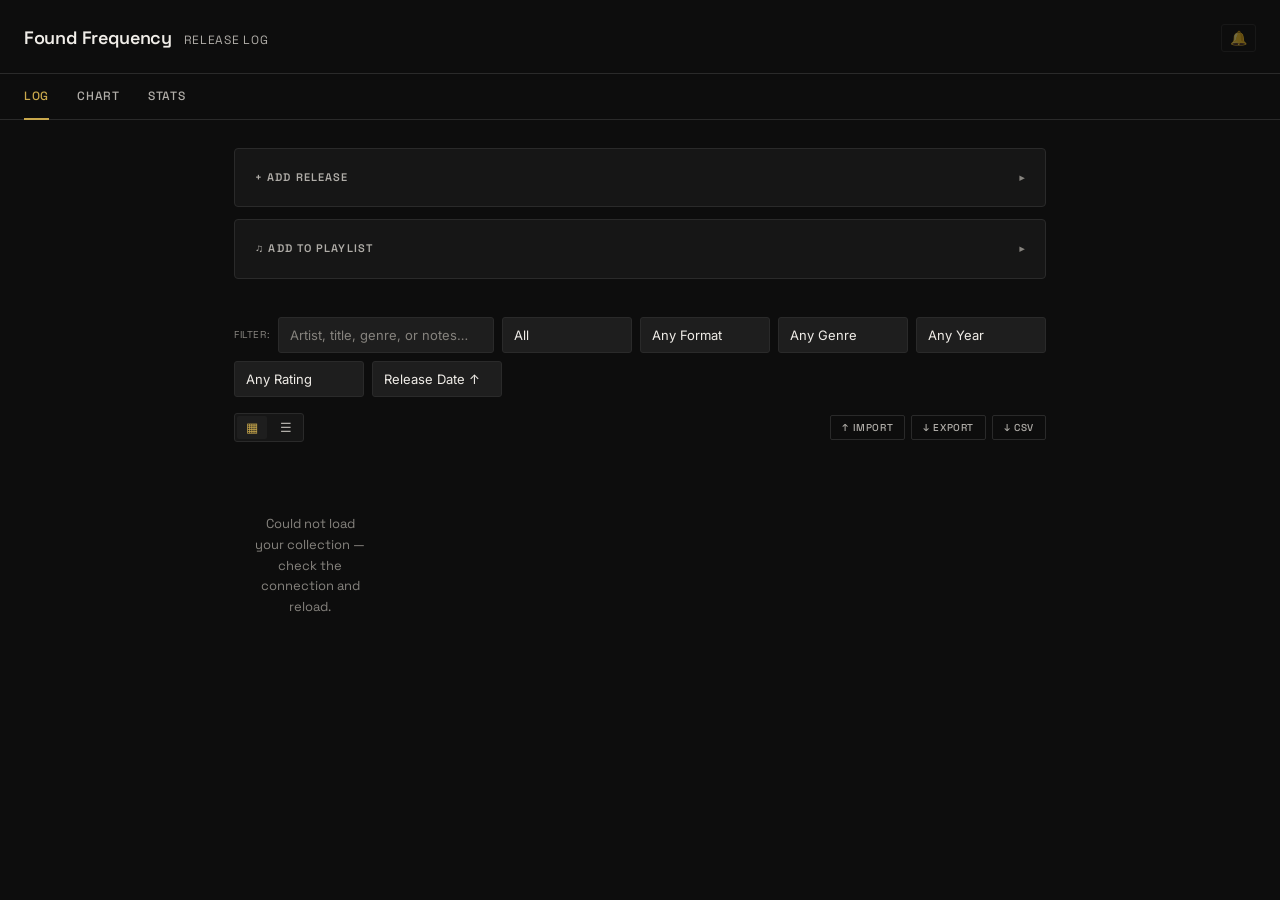
<file: index.html>
<!DOCTYPE html>
<html lang="en">
<head>
<meta charset="UTF-8">
<meta name="viewport" content="width=device-width, initial-scale=1.0">
<title>Found Frequency</title>
<link rel="icon" type="image/png" sizes="32x32" href="icon-32.png">
<link rel="icon" type="image/png" sizes="16x16" href="icon-16.png">
<link rel="apple-touch-icon" href="apple-touch-icon.png">
<link rel="manifest" href="manifest.json">
<meta name="theme-color" content="#0d0d0d">
<meta name="apple-mobile-web-app-capable" content="yes">
<meta name="apple-mobile-web-app-status-bar-style" content="black-translucent">
<meta name="apple-mobile-web-app-title" content="Found Frequency">
<link rel="preconnect" href="https://fonts.googleapis.com">
<link rel="preconnect" href="https://fonts.gstatic.com" crossorigin>
<link href="https://fonts.googleapis.com/css2?family=Space+Grotesk:wght@300;400;500;600;700&family=Inter:wght@300;400;500&display=swap" rel="stylesheet">
<!-- v26: cache-busted — the service worker's network-first fetch handler
     only protects its own Cache API store; the browser's/CDN's ordinary
     HTTP cache can still serve a stale styles.css fetched under this same
     URL from before the last deploy, alongside an already-fresh index.html,
     which is exactly the "CSS rules for a brand new class don't exist yet"
     bug this bump fixes. Bump ?v= whenever a deploy changes styles.css. -->
<link rel="stylesheet" href="styles.css?v=34">
</head>
<body>

<header>
  <h1>Found Frequency</h1>
  <span>Release Log</span>
  <div class="header-stats" id="headerStats"></div>
  <!-- v30: browser notifications for today's releases — see renderNotifyToggle/setNotifyEnabled. -->
  <button class="notify-toggle-btn" id="notifyToggleBtn" onclick="setNotifyEnabled(!notifyEnabled())"></button>
</header>

<div class="tabs">
  <button class="tab-btn active" onclick="showTab('log')">Log</button>
  <button class="tab-btn" onclick="showTab('chart')">Chart</button>
  <button class="tab-btn" onclick="showTab('stats')">Stats</button>
</div>

<div id="offlineBannerSlot"></div>

<div class="main">

  <!-- LOG TAB -->
  <div id="tabLog">

    <div id="fridaySlot"></div>
    <div id="heroSlot"></div>

    <div class="add-form collapsed" id="addFormDisclosure">
      <div class="disclosure-head" tabindex="0" role="button" aria-expanded="false" aria-controls="addFormDisclosure" onclick="toggleAddForm()" onkeydown="if(event.key==='Enter'||event.key===' '){event.preventDefault();toggleAddForm();}">
        <div class="form-title" id="formLabel" style="margin-bottom:0;">+ Add Release</div>
        <span class="disclosure-chevron">▾</span>
      </div>

      <div class="add-form-body">
      <div class="spotify-search-row">
        <input type="text" id="spotifySearchInput" placeholder="Search Spotify to autofill (artist, album)…" onkeydown="if(event.key==='Enter'){event.preventDefault(); spotifySearch();}">
        <button class="btn-ghost" onclick="spotifySearch()">Search</button>
      </div>
      <div id="spotifyResults"></div>

      <div class="form-row two">
        <div>
          <label for="fArtist">Artist</label>
          <input type="text" id="fArtist" placeholder="Artist / Band">
        </div>
        <div>
          <label for="fTitle">Title</label>
          <input type="text" id="fTitle" placeholder="Album / EP / Single">
        </div>
      </div>

      <div class="form-row three">
        <div>
          <label for="fGenre">Genre / Tag</label>
          <input type="text" id="fGenre" placeholder="e.g. ambient, drone, metal" list="genreList">
          <datalist id="genreList"></datalist>
        </div>
        <div>
          <label for="fReleaseDate">Release Date</label>
          <input type="date" id="fReleaseDate">
        </div>
        <div>
          <label for="fFormat">Format</label>
          <select id="fFormat">
            <option value="">– format –</option>
            <option>LP</option>
            <option>EP</option>
            <option>Single</option>
            <option>Compilation</option>
            <option>Mixtape</option>
            <option>Demo</option>
            <option>Other</option>
          </select>
        </div>
      </div>

      <div class="form-row">
        <div>
          <label for="fRatingNum">Rating <span class="rating-scale-hint">(0&ndash;100)</span></label>
          <!-- v23: rating moved from a 5-star scale to 0-100 — slider + number
               input kept in sync via setFormRating(), mirroring the modal's
               inline rating control below. -->
          <div class="rating100" id="formRating">
            <input type="range" id="fRatingSlider" min="0" max="100" step="1" value="0" oninput="setFormRating(this.value)" aria-label="Rating slider">
            <input type="number" id="fRatingNum" min="0" max="100" step="1" value="0" oninput="setFormRating(this.value)" aria-label="Rating (0-100)">
          </div>
        </div>
      </div>

      <div class="form-row">
        <div>
          <label for="fNotes">Notes</label>
          <textarea id="fNotes" placeholder="First impressions, standout tracks, context…"></textarea>
        </div>
      </div>

      <div class="check-row">
        <input type="checkbox" id="fListened">
        <label for="fListened">Marked as listened</label>
      </div>

      <div class="btn-row">
        <button class="btn-primary" onclick="saveRelease()">Save Release</button>
        <button class="btn-ghost" id="cancelBtn" onclick="cancelEdit()" style="display:none">Cancel</button>
        <button class="btn-ghost" onclick="clearForm()">Clear</button>
      </div>
      </div>
    </div>

    <!-- v22: Add to playlist — ticking this open puts the release list below
         into select mode; the chosen albums are pushed to Spotify as a new
         private playlist (Spotify user login via PKCE, no Worker involved). -->
    <div class="add-form collapsed" id="playlistDisclosure">
      <div class="disclosure-head" tabindex="0" role="button" aria-expanded="false" aria-controls="playlistDisclosure" onclick="togglePlaylistPanel()" onkeydown="if(event.key==='Enter'||event.key===' '){event.preventDefault();togglePlaylistPanel();}">
        <div class="form-title" style="margin-bottom:0;">♫ Add to playlist</div>
        <span class="disclosure-chevron">▾</span>
      </div>

      <div class="add-form-body">
        <p class="playlist-hint">Tick the albums you want in the list below – filters and search still work, and your ticks are kept as you change them.</p>
        <div id="playlistSetup"></div>
        <div class="form-row two">
          <div>
            <label for="plName">Playlist name</label>
            <input type="text" id="plName" placeholder="e.g. Very Aggressive Music 2026" maxlength="100">
          </div>
          <div>
            <label for="plMode">Tracks to add</label>
            <select id="plMode">
              <option value="all">Whole albums</option>
              <option value="first3">First 3 tracks of each</option>
              <option value="first">First track of each</option>
            </select>
          </div>
        </div>
        <div class="btn-row playlist-btn-row">
          <button class="btn-primary" id="plCreateBtn" onclick="createSpotifyPlaylist()">Create Spotify playlist</button>
          <button class="btn-ghost" onclick="selectAllShownForPlaylist()">Select all shown</button>
          <button class="btn-ghost" onclick="clearPlaylistSelection()">Clear</button>
          <span class="playlist-count" id="plCount"></span>
        </div>
        <div class="playlist-status" id="playlistStatus" aria-live="polite"></div>
      </div>
    </div>

    <!-- FILTERS -->
    <div class="filter-toggle-row">
      <button class="filter-toggle-btn" onclick="toggleFilterPanel()" id="filterToggleBtn">Filters ▾</button>
      <span class="filter-summary" id="filterSummary"></span>
    </div>
    <div class="filter-bar" id="filterBar">
      <span class="filter-label">Filter:</span>
      <input type="text" id="searchInput" placeholder="Artist, title, genre, or notes…" oninput="renderList(); saveLogFilters();">
      <select id="filterListened" onchange="renderList(); saveLogFilters();">
        <option value="">All</option>
        <option value="yes">Listened</option>
        <option value="no">To Listen</option>
      </select>
      <select id="filterFormat" onchange="renderList(); saveLogFilters();">
        <option value="">Any Format</option>
        <option>LP</option>
        <option>EP</option>
        <option>Single</option>
        <option>Compilation</option>
        <option>Mixtape</option>
        <option>Demo</option>
        <option>Other</option>
      </select>
      <select id="filterGenre" onchange="renderList(); saveLogFilters();">
        <option value="">Any Genre</option>
      </select>
      <select id="filterYear" onchange="renderList(); saveLogFilters();">
        <option value="">Any Year</option>
      </select>
      <select id="filterRating" onchange="renderList(); saveLogFilters();">
        <option value="">Any Rating</option>
        <option value="90">90+</option>
        <option value="80">80+</option>
        <option value="70">70+</option>
        <option value="60">60+</option>
        <option value="50">50+</option>
        <option value="40">40+</option>
        <option value="30">30+</option>
        <option value="20">20+</option>
        <option value="10">10+</option>
        <option value="1">Rated</option>
      </select>
      <select id="sortBy" onchange="renderList(); saveLogFilters();">
        <option value="year-asc">Release Date ↑</option>
        <option value="year-desc">Release Date ↓</option>
        <option value="added-desc">Newest Added</option>
        <option value="added-asc">Oldest Added</option>
        <option value="rating-desc">Highest Rated</option>
        <option value="artist-asc">Artist A–Z</option>
        <option value="listens-desc">Most Listened</option>
      </select>
    </div>

    <div style="display:flex;justify-content:space-between;align-items:center;margin-bottom:12px;gap:6px;flex-wrap:wrap;">
      <div style="display:flex;gap:6px;align-items:center;">
        <div class="view-toggle" id="viewToggle">
          <button class="view-toggle-btn" data-mode="grid" onclick="setViewMode('grid')" title="Grid view" aria-label="Grid view">▦</button>
          <button class="view-toggle-btn" data-mode="list" onclick="setViewMode('list')" title="List view" aria-label="List view">☰</button>
        </div>
        <!-- v27: populated by renderList() from the same month groups it renders. -->
        <select class="month-jump-select" id="monthJumpSelect" onchange="jumpToMonth(this.value)" aria-label="Jump to month" style="display:none;">
          <option value="">Jump to…</option>
        </select>
      </div>
      <div style="display:flex;gap:6px;">
        <button class="btn-action" onclick="importData()" title="Import a backup JSON file">↑ Import</button>
        <button class="btn-action" onclick="exportData()" title="Download a backup JSON file">↓ Export</button>
        <button class="btn-action" onclick="exportCsv()" title="Download a spreadsheet-friendly CSV (one-way — not for re-import)">↓ CSV</button>
      </div>
    </div>
    <div class="release-list" id="releaseList"></div>
  </div>

  <!-- CHART TAB -->
  <!-- v24: "rate your music"-style ranked chart of every rated release,
       highest score first. Its own genre/year/format filters, independent
       of the Log tab's filter bar. Defaults to the current year (v32). -->
  <div id="tabChart" style="display:none">
    <div class="chart-filter-bar" id="chartFilterBar">
      <span class="filter-label">Filter:</span>
      <input type="text" id="chartSearchInput" placeholder="Artist or title…" oninput="renderChart()">
      <select id="chartFilterGenre" onchange="renderChart()">
        <option value="">Any Genre</option>
      </select>
      <select id="chartFilterYear" onchange="renderChart()">
        <option value="">Any Year</option>
      </select>
      <select id="chartFilterFormat" onchange="renderChart()">
        <option value="">Any Format</option>
        <option>LP</option>
        <option>EP</option>
        <option>Single</option>
        <option>Compilation</option>
        <option>Mixtape</option>
        <option>Demo</option>
        <option>Other</option>
      </select>
      <span class="chart-count" id="chartCount"></span>
    </div>
    <div class="chart-list" id="chartList"></div>
  </div>

  <!-- STATS TAB -->
  <div id="tabStats" style="display:none">
    <div class="stats-grid" id="statsGrid"></div>
    <div id="statsExtra"></div>
  </div>

</div>

<div class="toast" id="toast"></div>
<div id="modalSlot"></div>

<script type="module">
  // v13: pure date/status/Spotify-parsing helpers now live in lib/pure.js
  // (see node:test suite at lib/pure.test.js) — importing them here means
  // this script must run as a module. Everything below is otherwise
  // unchanged; see the window-exposure block near the bottom, which is the
  // one adjustment modules require for inline onclick="..." handlers to
  // keep resolving these functions.
  import {
    normalizeToIso,
    parseReleaseDate,
    formatReleaseDateDisplay,
    releaseStatus,
    coverKey,
    spotifyDateToIso,
    formatFromSpotifyAlbumType,
    monthlyAddedCounts,
    spotifyAlbumIdFromUrl,
    pickBestAlbum,
    pickTrackUris,
    chunkArray,
    releasesToCsv,
    releasesDueOn,
  } from './lib/pure.js?v=34'; // v34: same cache-busting as styles.css above

  // ── State ──────────────────────────────────────────
  // ---- v6: collapsible add-form ----
  function toggleAddForm(){
    const el = document.getElementById('addFormDisclosure');
    const collapsed = el.classList.toggle('collapsed');
    document.querySelector('#addFormDisclosure .disclosure-head').setAttribute('aria-expanded', String(!collapsed));
  }

  // v17: empty-state CTA — opens the add form and focuses the first field,
  // reusing the same disclosure toggle keyboard shortcut "a" wires up.
  function startFirstAdd(){
    document.getElementById('addFormDisclosure').classList.remove('collapsed');
    document.querySelector('#addFormDisclosure .disclosure-head').setAttribute('aria-expanded', 'true');
    document.getElementById('fArtist').focus();
  }

  // ---- v6: mobile filter sheet ----
  function toggleFilterPanel(){
    const bar = document.getElementById('filterBar');
    const btn = document.getElementById('filterToggleBtn');
    const open = bar.classList.toggle('open');
    btn.textContent = open ? 'Filters ▴' : 'Filters ▾';
  }
  // v17: was a plain "N active" count — now one removable chip per active
  // filter, so you can see (and clear) exactly which filters are on
  // without opening the filter bar.
  const FILTER_CHIP_CONTROLS = [
    { id: 'searchInput', label: (v) => `"${v}"` },
    { id: 'filterListened', label: (v) => v === 'yes' ? 'Listened' : 'To Listen' },
    { id: 'filterFormat', label: (v, el) => el.options[el.selectedIndex].text },
    { id: 'filterGenre', label: (v, el) => el.options[el.selectedIndex].text },
    { id: 'filterYear', label: (v, el) => el.options[el.selectedIndex].text },
    { id: 'filterRating', label: (v, el) => el.options[el.selectedIndex].text },
  ];
  // v27: "N of M shown" ahead of the filter chips, so the match count is
  // visible even with no filters active (and without opening the filter
  // bar on mobile, since #filterSummary sits outside it).
  function updateFilterSummary(){
    const summary = document.getElementById('filterSummary');
    if(!summary) return;
    const active = FILTER_CHIP_CONTROLS
      .map(c => ({ ...c, el: document.getElementById(c.id) }))
      .map(c => ({ ...c, value: c.el.value.trim ? c.el.value.trim() : c.el.value }))
      .filter(c => c.value);
    const countHtml = releases.length
      ? `<span class="filter-count">${getFiltered().length} of ${releases.length} shown</span>`
      : '';
    const artistChip = filterArtistValue
      ? `<span class="filter-chip">Artist: ${esc(filterArtistValue)}<button type="button" onclick="clearArtistFilter()" aria-label="Remove filter">✕</button></span>`
      : '';
    summary.innerHTML = countHtml + artistChip + active.map(c =>
      `<span class="filter-chip">${esc(c.label(c.value, c.el))}<button type="button" onclick="clearFilterChip('${c.id}')" aria-label="Remove filter">✕</button></span>`
    ).join('');
  }
  function clearFilterChip(id){
    document.getElementById(id).value = '';
    renderList();
    saveLogFilters();
  }

  // v27: persisted Log-tab filter/sort state — restored once the dynamic
  // genre/year <select> options exist (renderGenreFilters runs first),
  // so a saved value has something to match against; a saved value with no
  // matching option (e.g. a genre since removed) is silently dropped. (The
  // v33 filterYear rename also means an old saved 'filterDecade' value is
  // silently dropped the same way, so the current-year default below kicks
  // in for anyone who already had a filter saved before this change.)
  const LOG_FILTER_IDS = ['searchInput', 'filterListened', 'filterFormat', 'filterGenre', 'filterYear', 'filterRating', 'sortBy'];
  function saveLogFilters(){
    const state = {};
    LOG_FILTER_IDS.forEach(id => {
      const el = document.getElementById(id);
      if(el) state[id] = el.value;
    });
    localStorage.setItem('musicTrackerLogFilters', JSON.stringify(state));
  }
  function restoreLogFilters(){
    let state;
    try { state = JSON.parse(localStorage.getItem('musicTrackerLogFilters')); } catch(e){ state = null; }
    if(!state) return;
    LOG_FILTER_IDS.forEach(id => {
      const el = document.getElementById(id);
      if(!el || state[id] === undefined) return;
      if(el.tagName === 'SELECT'){
        if(Array.from(el.options).some(o => o.value === state[id])) el.value = state[id];
      } else {
        el.value = state[id];
      }
    });
  }

  // v27: "see more by this artist" — clicking the artist name on a
  // release's detail page (the one place that text isn't already the
  // click target for opening something else) drops the other Log-tab
  // filters and shows just this artist's catalog. Exact match (same
  // diacritic/case normalization as the free-text search), not substring,
  // and deliberately NOT persisted — it's a momentary drill-down, not a
  // standing preference, so a reload returns to whatever was saved.
  let filterArtistValue = '';
  function filterByArtist(name){
    filterArtistValue = name || '';
    ['searchInput', 'filterListened', 'filterFormat', 'filterGenre', 'filterYear', 'filterRating'].forEach(id => {
      const el = document.getElementById(id);
      if(el) el.value = '';
    });
    closeReleaseModal();
    showTab('log');
    renderList();
    window.scrollTo({ top: 0, behavior: 'smooth' });
  }
  function clearArtistFilter(){
    filterArtistValue = '';
    renderList();
  }

  // ---- v6: per-card overflow action menu ----
  // (v7: this menu now only ever renders inside the detail modal, since
  // grid tiles carry no actions — refresh the modal, not the tile grid.)
  let openOverflowId = null;
  function toggleOverflowMenu(id){
    openOverflowId = (openOverflowId === id) ? null : id;
    renderModal();
  }
  function closeOverflowMenu(){
    if(openOverflowId !== null){ openOverflowId = null; renderModal(); }
  }

  // v19: flips the overflow menu to open upward when there isn't room below
  // in the viewport. Runs after renderModal() has already put the (open)
  // menu in the DOM, so getBoundingClientRect reflects real layout.
  // v25: the release detail is a full page now (document scroll, no
  // fixed-height .modal-box to clip against), so the viewport is the only
  // constraint that matters — same check the genre gallery's cards never
  // needed a workaround for.
  function positionOverflowMenu(){
    const menu = document.querySelector('.overflow-menu.open');
    if(!menu) return;
    menu.classList.remove('flip-up');
    const rect = menu.getBoundingClientRect();
    if(rect.bottom > window.innerHeight) menu.classList.add('flip-up');
  }
  document.addEventListener('click', function(e){
    if(openOverflowId !== null && !e.target.closest('.card-actions')){
      closeOverflowMenu();
    }
  });

  // ---- v6: inline two-click confirm for destructive removal ----
  let pendingRemoveId = null;
  let pendingRemoveTimer = null;
  function requestDeleteRelease(id){
    if(pendingRemoveId === id){
      clearTimeout(pendingRemoveTimer);
      pendingRemoveId = null;
      performDeleteRelease(id);
      return;
    }
    pendingRemoveId = id;
    clearTimeout(pendingRemoveTimer);
    pendingRemoveTimer = setTimeout(() => { pendingRemoveId = null; renderModal(); }, 4000);
    renderModal();
  }

  // ---- v6: lightweight custom confirm dialog (replaces native confirm()) ----
  // Used only for the bulk-import flow, where there's no persistent per-item
  // button to attach a two-click confirm to. Returns a Promise<boolean>.
  function showConfirmDialog(message, confirmLabel){
    return new Promise(resolve => {
      const overlay = document.createElement('div');
      overlay.style.cssText = 'position:fixed;inset:0;background:rgba(0,0,0,0.55);display:flex;align-items:center;justify-content:center;z-index:200;padding:20px;';
      const box = document.createElement('div');
      box.style.cssText = 'background:var(--surface);border:1px solid var(--gold-dim);border-radius:4px;padding:20px 22px;max-width:380px;font-family:var(--font-body);font-size:13px;color:var(--text);line-height:1.6;white-space:pre-line;';
      box.textContent = message;
      const btnRow = document.createElement('div');
      btnRow.style.cssText = 'display:flex;gap:8px;margin-top:16px;justify-content:flex-end;';
      const cancelBtn = document.createElement('button');
      cancelBtn.className = 'btn-ghost';
      cancelBtn.textContent = 'Cancel';
      const okBtn = document.createElement('button');
      okBtn.className = 'btn-primary';
      okBtn.textContent = confirmLabel || 'Confirm';
      btnRow.appendChild(cancelBtn);
      btnRow.appendChild(okBtn);
      box.appendChild(btnRow);
      overlay.appendChild(box);
      document.body.appendChild(overlay);
      function cleanup(result){
        document.body.removeChild(overlay);
        resolve(result);
      }
      cancelBtn.onclick = () => cleanup(false);
      okBtn.onclick = () => cleanup(true);
      overlay.onclick = (e) => { if(e.target === overlay) cleanup(false); };
    });
  }

  // ---- v10: manual artwork override modal ----
  let artworkModalId = null;

  function openArtworkModal(id){
    artworkModalId = id;
    const release = releases.find(r => r.id === id);
    if(!release) return;
    if(openOverflowId === id){ openOverflowId = null; renderList(); }

    const overlay = document.createElement('div');
    overlay.id = 'artworkModalOverlay';
    overlay.style.cssText = 'position:fixed;inset:0;background:rgba(0,0,0,0.55);display:flex;align-items:center;justify-content:center;z-index:300;padding:20px;';
    const box = document.createElement('div');
    box.style.cssText = 'background:var(--surface);border:1px solid var(--gold-dim);border-radius:4px;padding:20px 22px;max-width:380px;width:100%;font-family:var(--font-body);font-size:13px;color:var(--text);';

    box.innerHTML = `
      <div style="font-family:var(--font-display);font-size:14px;font-weight:600;margin-bottom:4px;">Edit artwork</div>
      <div style="color:var(--text-dim);font-size:12px;margin-bottom:14px;">${esc(release.artist)}${release.title ? ' — ' + esc(release.title) : ''}</div>
      <div style="display:flex;flex-direction:column;gap:8px;">
        <input type="file" id="artworkFileInput" accept="image/*" style="font-size:12px;">
        <div style="text-align:center;color:var(--text-dim);font-size:11px;">— or —</div>
        <input type="text" id="artworkUrlInput" placeholder="Paste an image URL" style="width:100%;box-sizing:border-box;">
      </div>
      <div id="artworkModalStatus" style="font-size:12px;color:var(--text-dim);margin-top:10px;min-height:16px;"></div>
      <div style="display:flex;gap:8px;margin-top:14px;justify-content:space-between;">
        <button class="btn-ghost" id="artworkRemoveBtn" ${release.coverOverride ? '' : 'style="visibility:hidden;"'}>Remove override</button>
        <div style="display:flex;gap:8px;">
          <button class="btn-ghost" id="artworkCancelBtn">Cancel</button>
          <button class="btn-primary" id="artworkSaveBtn">Save</button>
        </div>
      </div>
    `;
    overlay.appendChild(box);
    document.body.appendChild(overlay);

    document.getElementById('artworkCancelBtn').onclick = closeArtworkModal;
    overlay.onclick = (e) => { if(e.target === overlay) closeArtworkModal(); };
    document.getElementById('artworkRemoveBtn').onclick = () => removeArtworkOverride(id);
    document.getElementById('artworkSaveBtn').onclick = () => saveArtworkFromModal(id);
    focusModal(overlay);
  }

  function closeArtworkModal(){
    const overlay = document.getElementById('artworkModalOverlay');
    if(overlay) document.body.removeChild(overlay);
    artworkModalId = null;
    restoreModalFocus();
  }

  function setArtworkModalStatus(msg){
    const el = document.getElementById('artworkModalStatus');
    if(el) el.textContent = msg;
  }

  async function saveArtworkFromModal(id){
    const fileInput = document.getElementById('artworkFileInput');
    const urlInput = document.getElementById('artworkUrlInput');
    const file = fileInput && fileInput.files && fileInput.files[0];
    const url = urlInput ? urlInput.value.trim() : '';

    if(file){
      await uploadArtworkFile(id, file);
    } else if(url){
      await saveArtworkUrl(id, url);
    } else {
      setArtworkModalStatus('Choose a file or paste a URL first.');
    }
  }

  // URL path: a normal Airtable field PATCH — Airtable fetches and hosts the
  // image itself, no Worker changes needed beyond the existing proxy route.
  async function saveArtworkUrl(id, url){
    setArtworkModalStatus('Saving…');
    try{
      const data = await airtableRequest(API_URL, {
        method: 'PATCH',
        body: JSON.stringify({ records: [{ id, fields: { 'Cover Override': [{ url }] } }] })
      });
      applyArtworkResult(id, data.records[0]);
      closeArtworkModal();
      showToast('Artwork updated.');
    }catch(e){
      console.error('Artwork URL save failed:', e);
      setArtworkModalStatus('Could not save that URL — check it and try again.');
    }
  }

  // File path: base64-encode and send to the Worker's dedicated upload route,
  // which forwards to Airtable's content-upload API (requires the field ID,
  // not just the field name — see Worker deployment notes).
  function fileToBase64(file){
    return new Promise((resolve, reject) => {
      const reader = new FileReader();
      reader.onload = () => resolve(reader.result.split(',')[1]);
      reader.onerror = reject;
      reader.readAsDataURL(file);
    });
  }

  async function uploadArtworkFile(id, file){
    setArtworkModalStatus('Uploading…');
    try{
      const base64 = await fileToBase64(file);
      const res = await fetch(ATTACHMENT_UPLOAD_URL, {
        method: 'POST',
        credentials: 'include', // v16: carries the Cloudflare Access session cookie cross-origin
        headers: { 'Content-Type': 'application/json' },
        body: JSON.stringify({
          recordId: id,
          filename: file.name || 'cover.jpg',
          contentType: file.type || 'image/jpeg',
          file: base64,
        })
      });
      if(!res.ok) throw new Error(`Upload error ${res.status}`);
      const data = await res.json();
      // Airtable's uploadAttachment response nests the updated field under fields.
      const updatedField = data.fields && data.fields['Cover Override'];
      applyArtworkResult(id, { fields: { 'Cover Override': updatedField } });
      closeArtworkModal();
      showToast('Artwork updated.');
    }catch(e){
      console.error('Artwork upload failed:', e);
      setArtworkModalStatus('Upload failed — check your connection and try again.');
    }
  }

  async function removeArtworkOverride(id){
    setArtworkModalStatus('Removing…');
    try{
      await airtableRequest(API_URL, {
        method: 'PATCH',
        body: JSON.stringify({ records: [{ id, fields: { 'Cover Override': [] } }] })
      });
      const idx = releases.findIndex(r => r.id === id);
      if(idx !== -1) releases[idx].coverOverride = null;
      closeArtworkModal();
      renderFriday();
      renderHero();
      renderList();
      renderModal();
      showToast('Reverted to auto-lookup.');
    }catch(e){
      console.error('Artwork remove failed:', e);
      setArtworkModalStatus('Could not remove override — try again.');
    }
  }

  function applyArtworkResult(id, record){
    const f = (record && record.fields) || {};
    const url = (f['Cover Override'] && f['Cover Override'][0] && f['Cover Override'][0].url) || null;
    const idx = releases.findIndex(r => r.id === id);
    if(idx !== -1) releases[idx].coverOverride = url;
    renderFriday();
    renderHero();
    renderList();
    renderModal();
  }

  let releases = [];

  // Cover art cache (Apple iTunes Search API, keyed by lowercase "artist|||title").
  // Value is an artwork URL once resolved, or null if a lookup found nothing.
  const coverCache = {};

  async function fetchCover(release){
    const { artist, title, id } = release;
    const key = coverKey(artist, title);
    if(key in coverCache) return coverCache[key];
    coverCache[key] = undefined; // mark in-flight
    try{
      const term = `${artist || ''} ${title || ''}`.trim();
      const params = new URLSearchParams({ term, entity: 'album', limit: '1' });
      const res = await fetch(`https://itunes.apple.com/search?${params.toString()}`);
      const data = await res.json();
      const hit = data.results && data.results[0];
      coverCache[key] = hit && hit.artworkUrl100
        ? hit.artworkUrl100.replace('100x100', '300x300')
        : null;
    }catch(e){
      coverCache[key] = null;
    }
    // v13: this only runs when there was no persisted "Cover Cache URL" yet
    // (coverHtml checks that before ever calling fetchCover) — write the
    // resolved URL back so future sessions/devices skip the iTunes lookup.
    if(coverCache[key] && id) persistCoverCacheUrl(id, coverCache[key]);
    renderFriday();
    renderHero();
    renderList();
    return coverCache[key];
  }

  // Best-effort, never blocks rendering — same pattern as the artwork-override
  // PATCH writes above. Updates the in-memory release too, so a re-render
  // (e.g. after "Remove override") reads the persisted URL immediately.
  function persistCoverCacheUrl(id, url){
    airtableRequest(API_URL, {
      method: 'PATCH',
      body: JSON.stringify({ records: [{ id, fields: { 'Cover Cache URL': url } }] })
    }).then(() => {
      const idx = releases.findIndex(r => r.id === id);
      if(idx !== -1) releases[idx].coverCacheUrl = url;
    }).catch(e => console.error('Cover cache persist failed:', e));
  }

  // Returns cover HTML for a release, kicking off a background lookup the
  // first time a given artist/title pair is seen.
  const COVER_VARIANT_CLASSES = {
    hero: ['hero-cover', 'hero-cover-placeholder'],
    card: ['cover-thumb', 'cover-placeholder'],
    tile: ['tile-cover', 'tile-cover-placeholder'],
    friday: ['friday-cover', 'friday-cover-placeholder'],
  };
  // v10: manual artwork override — if a release has a Cover Override
  // attachment set in Airtable, it always wins over the iTunes auto-lookup
  // (checked first, no fetch needed). The edit pencil only shows on the
  // 'hero' and 'card' variants (Queued-to-listen box and the detail modal)
  // — grid tiles/list rows/Friday box stay read-only to avoid clutter.
  const EDITABLE_COVER_VARIANTS = ['hero', 'card'];
  function coverHtml(release, variant){
    const [imgClass, placeholderClass] = COVER_VARIANT_CLASSES[variant] || COVER_VARIANT_CLASSES.card;
    const editable = EDITABLE_COVER_VARIANTS.includes(variant);
    const editBtn = editable
      ? `<button class="cover-edit-btn ${variant}" onclick="event.stopPropagation();openArtworkModal('${release.id}')" title="Edit artwork" aria-label="Edit artwork">✎</button>`
      : '';
    const wrap = (inner) => editable ? `<div class="cover-wrap ${variant}">${inner}${editBtn}</div>` : inner;

    // v17: fade in once loaded — cover-loading starts at opacity 0, the
    // onload handler adds cover-loaded which CSS transitions to opacity 1
    // (no-op outside prefers-reduced-motion:no-preference, see styles.css).
    if(release.coverOverride){
      return wrap(`<img class="${imgClass} cover-loading" onload="this.classList.add('cover-loaded')" src="${release.coverOverride}" alt="" loading="lazy">`);
    }

    // v13: persisted auto-lookup — set once fetchCover resolves successfully,
    // read on every subsequent load (any device) with no iTunes call at all.
    if(release.coverCacheUrl){
      return wrap(`<img class="${imgClass} cover-loading" onload="this.classList.add('cover-loaded')" src="${release.coverCacheUrl}" alt="" loading="lazy">`);
    }

    const key = coverKey(release.artist, release.title);
    const cached = coverCache[key];
    if(cached === undefined){
      if(!(key in coverCache)) fetchCover(release);
      return wrap(`<div class="${placeholderClass}">🎵</div>`);
    }
    if(!cached) return wrap(`<div class="${placeholderClass}">🎵</div>`);
    return wrap(`<img class="${imgClass} cover-loading" onload="this.classList.add('cover-loaded')" src="${cached}" alt="" loading="lazy">`);
  }
  let formRating = 0;
  let editingId = null;

  // ── Airtable connection (via Cloudflare Worker proxy) ─
  // The Airtable token now lives only in the Worker's environment secrets —
  // it is never present in this file or in page source. Replace WORKER_URL
  // below with your deployed Worker's URL.
  const WORKER_URL = 'https://api.foundfrequency.com';
  const API_URL = WORKER_URL;
  // The same Worker also proxies Spotify Web API search (Client Credentials
  // flow, app-only — no user Spotify login needed). See music-tracker-worker.js.
  const SPOTIFY_PROXY_URL = `${WORKER_URL}/spotify`;
  // v10: manual artwork override — file uploads go through a dedicated Worker
  // route that proxies Airtable's content-upload API (see reference doc /
  // deployment notes for the Worker-side snippet this requires).
  const ATTACHMENT_UPLOAD_URL = `${WORKER_URL}/upload-attachment`;

  async function airtableRequest(url, options = {}) {
    // Auth now happens inside the Worker — no token is attached client-side.
    const res = await fetch(url, {
      ...options,
      credentials: 'include', // v16: carries the Cloudflare Access session cookie cross-origin
      headers: {
        'Content-Type': 'application/json',
        ...(options.headers || {})
      }
    });
    if (!res.ok) {
      const errText = await res.text();
      throw new Error(`Airtable error ${res.status}: ${errText}`);
    }
    return res.json();
  }

  function recordToRelease(record) {
    const f = record.fields || {};
    return {
      id: record.id,
      artist: f['Artist'] || '',
      title: f['Title'] || '',
      genre: f['Genre'] || '',
      year: f['Release Date'] || '',
      format: f['Format'] || '',
      rating: f['Rating'] || 0,
      notes: f['Notes'] || '',
      listened: !!f['Listened'],
      revisits: f['Revisits'] || 0,
      addedAt: f['Added At'] || Date.now(),
      updatedAt: f['Updated At'] || Date.now(),
      spotifyAdded: !!f['Spotify Added'],
      spotifyUrl: f['Spotify URL'] || '', // v9: exact album link, blank for manual/older entries
      coverOverride: (f['Cover Override'] && f['Cover Override'][0] && f['Cover Override'][0].url) || null, // v10
      coverCacheUrl: f['Cover Cache URL'] || '', // v13: persisted auto-resolved iTunes lookup
    };
  }

  function releaseToFields(entry) {
    return {
      'Artist': entry.artist,
      'Title': entry.title,
      'Genre': entry.genre,
      'Release Date': entry.year,
      'Format': entry.format || null,
      'Rating': entry.rating,
      'Notes': entry.notes,
      'Listened': entry.listened,
      'Revisits': entry.revisits,
      'Added At': entry.addedAt,
      'Updated At': entry.updatedAt,
      'Spotify Added': !!entry.spotifyAdded,
      'Spotify URL': entry.spotifyUrl || null, // v9
    };
  }

  // ── Release Date parsing (v7: native date input) ────
  // Release Date is now saved as ISO (YYYY-MM-DD) going forward, but older
  // records may still hold the legacy dd/mm/yyyy or bare-year strings that
  // v6's text field and Spotify autofill used to write — these helpers
  // accept both so existing entries keep displaying/sorting correctly.
  // (v13: normalizeToIso/parseReleaseDate/formatReleaseDateDisplay/releaseStatus
  // now live in lib/pure.js, imported at the top of this script.)

  function releaseStatusBadge(status){
    if(status === 'listened') return { cls: 'badge-listened', text: 'Listened' };
    if(status === 'upcoming') return { cls: 'badge-upcoming', text: 'Upcoming' };
    return { cls: 'badge-unlistened', text: 'Not yet' };
  }

  // ── Storage ────────────────────────────────────────
  // v17: skeleton tiles instead of plain "Loading…" text, matching the
  // grid tile's aspect ratio so the layout doesn't jump once data arrives.
  function skeletonTilesHtml(count){
    return '<div class="release-list">' + Array(count).fill('<div class="skeleton-tile"></div>').join('') + '</div>';
  }

  async function loadReleases() {
    const container = document.getElementById('releaseList');
    container.innerHTML = skeletonTilesHtml(6);
    try {
      let all = [];
      let offset = null;
      do {
        const url = offset ? `${API_URL}?offset=${offset}` : API_URL;
        const data = await airtableRequest(url);
        all = all.concat(data.records);
        offset = data.offset;
      } while (offset);
      releases = all.map(recordToRelease);
      localStorage.setItem('musicTrackerDataCache', JSON.stringify({ releases, cachedAt: Date.now() }));
      hideOfflineBanner();
    } catch (e) {
      console.error('Load failed:', e);
      if (!loadFromDataCache()) {
        container.innerHTML = '<div class="empty-state"><p>Could not load your collection — check the connection and reload.</p></div>';
      }
      return;
    }
    renderGenreFilters();
    restoreLogFilters();
    renderFriday();
    renderHero();
    renderList();
    updateHeaderStats();
    renderActiveTabData();
    checkTodayReleaseNotifications();
    openHashModalIfPresent();
  }

  // v17: on initial load, reopen a release modal deep-linked via
  // #release/{id} (see openReleaseModal/closeReleaseModal above).
  function openHashModalIfPresent(){
    const m = location.hash.match(/^#release\/(.+)$/);
    if(m && releases.find(r => r.id === m[1])) openReleaseModal(m[1]);
  }

  // v14: offline read fallback — falls back to the last successful load's
  // snapshot when a fresh fetch fails, so browsing (not editing) still
  // works with no connection. Writes for edits/adds still fail normally
  // and surface their existing "check your connection" toasts.
  function loadFromDataCache() {
    let cache;
    try {
      cache = JSON.parse(localStorage.getItem('musicTrackerDataCache'));
    } catch (e) {
      cache = null;
    }
    if (!cache || !cache.releases) return false;
    releases = cache.releases;
    renderGenreFilters();
    restoreLogFilters();
    renderFriday();
    renderHero();
    renderList();
    updateHeaderStats();
    renderActiveTabData();
    checkTodayReleaseNotifications();
    showOfflineBanner(cache.cachedAt);
    openHashModalIfPresent();
    return true;
  }

  function showOfflineBanner(cachedAt) {
    const when = cachedAt ? new Date(cachedAt).toLocaleString() : 'an earlier session';
    document.getElementById('offlineBannerSlot').innerHTML = `
      <div class="offline-banner">
        <span>Offline — showing your collection as of ${esc(when)}.</span>
        <button class="dismiss" onclick="hideOfflineBanner()" title="Dismiss" aria-label="Dismiss">✕</button>
      </div>
    `;
  }

  function hideOfflineBanner() {
    document.getElementById('offlineBannerSlot').innerHTML = '';
  }

  // ── Form Rating ────────────────────────────────────
  // v23: 0-100 scale — clamps whatever the slider/number input send and
  // keeps both in sync with the current value.
  function setFormRating(val) {
    formRating = Math.max(0, Math.min(100, Math.round(Number(val)) || 0));
    updateFormRatingUI();
  }

  function updateFormRatingUI() {
    const slider = document.getElementById('fRatingSlider');
    const num = document.getElementById('fRatingNum');
    if (slider) slider.value = formRating;
    if (num) num.value = formRating;
  }

  // ── Save / Edit ────────────────────────────────────
  // ── Spotify-assisted add ────────────────────────────
  // Uses the Worker's Spotify proxy (Client Credentials — public catalog
  // search only, no user login). Lets you search Spotify's catalog and
  // autofill Artist/Title/Release Date/Format/Genre from a result.
  let lastSpotifyResults = [];
  let filledFromSpotify = false;
  // v9: exact album link (external_urls.spotify) captured alongside the
  // autofill, saved to the "Spotify URL" Airtable field on create.
  let spotifyUrlFromSearch = '';

  async function spotifySearch(){
    const q = document.getElementById('spotifySearchInput').value.trim();
    const resultsEl = document.getElementById('spotifyResults');
    if(!q){
      resultsEl.innerHTML = '';
      return;
    }
    resultsEl.innerHTML = '<div class="spotify-status">Searching…</div>';
    try{
      const params = new URLSearchParams({ q, type: 'album', limit: '5' });
      const res = await fetch(`${SPOTIFY_PROXY_URL}/v1/search?${params.toString()}`, { credentials: 'include' });
      if(!res.ok) throw new Error(`Spotify search error ${res.status}`);
      const data = await res.json();
      lastSpotifyResults = (data.albums && data.albums.items) || [];
      if(lastSpotifyResults.length === 0){
        resultsEl.innerHTML = '<div class="spotify-status">No matches — try a different search, or just fill the fields in by hand.</div>';
        return;
      }
      resultsEl.innerHTML = `<div class="spotify-results">` + lastSpotifyResults.map((album, i) => {
        const artistName = (album.artists || []).map(a => a.name).join(', ');
        const img = album.images && album.images[album.images.length > 1 ? 1 : 0];
        const cover = img
          ? `<img src="${img.url}" alt="">`
          : `<div class="cover-placeholder" style="width:36px;height:36px;">🎵</div>`;
        return `
          <div class="spotify-result-item" onclick="applySpotifyResult(${i})">
            ${cover}
            <div class="spotify-result-text">
              <div class="spotify-result-artist">${esc(artistName)} — ${esc(album.name)}</div>
              <div class="spotify-result-meta">${esc(album.release_date || '')} · ${esc(album.album_type || '')}</div>
            </div>
          </div>
        `;
      }).join('') + `</div>`;
    }catch(e){
      console.error('Spotify search failed:', e);
      resultsEl.innerHTML = '<div class="spotify-status">Search failed — check your connection, or just fill the fields in by hand.</div>';
    }
  }

  // (v13: formatFromSpotifyAlbumType/spotifyDateToIso now live in lib/pure.js,
  // imported at the top of this script.)

  async function applySpotifyResult(index){
    const album = lastSpotifyResults[index];
    if(!album) return;
    const artistName = (album.artists || []).map(a => a.name).join(', ');

    document.getElementById('fArtist').value = artistName;
    document.getElementById('fTitle').value = album.name || '';
    document.getElementById('fReleaseDate').value = spotifyDateToIso(album.release_date);
    document.getElementById('fFormat').value = formatFromSpotifyAlbumType(album.album_type, album.total_tracks);

    // v9: keep the exact album link so the saved release can deep-link
    // straight to Spotify instead of falling back to a search.
    spotifyUrlFromSearch = (album.external_urls && album.external_urls.spotify) || '';

    // Genre isn't on the album object — look it up via the primary artist,
    // best-effort only (fine if it fails, genre just stays blank).
    const primaryArtistId = album.artists && album.artists[0] && album.artists[0].id;
    if(primaryArtistId){
      try{
        const res = await fetch(`${SPOTIFY_PROXY_URL}/v1/artists/${primaryArtistId}`, { credentials: 'include' });
        if(res.ok){
          const artistData = await res.json();
          if(artistData.genres && artistData.genres.length){
            document.getElementById('fGenre').value = artistData.genres.slice(0, 3).join(', ');
          }
        }
      }catch(e){
        console.error('Spotify artist genre lookup failed:', e);
      }
    }

    document.getElementById('spotifyResults').innerHTML = '';
    document.getElementById('spotifySearchInput').value = '';
    filledFromSpotify = true;
    showToast('Filled in from Spotify — check it over before saving.');
  }

  let pendingDuplicateKey = null;
  let pendingDuplicateTimer = null;

  async function saveRelease() {
    const artist = document.getElementById('fArtist').value.trim();
    const title = document.getElementById('fTitle').value.trim();
    if (!artist && !title) { showToast('Add at least an artist or title.'); return; }

    if (!editingId) {
      const dupe = findDuplicate(artist, title);
      const dupeKey = artist.toLowerCase() + '|||' + title.toLowerCase();
      if (dupe && pendingDuplicateKey !== dupeKey) {
        pendingDuplicateKey = dupeKey;
        clearTimeout(pendingDuplicateTimer);
        pendingDuplicateTimer = setTimeout(() => { pendingDuplicateKey = null; }, 6000);
        showToast(`Looks like "${dupe.title || '(no title)'}" — ${dupe.artist || '(no artist)'} is already here. Click Save again to add it anyway.`);
        return;
      }
      pendingDuplicateKey = null;
    }

    const existing = editingId ? releases.find(r => r.id === editingId) : null;

    const entry = {
      id: editingId || null,
      artist,
      title,
      genre: normalizeGenreString(document.getElementById('fGenre').value),
      year: document.getElementById('fReleaseDate').value,
      format: document.getElementById('fFormat').value,
      rating: formRating,
      notes: document.getElementById('fNotes').value.trim(),
      listened: document.getElementById('fListened').checked,
      revisits: existing ? (existing.revisits || 0) : 0,
      addedAt: existing ? existing.addedAt : Date.now(),
      updatedAt: Date.now(),
      spotifyAdded: existing ? !!existing.spotifyAdded : filledFromSpotify,
      spotifyUrl: existing ? (existing.spotifyUrl || '') : spotifyUrlFromSearch, // v9: preserved on edit
    };

    const wasEditing = !!editingId;
    try {
      if (editingId) {
        await airtableRequest(API_URL, {
          method: 'PATCH',
          body: JSON.stringify({ records: [{ id: editingId, fields: releaseToFields(entry) }] })
        });
        entry.id = editingId;
        const idx = releases.findIndex(r => r.id === editingId);
        if (idx !== -1) releases[idx] = entry;
      } else {
        const data = await airtableRequest(API_URL, {
          method: 'POST',
          body: JSON.stringify({ records: [{ fields: releaseToFields(entry) }] })
        });
        releases.unshift(recordToRelease(data.records[0]));
      }
    } catch (e) {
      console.error('Save failed:', e);
      showToast('Could not save — check your connection and try again.');
      return;
    }

    editingId = null;
    clearForm();
    renderGenreFilters();
    renderFriday();
    renderHero();
    renderList();
    updateHeaderStats();
    showToast(wasEditing ? 'Updated.' : 'Release saved.');
    document.getElementById('formLabel').textContent = 'Add Release';
    document.getElementById('cancelBtn').style.display = 'none';
    if (wasEditing) document.getElementById('addFormDisclosure').classList.add('collapsed');
  }

  function editRelease(id) {
    const r = releases.find(x => x.id === id);
    if (!r) return;
    editingId = id;
    filledFromSpotify = false;
    spotifyUrlFromSearch = ''; // v9
    document.getElementById('fArtist').value = r.artist;
    document.getElementById('fTitle').value = r.title;
    document.getElementById('fGenre').value = r.genre;
    document.getElementById('fReleaseDate').value = normalizeToIso(r.year);
    document.getElementById('fFormat').value = r.format;
    document.getElementById('fNotes').value = r.notes;
    document.getElementById('fListened').checked = r.listened;
    formRating = r.rating;
    updateFormRatingUI();
    document.getElementById('formLabel').textContent = 'Edit Release';
    document.getElementById('cancelBtn').style.display = '';
    document.getElementById('addFormDisclosure').classList.remove('collapsed');
    closeOverflowMenu();
    openModalId = null;
    renderModal();
    window.scrollTo({ top: 0, behavior: 'smooth' });
  }

  function cancelEdit() {
    editingId = null;
    clearForm();
    document.getElementById('formLabel').textContent = 'Add Release';
    document.getElementById('cancelBtn').style.display = 'none';
    document.getElementById('addFormDisclosure').classList.add('collapsed');
  }

  function clearForm() {
    ['fArtist','fTitle','fGenre','fReleaseDate','fNotes'].forEach(id => document.getElementById(id).value = '');
    document.getElementById('fFormat').value = '';
    document.getElementById('fListened').checked = false;
    formRating = 0;
    updateFormRatingUI();
    filledFromSpotify = false;
    spotifyUrlFromSearch = ''; // v9
  }

  // v29: "Undo" toast — the record is already gone from Airtable by the
  // time this shows (the two-click confirm already committed the DELETE),
  // so Undo re-creates it from a snapshot taken just before deleting, via
  // the same releaseToFields() a normal add uses. The restored record gets
  // a new Airtable id — there's no resurrecting the old one — and the
  // Cover Override/Cover Cache attachment fields aren't carried over
  // (releaseToFields doesn't write those), so a restored release's artwork
  // just re-resolves itself through the usual iTunes lookup.
  let lastDeletedSnapshot = null;
  async function performDeleteRelease(id) {
    const snapshot = releases.find(r => r.id === id);
    try {
      await airtableRequest(`${API_URL}?records[]=${id}`, { method: 'DELETE' });
      releases = releases.filter(r => r.id !== id);
    } catch (e) {
      console.error('Delete failed:', e);
      showToast('Could not remove — check your connection and try again.');
      return;
    }
    closeOverflowMenu();
    if(openModalId === id) openModalId = null;
    lastDeletedSnapshot = snapshot ? { ...snapshot } : null;
    renderGenreFilters();
    renderFriday();
    renderHero();
    renderList();
    updateHeaderStats();
    const label = snapshot ? [snapshot.artist, snapshot.title].filter(Boolean).join(' — ') : '';
    showActionToast(`Removed${label ? ' ' + esc(label) : ''}.`, 'Undo', undoLastDelete);
  }

  async function undoLastDelete(){
    const snapshot = lastDeletedSnapshot;
    if(!snapshot) return;
    lastDeletedSnapshot = null;
    try {
      const data = await airtableRequest(API_URL, {
        method: 'POST',
        body: JSON.stringify({ records: [{ fields: releaseToFields(snapshot) }] })
      });
      releases.unshift(recordToRelease(data.records[0]));
    } catch (e) {
      console.error('Undo failed:', e);
      showToast('Could not restore — check your connection and try again.');
      return;
    }
    renderGenreFilters();
    renderFriday();
    renderHero();
    renderList();
    updateHeaderStats();
    showToast('Restored.');
  }

  async function toggleListened(id) {
    const r = releases.find(x => x.id === id);
    if (!r) return;
    const newVal = !r.listened;
    const newUpdatedAt = Date.now();
    try {
      await airtableRequest(API_URL, {
        method: 'PATCH',
        body: JSON.stringify({ records: [{ id, fields: { 'Listened': newVal, 'Updated At': newUpdatedAt } }] })
      });
      r.listened = newVal;
      r.updatedAt = newUpdatedAt;
    } catch (e) {
      console.error('Update failed:', e);
      showToast('Could not update — check your connection and try again.');
      return;
    }
    renderFriday();
    renderHero();
    renderList();
    updateHeaderStats();
  }

  // v17: change a release's rating straight from the modal, without opening
  // the full Edit form — same PATCH-then-re-render pattern as toggleListened.
  async function updateRatingInline(id, value) {
    const r = releases.find(x => x.id === id);
    if (!r) return;
    const prevRating = r.rating;
    const newUpdatedAt = Date.now();
    try {
      await airtableRequest(API_URL, {
        method: 'PATCH',
        body: JSON.stringify({ records: [{ id, fields: { 'Rating': value, 'Updated At': newUpdatedAt } }] })
      });
      r.rating = value;
      r.updatedAt = newUpdatedAt;
    } catch (e) {
      console.error('Rating update failed:', e);
      showToast('Could not update rating — check your connection and try again.');
      return;
    }
    if (prevRating !== value) { renderList(); updateHeaderStats(); }
    renderModal();
  }

  // ── Genre taxonomy (v13) ───────────────────────────
  // Trims + collapses whitespace on each comma-separated tag. Doesn't
  // lowercase or reject unrecognized tags — this is a personal tool, not a
  // controlled vocabulary, so autocomplete + light normalization is the
  // whole strategy (see brief: avoid fighting the free-text Spotify autofill).
  function normalizeGenreString(str){
    if(!str) return '';
    return str.split(',').map(g => g.trim().replace(/\s+/g, ' ')).filter(Boolean).join(', ');
  }

  // Distinct genre tags already in use, case preserved (first occurrence
  // wins), keyed by lowercase so callers can dedupe/match case-insensitively.
  // Shared by the datalist autocomplete and the genre filter dropdown so
  // they can't drift out of sync with each other.
  function collectGenreTags(){
    const seen = new Map();
    releases.forEach(r => {
      if(!r.genre) return;
      r.genre.split(',').forEach(g => {
        const trimmed = g.trim();
        if(!trimmed) return;
        const key = trimmed.toLowerCase();
        if(!seen.has(key)) seen.set(key, trimmed);
      });
    });
    return seen;
  }

  // v32/v33: years that actually have a release (only show non-empty
  // options) — both the Log tab and Chart tab filter by a single year
  // rather than a decade (the old collectDecades()/"Any Decade" filter).
  function collectYears(){
    const set = new Set();
    releases.forEach(r => {
      const d = parseReleaseDate(r.year);
      if(d) set.add(d.getFullYear());
    });
    return [...set].sort((a, b) => b - a);
  }

  // Fills a <select> with "Any ..." plus one option per entry, preserving
  // the current selection if it's still among the new options. Shared by
  // the Log tab's genre/year filters and the Chart tab's own copies
  // (v24) so both stay in sync with `releases` without duplicating this.
  function fillFilterSelect(select, anyLabel, entries){
    if(!select) return;
    const current = select.value;
    select.innerHTML = `<option value="">${anyLabel}</option>`
      + entries.map(([value, label]) => `<option value="${esc(value)}">${esc(label)}</option>`).join('');
    select.value = entries.some(([value]) => String(value) === current) ? current : '';
  }

  // Repopulates the genre datalist + genre/year filter dropdowns (Log tab
  // and Chart tab) from the current `releases` — called anywhere releases
  // are added/removed/edited, same as the other render*() functions.
  function renderGenreFilters(){
    const tags = [...collectGenreTags().entries()].sort((a, b) => a[1].localeCompare(b[1]));

    const datalist = document.getElementById('genreList');
    if(datalist) datalist.innerHTML = tags.map(([, label]) => `<option value="${esc(label)}"></option>`).join('');

    fillFilterSelect(document.getElementById('filterGenre'), 'Any Genre', tags);
    fillFilterSelect(document.getElementById('chartFilterGenre'), 'Any Genre', tags);

    const years = collectYears().map(y => [y, String(y)]);
    const logYearSelect = document.getElementById('filterYear');
    const chartYearSelect = document.getElementById('chartFilterYear');
    fillFilterSelect(logYearSelect, 'Any Year', years);
    fillFilterSelect(chartYearSelect, 'Any Year', years);
    // v32/v33: default both the Log tab's and the Chart tab's year filters
    // to the current year, once per page load — a large collection is slow
    // to render unfiltered, so this is the fast path by default. For the
    // Log tab, restoreLogFilters() runs right after this and overrides it
    // if a filter was already explicitly saved, so this only affects a
    // fresh/first-time filter state (including right after this rename,
    // since an old saved 'filterDecade' value no longer matches anything).
    // After that, fillFilterSelect's own "preserve the current selection"
    // behavior (above) takes over, so a later renderGenreFilters() call
    // (e.g. after adding a release) doesn't stomp on a filter the user
    // already changed this session.
    if(!yearFilterDefaulted){
      const currentYear = String(new Date().getFullYear());
      if(years.some(([y]) => String(y) === currentYear)){
        if(logYearSelect) logYearSelect.value = currentYear;
        if(chartYearSelect) chartYearSelect.value = currentYear;
      }
      yearFilterDefaulted = true;
    }
  }

  // Diacritic-insensitive, case-insensitive comparison (e.g. "Sigur Ros"
  // matches "Sigur Rós") — cheap normalization, no library needed.
  function normalizeForSearch(str){
    return (str || '').toLowerCase().normalize('NFD').replace(/[̀-ͯ]/g, '');
  }

  // ── Render ─────────────────────────────────────────
  function getFiltered() {
    const q = normalizeForSearch(document.getElementById('searchInput').value.trim());
    const fl = document.getElementById('filterListened').value;
    const ff = document.getElementById('filterFormat').value;
    const fg = document.getElementById('filterGenre').value;
    const fy = document.getElementById('filterYear').value;
    const fr = document.getElementById('filterRating').value;
    const sort = document.getElementById('sortBy').value;

    let list = releases.filter(r => {
      // v27: notes are searched too — a release's standout-track/context
      // notes are often the only place the memorable detail lives.
      if (q && !normalizeForSearch(r.artist).includes(q) && !normalizeForSearch(r.title).includes(q) && !normalizeForSearch(r.genre).includes(q) && !normalizeForSearch(r.notes).includes(q)) return false;
      if (filterArtistValue && normalizeForSearch(r.artist) !== normalizeForSearch(filterArtistValue)) return false;
      if (fl === 'yes' && !r.listened) return false;
      if (fl === 'no' && r.listened) return false;
      if (ff && r.format !== ff) return false;
      if (fg && !(r.genre && r.genre.split(',').some(g => g.trim().toLowerCase() === fg))) return false;
      if (fy) {
        const d = parseReleaseDate(r.year);
        if (!d || String(d.getFullYear()) !== fy) return false;
      }
      if (fr && r.rating < Number(fr)) return false;
      return true;
    });

    list.sort((a, b) => {
      if (sort === 'added-desc') return b.addedAt - a.addedAt;
      if (sort === 'added-asc') return a.addedAt - b.addedAt;
      if (sort === 'rating-desc') return b.rating - a.rating;
      if (sort === 'artist-asc') return a.artist.localeCompare(b.artist);
      if (sort === 'listens-desc') return (b.revisits || 0) - (a.revisits || 0);
      if (sort === 'year-desc' || sort === 'year-asc') {
        const da = parseReleaseDate(a.year);
        const db = parseReleaseDate(b.year);
        const diff = (da ? da.getTime() : 0) - (db ? db.getTime() : 0);
        return sort === 'year-desc' ? -diff : diff;
      }
      return 0;
    });

    return list;
  }

  // v23: 0-100 scale — a thin proportional bar plus the exact number,
  // reused (read-only) by grid tiles, list rows, and the stats "Top Rated"
  // list. `cls` picks the size variant via CSS (tile-rating-bar/row-rating-bar/
  // stat-rating-bar); the numeric span keeps the shared .rating-num styling.
  function ratingBarHtml(rating, cls, numClass) {
    const pct = Math.max(0, Math.min(100, rating || 0));
    return `<div class="rating-bar ${cls}"><div class="rating-bar-track"><div class="rating-bar-fill" style="width:${pct}%"></div></div><span class="${numClass || 'rating-num'}">${rating || 0}</span></div>`;
  }

  // v23: editable slider+number inside the detail modal, replacing the old
  // 1-5 clickable dots — same PATCH-on-change pattern via updateRatingInline.
  // Both inputs sync each other live (oninput) but only commit on change
  // (slider release / number blur/Enter), so dragging doesn't fire a PATCH
  // per tick.
  function interactiveRatingInput(id, rating) {
    const val = rating || 0;
    return `<div class="rating100 interactive">
      <input type="range" min="0" max="100" step="1" value="${val}" id="ratingRange-${id}" oninput="document.getElementById('ratingNum-${id}').value=this.value" onchange="updateRatingInline('${id}', Number(this.value))" aria-label="Rating slider">
      <input type="number" min="0" max="100" step="1" value="${val}" id="ratingNum-${id}" oninput="document.getElementById('ratingRange-${id}').value=this.value" onchange="updateRatingInline('${id}', Math.max(0, Math.min(100, Number(this.value) || 0)))" aria-label="Rating (0-100)">
    </div>`;
  }

  // v8: candidates are unlistened AND already released — upcoming releases
  // surface via the "Out This Friday" box / their own status badge instead,
  // not the "queued to listen" hero.
  // v12: hero card opens the release modal + shows a Spotify link, matching
  // the Friday box and grid tiles.
  // v17: tracks the previously-rendered hero id so renderHero() can tell a
  // genuine hero swap (crossfade) apart from a re-render of the same pick
  // (e.g. after toggling a filter) — same pattern as openModalId/viewMode.
  let lastHeroId = null;
  function renderHero(){
    const heroSlot = document.getElementById('heroSlot');
    const candidates = releases.filter(r => releaseStatus(r) === 'unlistened');
    if(candidates.length === 0){
      lastHeroId = null;
      heroSlot.innerHTML = releases.length === 0
        ? ''
        : '<div class="hero-empty">Nothing released and unheard right now — check back after the next drop.</div>';
      return;
    }
    const next = [...candidates].sort((a,b) => b.addedAt - a.addedAt)[0];
    const isNewHero = lastHeroId !== null && lastHeroId !== next.id;
    lastHeroId = next.id;
    // v17: "Surprise me" only makes sense with more than one candidate to
    // pick from — a pool of 1 is just the hero itself.
    const surpriseBtn = candidates.length > 1
      ? `<button class="btn-ghost surprise-btn" onclick="surpriseMe()">🎲 Surprise me</button>`
      : '';
    heroSlot.innerHTML = `
      <div class="hero-card${isNewHero ? ' hero-fade' : ''}" tabindex="0" role="button" aria-label="Open ${esc(next.artist)}${next.title ? ' — ' + esc(next.title) : ''}" onclick="openReleaseModal('${next.id}')" onkeydown="if(event.key==='Enter'||event.key===' '){event.preventDefault();openReleaseModal('${next.id}');}">
        ${coverHtml(next, 'hero')}
        <div class="hero-text">
          <div class="hero-tag">Queued to listen</div>
          <div class="hero-artist">${esc(next.artist)}</div>
          ${next.title ? `<div class="hero-album">${esc(next.title)}</div>` : ''}
          <div class="hero-links">${spotifyLinkHtml(next)}</div>
        </div>
      </div>
      ${surpriseBtn}
    `;
  }

  // v17: picks a random unlistened-and-released release and opens its
  // detail modal — an alternate entry point alongside the single
  // most-recently-added hero pick above.
  function surpriseMe(){
    const candidates = releases.filter(r => releaseStatus(r) === 'unlistened');
    if(!candidates.length) return;
    const pick = candidates[Math.floor(Math.random() * candidates.length)];
    openReleaseModal(pick.id);
  }

  // ---- v10: "New releases: Friday <date>" — the most recent Friday
  // on-or-before today. Unlike the old "nearest upcoming Friday" logic,
  // this holds steady all week (Fri through next Thu) instead of jumping
  // forward the moment Friday ends, so the week's releases stay visible
  // until the next release Friday actually arrives.
  function currentReleaseFriday(){
    const today = new Date();
    today.setHours(0, 0, 0, 0);
    const diff = (today.getDay() - 5 + 7) % 7;
    const friday = new Date(today);
    friday.setDate(today.getDate() - diff);
    return friday;
  }

  // v20: Spotify links for whatever the Friday box last rendered, so the
  // "open all in Spotify" button doesn't need to re-filter releases itself.
  let fridaySpotifyUrls = [];

  // v34: a growing collection means a single Friday can list a couple dozen
  // releases — collapse to a handful by default (with a "+N more" toggle)
  // instead of the box pushing everything else down the page. Not persisted:
  // starts collapsed again on every fresh load, whichever Friday it is.
  const FRIDAY_COLLAPSED_COUNT = 6;
  let fridayExpanded = false;
  function toggleFridayExpanded(){
    fridayExpanded = !fridayExpanded;
    renderFriday();
  }
  function renderFriday(){
    const slot = document.getElementById('fridaySlot');
    const friday = currentReleaseFriday();
    // v21: releases stay in the box once listened (marked with a green tick
    // below) instead of dropping out — so the box keeps showing the whole
    // week's drop until the next Friday replaces it, not just what's left.
    const matches = releases.filter(r => {
      const d = parseReleaseDate(r.year);
      return !!d
        && d.getFullYear() === friday.getFullYear()
        && d.getMonth() === friday.getMonth()
        && d.getDate() === friday.getDate();
    });
    if(matches.length === 0){ fridaySpotifyUrls = []; slot.innerHTML = ''; return; }
    // v21: only the still-unlistened ones need a Spotify link to build a playlist from.
    fridaySpotifyUrls = [...new Set(matches.filter(r => !r.listened).map(spotifyUrlFor).filter(Boolean))];
    const label = `New releases: Friday ${friday.getDate()} ${MONTH_NAMES[friday.getMonth()]}`;
    const playlistBtn = fridaySpotifyUrls.length
      ? `<button class="btn-ghost spotify-playlist-btn" onclick="openFridayInSpotify()" title="Open each album on Spotify to add it to a playlist">▶ Open all in Spotify</button>`
      : '';
    const showAll = fridayExpanded || matches.length <= FRIDAY_COLLAPSED_COUNT;
    const shown = showAll ? matches : matches.slice(0, FRIDAY_COLLAPSED_COUNT);
    const toggleBtn = matches.length > FRIDAY_COLLAPSED_COUNT
      ? `<button class="btn-ghost friday-toggle-btn" onclick="toggleFridayExpanded()">${showAll ? 'Show fewer' : `+${matches.length - FRIDAY_COLLAPSED_COUNT} more`}</button>`
      : '';
    slot.innerHTML = `
      <div class="friday-box">
        <div class="friday-tag-row">
          <div class="friday-tag">${esc(label)}</div>
          ${playlistBtn}
        </div>
        <div class="friday-list">
          ${shown.map(r => `
            <div class="friday-item${r.listened ? ' is-listened' : ''}" tabindex="0" role="button" aria-label="Open ${esc(r.artist)}${r.title ? ' — ' + esc(r.title) : ''}${r.listened ? ' (listened)' : ''}" onclick="openReleaseModal('${r.id}')" onkeydown="if(event.key==='Enter'||event.key===' '){event.preventDefault();openReleaseModal('${r.id}');}">
              ${coverHtml(r, 'friday')}
              <div class="friday-item-text">
                <div class="friday-item-artist">${esc(r.artist)}</div>
                ${r.title ? `<div class="friday-item-title">${esc(r.title)}</div>` : ''}
              </div>
              ${r.listened ? '<span class="friday-item-check" title="Listened">✓</span>' : ''}
            </div>
          `).join('')}
        </div>
        ${toggleBtn}
      </div>
    `;
  }

  // v20: "build a playlist" for the Friday box's release date — there's no
  // Spotify user-auth in this app (the Worker's Spotify proxy is Client
  // Credentials, app-only), so this can't create a real playlist via the
  // API. Instead it opens every release's Spotify link in its own tab so
  // you can add each straight to a playlist from there, and falls back to
  // copying the links if the browser blocks the pop-ups.
  async function openFridayInSpotify(){
    const urls = fridaySpotifyUrls;
    if(!urls.length) return;
    let opened = 0;
    urls.forEach((url, i) => {
      if(window.open(url, `ff_spotify_${i}`)) opened++;
    });
    if(opened === urls.length){
      showToast(`Opened ${opened} album${opened === 1 ? '' : 's'} in Spotify — add each to your playlist from there.`);
      return;
    }
    let copied = false;
    try { await navigator.clipboard.writeText(urls.join('\n')); copied = true; } catch(e){ /* clipboard unavailable */ }
    if(opened === 0){
      showToast(copied
        ? 'Your browser blocked the pop-ups — copied the Spotify links instead, paste them into your browser.'
        : 'Your browser blocked the pop-ups — allow pop-ups for this site and try again.');
    } else {
      showToast(copied
        ? `Opened ${opened} of ${urls.length} — your browser blocked the rest, so all links are copied too.`
        : `Opened ${opened} of ${urls.length} — your browser blocked the rest.`);
    }
  }

  // ---- v22: "Add to playlist" ----
  // Opening the panel puts the release list into select mode (tiles/rows
  // toggle a tick instead of opening the detail modal). "Create Spotify
  // playlist" then resolves each ticked release to a Spotify album, collects
  // its tracks, and creates a private playlist on the user's account.
  //
  // Creating a playlist needs a *user* token, which the Worker's Client
  // Credentials proxy can't supply — so this talks to Spotify directly from
  // the browser using Authorization Code + PKCE (no client secret involved).
  // The Client ID is public by design; set it here, or leave blank and paste
  // it into the panel once per browser (kept in localStorage). The redirect
  // URI shown in the panel must be registered on the Spotify app.
  const SPOTIFY_CLIENT_ID = '';
  const SPOTIFY_SCOPES = 'playlist-modify-private';
  const SPOTIFY_API = 'https://api.spotify.com/v1';
  const SPOTIFY_REDIRECT_URI = new URL('./', location.origin + location.pathname).href;
  const PL_KEYS = {
    clientId: 'ffSpotifyClientId',
    token: 'ffSpotifyToken',       // v30: { accessToken, expiresAt, refreshToken } — Spotify's
                                    // PKCE flow issues a refresh token without needing a client
                                    // secret, same as the initial exchange — see refreshSpotifyToken.
    verifier: 'ffSpotifyPkceVerifier',
    state: 'ffSpotifyPkceState',
    job: 'ffPlaylistJob',          // selection + name + mode, so a login round-trip can resume
  };

  let playlistSelectMode = false;
  const playlistSelected = new Set();
  let playlistBusy = false;
  let playlistJustAuthed = false;
  let playlistEditingClientId = false;

  function spotifyClientId(){
    return SPOTIFY_CLIENT_ID || localStorage.getItem(PL_KEYS.clientId) || '';
  }

  function togglePlaylistPanel(force){
    const el = document.getElementById('playlistDisclosure');
    const open = typeof force === 'boolean' ? force : el.classList.contains('collapsed');
    el.classList.toggle('collapsed', !open);
    el.querySelector('.disclosure-head').setAttribute('aria-expanded', String(open));
    playlistSelectMode = open;
    renderPlaylistSetup();
    updatePlaylistPanel();
    renderList();
  }

  // Tiles, rows, and (v29) chart rows all route their click through here:
  // select mode toggles the tick in place (no full renderList()/renderChart(),
  // which would re-fade every cover). Not scoped to #releaseList — the same
  // release's [data-rid] element in #chartList needs the same toggle if
  // it's also on screen, since there's one shared playlistSelected set.
  function releaseItemClick(id){
    if(!playlistSelectMode){ openReleaseModal(id); return; }
    if(playlistBusy) return;
    if(playlistSelected.has(id)) playlistSelected.delete(id); else playlistSelected.add(id);
    const on = playlistSelected.has(id);
    document.querySelectorAll(`[data-rid="${id}"]`).forEach(el => {
      el.classList.toggle('is-selected', on);
      el.setAttribute('aria-pressed', String(on));
    });
    updatePlaylistPanel();
  }

  // Everything the current filters show, minus releases that aren't out yet
  // (nothing on Spotify to add). Individual upcoming tiles can still be ticked.
  function selectAllShownForPlaylist(){
    if(playlistBusy) return;
    getFiltered().filter(r => releaseStatus(r) !== 'upcoming').forEach(r => playlistSelected.add(r.id));
    updatePlaylistPanel();
    renderList();
  }
  function clearPlaylistSelection(){
    if(playlistBusy) return;
    playlistSelected.clear();
    updatePlaylistPanel();
    renderList();
  }

  function updatePlaylistPanel(){
    const n = playlistSelected.size;
    const count = document.getElementById('plCount');
    if(count) count.textContent = n ? `${n} album${n === 1 ? '' : 's'} selected` : 'Nothing selected yet';
    const btn = document.getElementById('plCreateBtn');
    if(btn) btn.disabled = playlistBusy;
  }

  function setPlaylistStatus(html, isError){
    const el = document.getElementById('playlistStatus');
    if(!el) return;
    el.className = 'playlist-status' + (isError ? ' is-error' : '');
    el.innerHTML = html;
  }

  // One-time Spotify app setup (only shown until a Client ID is known).
  function renderPlaylistSetup(){
    const slot = document.getElementById('playlistSetup');
    if(!slot) return;
    const id = spotifyClientId();
    if(id && !playlistEditingClientId){
      slot.innerHTML = SPOTIFY_CLIENT_ID ? '' :
        `<div class="playlist-setup-done">Spotify app connected. <button type="button" class="link-btn" onclick="editSpotifyClientId()">Change Client ID</button></div>`;
      return;
    }
    slot.innerHTML = `
      <div class="playlist-setup">
        <div class="playlist-setup-title">One-time Spotify setup</div>
        <ol>
          <li>In the <a href="https://developer.spotify.com/dashboard" target="_blank" rel="noopener">Spotify developer dashboard</a>, open your app's settings and add this Redirect URI: <code>${esc(SPOTIFY_REDIRECT_URI)}</code></li>
          <li>Copy the app's Client ID (not the secret) and paste it here.</li>
        </ol>
        <div class="spotify-search-row">
          <input type="text" id="plClientId" placeholder="Spotify Client ID" value="${esc(id)}" autocomplete="off" spellcheck="false" onkeydown="if(event.key==='Enter'){event.preventDefault(); saveSpotifyClientId();}">
          <button class="btn-ghost" onclick="saveSpotifyClientId()">Save</button>
        </div>
      </div>`;
  }
  function editSpotifyClientId(){
    playlistEditingClientId = true;
    renderPlaylistSetup();
  }
  function saveSpotifyClientId(){
    const value = document.getElementById('plClientId').value.trim();
    if(!/^[0-9a-f]{32}$/i.test(value)){
      showToast('That doesn\'t look like a Spotify Client ID (32 letters and numbers).');
      return;
    }
    if(value !== localStorage.getItem(PL_KEYS.clientId)) localStorage.removeItem(PL_KEYS.token);
    localStorage.setItem(PL_KEYS.clientId, value);
    playlistEditingClientId = false;
    renderPlaylistSetup();
    showToast('Client ID saved.');
  }

  // ── Spotify login (Authorization Code + PKCE) ──
  function randomUrlSafe(len){
    const chars = 'ABCDEFGHIJKLMNOPQRSTUVWXYZabcdefghijklmnopqrstuvwxyz0123456789';
    return Array.from(crypto.getRandomValues(new Uint8Array(len)), b => chars[b % chars.length]).join('');
  }
  async function pkceChallenge(verifier){
    const digest = await crypto.subtle.digest('SHA-256', new TextEncoder().encode(verifier));
    return btoa(String.fromCharCode(...new Uint8Array(digest))).replace(/\+/g, '-').replace(/\//g, '_').replace(/=+$/, '');
  }

  function spotifyAccessToken(){
    try {
      const t = JSON.parse(localStorage.getItem(PL_KEYS.token));
      // 60s margin so a token doesn't expire between this check and the call.
      if(t && t.accessToken && t.expiresAt > Date.now() + 60000) return t.accessToken;
    } catch(e){ /* malformed — treat as signed out */ }
    return '';
  }

  // v30: redeems a stored refresh token for a new access token — the PKCE
  // flow issues one alongside the initial access token (see
  // handleSpotifyCallback), redeemable with just the client_id, no secret
  // needed, same as the initial exchange. Purely additive: if Spotify ever
  // doesn't return one, or the refresh call itself fails, this just
  // returns false and every call site falls back to the full
  // beginSpotifyLogin() redirect exactly as before this existed.
  async function refreshSpotifyToken(){
    let t;
    try { t = JSON.parse(localStorage.getItem(PL_KEYS.token)); } catch(e){ t = null; }
    if(!t || !t.refreshToken) return false;
    try {
      const res = await fetch('https://accounts.spotify.com/api/token', {
        method: 'POST',
        headers: { 'Content-Type': 'application/x-www-form-urlencoded' },
        body: new URLSearchParams({
          client_id: spotifyClientId(),
          grant_type: 'refresh_token',
          refresh_token: t.refreshToken,
        }),
      });
      if(!res.ok) return false;
      const data = await res.json();
      localStorage.setItem(PL_KEYS.token, JSON.stringify({
        accessToken: data.access_token,
        expiresAt: Date.now() + (data.expires_in || 3600) * 1000,
        // Spotify may omit refresh_token on a refresh response, meaning the
        // one already used is still valid — keep it in that case.
        refreshToken: data.refresh_token || t.refreshToken,
      }));
      return true;
    } catch(e){
      console.error('Spotify token refresh failed:', e);
      return false;
    }
  }

  // v30: the access token if one's already valid, otherwise a refreshed
  // one if a refresh token can get us one, otherwise '' — the one place
  // spotifyFetch and createSpotifyPlaylist's pre-flight check need to look.
  async function ensureSpotifyAccessToken(){
    const current = spotifyAccessToken();
    if(current) return current;
    if(await refreshSpotifyToken()) return spotifyAccessToken();
    return '';
  }

  function savePlaylistJob(autorun){
    localStorage.setItem(PL_KEYS.job, JSON.stringify({
      ids: [...playlistSelected],
      name: document.getElementById('plName').value,
      mode: document.getElementById('plMode').value,
      autorun: !!autorun,
      savedAt: Date.now(),
    }));
  }

  // Leaves the page for Spotify's consent screen; the selection is parked in
  // localStorage first and picked back up by resumePlaylistJob() on return.
  async function beginSpotifyLogin(){
    const verifier = randomUrlSafe(64);
    const state = randomUrlSafe(16);
    localStorage.setItem(PL_KEYS.verifier, verifier);
    localStorage.setItem(PL_KEYS.state, state);
    savePlaylistJob(true);
    const params = new URLSearchParams({
      client_id: spotifyClientId(),
      response_type: 'code',
      redirect_uri: SPOTIFY_REDIRECT_URI,
      scope: SPOTIFY_SCOPES,
      state,
      code_challenge_method: 'S256',
      code_challenge: await pkceChallenge(verifier),
    });
    location.assign(`https://accounts.spotify.com/authorize?${params.toString()}`);
  }

  // Runs once at startup: if Spotify just redirected back here, swap the
  // ?code= for an access token and strip the query from the address bar.
  async function handleSpotifyCallback(){
    const params = new URLSearchParams(location.search);
    if(!params.has('code') && !params.has('error')) return;
    const state = params.get('state');
    const expectedState = localStorage.getItem(PL_KEYS.state);
    const verifier = localStorage.getItem(PL_KEYS.verifier);
    localStorage.removeItem(PL_KEYS.state);
    localStorage.removeItem(PL_KEYS.verifier);
    history.replaceState(null, '', location.pathname + location.hash);
    if(!expectedState || state !== expectedState) return; // not our round-trip
    if(params.has('error')){
      playlistAuthError = params.get('error') === 'access_denied'
        ? 'Spotify login was cancelled — nothing was created.'
        : `Spotify login failed (${params.get('error')}).`;
      return;
    }
    try {
      const res = await fetch('https://accounts.spotify.com/api/token', {
        method: 'POST',
        headers: { 'Content-Type': 'application/x-www-form-urlencoded' },
        body: new URLSearchParams({
          client_id: spotifyClientId(),
          grant_type: 'authorization_code',
          code: params.get('code'),
          redirect_uri: SPOTIFY_REDIRECT_URI,
          code_verifier: verifier || '',
        }),
      });
      if(!res.ok) throw new Error(`token exchange ${res.status}: ${await res.text()}`);
      const data = await res.json();
      localStorage.setItem(PL_KEYS.token, JSON.stringify({
        accessToken: data.access_token,
        expiresAt: Date.now() + (data.expires_in || 3600) * 1000,
        refreshToken: data.refresh_token || null, // v30
      }));
      playlistJustAuthed = true;
    } catch(e){
      console.error('Spotify token exchange failed:', e);
      playlistAuthError = 'Spotify login didn\'t complete — check the Client ID and Redirect URI, then try again.';
    }
  }
  let playlistAuthError = '';

  // After the collection has loaded: restore a parked selection and, if we
  // just came back from a successful login, carry on creating the playlist.
  function resumePlaylistJob(){
    let job = null;
    try { job = JSON.parse(localStorage.getItem(PL_KEYS.job)); } catch(e){ /* ignore */ }
    localStorage.removeItem(PL_KEYS.job);
    if(!playlistJustAuthed && !playlistAuthError) return;
    // A parked job older than 15 minutes isn't this login round-trip.
    if(job && Date.now() - (job.savedAt || 0) < 15 * 60 * 1000){
      (job.ids || []).forEach(id => { if(releases.some(r => r.id === id)) playlistSelected.add(id); });
      document.getElementById('plName').value = job.name || '';
      document.getElementById('plMode').value = job.mode || 'all';
    } else {
      job = null;
    }
    togglePlaylistPanel(true);
    document.getElementById('playlistDisclosure').scrollIntoView({ block: 'start' });
    if(playlistAuthError){ setPlaylistStatus(esc(playlistAuthError), true); return; }
    if(job && job.autorun) createSpotifyPlaylist();
  }

  // ── Spotify Web API calls (user token) ──
  class SpotifyError extends Error {
    constructor(status, body){ super(`Spotify ${status}: ${body}`); this.status = status; }
  }
  async function spotifyFetch(pathOrUrl, options = {}){
    const url = pathOrUrl.startsWith('http') ? pathOrUrl : SPOTIFY_API + pathOrUrl;
    for(let attempt = 0; ; attempt++){
      // v30: transparently refreshes an expired token via ensureSpotifyAccessToken()
      // before every call — a 401 past this point means the refresh itself
      // failed (or there was never a refresh token), so the catch in
      // createSpotifyPlaylist() still falls back to a full re-login.
      const res = await fetch(url, {
        ...options,
        headers: {
          Authorization: `Bearer ${await ensureSpotifyAccessToken()}`,
          ...(options.body ? { 'Content-Type': 'application/json' } : {}),
        },
      });
      if(res.status === 429 && attempt < 4){
        // Rate limited — Spotify says how long to wait. Give up on very long
        // waits rather than leaving the panel apparently frozen.
        const wait = Number(res.headers.get('Retry-After')) || 2;
        if(wait > 60) throw new SpotifyError(429, `rate limited for ${wait}s`);
        await new Promise(r => setTimeout(r, (wait + 1) * 1000));
        continue;
      }
      if(!res.ok) throw new SpotifyError(res.status, await res.text());
      const text = await res.text();
      return text ? JSON.parse(text) : null;
    }
  }

  // Saved exact album link first; otherwise a strict artist+title search.
  async function resolveSpotifyAlbumId(r){
    const saved = spotifyAlbumIdFromUrl(r.spotifyUrl);
    if(saved) return saved;
    if(!r.artist || !r.title) return '';
    const firstArtist = r.artist.split(/,|&/)[0].trim();
    const queries = [`album:${r.title} artist:${firstArtist}`, `${firstArtist} ${r.title}`];
    for(const q of queries){
      const data = await spotifyFetch(`/search?type=album&limit=10&q=${encodeURIComponent(q)}`);
      const hit = pickBestAlbum(r.artist, r.title, data && data.albums && data.albums.items);
      if(hit) return hit.id;
    }
    return '';
  }

  async function spotifyAlbumTrackUris(albumId, mode){
    const uris = [];
    let next = `/albums/${albumId}/tracks?limit=50`;
    while(next){
      const page = await spotifyFetch(next);
      (page.items || []).forEach(t => { if(t && t.uri) uris.push(t.uri); });
      // Only whole-album mode ever needs more than the first page.
      next = mode === 'all' ? page.next : null;
    }
    return pickTrackUris(uris, mode);
  }

  function releaseLabel(r){
    return `${r.artist || '(no artist)'} — ${r.title || '(no title)'}`;
  }

  async function createSpotifyPlaylist(){
    if(playlistBusy) return;
    const name = document.getElementById('plName').value.trim();
    const mode = document.getElementById('plMode').value;
    // Release-date order (oldest first), so the playlist runs through the year.
    const picked = releases.filter(r => playlistSelected.has(r.id)).sort((a, b) => {
      const da = parseReleaseDate(a.year), db = parseReleaseDate(b.year);
      return (da ? da.getTime() : 0) - (db ? db.getTime() : 0) || a.artist.localeCompare(b.artist);
    });
    if(!picked.length){ setPlaylistStatus('Tick at least one album in the list below first.', true); return; }
    if(!name){ setPlaylistStatus('Give the playlist a name first.', true); document.getElementById('plName').focus(); return; }
    if(!spotifyClientId()){ setPlaylistStatus('Add your Spotify Client ID above first.', true); return; }
    if(!(await ensureSpotifyAccessToken())){
      setPlaylistStatus('Taking you to Spotify to log in…');
      await beginSpotifyLogin();
      return;
    }

    playlistBusy = true;
    updatePlaylistPanel();
    try {
      const uris = [];
      const seen = new Set();
      const skipped = [];
      let albumCount = 0;
      for(let i = 0; i < picked.length; i++){
        const r = picked[i];
        setPlaylistStatus(`Finding albums on Spotify… ${i + 1} of ${picked.length}`);
        let albumId = '';
        let trackUris = [];
        try {
          albumId = await resolveSpotifyAlbumId(r);
          if(albumId) trackUris = await spotifyAlbumTrackUris(albumId, mode);
        } catch(e){
          // A single bad/removed album shouldn't sink the whole run; auth,
          // permission and rate-limit failures should.
          if(!(e instanceof SpotifyError) || [401, 403, 429].includes(e.status)) throw e;
          console.error('Album lookup failed:', releaseLabel(r), e);
        }
        if(!trackUris.length){ skipped.push(r); continue; }
        albumCount++;
        trackUris.forEach(u => { if(!seen.has(u)){ seen.add(u); uris.push(u); } });
      }
      if(!uris.length){
        setPlaylistStatus('None of the selected albums could be found on Spotify, so no playlist was created.', true);
        return;
      }

      setPlaylistStatus('Creating the playlist…');
      const playlist = await spotifyFetch('/me/playlists', {
        method: 'POST',
        body: JSON.stringify({ name, public: false, description: 'Built from Found Frequency' }),
      });
      const chunks = chunkArray(uris, 100); // Spotify caps additions at 100 per request
      for(let i = 0; i < chunks.length; i++){
        setPlaylistStatus(`Adding tracks… ${Math.min((i + 1) * 100, uris.length)} of ${uris.length}`);
        await spotifyFetch(`/playlists/${playlist.id}/items`, { method: 'POST', body: JSON.stringify({ uris: chunks[i] }) });
      }

      const link = playlist.external_urls && playlist.external_urls.spotify;
      const skippedHtml = skipped.length
        ? `<div class="playlist-skipped">Couldn't find ${skipped.length} on Spotify: ${skipped.map(r => esc(releaseLabel(r))).join('; ')}</div>`
        : '';
      setPlaylistStatus(
        `Created “${esc(name)}” — ${uris.length} track${uris.length === 1 ? '' : 's'} from ${albumCount} album${albumCount === 1 ? '' : 's'}.`
        + (link ? ` <a href="${esc(link)}" target="_blank" rel="noopener">Open in Spotify ↗</a>` : '')
        + skippedHtml);
      showToast('Playlist created.');
    } catch(e){
      console.error('Playlist creation failed:', e);
      if(e instanceof SpotifyError && e.status === 401 && !playlistJustAuthed){
        // Token expired or was revoked mid-run — log in again and resume.
        localStorage.removeItem(PL_KEYS.token);
        setPlaylistStatus('Spotify login expired — taking you back to log in…');
        await beginSpotifyLogin();
        return;
      }
      const msg = e instanceof SpotifyError && e.status === 403
        ? 'Spotify refused the request (403). In the Spotify developer dashboard, check your account is listed under the app\'s User Management and that the app owner has Premium.'
        : e instanceof SpotifyError && e.status === 429
          ? 'Spotify is rate-limiting this app right now — wait a few minutes and try again.'
          : e instanceof SpotifyError && e.status === 401
            ? 'Spotify rejected the login — check the Client ID, then try again.'
            : 'Something went wrong talking to Spotify — check your connection and try again.';
      if(e instanceof SpotifyError && e.status === 401) localStorage.removeItem(PL_KEYS.token);
      setPlaylistStatus(esc(msg), true);
    } finally {
      playlistJustAuthed = false;
      playlistBusy = false;
      updatePlaylistPanel();
    }
  }

  // ---- v7: hybrid grid + detail modal ----
  // Which release's detail modal is open lives in this JS variable — the
  // same render-from-scratch pattern as openOverflowId/pendingRemoveId.
  let openModalId = null;

  // ---- v8: grid/list view mode ----
  // Source of truth is this JS variable, persisted to localStorage; the
  // toggle buttons and the release-list container's class are just a
  // rendering of it, re-derived on every renderViewToggle()/renderList().
  let viewMode = localStorage.getItem('musicTrackerViewMode') === 'list' ? 'list' : 'grid';

  function setViewMode(mode){
    if(mode !== 'grid' && mode !== 'list') return;
    viewMode = mode;
    localStorage.setItem('musicTrackerViewMode', mode);
    renderViewToggle();
    renderList();
  }

  function renderViewToggle(){
    document.querySelectorAll('.view-toggle-btn').forEach(b => {
      b.classList.toggle('active', b.dataset.mode === viewMode);
    });
  }

  // ---- v14: modal accessibility — focus trap + Escape-to-close ----
  // Shared by all three overlay modals (release detail, artwork editor,
  // genre gallery). renderModal() replaces #modalSlot's innerHTML wholesale
  // on every state change (mark listened, overflow menu, etc.), so a
  // listener attached to a specific modal node wouldn't survive a re-render
  // — this single delegated listener re-queries the live DOM on every
  // keypress instead. Checked highest z-index first, since artwork modal
  // (z-index 300) can open on top of the release modal (150), which sits
  // above the genre gallery (140).
  let modalFocusReturnEl = null;
  function activeModalOverlay(){
    return document.getElementById('artworkModalOverlay')
      || document.querySelector('#modalSlot .modal-overlay')
      || document.getElementById('genreGalleryOverlay');
  }
  function focusableIn(el){
    return Array.from(el.querySelectorAll('button, [href], input, select, textarea, [tabindex]:not([tabindex="-1"])'))
      .filter(n => !n.disabled && n.offsetParent !== null);
  }
  function closeActiveModal(overlay){
    if(overlay.id === 'artworkModalOverlay') closeArtworkModal();
    else if(overlay.id === 'genreGalleryOverlay') closeGenreGallery();
    else closeReleaseModal();
  }
  document.addEventListener('keydown', function(e){
    const overlay = activeModalOverlay();
    if(!overlay) return;
    if(e.key === 'Escape'){
      e.preventDefault();
      closeActiveModal(overlay);
      return;
    }
    if(e.key !== 'Tab') return;
    const items = focusableIn(overlay);
    if(!items.length) return;
    const first = items[0], last = items[items.length - 1];
    if(e.shiftKey && document.activeElement === first){
      e.preventDefault(); last.focus();
    } else if(!e.shiftKey && document.activeElement === last){
      e.preventDefault(); first.focus();
    }
  });
  // v17: global keyboard shortcuts — "/" jumps into search, "a" opens the
  // add form. Ignored while typing in any input/textarea/select so normal
  // typing isn't hijacked.
  document.addEventListener('keydown', function(e){
    const tag = (document.activeElement && document.activeElement.tagName) || '';
    if(['INPUT', 'TEXTAREA', 'SELECT'].includes(tag)) return;
    if(e.key === '/'){
      e.preventDefault();
      document.getElementById('searchInput').focus();
    } else if(e.key === 'a'){
      e.preventDefault();
      startFirstAdd();
      window.scrollTo({ top: 0, behavior: 'smooth' });
    }
  });

  function focusModal(overlay){
    modalFocusReturnEl = document.activeElement;
    const items = focusableIn(overlay);
    if(items.length) items[0].focus();
  }
  function restoreModalFocus(){
    if(modalFocusReturnEl && document.body.contains(modalFocusReturnEl) && modalFocusReturnEl.focus){
      modalFocusReturnEl.focus();
    }
    modalFocusReturnEl = null;
  }

  // v17: URL-addressable modal — pushes/clears a #release/{id} hash around
  // the existing open/close so the detail view is deep-linkable, survives a
  // refresh, and closes on browser Back. Doesn't touch the focus-trap logic.
  function openReleaseModal(id){
    openModalId = id;
    renderModal();
    history.pushState(null, '', '#release/' + id);
    const overlay = document.querySelector('#modalSlot .modal-overlay');
    if(overlay) focusModal(overlay);
  }
  function closeReleaseModal(){
    openModalId = null;
    renderModal();
    if(location.hash.startsWith('#release/')){
      history.pushState(null, '', location.pathname + location.search);
    }
    restoreModalFocus();
  }
  window.addEventListener('popstate', function(){
    const m = location.hash.match(/^#release\/(.+)$/);
    if(m && releases.find(r => r.id === m[1])){
      openModalId = m[1];
      renderModal();
    } else if(openModalId){
      openModalId = null;
      renderModal();
    }
  });
  // v25: tracks whether the page is genuinely being opened vs. just
  // re-rendered in place (rating change, toggling listened, the overflow
  // menu, etc. all call renderModal() again while staying open) — the
  // fade-in below should only ever play once per open, not on every one
  // of those, since renderModal() always rebuilds the DOM from scratch.
  let lastRenderedModalId = null;
  // v27: the ordered id sequence Next/Previous on the release detail page
  // steps through — the Chart tab's own ranking while that tab is active,
  // otherwise the Log tab's current filtered/sorted/month-grouped order
  // (also used when a release was reached from the Friday box, hero card,
  // or a genre gallery, none of which have a more specific order of their
  // own). Depends on groupByMonth/getChartList, both defined further down
  // this script — fine, since this only ever runs after the whole module
  // has finished evaluating once.
  function currentBrowseOrder(){
    if(activeTab === 'chart') return getChartList();
    const sort = document.getElementById('sortBy').value;
    return groupByMonth(getFiltered(), sort).flatMap(g => g.items);
  }
  function stepReleaseModal(delta){
    const order = currentBrowseOrder();
    const idx = order.findIndex(r => r.id === openModalId);
    if(idx === -1) return;
    const next = order[idx + delta];
    if(next) openReleaseModal(next.id);
  }
  function renderModal(){
    const slot = document.getElementById('modalSlot');
    if(!openModalId){ slot.innerHTML = ''; lastRenderedModalId = null; return; }
    const r = releases.find(x => x.id === openModalId);
    if(!r){ openModalId = null; slot.innerHTML = ''; lastRenderedModalId = null; return; }
    const freshOpen = openModalId !== lastRenderedModalId;
    lastRenderedModalId = openModalId;
    // v27: Previous/Next through whichever list this release is being
    // browsed from (see currentBrowseOrder) — disabled past either end
    // rather than wrapping around or hiding, so the position stays legible.
    const order = currentBrowseOrder();
    const idx = order.findIndex(x => x.id === openModalId);
    const hasPrev = idx > 0;
    const hasNext = idx !== -1 && idx < order.length - 1;
    // A full page, not a pop-up — no click-outside-to-dismiss (there's no
    // "outside" on a page), just the back button below.
    slot.innerHTML = `
      <div class="modal-overlay${freshOpen ? ' page-enter' : ''}">
        <div class="modal-shell">
          <div class="page-nav-row">
            <button class="page-back-btn" onclick="closeReleaseModal()">&larr; Back</button>
            <div class="page-step-group">
              <button class="page-step-btn" onclick="stepReleaseModal(-1)" title="Previous" aria-label="Previous release" ${hasPrev ? '' : 'disabled'}>‹ Prev</button>
              <button class="page-step-btn" onclick="stepReleaseModal(1)" title="Next" aria-label="Next release" ${hasNext ? '' : 'disabled'}>Next ›</button>
            </div>
          </div>
          <div class="modal-box">
            ${renderCardMarkup(r)}
          </div>
        </div>
      </div>
    `;
    positionOverflowMenu(); // v19
  }

  // ---- v9: Spotify link per release ----
  // Exact album link when we have one (captured via the Spotify-assisted
  // add into the "Spotify URL" field); otherwise a best-effort Spotify
  // search for artist + title, so every release gets a working link.
  // v20: factored out of spotifyLinkHtml so the "open all in Spotify"
  // action (Friday box) can reuse the same exact-link-or-search logic.
  function spotifyUrlFor(r){
    if(r.spotifyUrl) return r.spotifyUrl;
    const q = `${r.artist || ''} ${r.title || ''}`.trim();
    if(!q) return '';
    return `https://open.spotify.com/search/${encodeURIComponent(q)}`;
  }

  function spotifyLinkHtml(r){
    const url = spotifyUrlFor(r);
    if(!url) return '';
    return r.spotifyUrl
      ? `<a class="spotify-badge" href="${esc(url)}" target="_blank" rel="noopener" onclick="event.stopPropagation()" title="Open album in Spotify">◉ Spotify ↗</a>`
      : `<a class="spotify-badge search" href="${esc(url)}" target="_blank" rel="noopener" onclick="event.stopPropagation()" title="Search for this on Spotify">⌕ Spotify</a>`;
  }

  // Full card markup (rating, tags, notes, listened toggle, edit/•••remove
  // menu) — used inside the detail modal. Grid tiles render a stripped-down
  // version of this same release in renderList() below.
  function renderCardMarkup(r){
    const status = releaseStatus(r);
    const badge = releaseStatusBadge(status);
    const tags = [
      r.year ? `<span class="meta-tag">${esc(formatReleaseDateDisplay(r.year))}</span>` : '',
      r.format ? `<span class="meta-tag format">${r.format}</span>` : '',
      r.genre ? r.genre.split(',').map(g => `<span class="meta-tag">${g.trim()}</span>`).join('') : '',
      spotifyLinkHtml(r), // v9: clickable Spotify link replaces the static badge
    ].filter(Boolean).join('');

    return `
      <div class="release-card status-${status}" id="card-${r.id}">
        <div class="card-top">
          ${coverHtml(r, 'card')}
          <div class="card-main">
            <div>
              <button type="button" class="card-artist" data-artist="${esc(r.artist)}" onclick="event.stopPropagation(); filterByArtist(this.dataset.artist)" title="See all ${esc(r.artist)} releases">${esc(r.artist)}</button>
              ${r.title ? `<span class="card-title">— ${esc(r.title)}</span>` : ''}
            </div>
            ${tags ? `<div class="card-meta">${tags}</div>` : ''}
          </div>
          <div class="card-side">
            <div class="card-rating-row">
              ${interactiveRatingInput(r.id, r.rating)}
            </div>
            <span class="card-listened-badge ${badge.cls}">${badge.text}</span>
            <button class="listen-btn" onclick="addListen('${r.id}')" title="Log a listen" aria-label="Log a listen">✓ ${r.revisits || 0}</button>
          </div>
        </div>
        ${r.notes ? `<div class="card-notes">${esc(r.notes)}</div>` : ''}
        <div class="card-actions">
          <button class="btn-action toggle-listened${r.listened ? ' active' : ''}" onclick="toggleListened('${r.id}')">${r.listened ? '✓ Listened' : 'Mark Listened'}</button>
          <button class="btn-overflow" onclick="toggleOverflowMenu('${r.id}')" title="More actions" aria-label="More actions">•••</button>
          <div class="overflow-menu ${openOverflowId === r.id ? 'open' : ''}">
            <button onclick="editRelease('${r.id}')">✎ Edit</button>
            <button onclick="openArtworkModal('${r.id}')">🖼 Artwork</button>
            <button class="danger-item ${pendingRemoveId === r.id ? 'confirming' : ''}" onclick="requestDeleteRelease('${r.id}')">
              ${pendingRemoveId === r.id ? 'Confirm remove?' : '✕ Remove'}
            </button>
          </div>
        </div>
      </div>`;
  }

  // v17: compact rating row for the grid tile scrim, sized for the tile
  // footprint. v23: now a proportional bar (0-100 scale) + exact number
  // rather than 5 dots.
  function tileRatingHtml(rating){
    if(!rating) return '';
    return `<div class="tile-rating">${ratingBarHtml(rating, 'tile-rating-bar', 'tile-rating-num')}</div>`;
  }

  // v22: select-mode markup shared by grid tiles and list rows (see the
  // "Add to playlist" block) — a tick box that only shows in select mode.
  function selectClass(r){
    return playlistSelectMode && playlistSelected.has(r.id) ? ' is-selected' : '';
  }
  function selectAria(r){
    return playlistSelectMode ? `aria-pressed="${playlistSelected.has(r.id)}" ` : '';
  }

  // v8: grid tile — artwork background, bottom scrim, corner status dot.
  // v17: scrim also surfaces rating + first genre tag, previously only
  // visible after opening the detail modal.
  function renderGridTile(r){
    const status = releaseStatus(r);
    const firstGenre = r.genre ? r.genre.split(',')[0].trim() : '';
    return `
      <div class="release-tile${selectClass(r)}" data-rid="${r.id}" tabindex="0" role="button" ${selectAria(r)}aria-label="${playlistSelectMode ? 'Select' : 'Open'} ${esc(r.artist)}${r.title ? ' — ' + esc(r.title) : ''}" onclick="releaseItemClick('${r.id}')" onkeydown="if(event.key==='Enter'||event.key===' '){event.preventDefault();releaseItemClick('${r.id}');}">
        ${coverHtml(r, 'tile')}
        <span class="select-check" aria-hidden="true">✓</span>
        <div class="tile-status-dot status-${status}"></div>
        <div class="tile-scrim">
          <div class="tile-text">
            <div class="tile-artist">${esc(r.artist)}</div>
            ${r.title ? `<div class="tile-title">${esc(r.title)}</div>` : ''}
          </div>
          ${tileRatingHtml(r.rating)}
          ${firstGenre ? `<span class="tile-genre">${esc(firstGenre)}</span>` : ''}
        </div>
      </div>`;
  }

  // v8: compact list row — status dot + artist/title only, no cover.
  // v19: bring rating + first genre into the row too, so list view doesn't
  // drop metadata that grid view shows on the tile scrim.
  function renderListRow(r){
    const status = releaseStatus(r);
    const firstGenre = r.genre ? r.genre.split(',')[0].trim() : '';
    return `
      <div class="release-row${selectClass(r)}" data-rid="${r.id}" tabindex="0" role="button" ${selectAria(r)}aria-label="${playlistSelectMode ? 'Select' : 'Open'} ${esc(r.artist)}${r.title ? ' — ' + esc(r.title) : ''}" onclick="releaseItemClick('${r.id}')" onkeydown="if(event.key==='Enter'||event.key===' '){event.preventDefault();releaseItemClick('${r.id}');}">
        <span class="select-check" aria-hidden="true">✓</span>
        <div class="release-row-dot status-${status}"></div>
        <div class="release-row-text">
          <span class="release-row-artist">${esc(r.artist)}</span>
          ${r.title ? `<span class="release-row-title">${esc(r.title)}</span>` : ''}
        </div>
        <div class="release-row-meta">
          ${firstGenre ? `<span class="release-row-genre">${esc(firstGenre)}</span>` : ''}
          ${r.rating ? `<div class="release-row-rating">${ratingBarHtml(r.rating, 'row-rating-bar')}</div>` : ''}
        </div>
      </div>`;
  }

  // ---- v9: release-month section headers ----
  // Buckets a release by the month of its parsed Release Date. Legacy
  // bare-year records normalize to 01/01, so they land in January of that
  // year — consistent with how sorting and display already treat them.
  const MONTH_NAMES = ['January','February','March','April','May','June','July','August','September','October','November','December'];
  function releaseMonthGroup(r){
    const d = parseReleaseDate(r.year);
    if(!d) return { key: 'none', label: 'No release date', order: -1 };
    const y = d.getFullYear(), m = d.getMonth() + 1;
    return { key: `${y}-${String(m).padStart(2, '0')}`, label: `${MONTH_NAMES[m - 1]} ${y}`, order: y * 100 + m };
  }

  // v27: extracted from renderList() so the release detail page's
  // Next/Previous (currentBrowseOrder below) can flatten the exact same
  // grouped order it renders, without duplicating the grouping logic.
  function groupByMonth(list, sort){
    const groups = new Map();
    list.forEach(r => {
      const g = releaseMonthGroup(r);
      if(!groups.has(g.key)) groups.set(g.key, { key: g.key, label: g.label, order: g.order, items: [] });
      groups.get(g.key).items.push(r);
    });
    return [...groups.values()].sort((a, b) => {
      if(a.key === 'none') return 1;
      if(b.key === 'none') return -1;
      return sort === 'year-asc' ? a.order - b.order : b.order - a.order;
    });
  }

  function renderList() {
    const list = getFiltered();
    const container = document.getElementById('releaseList');
    container.className = 'release-list' + (viewMode === 'list' ? ' view-list' : '') + (playlistSelectMode ? ' select-mode' : ''); // v22
    // v29: moved here (from being called alongside every renderList() call
    // site individually) so the "N of M shown" count can never go stale —
    // it depends on releases.length too, which changes on delete/undo/
    // import, not just on a filter control's own onchange.
    updateFilterSummary();

    if (list.length === 0) {
      // v17: the truly-empty case (no releases at all, not just filtered
      // down to nothing) becomes an actual entry point instead of a dead end.
      container.innerHTML = releases.length === 0
        ? `<div class="empty-state">
             <div class="empty-state-icon">🎵</div>
             <p>No releases yet.</p>
             <button class="btn-primary" onclick="startFirstAdd()">+ Add your first release</button>
           </div>`
        : `<div class="empty-state"><p>No matches.</p></div>`;
      renderMonthJump([]);
      renderModal();
      return;
    }

    // v9: group into release-month sections. The active sort still applies
    // within each section (items keep getFiltered()'s order); sections run
    // newest-first, except on Release Date ↑ where they run oldest-first to
    // match. "No release date" always sits at the bottom.
    const sort = document.getElementById('sortBy').value;
    const ordered = groupByMonth(list, sort);

    const itemHtml = r => viewMode === 'list' ? renderListRow(r) : renderGridTile(r);
    container.innerHTML = ordered.map(g =>
      `<div class="month-header" id="month-${esc(g.key)}"><span>${esc(g.label)}</span><span class="month-count">${g.items.length}</span></div>`
      + g.items.map(itemHtml).join('')
    ).join('');
    renderMonthJump(ordered);
    renderModal();
  }

  // v27: "jump to month" dropdown — built from the same month groups
  // renderList() just laid out, so its options always match what's on
  // screen. Hidden entirely when there's nothing to jump between.
  function renderMonthJump(ordered){
    const select = document.getElementById('monthJumpSelect');
    if(!select) return;
    if(ordered.length < 2){ select.style.display = 'none'; return; }
    select.style.display = '';
    select.innerHTML = '<option value="">Jump to…</option>'
      + ordered.map(g => `<option value="${esc(g.key)}">${esc(g.label)} (${g.items.length})</option>`).join('');
  }
  function jumpToMonth(key){
    if(!key) return;
    const el = document.getElementById('month-' + key);
    if(el) el.scrollIntoView({ behavior: 'smooth', block: 'start' });
    // Reset to the placeholder so picking the same month again still fires
    // a change event next time.
    document.getElementById('monthJumpSelect').value = '';
  }

  // ── Chart (v24) ────────────────────────────────────
  // "Rate your music"-style ranking: every rated release, highest score
  // first, with its own genre/year/format filters — independent of the
  // Log tab's filter bar and sort order (a chart only ever ranks by rating).
  function getChartList() {
    // v27: a search box, so finding one artist in a long ranked chart
    // doesn't mean scrolling — same diacritic/case-insensitive match as
    // the Log tab's search.
    const q = normalizeForSearch(document.getElementById('chartSearchInput').value.trim());
    const fg = document.getElementById('chartFilterGenre').value;
    const fy = document.getElementById('chartFilterYear').value;
    const ff = document.getElementById('chartFilterFormat').value;

    return releases.filter(r => {
      if (r.rating <= 0) return false;
      if (q && !normalizeForSearch(r.artist).includes(q) && !normalizeForSearch(r.title).includes(q)) return false;
      if (fg && !(r.genre && r.genre.split(',').some(g => g.trim().toLowerCase() === fg))) return false;
      if (fy) {
        const d = parseReleaseDate(r.year);
        if (!d || String(d.getFullYear()) !== fy) return false;
      }
      if (ff && r.format !== ff) return false;
      return true;
    }).sort((a, b) => b.rating - a.rating || a.artist.localeCompare(b.artist));
  }

  // v29: routes through releaseItemClick like tiles/rows, so ticking in
  // "Add to playlist" select mode works from the chart too, not just the
  // Log tab — the panel to start/finish that selection still only lives on
  // the Log tab, but the tick itself is one shared playlistSelected set.
  function renderChartRow(r, rank) {
    return `
      <div class="chart-row${selectClass(r)}" data-rid="${r.id}" tabindex="0" role="button" ${selectAria(r)}aria-label="${playlistSelectMode ? 'Select' : 'Open'} ${esc(r.artist)}${r.title ? ' — ' + esc(r.title) : ''}" onclick="releaseItemClick('${r.id}')" onkeydown="if(event.key==='Enter'||event.key===' '){event.preventDefault();releaseItemClick('${r.id}');}">
        <span class="chart-rank">${rank}</span>
        <div class="chart-cover">${coverHtml(r, 'tile')}</div>
        <span class="select-check" aria-hidden="true">✓</span>
        <div class="chart-row-text">
          <span class="chart-artist">${esc(r.artist)}</span>
          ${r.title ? `<span class="chart-title">${esc(r.title)}</span>` : ''}
        </div>
        <span class="chart-score">${r.rating}</span>
      </div>`;
  }

  function renderChart() {
    const list = getChartList();
    const count = document.getElementById('chartCount');
    if (count) count.textContent = `${list.length} rated release${list.length === 1 ? '' : 's'}`;
    const container = document.getElementById('chartList');
    container.className = 'chart-list' + (playlistSelectMode ? ' select-mode' : ''); // v29
    container.innerHTML = list.length
      ? list.map((r, i) => renderChartRow(r, i + 1)).join('')
      : '<p style="color:var(--text-dim);font-family:var(--font-display);font-size:13px;">No rated releases match these filters yet.</p>';
  }

  // ── Stats ──────────────────────────────────────────
  function renderStats() {
    if (releases.length === 0) {
      document.getElementById('statsGrid').innerHTML = '<p style="color:var(--text-dim);font-family:var(--font-display);font-size:13px;">No data yet.</p>';
      document.getElementById('statsExtra').innerHTML = '';
      return;
    }

    const total = releases.length;
    const listened = releases.filter(r => r.listened).length;
    const rated = releases.filter(r => r.rating > 0);
    const avgRating = rated.length ? (rated.reduce((s, r) => s + r.rating, 0) / rated.length).toFixed(1) : '—';
    const pct = total ? Math.round((listened / total) * 100) : 0;

    document.getElementById('statsGrid').innerHTML = `
      <div class="stats-card"><div class="big-num">0</div><div class="big-label">Releases Logged</div></div>
      <div class="stats-card"><div class="big-num">0</div><div class="big-label">Listened</div></div>
      <div class="stats-card"><div class="big-num">0</div><div class="big-label">To Listen</div></div>
      <div class="stats-card"><div class="big-num">0%</div><div class="big-label">Coverage</div></div>
      <div class="stats-card"><div class="big-num">${avgRating}</div><div class="big-label">Avg Rating</div></div>
    `;
    const bigNums = document.querySelectorAll('#statsGrid .big-num');
    animateCountUp(bigNums[0], total);
    animateCountUp(bigNums[1], listened);
    animateCountUp(bigNums[2], total - listened);
    animateCountUp(bigNums[3], pct, '%');

    // Top rated
    const topRated = [...releases].filter(r => r.rating > 0).sort((a, b) => b.rating - a.rating).slice(0, 5);
    const topRatedHtml = topRated.length ? topRated.map((r, i) => `
      <div class="top-item">
        <span class="rank">${i + 1}</span>
        <span class="name">${esc(r.artist)}${r.title ? ` — ${esc(r.title)}` : ''}</span>
        ${ratingBarHtml(r.rating, 'stat-rating-bar')}
      </div>`).join('') : '<p style="color:var(--text-dim);font-size:12px;">No rated releases yet.</p>';

    // Genre breakdown
    const genreCounts = {};
    releases.forEach(r => {
      if (r.genre) {
        r.genre.split(',').forEach(g => {
          const tag = g.trim().toLowerCase();
          if (tag) genreCounts[tag] = (genreCounts[tag] || 0) + 1;
        });
      }
    });
    // v12: pill cloud instead of static bars — each pill's size/opacity scales
    // with its share of the top genre, and clicking one opens a gallery of
    // matching releases (see openGenreGallery below).
    const sortedGenres = Object.entries(genreCounts).sort((a, b) => b[1] - a[1]).slice(0, 8);
    const maxG = sortedGenres[0]?.[1] || 1;
    const genreHtml = sortedGenres.length ? `
      <div class="genre-pills">
        ${sortedGenres.map(([g, c]) => {
          const weight = c / maxG;
          const fontSize = (11 + weight * 7).toFixed(1);
          const opacity = (0.6 + weight * 0.4).toFixed(2);
          return `<button type="button" class="genre-pill" style="font-size:${fontSize}px;opacity:${opacity}" data-genre="${esc(g)}" onclick="openGenreGallery(this.dataset.genre)">${esc(g)}<span class="genre-pill-count">${c}</span></button>`;
        }).join('')}
      </div>` : '<p style="color:var(--text-dim);font-size:12px;">No genre data.</p>';

    // Format breakdown
    const formatCounts = {};
    releases.forEach(r => { if (r.format) formatCounts[r.format] = (formatCounts[r.format] || 0) + 1; });
    const formatHtml = Object.entries(formatCounts).sort((a,b) => b[1]-a[1]).map(([f, c]) => `
      <div class="top-item">
        <span class="name">${esc(f)}</span>
        <span class="score">${c} release${c > 1 ? 's' : ''}</span>
      </div>`).join('') || '<p style="color:var(--text-dim);font-size:12px;">No format data.</p>';

    // v17: time dimension — releases logged per month, trailing 12 months,
    // zero-filled so gaps are visible rather than skipped.
    const monthBuckets = monthlyAddedCounts(releases);
    const maxMonthCount = Math.max(1, ...monthBuckets.map(b => b.count));
    const monthlyHtml = `
      <div class="month-bars">
        ${monthBuckets.map(b => `
          <div class="month-bar-row">
            <span class="month-bar-label">${MONTH_NAMES[b.month].slice(0, 3)} '${String(b.year).slice(2)}</span>
            <div class="month-bar-track"><div class="month-bar-fill" style="width:${(b.count / maxMonthCount * 100).toFixed(0)}%"></div></div>
            <span class="month-bar-count">${b.count}</span>
          </div>
        `).join('')}
      </div>`;

    document.getElementById('statsExtra').innerHTML = `
      <div class="stats-section-title">Top Rated</div>
      <div class="top-list">${topRatedHtml}</div>
      <div class="stats-section-title">Genre Breakdown</div>
      ${genreHtml}
      <div class="stats-section-title">By Format</div>
      <div class="top-list">${formatHtml}</div>
      <div class="stats-section-title">Logged per Month</div>
      ${monthlyHtml}
    `;
  }

  // v12: click-to-filter gallery for a genre pill — imperative overlay
  // (same append/remove pattern as openArtworkModal), reusing renderGridTile
  // and the .release-list grid so it looks like the main tile view.
  function openGenreGallery(tag){
    const matches = releases.filter(r => r.genre && r.genre.split(',').some(g => g.trim().toLowerCase() === tag));
    if(!matches.length) return;

    const overlay = document.createElement('div');
    overlay.id = 'genreGalleryOverlay';
    overlay.className = 'genre-gallery-overlay';
    overlay.onclick = (e) => { if(e.target === overlay) closeGenreGallery(); };

    const shell = document.createElement('div');
    shell.className = 'genre-gallery-shell';

    const box = document.createElement('div');
    box.className = 'genre-gallery-box';
    box.innerHTML = `
      <div class="genre-gallery-header">
        <span class="genre-gallery-title">${esc(tag)}</span>
        <span class="genre-gallery-count">${matches.length} release${matches.length > 1 ? 's' : ''}</span>
      </div>
      <div class="release-list">${matches.map(renderGridTile).join('')}</div>
    `;
    shell.innerHTML = `<button class="modal-close" onclick="closeGenreGallery()" title="Close" aria-label="Close">✕</button>`;
    shell.appendChild(box);
    overlay.appendChild(shell);
    document.body.appendChild(overlay);
    focusModal(overlay);
  }

  function closeGenreGallery(){
    const overlay = document.getElementById('genreGalleryOverlay');
    if(overlay) document.body.removeChild(overlay);
    restoreModalFocus();
  }

  // v17: animates an element's text from 0 to a whole-number target over
  // ~500ms; jumps straight to the final value when the visitor prefers
  // reduced motion. `suffix` (e.g. '%') is appended after every frame,
  // including the final one.
  function animateCountUp(el, target, suffix = ''){
    if(!el) return;
    // Also skip straight to the final value when the tab is backgrounded —
    // requestAnimationFrame is paused for hidden tabs, so a render that
    // happens while hidden would otherwise leave the placeholder "0"
    // stuck indefinitely instead of ever reaching the real number.
    if(document.hidden || !matchMedia('(prefers-reduced-motion: no-preference)').matches){
      el.textContent = target + suffix;
      return;
    }
    const duration = 500, startTime = performance.now();
    function tick(now){
      const p = Math.min((now - startTime) / duration, 1);
      el.textContent = Math.round(target * p) + suffix;
      if(p < 1) requestAnimationFrame(tick);
    }
    requestAnimationFrame(tick);
  }

  // ── Header Stats ───────────────────────────────────
  function updateHeaderStats() {
    const total = releases.length;
    const listened = releases.filter(r => r.listened).length;
    const rated = releases.filter(r => r.rating > 0);
    const avgRating = rated.length ? (rated.reduce((s, r) => s + r.rating, 0) / rated.length).toFixed(1) : '—';
    document.getElementById('headerStats').innerHTML = `
      <div class="stat-pill"><div class="num">0</div><div class="lbl">Logged</div></div>
      <div class="stat-pill"><div class="num">0</div><div class="lbl">Listened</div></div>
      <div class="stat-pill"><div class="num">${avgRating}</div><div class="lbl">Avg Rating</div></div>
    `;
    const nums = document.querySelectorAll('#headerStats .num');
    animateCountUp(nums[0], total);
    animateCountUp(nums[1], listened);
  }

  // ── Release-day notifications ───────────────────────
  // v30: opt-in, foreground-only — fires while this tab is open and has
  // just (re)loaded data. There's no push infrastructure here (no backend
  // to hold a push subscription), so this can't notify once the tab or
  // browser is closed; the value is "the first time you open the app on
  // release day, get told," not a true background reminder.
  const NOTIFY_KEY = 'musicTrackerNotifyEnabled';
  const NOTIFIED_KEY = 'musicTrackerNotifiedIds';
  function notifySupported(){ return typeof Notification !== 'undefined'; }
  function notifyEnabled(){ return localStorage.getItem(NOTIFY_KEY) === '1'; }

  function todayIso(){
    const d = new Date();
    return `${d.getFullYear()}-${String(d.getMonth() + 1).padStart(2, '0')}-${String(d.getDate()).padStart(2, '0')}`;
  }
  function alreadyNotified(id){
    let list;
    try { list = JSON.parse(localStorage.getItem(NOTIFIED_KEY)) || []; } catch(e){ list = []; }
    return list.includes(id);
  }
  function markNotified(id){
    let list;
    try { list = JSON.parse(localStorage.getItem(NOTIFIED_KEY)) || []; } catch(e){ list = []; }
    list.push(id);
    localStorage.setItem(NOTIFIED_KEY, JSON.stringify(list.slice(-200))); // bounded
  }

  function renderNotifyToggle(){
    const btn = document.getElementById('notifyToggleBtn');
    if(!btn) return;
    if(!notifySupported()){ btn.style.display = 'none'; return; }
    btn.style.display = '';
    const denied = Notification.permission === 'denied';
    const on = notifyEnabled() && !denied;
    btn.textContent = '🔔';
    btn.classList.toggle('active', on);
    btn.disabled = denied;
    btn.title = denied
      ? 'Notifications are blocked for this site in your browser settings.'
      : on
        ? 'Release-day notifications are on — click to turn off'
        : 'Get a browser notification when something releases today (while this tab is open)';
    btn.setAttribute('aria-pressed', String(on));
  }

  function setNotifyEnabled(wantOn){
    if(!notifySupported()) return;
    if(!wantOn){
      localStorage.setItem(NOTIFY_KEY, '0');
      renderNotifyToggle();
      return;
    }
    if(Notification.permission === 'granted'){
      localStorage.setItem(NOTIFY_KEY, '1');
      renderNotifyToggle();
      checkTodayReleaseNotifications();
      return;
    }
    if(Notification.permission === 'denied'){ renderNotifyToggle(); return; }
    // Must be a direct response to the click that got us here (it is) —
    // browsers require a user gesture to show the permission prompt.
    Notification.requestPermission().then(perm => {
      localStorage.setItem(NOTIFY_KEY, perm === 'granted' ? '1' : '0');
      renderNotifyToggle();
      if(perm === 'granted') checkTodayReleaseNotifications();
    });
  }

  // Called after every (re)load — each release+day combination only ever
  // fires once (markNotified), so reloading doesn't re-notify.
  function checkTodayReleaseNotifications(){
    if(!notifySupported() || !notifyEnabled() || Notification.permission !== 'granted') return;
    releasesDueOn(releases, todayIso()).filter(r => !alreadyNotified(r.id)).forEach(r => {
      const n = new Notification('New release out today', {
        body: [r.artist, r.title].filter(Boolean).join(' — ') || 'Open Found Frequency to see it.',
        tag: 'ff-release-' + r.id,
      });
      n.onclick = () => { window.focus(); openReleaseModal(r.id); };
      markNotified(r.id);
    });
  }

  // ── Tabs ───────────────────────────────────────────
  // v27: active tab now persists (localStorage) and is shareable via
  // #chart/#stats. Tab switches use replaceState, not pushState, so they
  // don't clutter the back-button history — only the release detail
  // page's #release/{id} does that (see openReleaseModal).
  let activeTab = 'log';
  const TAB_HASH = { chart: '#chart', stats: '#stats' };
  // v32/v33: whether the Log tab's and Chart tab's year filters have had
  // their once-per-load current-year default applied yet — see
  // renderGenreFilters().
  let yearFilterDefaulted = false;
  function showTab(tab) {
    activeTab = tab;
    document.getElementById('tabLog').style.display = tab === 'log' ? '' : 'none';
    document.getElementById('tabChart').style.display = tab === 'chart' ? '' : 'none';
    document.getElementById('tabStats').style.display = tab === 'stats' ? '' : 'none';
    document.querySelectorAll('.tab-btn').forEach((b, i) => {
      b.classList.toggle('active', (i === 0 && tab === 'log') || (i === 1 && tab === 'chart') || (i === 2 && tab === 'stats'));
    });
    if (tab === 'chart') renderChart();
    if (tab === 'stats') renderStats();
    localStorage.setItem('musicTrackerActiveTab', tab);
    if(!location.hash.startsWith('#release/')){
      history.replaceState(null, '', TAB_HASH[tab] || (location.pathname + location.search));
    }
  }
  // v27: on first load, a #chart/#stats hash wins (so the tab is
  // shareable); otherwise fall back to the last tab saved to localStorage.
  // A #release/{id} hash is left alone — openHashModalIfPresent() handles
  // it once release data has loaded enough to validate the id, and the Log
  // tab underneath is the right place for that page's Back button.
  function restoreActiveTab(){
    const h = location.hash;
    if(h === '#chart' || h === '#stats'){ showTab(h.slice(1)); return; }
    if(h.startsWith('#release/')) return;
    const saved = localStorage.getItem('musicTrackerActiveTab');
    if(saved === 'chart' || saved === 'stats') showTab(saved);
  }
  // v27: re-render whichever tab is active once release data has (re)loaded
  // — loadReleases()/loadFromDataCache() already refresh the Log tab's own
  // views unconditionally, but Chart/Stats only (re)render on tab switch.
  function renderActiveTabData(){
    if(activeTab === 'chart') renderChart();
    else if(activeTab === 'stats') renderStats();
  }

  // ── Toast ──────────────────────────────────────────
  let toastTimer;
  function showToast(msg) {
    const t = document.getElementById('toast');
    t.textContent = msg;
    t.classList.add('show');
    clearTimeout(toastTimer);
    toastTimer = setTimeout(() => t.classList.remove('show'), 2200);
  }
  // v29: a toast with an action button (e.g. "Undo") — kept separate from
  // showToast() above, which always uses textContent (so plain status
  // strings never need escaping). `messageHtml` here is HTML, so a caller
  // interpolating user data (an artist name, say) must esc() it first.
  function showActionToast(messageHtml, actionLabel, onAction, duration = 6000){
    const t = document.getElementById('toast');
    t.innerHTML = `<span>${messageHtml}</span><button type="button" class="toast-action">${esc(actionLabel)}</button>`;
    t.classList.add('show');
    clearTimeout(toastTimer);
    t.querySelector('.toast-action').onclick = () => {
      t.classList.remove('show');
      clearTimeout(toastTimer);
      onAction();
    };
    toastTimer = setTimeout(() => t.classList.remove('show'), duration);
  }

  // ── Listens ──────────────────────────────────────────
  // v31: "Log a listen" — a simple tally you tap each time you've actually
  // listened (manual, not scrobble-driven), unlimited taps per day. Still
  // stored in the Airtable 'Revisits' field / r.revisits (renamed in the UI
  // only, like the 'year' legacy-name field, to avoid an Airtable/Worker
  // change). The first tap on a release also flips it to Listened, since a
  // logged play implies it's no longer unlistened.
  async function addListen(id) {
    const r = releases.find(x => x.id === id);
    if (!r) return;
    const newRevisits = (r.revisits || 0) + 1;
    const newUpdatedAt = Date.now();
    const alsoMarkListened = !r.listened;
    const fields = { 'Revisits': newRevisits, 'Updated At': newUpdatedAt };
    if (alsoMarkListened) fields['Listened'] = true;
    try {
      await airtableRequest(API_URL, {
        method: 'PATCH',
        body: JSON.stringify({ records: [{ id, fields }] })
      });
      r.revisits = newRevisits;
      r.updatedAt = newUpdatedAt;
      if (alsoMarkListened) r.listened = true;
    } catch (e) {
      console.error('Listen update failed:', e);
      showToast('Could not log listen — check your connection and try again.');
      return;
    }
    if (alsoMarkListened) { renderFriday(); renderHero(); }
    renderList();
    updateHeaderStats();
    showToast('Listen logged.');
  }

  // ── Util ───────────────────────────────────────────
  function esc(str) {
    if (!str) return '';
    // v24: coerce first — fillFilterSelect() now also calls this on the
    // year filter options, which are numbers, not strings.
    return String(str).replace(/&/g,'&amp;').replace(/</g,'&lt;').replace(/>/g,'&gt;').replace(/"/g,'&quot;');
  }

  // Finds an existing release with the same artist + title (case-insensitive,
  // trimmed). Returns the matching release, or null if none found.
  function findDuplicate(artist, title, excludeId) {
    const a = (artist || '').trim().toLowerCase();
    const t = (title || '').trim().toLowerCase();
    if (!a && !t) return null;
    return releases.find(r =>
      r.id !== excludeId &&
      (r.artist || '').trim().toLowerCase() === a &&
      (r.title || '').trim().toLowerCase() === t
    ) || null;
  }

  // ── Export ─────────────────────────────────────────
  function exportData() {
    const json = JSON.stringify(releases, null, 2);
    const blob = new Blob([json], { type: 'application/json' });
    const url = URL.createObjectURL(blob);
    const a = document.createElement('a');
    a.href = url;
    const d = new Date();
    a.download = `music-tracker-backup-${d.getFullYear()}${String(d.getMonth()+1).padStart(2,'0')}${String(d.getDate()).padStart(2,'0')}.json`;
    a.click();
    URL.revokeObjectURL(url);
    showToast('Backup downloaded.');
  }

  // v29: CSV export — a spreadsheet-friendly companion to the JSON backup
  // above, which round-trips full app state but isn't meant for opening in
  // a spreadsheet. One-way: there's no matching CSV import.
  function exportCsv() {
    const csv = releasesToCsv(releases);
    const blob = new Blob([csv], { type: 'text/csv' });
    const url = URL.createObjectURL(blob);
    const a = document.createElement('a');
    a.href = url;
    const d = new Date();
    a.download = `music-tracker-${d.getFullYear()}${String(d.getMonth()+1).padStart(2,'0')}${String(d.getDate()).padStart(2,'0')}.csv`;
    a.click();
    URL.revokeObjectURL(url);
    showToast('CSV downloaded.');
  }

  function importData() {
    const input = document.createElement('input');
    input.type = 'file';
    input.accept = '.json,application/json';
    input.onchange = e => {
      const file = e.target.files[0];
      if (!file) return;
      const reader = new FileReader();
      reader.onload = async ev => {
        try {
          const parsed = JSON.parse(ev.target.result);
          if (!Array.isArray(parsed)) throw new Error('Invalid format');

          const dupeCount = parsed.filter(r => findDuplicate(r.artist, r.title)).length;
          const baseMsg = `Import ${parsed.length} release(s)? These will be added as new entries alongside your existing collection.`;
          const dupeMsg = dupeCount > 0
            ? `\n\nHeads up: ${dupeCount} of these look like they might already be in your collection (matched by artist + title) — they'll still be added as new entries, not merged.`
            : '';
          const confirmed = await showConfirmDialog(baseMsg + dupeMsg, 'Import');
          if (!confirmed) return;

          // Airtable allows max 10 records per write — batch it.
          let imported = 0;
          for (let i = 0; i < parsed.length; i += 10) {
            const chunk = parsed.slice(i, i + 10);
            const records = chunk.map(r => ({ fields: releaseToFields(r) }));
            const data = await airtableRequest(API_URL, {
              method: 'POST',
              body: JSON.stringify({ records })
            });
            data.records.forEach(rec => releases.unshift(recordToRelease(rec)));
            imported += chunk.length;
          }

          renderGenreFilters();
          renderFriday();
          renderHero();
          renderList();
          updateHeaderStats();
          showToast(`Imported ${imported} release(s).`);
        } catch(err) {
          console.error('Import failed:', err);
          showToast('Import failed – invalid file or connection issue.');
        }
      };
      reader.readAsText(file);
    };
    input.click();
  }

  // v13: module scripts don't leak top-level declarations onto `window`,
  // but the markup above (including template strings rendered into
  // innerHTML) calls these by name from inline onclick/onchange/oninput
  // attributes, which resolve identifiers against the global object —
  // so anything invoked that way has to be attached here explicitly.
  Object.assign(window, {
    addListen, applySpotifyResult, cancelEdit, clearArtistFilter, clearFilterChip, clearForm, clearPlaylistSelection, closeGenreGallery,
    createSpotifyPlaylist, editSpotifyClientId, filterByArtist, releaseItemClick, saveLogFilters, saveSpotifyClientId, selectAllShownForPlaylist, togglePlaylistPanel,
    closeReleaseModal, editRelease, exportCsv, exportData, hideOfflineBanner, importData,
    openArtworkModal, openFridayInSpotify, openGenreGallery, openReleaseModal, jumpToMonth, renderChart, renderList,
    requestDeleteRelease, saveRelease, setFormRating, setViewMode, setNotifyEnabled, notifyEnabled, showTab, spotifySearch, stepReleaseModal,
    startFirstAdd, surpriseMe, toggleAddForm, toggleFilterPanel, toggleFridayExpanded, toggleListened, toggleOverflowMenu,
    updateFilterSummary, updateRatingInline,
  });

  // ── Init ───────────────────────────────────────────
  renderViewToggle();
  restoreActiveTab(); // v27
  renderNotifyToggle(); // v30
  // v22: finish a Spotify login round-trip (if any) before loading, then
  // restore the parked playlist selection once the collection is in.
  handleSpotifyCallback().finally(() => loadReleases()).then(resumePlaylistJob);

  if ('serviceWorker' in navigator) {
    window.addEventListener('load', () => {
      navigator.serviceWorker.register('service-worker.js').catch(() => {});
    });
  }
</script>
</body>
</html>
</file>
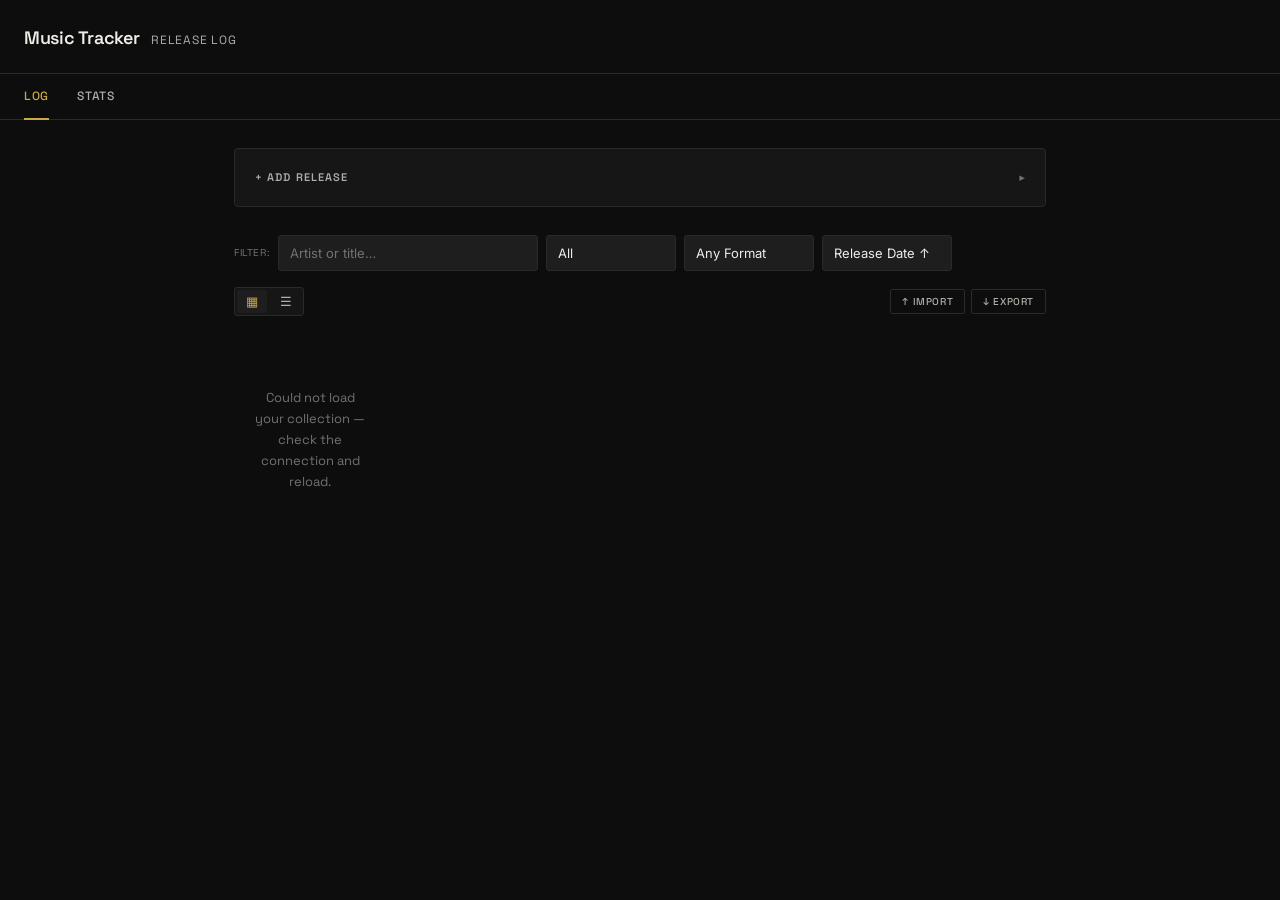
<file: music-tracker-v11.html>
<!DOCTYPE html>
<html lang="en">
<head>
<meta charset="UTF-8">
<meta name="viewport" content="width=device-width, initial-scale=1.0">
<title>Music Tracker</title>
<link rel="icon" type="image/png" sizes="32x32" href="icon-32.png">
<link rel="icon" type="image/png" sizes="16x16" href="icon-16.png">
<link rel="apple-touch-icon" href="apple-touch-icon.png">
<link rel="manifest" href="manifest.json">
<meta name="theme-color" content="#0d0d0d">
<meta name="apple-mobile-web-app-capable" content="yes">
<meta name="apple-mobile-web-app-status-bar-style" content="black-translucent">
<meta name="apple-mobile-web-app-title" content="Music Tracker">
<link rel="preconnect" href="https://fonts.googleapis.com">
<link rel="preconnect" href="https://fonts.gstatic.com" crossorigin>
<link href="https://fonts.googleapis.com/css2?family=Space+Grotesk:wght@300;400;500;600;700&family=Inter:wght@300;400;500&display=swap" rel="stylesheet">
<style>
  *, *::before, *::after { box-sizing: border-box; margin: 0; padding: 0; }

  :root {
    --bg: #0d0d0d;
    --surface: #161616;
    --surface-2: #1e1e1e;
    --border: #2a2a2a;
    --border-hover: #444444;
    --text: #f0ede8;
    --text-muted: #b0ada8;
    --text-dim: #747170;
    --gold: #c9a84c;
    --gold-dim: #9a7a38;
    --green: #6aaa7a;
    --red: #aa6a6a;
    --blue: #6a8caa;
    --font-display: 'Space Grotesk', sans-serif;
    --font-body: 'Inter', sans-serif;
  }

  body {
    background: var(--bg);
    color: var(--text);
    font-family: var(--font-body);
    font-size: 14px;
    line-height: 1.6;
    min-height: 100vh;
  }

  /* HEADER */
  header {
    border-bottom: 1px solid var(--border);
    padding: 24px 24px 20px;
    display: flex;
    align-items: baseline;
    gap: 12px;
  }

  header h1 {
    font-family: var(--font-display);
    font-size: 18px;
    font-weight: 600;
    letter-spacing: -0.02em;
    color: var(--text);
  }

  header span {
    font-family: var(--font-display);
    font-size: 12px;
    font-weight: 400;
    color: var(--text-muted);
    letter-spacing: 0.06em;
    text-transform: uppercase;
  }

  .header-stats {
    margin-left: auto;
    display: flex;
    gap: 24px;
    align-items: center;
  }

  .stat-pill {
    text-align: right;
  }

  .stat-pill .num {
    font-family: var(--font-display);
    font-size: 18px;
    font-weight: 600;
    color: var(--gold);
    line-height: 1;
  }

  .stat-pill .lbl {
    font-size: 10px;
    color: var(--text-muted);
    letter-spacing: 0.08em;
    text-transform: uppercase;
  }

  /* TABS */
  .tabs {
    display: flex;
    border-bottom: 1px solid var(--border);
    padding: 0 24px;
  }

  .tab-btn {
    background: none;
    border: none;
    color: var(--text-muted);
    font-family: var(--font-display);
    font-size: 12px;
    font-weight: 500;
    letter-spacing: 0.06em;
    text-transform: uppercase;
    padding: 14px 0;
    margin-right: 28px;
    cursor: pointer;
    border-bottom: 2px solid transparent;
    margin-bottom: -1px;
    transition: color 0.15s, border-color 0.15s;
  }

  .tab-btn:hover { color: var(--text); }
  .tab-btn.active { color: var(--gold); border-bottom-color: var(--gold); }

  /* MAIN LAYOUT */
  .main {
    max-width: 860px;
    margin: 0 auto;
    padding: 28px 24px;
  }

  /* ADD FORM */
  .add-form {
    background: var(--surface);
    border: 1px solid var(--border);
    border-radius: 4px;
    padding: 20px;
    margin-bottom: 28px;
  }

  .hero-card{
    display: flex;
    gap: 16px;
    align-items: center;
    background: var(--surface);
    border: 1px solid var(--gold-dim);
    border-radius: 4px;
    padding: 18px 20px;
    margin-bottom: 22px;
  }
  .hero-cover{
    width: 72px;
    height: 72px;
    object-fit: cover;
    border-radius: 3px;
    flex-shrink: 0;
    box-shadow: 0 4px 12px rgba(0,0,0,0.4);
  }
  .hero-cover-placeholder{
    width: 72px;
    height: 72px;
    border-radius: 3px;
    background: var(--surface-2);
    border: 1px solid var(--border);
    display: flex;
    align-items: center;
    justify-content: center;
    font-size: 26px;
    color: var(--text-dim);
    flex-shrink: 0;
  }
  /* ---- v10: manual artwork override ---- */
  .cover-wrap{ position: relative; flex-shrink: 0; }
  .cover-wrap.hero{ width: 72px; height: 72px; }
  .cover-wrap.card{ width: 48px; height: 48px; }
  .cover-edit-btn{
    position: absolute;
    bottom: -4px;
    right: -4px;
    width: 20px;
    height: 20px;
    border-radius: 50%;
    background: var(--gold);
    color: #1a1a1a;
    border: 1px solid var(--surface);
    font-size: 10px;
    line-height: 1;
    display: flex;
    align-items: center;
    justify-content: center;
    cursor: pointer;
    padding: 0;
    opacity: 0.9;
  }
  .cover-edit-btn:hover{ opacity: 1; }

  .hero-text{ flex: 1; min-width: 0; }
  .hero-tag{
    font-family: var(--font-display);
    font-size: 10px;
    font-weight: 600;
    letter-spacing: 0.1em;
    text-transform: uppercase;
    color: var(--gold);
    margin-bottom: 4px;
  }
  .hero-artist{
    font-family: var(--font-display);
    font-size: 17px;
    font-weight: 600;
    color: var(--text);
  }
  .hero-album{
    font-family: var(--font-display);
    font-size: 14px;
    color: var(--text-muted);
    margin-top: 1px;
  }
  .hero-empty{
    font-family: var(--font-display);
    font-size: 12.5px;
    color: var(--text-dim);
    margin-bottom: 22px;
  }

  .form-title {
    font-family: var(--font-display);
    font-size: 11px;
    font-weight: 600;
    letter-spacing: 0.1em;
    text-transform: uppercase;
    color: var(--text-muted);
    margin-bottom: 16px;
  }

  .spotify-search-row {
    display: flex;
    gap: 8px;
    margin-bottom: 12px;
  }
  .spotify-search-row input{ flex: 1; }
  .spotify-results{
    display: flex;
    flex-direction: column;
    gap: 6px;
    margin-bottom: 14px;
  }
  .spotify-result-item{
    display: flex;
    align-items: center;
    gap: 10px;
    padding: 8px 10px;
    background: var(--surface-2);
    border: 1px solid var(--border);
    border-radius: 3px;
    cursor: pointer;
    transition: border-color 0.15s;
  }
  .spotify-result-item:hover{ border-color: var(--gold-dim); }
  .spotify-result-item img{
    width: 36px;
    height: 36px;
    object-fit: cover;
    border-radius: 2px;
    flex-shrink: 0;
  }
  .spotify-result-text{ flex: 1; min-width: 0; }
  .spotify-result-artist{
    font-family: var(--font-display);
    font-size: 12px;
    color: var(--text);
  }
  .spotify-result-meta{
    font-size: 11px;
    color: var(--text-dim);
  }
  .spotify-status{
    font-size: 12px;
    color: var(--text-dim);
    margin-bottom: 10px;
  }

  .form-row {
    display: grid;
    gap: 10px;
    margin-bottom: 10px;
  }

  .form-row.two { grid-template-columns: 1fr 1fr; }
  .form-row.three { grid-template-columns: 2fr 1fr 1fr; }

  label {
    font-family: var(--font-display);
    font-size: 10px;
    font-weight: 500;
    letter-spacing: 0.08em;
    text-transform: uppercase;
    color: var(--text-muted);
    display: block;
    margin-bottom: 5px;
  }

  input[type="text"],
  input[type="number"],
  input[type="date"],
  select,
  textarea {
    width: 100%;
    background: var(--surface-2);
    border: 1px solid var(--border);
    border-radius: 3px;
    color: var(--text);
    font-family: var(--font-body);
    font-size: 13px;
    padding: 9px 11px;
    outline: none;
    transition: border-color 0.15s;
    -webkit-appearance: none;
  }

  input[type="text"]:focus,
  input[type="number"]:focus,
  input[type="date"]:focus,
  select:focus,
  textarea:focus {
    border-color: var(--gold-dim);
  }

  input[type="date"]::-webkit-calendar-picker-indicator { filter: invert(0.7); cursor: pointer; }

  input::placeholder, textarea::placeholder { color: var(--text-dim); }

  textarea {
    resize: vertical;
    min-height: 68px;
    line-height: 1.5;
  }

  select option { background: var(--surface-2); }

  /* RATING INPUT */
  .rating-field { }
  .rating-blocks {
    display: flex;
    gap: 4px;
    margin-top: 2px;
  }

  .rating-block {
    width: 22px;
    height: 22px;
    border: 1px solid var(--border);
    background: var(--surface-2);
    cursor: pointer;
    border-radius: 2px;
    transition: background 0.1s, border-color 0.1s;
  }

  .rating-block.filled {
    background: var(--gold);
    border-color: var(--gold);
  }

  .rating-block:hover { border-color: var(--gold-dim); }

  /* LISTENED CHECKBOX */
  .check-row {
    display: flex;
    align-items: center;
    gap: 10px;
    margin-top: 6px;
  }

  .check-row input[type="checkbox"] {
    width: 16px;
    height: 16px;
    accent-color: var(--green);
    cursor: pointer;
  }

  .check-row label {
    margin: 0;
    font-size: 12px;
    color: var(--text-muted);
    cursor: pointer;
    text-transform: none;
    letter-spacing: 0;
    font-weight: 400;
  }

  /* BUTTONS */
  .btn-row {
    display: flex;
    gap: 8px;
    margin-top: 14px;
  }

  .btn-primary {
    background: var(--gold);
    border: none;
    border-radius: 3px;
    color: #0d0d0d;
    font-family: var(--font-display);
    font-size: 12px;
    font-weight: 600;
    letter-spacing: 0.04em;
    padding: 9px 20px;
    cursor: pointer;
    transition: opacity 0.15s;
  }

  .btn-primary:hover { opacity: 0.85; }

  .btn-ghost {
    background: none;
    border: 1px solid var(--border);
    border-radius: 3px;
    color: var(--text-muted);
    font-family: var(--font-display);
    font-size: 12px;
    font-weight: 500;
    padding: 9px 16px;
    cursor: pointer;
    transition: border-color 0.15s, color 0.15s;
  }

  .btn-ghost:hover { border-color: var(--border-hover); color: var(--text); }

  /* FILTERS */
  .filter-bar {
    display: flex;
    gap: 8px;
    margin-bottom: 16px;
    flex-wrap: wrap;
    align-items: center;
  }

  .filter-bar input[type="text"] {
    flex: 1;
    min-width: 160px;
    max-width: 260px;
  }

  .filter-bar select { max-width: 130px; }

  .filter-label {
    font-family: var(--font-display);
    font-size: 10px;
    color: var(--text-dim);
    letter-spacing: 0.06em;
    text-transform: uppercase;
    white-space: nowrap;
  }

  /* RELEASE CARDS */
  .release-list {
    display: grid;
    grid-template-columns: repeat(auto-fill, minmax(140px, 1fr));
    gap: 12px;
  }

  .release-card {
    background: var(--surface);
    border: 1px solid var(--border);
    border-radius: 4px;
    padding: 16px 18px;
    transition: border-color 0.15s;
    position: relative;
  }

  .release-card:hover { border-color: var(--border-hover); }
  .release-card.status-upcoming { border-left: 2px solid var(--blue); }
  .release-card.status-unlistened { border-left: 2px solid var(--text-dim); }
  .release-card.status-listened { border-left: 2px solid var(--green); }

  /* ---- v8: grid tile — artwork background + bottom scrim overlay ---- */
  .release-tile {
    position: relative;
    aspect-ratio: 1 / 1;
    border-radius: 4px;
    overflow: hidden;
    cursor: pointer;
    background: var(--surface);
    border: 1px solid var(--border);
    transition: border-color 0.15s;
  }
  .release-tile:hover { border-color: var(--border-hover); }
  .tile-cover {
    position: absolute;
    inset: 0;
    width: 100%;
    height: 100%;
    object-fit: cover;
  }
  .tile-cover-placeholder {
    position: absolute;
    inset: 0;
    width: 100%;
    height: 100%;
    background: var(--surface-2);
    display: flex;
    align-items: center;
    justify-content: center;
    font-size: 26px;
    color: var(--text-dim);
  }
  .tile-status-dot {
    position: absolute;
    top: 8px;
    right: 8px;
    width: 9px;
    height: 9px;
    border-radius: 50%;
    box-shadow: 0 0 0 2px rgba(0,0,0,0.45);
  }
  .tile-status-dot.status-upcoming { background: var(--blue); }
  .tile-status-dot.status-unlistened { background: var(--text-dim); }
  .tile-status-dot.status-listened { background: var(--green); }
  .tile-scrim {
    position: absolute;
    left: 0;
    right: 0;
    bottom: 0;
    padding: 22px 10px 8px;
    background: linear-gradient(to top, rgba(0,0,0,0.85), rgba(0,0,0,0));
  }
  .tile-text { min-width: 0; }
  .tile-artist {
    font-family: var(--font-display);
    font-size: 12px;
    font-weight: 600;
    color: #fff;
    white-space: nowrap;
    overflow: hidden;
    text-overflow: ellipsis;
  }
  .tile-title {
    font-size: 11px;
    color: rgba(255,255,255,0.75);
    white-space: nowrap;
    overflow: hidden;
    text-overflow: ellipsis;
  }

  /* ---- v8: grid/list view toggle ---- */
  .view-toggle {
    display: flex;
    gap: 4px;
    background: var(--surface);
    border: 1px solid var(--border);
    border-radius: 3px;
    padding: 2px;
  }
  .view-toggle-btn {
    background: none;
    border: none;
    border-radius: 2px;
    color: var(--text-muted);
    font-size: 13px;
    line-height: 1;
    padding: 5px 9px;
    cursor: pointer;
    transition: background 0.15s, color 0.15s;
  }
  .view-toggle-btn:hover { color: var(--text); }
  .view-toggle-btn.active { background: var(--surface-2); color: var(--gold); }

  /* ---- v8: compact list view (single-column rows) ---- */
  .release-list.view-list {
    display: flex;
    flex-direction: column;
    gap: 8px;
  }
  .release-row {
    display: flex;
    align-items: center;
    gap: 10px;
    padding: 10px 12px;
    background: var(--surface);
    border: 1px solid var(--border);
    border-radius: 3px;
    cursor: pointer;
    transition: border-color 0.15s;
  }
  .release-row:hover { border-color: var(--border-hover); }
  .release-row-dot {
    width: 8px;
    height: 8px;
    border-radius: 50%;
    flex-shrink: 0;
  }
  .release-row-dot.status-upcoming { background: var(--blue); }
  .release-row-dot.status-unlistened { background: var(--text-dim); }
  .release-row-dot.status-listened { background: var(--green); }
  .release-row-text {
    min-width: 0;
    flex: 1;
    display: flex;
    align-items: baseline;
    gap: 6px;
  }
  .release-row-artist {
    font-family: var(--font-display);
    font-size: 13px;
    font-weight: 600;
    color: var(--text);
    white-space: nowrap;
    overflow: hidden;
    text-overflow: ellipsis;
  }
  .release-row-title {
    font-size: 12px;
    color: var(--text-muted);
    white-space: nowrap;
    overflow: hidden;
    text-overflow: ellipsis;
  }

  /* ---- v7: release detail modal ---- */
  .modal-overlay {
    position: fixed;
    inset: 0;
    background: rgba(0,0,0,0.6);
    display: flex;
    align-items: center;
    justify-content: center;
    padding: 20px;
    z-index: 150;
  }
  .modal-box {
    position: relative;
    max-width: 480px;
    width: 100%;
    max-height: 88vh;
    overflow-y: auto;
  }
  .modal-close {
    position: absolute;
    top: -12px;
    right: -12px;
    width: 28px;
    height: 28px;
    border-radius: 50%;
    background: var(--surface-2);
    border: 1px solid var(--border);
    color: var(--text-muted);
    font-size: 14px;
    cursor: pointer;
    display: flex;
    align-items: center;
    justify-content: center;
    z-index: 1;
  }
  .modal-close:hover { color: var(--text); border-color: var(--border-hover); }

  /* ---- v7: "Out this Friday" box ---- */
  .friday-box {
    background: var(--surface);
    border: 1px solid var(--blue);
    border-radius: 4px;
    padding: 16px 18px;
    margin-bottom: 22px;
  }
  .friday-tag {
    font-family: var(--font-display);
    font-size: 10px;
    font-weight: 600;
    letter-spacing: 0.1em;
    text-transform: uppercase;
    color: var(--blue);
    margin-bottom: 10px;
  }
  .friday-list { display: flex; flex-direction: column; gap: 8px; }
  .friday-item {
    display: flex;
    align-items: center;
    gap: 10px;
    cursor: pointer;
    padding: 4px;
    border-radius: 3px;
    transition: background 0.15s;
  }
  .friday-item:hover { background: var(--surface-2); }
  .friday-cover {
    width: 40px;
    height: 40px;
    object-fit: cover;
    border-radius: 3px;
    flex-shrink: 0;
  }
  .friday-cover-placeholder {
    width: 40px;
    height: 40px;
    border-radius: 3px;
    background: var(--surface-2);
    border: 1px solid var(--border);
    display: flex;
    align-items: center;
    justify-content: center;
    font-size: 16px;
    color: var(--text-dim);
    flex-shrink: 0;
  }
  .friday-item-text { min-width: 0; }
  .friday-item-artist {
    font-family: var(--font-display);
    font-size: 12.5px;
    font-weight: 600;
    color: var(--text);
  }
  .friday-item-title {
    font-size: 11.5px;
    color: var(--text-muted);
  }

  .card-top {
    display: flex;
    align-items: flex-start;
    gap: 12px;
  }

  .cover-thumb{
    width: 48px;
    height: 48px;
    object-fit: cover;
    border-radius: 3px;
    flex-shrink: 0;
  }
  .cover-placeholder{
    width: 48px;
    height: 48px;
    border-radius: 3px;
    background: var(--surface-2);
    border: 1px solid var(--border);
    display: flex;
    align-items: center;
    justify-content: center;
    font-size: 18px;
    color: var(--text-dim);
    flex-shrink: 0;
  }

  .card-main { flex: 1; min-width: 0; }

  .card-artist {
    font-family: var(--font-display);
    font-size: 13px;
    font-weight: 600;
    color: var(--text);
    line-height: 1.3;
  }

  .card-title {
    font-family: var(--font-display);
    font-size: 13px;
    font-weight: 400;
    color: var(--text-muted);
    margin-left: 6px;
  }

  .card-meta {
    display: flex;
    gap: 8px;
    margin-top: 4px;
    flex-wrap: wrap;
  }

  .meta-tag {
    font-size: 10px;
    font-family: var(--font-display);
    letter-spacing: 0.05em;
    text-transform: uppercase;
    color: var(--text-dim);
    background: var(--surface-2);
    padding: 2px 7px;
    border-radius: 2px;
  }

  .meta-tag.format { color: var(--gold-dim); }

  .card-rating {
    display: flex;
    gap: 3px;
    flex-shrink: 0;
    align-items: flex-start;
    padding-top: 2px;
  }

  .card-dot {
    width: 8px;
    height: 8px;
    border-radius: 1px;
    background: var(--border);
  }

  .card-dot.filled { background: var(--gold); }

  .card-listened-badge {
    font-size: 9px;
    font-family: var(--font-display);
    letter-spacing: 0.08em;
    text-transform: uppercase;
    padding: 2px 7px;
    border-radius: 2px;
    flex-shrink: 0;
  }

  .badge-listened { background: rgba(90,138,106,0.15); color: var(--green); }
  .badge-upcoming { background: rgba(106,140,170,0.15); color: var(--blue); }
  .badge-unlistened { background: var(--surface-2); color: var(--text-dim); }

  .card-notes {
    margin-top: 10px;
    padding-top: 10px;
    border-top: 1px solid var(--border);
    font-size: 13px;
    color: var(--text-muted);
    line-height: 1.6;
    font-style: italic;
  }

  .card-actions {
    display: flex;
    gap: 8px;
    margin-top: 12px;
    padding-top: 10px;
    border-top: 1px solid var(--border);
  }

  .btn-action {
    background: none;
    border: 1px solid var(--border);
    border-radius: 2px;
    color: var(--text-muted);
    font-family: var(--font-display);
    font-size: 10px;
    font-weight: 500;
    letter-spacing: 0.06em;
    text-transform: uppercase;
    padding: 5px 11px;
    cursor: pointer;
    transition: all 0.15s;
  }

  .btn-action:hover { border-color: var(--border-hover); color: var(--text); }
  .btn-action.danger:hover { border-color: var(--red); color: #c47272; }
  .btn-action.toggle-listened.active { border-color: var(--green); color: var(--green); }

  .revisit-btn {
    background: none;
    border: 1px solid var(--border);
    border-radius: 2px;
    color: var(--text-muted);
    font-family: var(--font-display);
    font-size: 11px;
    font-weight: 500;
    padding: 3px 9px;
    cursor: pointer;
    transition: all 0.15s;
    white-space: nowrap;
  }

  .revisit-btn:hover { border-color: var(--gold-dim); color: var(--gold); }

  /* WAVEFORM DIVIDER */
  .wave-divider {
    display: flex;
    align-items: center;
    gap: 3px;
    padding: 10px 0;
  }

  .wave-bar {
    width: 2px;
    background: var(--border);
    border-radius: 1px;
    animation: none;
  }

  /* EMPTY STATE */
  .empty-state {
    text-align: center;
    padding: 60px 20px;
  }

  .empty-state p {
    font-family: var(--font-display);
    color: var(--text-dim);
    font-size: 13px;
  }

  /* STATS PAGE */
  .stats-grid {
    display: grid;
    grid-template-columns: repeat(auto-fit, minmax(160px, 1fr));
    gap: 12px;
    margin-bottom: 28px;
  }

  .stats-card {
    background: var(--surface);
    border: 1px solid var(--border);
    border-radius: 4px;
    padding: 18px 20px;
  }

  .stats-card .big-num {
    font-family: var(--font-display);
    font-size: 36px;
    font-weight: 700;
    color: var(--gold);
    line-height: 1;
    margin-bottom: 4px;
  }

  .stats-card .big-label {
    font-family: var(--font-display);
    font-size: 10px;
    font-weight: 500;
    letter-spacing: 0.1em;
    text-transform: uppercase;
    color: var(--text-muted);
  }

  .stats-section-title {
    font-family: var(--font-display);
    font-size: 11px;
    font-weight: 600;
    letter-spacing: 0.1em;
    text-transform: uppercase;
    color: var(--text-muted);
    margin-bottom: 12px;
    margin-top: 24px;
    padding-bottom: 8px;
    border-bottom: 1px solid var(--border);
  }

  .top-list { display: flex; flex-direction: column; gap: 8px; }

  .top-item {
    display: flex;
    align-items: center;
    gap: 10px;
    padding: 10px 14px;
    background: var(--surface);
    border: 1px solid var(--border);
    border-radius: 3px;
  }

  .top-item .rank {
    font-family: var(--font-display);
    font-size: 11px;
    color: var(--gold);
    font-weight: 700;
    width: 18px;
    flex-shrink: 0;
  }

  .top-item .name {
    flex: 1;
    font-family: var(--font-display);
    font-size: 13px;
    color: var(--text);
  }

  .top-item .score {
    font-family: var(--font-display);
    font-size: 12px;
    color: var(--text-muted);
  }

  .genre-bars { display: flex; flex-direction: column; gap: 6px; }

  .genre-bar-row {
    display: flex;
    align-items: center;
    gap: 10px;
  }

  .genre-bar-label {
    font-family: var(--font-display);
    font-size: 11px;
    color: var(--text-muted);
    width: 100px;
    flex-shrink: 0;
    white-space: nowrap;
    overflow: hidden;
    text-overflow: ellipsis;
  }

  .genre-bar-track {
    flex: 1;
    height: 6px;
    background: var(--surface-2);
    border-radius: 3px;
    overflow: hidden;
  }

  .genre-bar-fill {
    height: 100%;
    background: var(--gold);
    border-radius: 3px;
    transition: width 0.5s ease;
  }

  .genre-bar-count {
    font-family: var(--font-display);
    font-size: 11px;
    color: var(--text-dim);
    width: 20px;
    text-align: right;
    flex-shrink: 0;
  }

  /* TOAST */
  .toast {
    position: fixed;
    bottom: 24px;
    right: 24px;
    background: var(--surface);
    border: 1px solid var(--gold-dim);
    border-radius: 3px;
    color: var(--text);
    font-family: var(--font-display);
    font-size: 12px;
    padding: 10px 16px;
    opacity: 0;
    transform: translateY(8px);
    transition: all 0.2s;
    pointer-events: none;
    z-index: 100;
  }

  .toast.show { opacity: 1; transform: translateY(0); }

  /* EDIT MODE */
  .release-card.editing { border-color: var(--gold-dim); }

  /* RESPONSIVE */
  @media (max-width: 600px) {
    .form-row.two, .form-row.three { grid-template-columns: 1fr; }
    .header-stats { display: none; }
    .filter-bar { gap: 6px; }
    .filter-bar input[type="text"] { max-width: 100%; }
  }

  /* ---- v6: collapsible add-form disclosure ---- */
  .disclosure-head{
    display: flex;
    align-items: center;
    justify-content: space-between;
    cursor: pointer;
    user-select: none;
    margin-bottom: 0;
  }
  .disclosure-chevron{
    font-size: 11px;
    color: var(--text-dim);
    transition: transform 0.15s;
  }
  .add-form.collapsed .disclosure-chevron{ transform: rotate(-90deg); }
  .add-form-body{
    margin-top: 16px;
  }
  .add-form.collapsed .add-form-body{ display: none; }

  /* ---- v6: overflow action menu on release cards ---- */
  .card-actions{ position: relative; }
  .btn-overflow{
    background: none;
    border: 1px solid var(--border);
    border-radius: 2px;
    color: var(--text-muted);
    font-family: var(--font-display);
    font-size: 12px;
    padding: 5px 9px;
    cursor: pointer;
    line-height: 1;
  }
  .btn-overflow:hover{ border-color: var(--border-hover); color: var(--text); }
  .overflow-menu{
    display: none;
    flex-direction: column;
    gap: 4px;
    position: absolute;
    right: 0;
    bottom: 100%;
    margin-bottom: 4px;
    background: var(--surface-2);
    border: 1px solid var(--border);
    border-radius: 4px;
    padding: 6px;
    box-shadow: 0 8px 20px rgba(0,0,0,0.45);
    z-index: 5;
    min-width: 140px;
  }
  .overflow-menu.open{ display: flex; }
  .overflow-menu button{
    background: none;
    border: none;
    color: var(--text);
    font-family: var(--font-display);
    font-size: 11.5px;
    text-align: left;
    padding: 7px 9px;
    border-radius: 3px;
    cursor: pointer;
  }
  .overflow-menu button:hover{ background: var(--surface); }
  .overflow-menu button.danger-item:hover{ color: #c47272; }
  .overflow-menu button.danger-item.confirming{ background: var(--red); color: #fff; }

  /* ---- v6: mobile filter sheet toggle ---- */
  .filter-toggle-row{
    display: none;
    align-items: center;
    justify-content: space-between;
    margin-bottom: 10px;
  }
  .filter-toggle-btn{
    background: var(--surface);
    border: 1px solid var(--border);
    border-radius: 3px;
    color: var(--text-muted);
    font-family: var(--font-display);
    font-size: 11px;
    padding: 7px 12px;
    cursor: pointer;
  }
  .filter-summary{
    font-size: 11px;
    color: var(--text-dim);
  }
  @media (max-width: 600px){
    .filter-toggle-row{ display: flex; }
    .filter-bar{ display: none; flex-direction: column; align-items: stretch; }
    .filter-bar.open{ display: flex; }
    .filter-bar select, .filter-bar input[type="text"]{ max-width: 100%; }
  }

  /* ---- v6: Spotify-sourced badge ---- */
  .spotify-badge{
    display: inline-flex;
    align-items: center;
    gap: 3px;
    font-size: 9px;
    font-family: var(--font-display);
    letter-spacing: 0.05em;
    text-transform: uppercase;
    color: var(--green);
    background: rgba(90,138,106,0.12);
    padding: 2px 6px;
    border-radius: 2px;
  }

  /* ---- v6: inline two-click confirm (duplicate warning, remove) ---- */
  .btn-action.danger.confirming{ border-color: var(--red); color: #fff; background: var(--red); }

  /* ---- v9: release-month section headers ---- */
  .month-header{
    grid-column: 1 / -1;
    display: flex;
    align-items: baseline;
    justify-content: space-between;
    font-family: var(--font-display);
    font-size: 11px;
    font-weight: 600;
    letter-spacing: 0.1em;
    text-transform: uppercase;
    color: var(--gold-dim);
    padding: 6px 2px;
    border-bottom: 1px solid var(--border);
    margin-top: 14px;
    margin-bottom: 2px;
  }
  .release-list > .month-header:first-child{ margin-top: 0; }
  .month-count{
    font-size: 10px;
    font-weight: 400;
    color: var(--text-dim);
    letter-spacing: 0.06em;
  }

  /* ---- v9: Spotify link badge (exact album link, or search fallback) ---- */
  a.spotify-badge{ text-decoration: none; cursor: pointer; transition: background 0.15s, color 0.15s; }
  a.spotify-badge:hover{ background: rgba(90,138,106,0.28); }
  .spotify-badge.search{ color: var(--text-dim); background: var(--surface-2); }
  a.spotify-badge.search:hover{ color: var(--gold); }
</style>
</head>
<body>

<header>
  <h1>Music Tracker</h1>
  <span>Release Log</span>
  <div class="header-stats" id="headerStats"></div>
</header>

<div class="tabs">
  <button class="tab-btn active" onclick="showTab('log')">Log</button>
  <button class="tab-btn" onclick="showTab('stats')">Stats</button>
</div>

<div class="main">

  <!-- LOG TAB -->
  <div id="tabLog">

    <div id="fridaySlot"></div>
    <div id="heroSlot"></div>

    <div class="add-form collapsed" id="addFormDisclosure">
      <div class="disclosure-head" onclick="toggleAddForm()">
        <div class="form-title" id="formLabel" style="margin-bottom:0;">+ Add Release</div>
        <span class="disclosure-chevron">▾</span>
      </div>

      <div class="add-form-body">
      <div class="spotify-search-row">
        <input type="text" id="spotifySearchInput" placeholder="Search Spotify to autofill (artist, album)…" onkeydown="if(event.key==='Enter'){event.preventDefault(); spotifySearch();}">
        <button class="btn-ghost" onclick="spotifySearch()">Search</button>
      </div>
      <div id="spotifyResults"></div>

      <div class="form-row two">
        <div>
          <label for="fArtist">Artist</label>
          <input type="text" id="fArtist" placeholder="Artist / Band">
        </div>
        <div>
          <label for="fTitle">Title</label>
          <input type="text" id="fTitle" placeholder="Album / EP / Single">
        </div>
      </div>

      <div class="form-row three">
        <div>
          <label for="fGenre">Genre / Tag</label>
          <input type="text" id="fGenre" placeholder="e.g. ambient, drone, metal">
        </div>
        <div>
          <label for="fReleaseDate">Release Date</label>
          <input type="date" id="fReleaseDate">
        </div>
        <div>
          <label for="fFormat">Format</label>
          <select id="fFormat">
            <option value="">– format –</option>
            <option>LP</option>
            <option>EP</option>
            <option>Single</option>
            <option>Compilation</option>
            <option>Mixtape</option>
            <option>Demo</option>
            <option>Other</option>
          </select>
        </div>
      </div>

      <div class="form-row">
        <div>
          <label>Rating</label>
          <div class="rating-blocks" id="formRating">
            <div class="rating-block" onclick="setFormRating(1)"></div>
            <div class="rating-block" onclick="setFormRating(2)"></div>
            <div class="rating-block" onclick="setFormRating(3)"></div>
            <div class="rating-block" onclick="setFormRating(4)"></div>
            <div class="rating-block" onclick="setFormRating(5)"></div>
          </div>
        </div>
      </div>

      <div class="form-row">
        <div>
          <label for="fNotes">Notes</label>
          <textarea id="fNotes" placeholder="First impressions, standout tracks, context…"></textarea>
        </div>
      </div>

      <div class="check-row">
        <input type="checkbox" id="fListened">
        <label for="fListened">Marked as listened</label>
      </div>

      <div class="btn-row">
        <button class="btn-primary" onclick="saveRelease()">Save Release</button>
        <button class="btn-ghost" id="cancelBtn" onclick="cancelEdit()" style="display:none">Cancel</button>
        <button class="btn-ghost" onclick="clearForm()">Clear</button>
      </div>
      </div>
    </div>

    <!-- FILTERS -->
    <div class="filter-toggle-row">
      <button class="filter-toggle-btn" onclick="toggleFilterPanel()" id="filterToggleBtn">Filters ▾</button>
      <span class="filter-summary" id="filterSummary"></span>
    </div>
    <div class="filter-bar" id="filterBar">
      <span class="filter-label">Filter:</span>
      <input type="text" id="searchInput" placeholder="Artist or title…" oninput="renderList(); updateFilterSummary();">
      <select id="filterListened" onchange="renderList(); updateFilterSummary();">
        <option value="">All</option>
        <option value="yes">Listened</option>
        <option value="no">To Listen</option>
      </select>
      <select id="filterFormat" onchange="renderList(); updateFilterSummary();">
        <option value="">Any Format</option>
        <option>LP</option>
        <option>EP</option>
        <option>Single</option>
        <option>Compilation</option>
        <option>Mixtape</option>
        <option>Demo</option>
        <option>Other</option>
      </select>
      <select id="sortBy" onchange="renderList()">
        <option value="year-asc">Release Date ↑</option>
        <option value="year-desc">Release Date ↓</option>
        <option value="added-desc">Newest Added</option>
        <option value="added-asc">Oldest Added</option>
        <option value="rating-desc">Highest Rated</option>
        <option value="artist-asc">Artist A–Z</option>
        <option value="revisits-desc">Most Revisited</option>
      </select>
    </div>

    <div style="display:flex;justify-content:space-between;align-items:center;margin-bottom:12px;gap:6px;flex-wrap:wrap;">
      <div class="view-toggle" id="viewToggle">
        <button class="view-toggle-btn" data-mode="grid" onclick="setViewMode('grid')" title="Grid view">▦</button>
        <button class="view-toggle-btn" data-mode="list" onclick="setViewMode('list')" title="List view">☰</button>
      </div>
      <div style="display:flex;gap:6px;">
        <button class="btn-action" onclick="importData()" title="Import a backup JSON file">↑ Import</button>
        <button class="btn-action" onclick="exportData()" title="Download a backup JSON file">↓ Export</button>
      </div>
    </div>
    <div class="release-list" id="releaseList"></div>
  </div>

  <!-- STATS TAB -->
  <div id="tabStats" style="display:none">
    <div class="stats-grid" id="statsGrid"></div>
    <div id="statsExtra"></div>
  </div>

</div>

<div class="toast" id="toast"></div>
<div id="modalSlot"></div>

<script>
  // ── State ──────────────────────────────────────────
  // ---- v6: collapsible add-form ----
  function toggleAddForm(){
    document.getElementById('addFormDisclosure').classList.toggle('collapsed');
  }

  // ---- v6: mobile filter sheet ----
  function toggleFilterPanel(){
    const bar = document.getElementById('filterBar');
    const btn = document.getElementById('filterToggleBtn');
    const open = bar.classList.toggle('open');
    btn.textContent = open ? 'Filters ▴' : 'Filters ▾';
  }
  function updateFilterSummary(){
    const summary = document.getElementById('filterSummary');
    if(!summary) return;
    const q = document.getElementById('searchInput').value.trim();
    const fl = document.getElementById('filterListened').value;
    const ff = document.getElementById('filterFormat').value;
    const active = [q ? 1 : 0, fl ? 1 : 0, ff ? 1 : 0].reduce((a,b) => a+b, 0);
    summary.textContent = active > 0 ? `${active} active` : '';
  }

  // ---- v6: per-card overflow action menu ----
  // (v7: this menu now only ever renders inside the detail modal, since
  // grid tiles carry no actions — refresh the modal, not the tile grid.)
  let openOverflowId = null;
  function toggleOverflowMenu(id){
    openOverflowId = (openOverflowId === id) ? null : id;
    renderModal();
  }
  function closeOverflowMenu(){
    if(openOverflowId !== null){ openOverflowId = null; renderModal(); }
  }
  document.addEventListener('click', function(e){
    if(openOverflowId !== null && !e.target.closest('.card-actions')){
      closeOverflowMenu();
    }
  });

  // ---- v6: inline two-click confirm for destructive removal ----
  let pendingRemoveId = null;
  let pendingRemoveTimer = null;
  function requestDeleteRelease(id){
    if(pendingRemoveId === id){
      clearTimeout(pendingRemoveTimer);
      pendingRemoveId = null;
      performDeleteRelease(id);
      return;
    }
    pendingRemoveId = id;
    clearTimeout(pendingRemoveTimer);
    pendingRemoveTimer = setTimeout(() => { pendingRemoveId = null; renderModal(); }, 4000);
    renderModal();
  }

  // ---- v6: lightweight custom confirm dialog (replaces native confirm()) ----
  // Used only for the bulk-import flow, where there's no persistent per-item
  // button to attach a two-click confirm to. Returns a Promise<boolean>.
  function showConfirmDialog(message, confirmLabel){
    return new Promise(resolve => {
      const overlay = document.createElement('div');
      overlay.style.cssText = 'position:fixed;inset:0;background:rgba(0,0,0,0.55);display:flex;align-items:center;justify-content:center;z-index:200;padding:20px;';
      const box = document.createElement('div');
      box.style.cssText = 'background:var(--surface);border:1px solid var(--gold-dim);border-radius:4px;padding:20px 22px;max-width:380px;font-family:var(--font-body);font-size:13px;color:var(--text);line-height:1.6;white-space:pre-line;';
      box.textContent = message;
      const btnRow = document.createElement('div');
      btnRow.style.cssText = 'display:flex;gap:8px;margin-top:16px;justify-content:flex-end;';
      const cancelBtn = document.createElement('button');
      cancelBtn.className = 'btn-ghost';
      cancelBtn.textContent = 'Cancel';
      const okBtn = document.createElement('button');
      okBtn.className = 'btn-primary';
      okBtn.textContent = confirmLabel || 'Confirm';
      btnRow.appendChild(cancelBtn);
      btnRow.appendChild(okBtn);
      box.appendChild(btnRow);
      overlay.appendChild(box);
      document.body.appendChild(overlay);
      function cleanup(result){
        document.body.removeChild(overlay);
        resolve(result);
      }
      cancelBtn.onclick = () => cleanup(false);
      okBtn.onclick = () => cleanup(true);
      overlay.onclick = (e) => { if(e.target === overlay) cleanup(false); };
    });
  }

  // ---- v10: manual artwork override modal ----
  let artworkModalId = null;

  function openArtworkModal(id){
    artworkModalId = id;
    const release = releases.find(r => r.id === id);
    if(!release) return;
    if(openOverflowId === id){ openOverflowId = null; renderList(); }

    const overlay = document.createElement('div');
    overlay.id = 'artworkModalOverlay';
    overlay.style.cssText = 'position:fixed;inset:0;background:rgba(0,0,0,0.55);display:flex;align-items:center;justify-content:center;z-index:300;padding:20px;';
    const box = document.createElement('div');
    box.style.cssText = 'background:var(--surface);border:1px solid var(--gold-dim);border-radius:4px;padding:20px 22px;max-width:380px;width:100%;font-family:var(--font-body);font-size:13px;color:var(--text);';

    box.innerHTML = `
      <div style="font-family:var(--font-display);font-size:14px;font-weight:600;margin-bottom:4px;">Edit artwork</div>
      <div style="color:var(--text-dim);font-size:12px;margin-bottom:14px;">${esc(release.artist)}${release.title ? ' — ' + esc(release.title) : ''}</div>
      <div style="display:flex;flex-direction:column;gap:8px;">
        <input type="file" id="artworkFileInput" accept="image/*" style="font-size:12px;">
        <div style="text-align:center;color:var(--text-dim);font-size:11px;">— or —</div>
        <input type="text" id="artworkUrlInput" placeholder="Paste an image URL" style="width:100%;box-sizing:border-box;">
      </div>
      <div id="artworkModalStatus" style="font-size:12px;color:var(--text-dim);margin-top:10px;min-height:16px;"></div>
      <div style="display:flex;gap:8px;margin-top:14px;justify-content:space-between;">
        <button class="btn-ghost" id="artworkRemoveBtn" ${release.coverOverride ? '' : 'style="visibility:hidden;"'}>Remove override</button>
        <div style="display:flex;gap:8px;">
          <button class="btn-ghost" id="artworkCancelBtn">Cancel</button>
          <button class="btn-primary" id="artworkSaveBtn">Save</button>
        </div>
      </div>
    `;
    overlay.appendChild(box);
    document.body.appendChild(overlay);

    document.getElementById('artworkCancelBtn').onclick = closeArtworkModal;
    overlay.onclick = (e) => { if(e.target === overlay) closeArtworkModal(); };
    document.getElementById('artworkRemoveBtn').onclick = () => removeArtworkOverride(id);
    document.getElementById('artworkSaveBtn').onclick = () => saveArtworkFromModal(id);
  }

  function closeArtworkModal(){
    const overlay = document.getElementById('artworkModalOverlay');
    if(overlay) document.body.removeChild(overlay);
    artworkModalId = null;
  }

  function setArtworkModalStatus(msg){
    const el = document.getElementById('artworkModalStatus');
    if(el) el.textContent = msg;
  }

  async function saveArtworkFromModal(id){
    const fileInput = document.getElementById('artworkFileInput');
    const urlInput = document.getElementById('artworkUrlInput');
    const file = fileInput && fileInput.files && fileInput.files[0];
    const url = urlInput ? urlInput.value.trim() : '';

    if(file){
      await uploadArtworkFile(id, file);
    } else if(url){
      await saveArtworkUrl(id, url);
    } else {
      setArtworkModalStatus('Choose a file or paste a URL first.');
    }
  }

  // URL path: a normal Airtable field PATCH — Airtable fetches and hosts the
  // image itself, no Worker changes needed beyond the existing proxy route.
  async function saveArtworkUrl(id, url){
    setArtworkModalStatus('Saving…');
    try{
      const data = await airtableRequest(API_URL, {
        method: 'PATCH',
        body: JSON.stringify({ records: [{ id, fields: { 'Cover Override': [{ url }] } }] })
      });
      applyArtworkResult(id, data.records[0]);
      closeArtworkModal();
      showToast('Artwork updated.');
    }catch(e){
      console.error('Artwork URL save failed:', e);
      setArtworkModalStatus('Could not save that URL — check it and try again.');
    }
  }

  // File path: base64-encode and send to the Worker's dedicated upload route,
  // which forwards to Airtable's content-upload API (requires the field ID,
  // not just the field name — see Worker deployment notes).
  function fileToBase64(file){
    return new Promise((resolve, reject) => {
      const reader = new FileReader();
      reader.onload = () => resolve(reader.result.split(',')[1]);
      reader.onerror = reject;
      reader.readAsDataURL(file);
    });
  }

  async function uploadArtworkFile(id, file){
    setArtworkModalStatus('Uploading…');
    try{
      const base64 = await fileToBase64(file);
      const res = await fetch(ATTACHMENT_UPLOAD_URL, {
        method: 'POST',
        headers: { 'Content-Type': 'application/json' },
        body: JSON.stringify({
          recordId: id,
          filename: file.name || 'cover.jpg',
          contentType: file.type || 'image/jpeg',
          file: base64,
        })
      });
      if(!res.ok) throw new Error(`Upload error ${res.status}`);
      const data = await res.json();
      // Airtable's uploadAttachment response nests the updated field under fields.
      const updatedField = data.fields && data.fields['Cover Override'];
      applyArtworkResult(id, { fields: { 'Cover Override': updatedField } });
      closeArtworkModal();
      showToast('Artwork updated.');
    }catch(e){
      console.error('Artwork upload failed:', e);
      setArtworkModalStatus('Upload failed — check your connection and try again.');
    }
  }

  async function removeArtworkOverride(id){
    setArtworkModalStatus('Removing…');
    try{
      await airtableRequest(API_URL, {
        method: 'PATCH',
        body: JSON.stringify({ records: [{ id, fields: { 'Cover Override': [] } }] })
      });
      const idx = releases.findIndex(r => r.id === id);
      if(idx !== -1) releases[idx].coverOverride = null;
      closeArtworkModal();
      renderFriday();
      renderHero();
      renderList();
      renderModal();
      showToast('Reverted to auto-lookup.');
    }catch(e){
      console.error('Artwork remove failed:', e);
      setArtworkModalStatus('Could not remove override — try again.');
    }
  }

  function applyArtworkResult(id, record){
    const f = (record && record.fields) || {};
    const url = (f['Cover Override'] && f['Cover Override'][0] && f['Cover Override'][0].url) || null;
    const idx = releases.findIndex(r => r.id === id);
    if(idx !== -1) releases[idx].coverOverride = url;
    renderFriday();
    renderHero();
    renderList();
    renderModal();
  }

  let releases = [];

  // Cover art cache (Apple iTunes Search API, keyed by lowercase "artist|||title").
  // Value is an artwork URL once resolved, or null if a lookup found nothing.
  const coverCache = {};

  function coverKey(artist, title){
    return (artist || '').trim().toLowerCase() + '|||' + (title || '').trim().toLowerCase();
  }

  async function fetchCover(artist, title){
    const key = coverKey(artist, title);
    if(key in coverCache) return coverCache[key];
    coverCache[key] = undefined; // mark in-flight
    try{
      const term = `${artist || ''} ${title || ''}`.trim();
      const params = new URLSearchParams({ term, entity: 'album', limit: '1' });
      const res = await fetch(`https://itunes.apple.com/search?${params.toString()}`);
      const data = await res.json();
      const hit = data.results && data.results[0];
      coverCache[key] = hit && hit.artworkUrl100
        ? hit.artworkUrl100.replace('100x100', '300x300')
        : null;
    }catch(e){
      coverCache[key] = null;
    }
    renderFriday();
    renderHero();
    renderList();
    return coverCache[key];
  }

  // Returns cover HTML for a release, kicking off a background lookup the
  // first time a given artist/title pair is seen.
  const COVER_VARIANT_CLASSES = {
    hero: ['hero-cover', 'hero-cover-placeholder'],
    card: ['cover-thumb', 'cover-placeholder'],
    tile: ['tile-cover', 'tile-cover-placeholder'],
    friday: ['friday-cover', 'friday-cover-placeholder'],
  };
  // v10: manual artwork override — if a release has a Cover Override
  // attachment set in Airtable, it always wins over the iTunes auto-lookup
  // (checked first, no fetch needed). The edit pencil only shows on the
  // 'hero' and 'card' variants (Queued-to-listen box and the detail modal)
  // — grid tiles/list rows/Friday box stay read-only to avoid clutter.
  const EDITABLE_COVER_VARIANTS = ['hero', 'card'];
  function coverHtml(release, variant){
    const [imgClass, placeholderClass] = COVER_VARIANT_CLASSES[variant] || COVER_VARIANT_CLASSES.card;
    const editable = EDITABLE_COVER_VARIANTS.includes(variant);
    const editBtn = editable
      ? `<button class="cover-edit-btn ${variant}" onclick="event.stopPropagation();openArtworkModal('${release.id}')" title="Edit artwork">✎</button>`
      : '';
    const wrap = (inner) => editable ? `<div class="cover-wrap ${variant}">${inner}${editBtn}</div>` : inner;

    if(release.coverOverride){
      return wrap(`<img class="${imgClass}" src="${release.coverOverride}" alt="" loading="lazy">`);
    }

    const key = coverKey(release.artist, release.title);
    const cached = coverCache[key];
    if(cached === undefined){
      if(!(key in coverCache)) fetchCover(release.artist, release.title);
      return wrap(`<div class="${placeholderClass}">🎵</div>`);
    }
    if(!cached) return wrap(`<div class="${placeholderClass}">🎵</div>`);
    return wrap(`<img class="${imgClass}" src="${cached}" alt="" loading="lazy">`);
  }
  let formRating = 0;
  let editingId = null;

  // ── Airtable connection (via Cloudflare Worker proxy) ─
  // The Airtable token now lives only in the Worker's environment secrets —
  // it is never present in this file or in page source. Replace WORKER_URL
  // below with your deployed Worker's URL.
  const WORKER_URL = 'https://music-tracker.stephen-nolan85.workers.dev';
  const API_URL = WORKER_URL;
  // The same Worker also proxies Spotify Web API search (Client Credentials
  // flow, app-only — no user Spotify login needed). See music-tracker-worker.js.
  const SPOTIFY_PROXY_URL = `${WORKER_URL}/spotify`;
  // v10: manual artwork override — file uploads go through a dedicated Worker
  // route that proxies Airtable's content-upload API (see reference doc /
  // deployment notes for the Worker-side snippet this requires).
  const ATTACHMENT_UPLOAD_URL = `${WORKER_URL}/upload-attachment`;

  async function airtableRequest(url, options = {}) {
    // Auth now happens inside the Worker — no token is attached client-side.
    const res = await fetch(url, {
      ...options,
      headers: {
        'Content-Type': 'application/json',
        ...(options.headers || {})
      }
    });
    if (!res.ok) {
      const errText = await res.text();
      throw new Error(`Airtable error ${res.status}: ${errText}`);
    }
    return res.json();
  }

  function recordToRelease(record) {
    const f = record.fields || {};
    return {
      id: record.id,
      artist: f['Artist'] || '',
      title: f['Title'] || '',
      genre: f['Genre'] || '',
      year: f['Release Date'] || '',
      format: f['Format'] || '',
      rating: f['Rating'] || 0,
      notes: f['Notes'] || '',
      listened: !!f['Listened'],
      revisits: f['Revisits'] || 0,
      addedAt: f['Added At'] || Date.now(),
      updatedAt: f['Updated At'] || Date.now(),
      spotifyAdded: !!f['Spotify Added'],
      spotifyUrl: f['Spotify URL'] || '', // v9: exact album link, blank for manual/older entries
      coverOverride: (f['Cover Override'] && f['Cover Override'][0] && f['Cover Override'][0].url) || null, // v10
    };
  }

  function releaseToFields(entry) {
    return {
      'Artist': entry.artist,
      'Title': entry.title,
      'Genre': entry.genre,
      'Release Date': entry.year,
      'Format': entry.format || null,
      'Rating': entry.rating,
      'Notes': entry.notes,
      'Listened': entry.listened,
      'Revisits': entry.revisits,
      'Added At': entry.addedAt,
      'Updated At': entry.updatedAt,
      'Spotify Added': !!entry.spotifyAdded,
      'Spotify URL': entry.spotifyUrl || null, // v9
    };
  }

  // ── Release Date parsing (v7: native date input) ────
  // Release Date is now saved as ISO (YYYY-MM-DD) going forward, but older
  // records may still hold the legacy dd/mm/yyyy or bare-year strings that
  // v6's text field and Spotify autofill used to write — these helpers
  // accept both so existing entries keep displaying/sorting correctly.
  function normalizeToIso(dateStr){
    if(!dateStr) return '';
    if(/^\d{4}-\d{2}-\d{2}$/.test(dateStr)) return dateStr;
    const dm = dateStr.match(/^(\d{2})\/(\d{2})\/(\d{4})$/);
    if(dm) return `${dm[3]}-${dm[2]}-${dm[1]}`;
    const ym = dateStr.match(/^(\d{4})$/);
    if(ym) return `${ym[1]}-01-01`;
    return '';
  }

  function parseReleaseDate(dateStr){
    const iso = normalizeToIso(dateStr);
    if(!iso) return null;
    const [y, m, d] = iso.split('-').map(Number);
    if(!y || !m || !d) return null;
    return new Date(y, m - 1, d);
  }

  function formatReleaseDateDisplay(dateStr){
    const d = parseReleaseDate(dateStr);
    if(!d) return dateStr || '';
    const day = String(d.getDate()).padStart(2, '0');
    const month = String(d.getMonth() + 1).padStart(2, '0');
    return `${day}/${month}/${d.getFullYear()}`;
  }

  // Status: listened always wins; otherwise upcoming vs already-released
  // is decided by comparing the parsed Release Date to today.
  function releaseStatus(r){
    if(r.listened) return 'listened';
    const d = parseReleaseDate(r.year);
    if(d){
      const today = new Date();
      today.setHours(0, 0, 0, 0);
      if(d.getTime() > today.getTime()) return 'upcoming';
    }
    return 'unlistened';
  }

  function releaseStatusBadge(status){
    if(status === 'listened') return { cls: 'badge-listened', text: 'Listened' };
    if(status === 'upcoming') return { cls: 'badge-upcoming', text: 'Upcoming' };
    return { cls: 'badge-unlistened', text: 'Not yet' };
  }

  // ── Storage ────────────────────────────────────────
  async function loadReleases() {
    const container = document.getElementById('releaseList');
    container.innerHTML = '<div class="empty-state"><p>Loading your collection…</p></div>';
    try {
      let all = [];
      let offset = null;
      do {
        const url = offset ? `${API_URL}?offset=${offset}` : API_URL;
        const data = await airtableRequest(url);
        all = all.concat(data.records);
        offset = data.offset;
      } while (offset);
      releases = all.map(recordToRelease);
    } catch (e) {
      console.error('Load failed:', e);
      container.innerHTML = '<div class="empty-state"><p>Could not load your collection — check the connection and reload.</p></div>';
      return;
    }
    renderFriday();
    renderHero();
    renderList();
    updateHeaderStats();
  }

  // ── Form Rating ────────────────────────────────────
  function setFormRating(val) {
    // Toggle off if clicking same value
    formRating = (formRating === val) ? 0 : val;
    updateFormRatingUI();
  }

  function updateFormRatingUI() {
    const blocks = document.querySelectorAll('#formRating .rating-block');
    blocks.forEach((b, i) => {
      b.classList.toggle('filled', i < formRating);
    });
  }

  // ── Save / Edit ────────────────────────────────────
  // ── Spotify-assisted add ────────────────────────────
  // Uses the Worker's Spotify proxy (Client Credentials — public catalog
  // search only, no user login). Lets you search Spotify's catalog and
  // autofill Artist/Title/Release Date/Format/Genre from a result.
  let lastSpotifyResults = [];
  let filledFromSpotify = false;
  // v9: exact album link (external_urls.spotify) captured alongside the
  // autofill, saved to the "Spotify URL" Airtable field on create.
  let spotifyUrlFromSearch = '';

  async function spotifySearch(){
    const q = document.getElementById('spotifySearchInput').value.trim();
    const resultsEl = document.getElementById('spotifyResults');
    if(!q){
      resultsEl.innerHTML = '';
      return;
    }
    resultsEl.innerHTML = '<div class="spotify-status">Searching…</div>';
    try{
      const params = new URLSearchParams({ q, type: 'album', limit: '5' });
      const res = await fetch(`${SPOTIFY_PROXY_URL}/v1/search?${params.toString()}`);
      if(!res.ok) throw new Error(`Spotify search error ${res.status}`);
      const data = await res.json();
      lastSpotifyResults = (data.albums && data.albums.items) || [];
      if(lastSpotifyResults.length === 0){
        resultsEl.innerHTML = '<div class="spotify-status">No matches — try a different search, or just fill the fields in by hand.</div>';
        return;
      }
      resultsEl.innerHTML = `<div class="spotify-results">` + lastSpotifyResults.map((album, i) => {
        const artistName = (album.artists || []).map(a => a.name).join(', ');
        const img = album.images && album.images[album.images.length > 1 ? 1 : 0];
        const cover = img
          ? `<img src="${img.url}" alt="">`
          : `<div class="cover-placeholder" style="width:36px;height:36px;">🎵</div>`;
        return `
          <div class="spotify-result-item" onclick="applySpotifyResult(${i})">
            ${cover}
            <div class="spotify-result-text">
              <div class="spotify-result-artist">${esc(artistName)} — ${esc(album.name)}</div>
              <div class="spotify-result-meta">${esc(album.release_date || '')} · ${esc(album.album_type || '')}</div>
            </div>
          </div>
        `;
      }).join('') + `</div>`;
    }catch(e){
      console.error('Spotify search failed:', e);
      resultsEl.innerHTML = '<div class="spotify-status">Search failed — check your connection, or just fill the fields in by hand.</div>';
    }
  }

  function formatFromSpotifyAlbumType(albumType, totalTracks){
    if(albumType === 'single') return (totalTracks && totalTracks > 1) ? 'EP' : 'Single';
    if(albumType === 'compilation') return 'Compilation';
    if(albumType === 'album') return 'LP';
    return '';
  }

  // Converts Spotify's release_date (which may be a bare year, YYYY-MM, or
  // full YYYY-MM-DD depending on precision) into an ISO YYYY-MM-DD the
  // native date input can accept, approximating month/day as 01 when
  // Spotify's precision is coarser than a full date.
  function spotifyDateToIso(releaseDate){
    if(!releaseDate) return '';
    const parts = releaseDate.split('-');
    if(parts.length === 3) return releaseDate;
    if(parts.length === 2) return `${releaseDate}-01`;
    if(parts.length === 1) return `${releaseDate}-01-01`;
    return '';
  }

  async function applySpotifyResult(index){
    const album = lastSpotifyResults[index];
    if(!album) return;
    const artistName = (album.artists || []).map(a => a.name).join(', ');

    document.getElementById('fArtist').value = artistName;
    document.getElementById('fTitle').value = album.name || '';
    document.getElementById('fReleaseDate').value = spotifyDateToIso(album.release_date);
    document.getElementById('fFormat').value = formatFromSpotifyAlbumType(album.album_type, album.total_tracks);

    // v9: keep the exact album link so the saved release can deep-link
    // straight to Spotify instead of falling back to a search.
    spotifyUrlFromSearch = (album.external_urls && album.external_urls.spotify) || '';

    // Genre isn't on the album object — look it up via the primary artist,
    // best-effort only (fine if it fails, genre just stays blank).
    const primaryArtistId = album.artists && album.artists[0] && album.artists[0].id;
    if(primaryArtistId){
      try{
        const res = await fetch(`${SPOTIFY_PROXY_URL}/v1/artists/${primaryArtistId}`);
        if(res.ok){
          const artistData = await res.json();
          if(artistData.genres && artistData.genres.length){
            document.getElementById('fGenre').value = artistData.genres.slice(0, 3).join(', ');
          }
        }
      }catch(e){
        console.error('Spotify artist genre lookup failed:', e);
      }
    }

    document.getElementById('spotifyResults').innerHTML = '';
    document.getElementById('spotifySearchInput').value = '';
    filledFromSpotify = true;
    showToast('Filled in from Spotify — check it over before saving.');
  }

  let pendingDuplicateKey = null;
  let pendingDuplicateTimer = null;

  async function saveRelease() {
    const artist = document.getElementById('fArtist').value.trim();
    const title = document.getElementById('fTitle').value.trim();
    if (!artist && !title) { showToast('Add at least an artist or title.'); return; }

    if (!editingId) {
      const dupe = findDuplicate(artist, title);
      const dupeKey = artist.toLowerCase() + '|||' + title.toLowerCase();
      if (dupe && pendingDuplicateKey !== dupeKey) {
        pendingDuplicateKey = dupeKey;
        clearTimeout(pendingDuplicateTimer);
        pendingDuplicateTimer = setTimeout(() => { pendingDuplicateKey = null; }, 6000);
        showToast(`Looks like "${dupe.title || '(no title)'}" — ${dupe.artist || '(no artist)'} is already here. Click Save again to add it anyway.`);
        return;
      }
      pendingDuplicateKey = null;
    }

    const existing = editingId ? releases.find(r => r.id === editingId) : null;

    const entry = {
      id: editingId || null,
      artist,
      title,
      genre: document.getElementById('fGenre').value.trim(),
      year: document.getElementById('fReleaseDate').value,
      format: document.getElementById('fFormat').value,
      rating: formRating,
      notes: document.getElementById('fNotes').value.trim(),
      listened: document.getElementById('fListened').checked,
      revisits: existing ? (existing.revisits || 0) : 0,
      addedAt: existing ? existing.addedAt : Date.now(),
      updatedAt: Date.now(),
      spotifyAdded: existing ? !!existing.spotifyAdded : filledFromSpotify,
      spotifyUrl: existing ? (existing.spotifyUrl || '') : spotifyUrlFromSearch, // v9: preserved on edit
    };

    const wasEditing = !!editingId;
    try {
      if (editingId) {
        await airtableRequest(API_URL, {
          method: 'PATCH',
          body: JSON.stringify({ records: [{ id: editingId, fields: releaseToFields(entry) }] })
        });
        entry.id = editingId;
        const idx = releases.findIndex(r => r.id === editingId);
        if (idx !== -1) releases[idx] = entry;
      } else {
        const data = await airtableRequest(API_URL, {
          method: 'POST',
          body: JSON.stringify({ records: [{ fields: releaseToFields(entry) }] })
        });
        releases.unshift(recordToRelease(data.records[0]));
      }
    } catch (e) {
      console.error('Save failed:', e);
      showToast('Could not save — check your connection and try again.');
      return;
    }

    editingId = null;
    clearForm();
    renderFriday();
    renderHero();
    renderList();
    updateHeaderStats();
    showToast(wasEditing ? 'Updated.' : 'Release saved.');
    document.getElementById('formLabel').textContent = 'Add Release';
    document.getElementById('cancelBtn').style.display = 'none';
    if (wasEditing) document.getElementById('addFormDisclosure').classList.add('collapsed');
  }

  function editRelease(id) {
    const r = releases.find(x => x.id === id);
    if (!r) return;
    editingId = id;
    filledFromSpotify = false;
    spotifyUrlFromSearch = ''; // v9
    document.getElementById('fArtist').value = r.artist;
    document.getElementById('fTitle').value = r.title;
    document.getElementById('fGenre').value = r.genre;
    document.getElementById('fReleaseDate').value = normalizeToIso(r.year);
    document.getElementById('fFormat').value = r.format;
    document.getElementById('fNotes').value = r.notes;
    document.getElementById('fListened').checked = r.listened;
    formRating = r.rating;
    updateFormRatingUI();
    document.getElementById('formLabel').textContent = 'Edit Release';
    document.getElementById('cancelBtn').style.display = '';
    document.getElementById('addFormDisclosure').classList.remove('collapsed');
    closeOverflowMenu();
    openModalId = null;
    renderModal();
    window.scrollTo({ top: 0, behavior: 'smooth' });
  }

  function cancelEdit() {
    editingId = null;
    clearForm();
    document.getElementById('formLabel').textContent = 'Add Release';
    document.getElementById('cancelBtn').style.display = 'none';
    document.getElementById('addFormDisclosure').classList.add('collapsed');
  }

  function clearForm() {
    ['fArtist','fTitle','fGenre','fReleaseDate','fNotes'].forEach(id => document.getElementById(id).value = '');
    document.getElementById('fFormat').value = '';
    document.getElementById('fListened').checked = false;
    formRating = 0;
    updateFormRatingUI();
    filledFromSpotify = false;
    spotifyUrlFromSearch = ''; // v9
  }

  async function performDeleteRelease(id) {
    try {
      await airtableRequest(`${API_URL}?records[]=${id}`, { method: 'DELETE' });
      releases = releases.filter(r => r.id !== id);
    } catch (e) {
      console.error('Delete failed:', e);
      showToast('Could not remove — check your connection and try again.');
      return;
    }
    closeOverflowMenu();
    if(openModalId === id) openModalId = null;
    renderFriday();
    renderHero();
    renderList();
    updateHeaderStats();
    showToast('Removed.');
  }

  async function toggleListened(id) {
    const r = releases.find(x => x.id === id);
    if (!r) return;
    const newVal = !r.listened;
    const newUpdatedAt = Date.now();
    try {
      await airtableRequest(API_URL, {
        method: 'PATCH',
        body: JSON.stringify({ records: [{ id, fields: { 'Listened': newVal, 'Updated At': newUpdatedAt } }] })
      });
      r.listened = newVal;
      r.updatedAt = newUpdatedAt;
    } catch (e) {
      console.error('Update failed:', e);
      showToast('Could not update — check your connection and try again.');
      return;
    }
    renderFriday();
    renderHero();
    renderList();
    updateHeaderStats();
  }

  // ── Render ─────────────────────────────────────────
  function getFiltered() {
    const q = document.getElementById('searchInput').value.toLowerCase();
    const fl = document.getElementById('filterListened').value;
    const ff = document.getElementById('filterFormat').value;
    const sort = document.getElementById('sortBy').value;

    let list = releases.filter(r => {
      if (q && !r.artist.toLowerCase().includes(q) && !r.title.toLowerCase().includes(q) && !r.genre.toLowerCase().includes(q)) return false;
      if (fl === 'yes' && !r.listened) return false;
      if (fl === 'no' && r.listened) return false;
      if (ff && r.format !== ff) return false;
      return true;
    });

    list.sort((a, b) => {
      if (sort === 'added-desc') return b.addedAt - a.addedAt;
      if (sort === 'added-asc') return a.addedAt - b.addedAt;
      if (sort === 'rating-desc') return b.rating - a.rating;
      if (sort === 'artist-asc') return a.artist.localeCompare(b.artist);
      if (sort === 'revisits-desc') return (b.revisits || 0) - (a.revisits || 0);
      if (sort === 'year-desc' || sort === 'year-asc') {
        const da = parseReleaseDate(a.year);
        const db = parseReleaseDate(b.year);
        const diff = (da ? da.getTime() : 0) - (db ? db.getTime() : 0);
        return sort === 'year-desc' ? -diff : diff;
      }
      return 0;
    });

    return list;
  }

  function ratingDots(rating) {
    let html = '';
    for (let i = 1; i <= 5; i++) {
      html += `<div class="card-dot${i <= rating ? ' filled' : ''}"></div>`;
    }
    return html;
  }

  // v8: candidates are unlistened AND already released — upcoming releases
  // surface via the "Out This Friday" box / their own status badge instead,
  // not the "queued to listen" hero.
  function renderHero(){
    const heroSlot = document.getElementById('heroSlot');
    const candidates = releases.filter(r => releaseStatus(r) === 'unlistened');
    if(candidates.length === 0){
      heroSlot.innerHTML = releases.length === 0
        ? ''
        : '<div class="hero-empty">Nothing released and unheard right now — check back after the next drop.</div>';
      return;
    }
    const next = [...candidates].sort((a,b) => b.addedAt - a.addedAt)[0];
    heroSlot.innerHTML = `
      <div class="hero-card">
        ${coverHtml(next, 'hero')}
        <div class="hero-text">
          <div class="hero-tag">Queued to listen</div>
          <div class="hero-artist">${esc(next.artist)}</div>
          ${next.title ? `<div class="hero-album">${esc(next.title)}</div>` : ''}
        </div>
      </div>
    `;
  }

  // ---- v10: "New releases: Friday <date>" — the most recent Friday
  // on-or-before today. Unlike the old "nearest upcoming Friday" logic,
  // this holds steady all week (Fri through next Thu) instead of jumping
  // forward the moment Friday ends, so the week's releases stay visible
  // until the next release Friday actually arrives.
  function currentReleaseFriday(){
    const today = new Date();
    today.setHours(0, 0, 0, 0);
    const diff = (today.getDay() - 5 + 7) % 7;
    const friday = new Date(today);
    friday.setDate(today.getDate() - diff);
    return friday;
  }

  function renderFriday(){
    const slot = document.getElementById('fridaySlot');
    const friday = currentReleaseFriday();
    const matches = releases.filter(r => {
      const d = parseReleaseDate(r.year);
      return !!d
        && d.getFullYear() === friday.getFullYear()
        && d.getMonth() === friday.getMonth()
        && d.getDate() === friday.getDate();
    });
    if(matches.length === 0){ slot.innerHTML = ''; return; }
    const label = `New releases: Friday ${friday.getDate()} ${MONTH_NAMES[friday.getMonth()]}`;
    slot.innerHTML = `
      <div class="friday-box">
        <div class="friday-tag">${esc(label)}</div>
        <div class="friday-list">
          ${matches.map(r => `
            <div class="friday-item" onclick="openReleaseModal('${r.id}')">
              ${coverHtml(r, 'friday')}
              <div class="friday-item-text">
                <div class="friday-item-artist">${esc(r.artist)}</div>
                ${r.title ? `<div class="friday-item-title">${esc(r.title)}</div>` : ''}
              </div>
            </div>
          `).join('')}
        </div>
      </div>
    `;
  }

  // ---- v7: hybrid grid + detail modal ----
  // Which release's detail modal is open lives in this JS variable — the
  // same render-from-scratch pattern as openOverflowId/pendingRemoveId.
  let openModalId = null;

  // ---- v8: grid/list view mode ----
  // Source of truth is this JS variable, persisted to localStorage; the
  // toggle buttons and the release-list container's class are just a
  // rendering of it, re-derived on every renderViewToggle()/renderList().
  let viewMode = localStorage.getItem('musicTrackerViewMode') === 'list' ? 'list' : 'grid';

  function setViewMode(mode){
    if(mode !== 'grid' && mode !== 'list') return;
    viewMode = mode;
    localStorage.setItem('musicTrackerViewMode', mode);
    renderViewToggle();
    renderList();
  }

  function renderViewToggle(){
    document.querySelectorAll('.view-toggle-btn').forEach(b => {
      b.classList.toggle('active', b.dataset.mode === viewMode);
    });
  }

  function openReleaseModal(id){
    openModalId = id;
    renderModal();
  }
  function closeReleaseModal(){
    openModalId = null;
    renderModal();
  }
  function renderModal(){
    const slot = document.getElementById('modalSlot');
    if(!openModalId){ slot.innerHTML = ''; return; }
    const r = releases.find(x => x.id === openModalId);
    if(!r){ openModalId = null; slot.innerHTML = ''; return; }
    slot.innerHTML = `
      <div class="modal-overlay" onclick="if(event.target===this) closeReleaseModal()">
        <div class="modal-box">
          <button class="modal-close" onclick="closeReleaseModal()" title="Close">✕</button>
          ${renderCardMarkup(r)}
        </div>
      </div>
    `;
  }

  // ---- v9: Spotify link per release ----
  // Exact album link when we have one (captured via the Spotify-assisted
  // add into the "Spotify URL" field); otherwise a best-effort Spotify
  // search for artist + title, so every release gets a working link.
  function spotifyLinkHtml(r){
    if(r.spotifyUrl){
      return `<a class="spotify-badge" href="${esc(r.spotifyUrl)}" target="_blank" rel="noopener" onclick="event.stopPropagation()" title="Open album in Spotify">◉ Spotify ↗</a>`;
    }
    const q = `${r.artist || ''} ${r.title || ''}`.trim();
    if(!q) return '';
    return `<a class="spotify-badge search" href="https://open.spotify.com/search/${encodeURIComponent(q)}" target="_blank" rel="noopener" onclick="event.stopPropagation()" title="Search for this on Spotify">⌕ Spotify</a>`;
  }

  // Full card markup (rating, tags, notes, listened toggle, edit/•••remove
  // menu) — used inside the detail modal. Grid tiles render a stripped-down
  // version of this same release in renderList() below.
  function renderCardMarkup(r){
    const status = releaseStatus(r);
    const badge = releaseStatusBadge(status);
    const tags = [
      r.year ? `<span class="meta-tag">${esc(formatReleaseDateDisplay(r.year))}</span>` : '',
      r.format ? `<span class="meta-tag format">${r.format}</span>` : '',
      r.genre ? r.genre.split(',').map(g => `<span class="meta-tag">${g.trim()}</span>`).join('') : '',
      spotifyLinkHtml(r), // v9: clickable Spotify link replaces the static badge
    ].filter(Boolean).join('');

    return `
      <div class="release-card status-${status}" id="card-${r.id}">
        <div class="card-top">
          ${coverHtml(r, 'card')}
          <div class="card-main">
            <div>
              <span class="card-artist">${esc(r.artist)}</span>
              ${r.title ? `<span class="card-title">— ${esc(r.title)}</span>` : ''}
            </div>
            ${tags ? `<div class="card-meta">${tags}</div>` : ''}
          </div>
          <div style="display:flex;flex-direction:column;align-items:flex-end;gap:6px;flex-shrink:0">
            ${r.rating ? `<div class="card-rating">${ratingDots(r.rating)}</div>` : ''}
            <span class="card-listened-badge ${badge.cls}">${badge.text}</span>
            <button class="revisit-btn" onclick="addRevisit('${r.id}')" title="Log a revisit">↺ ${r.revisits || 0}</button>
          </div>
        </div>
        ${r.notes ? `<div class="card-notes">${esc(r.notes)}</div>` : ''}
        <div class="card-actions">
          <button class="btn-action toggle-listened${r.listened ? ' active' : ''}" onclick="toggleListened('${r.id}')">${r.listened ? '✓ Listened' : 'Mark Listened'}</button>
          <button class="btn-overflow" onclick="toggleOverflowMenu('${r.id}')" title="More actions">•••</button>
          <div class="overflow-menu ${openOverflowId === r.id ? 'open' : ''}">
            <button onclick="editRelease('${r.id}')">✎ Edit</button>
            <button onclick="openArtworkModal('${r.id}')">🖼 Artwork</button>
            <button class="danger-item ${pendingRemoveId === r.id ? 'confirming' : ''}" onclick="requestDeleteRelease('${r.id}')">
              ${pendingRemoveId === r.id ? 'Confirm remove?' : '✕ Remove'}
            </button>
          </div>
        </div>
      </div>`;
  }

  // v8: grid tile — artwork background, bottom scrim, corner status dot.
  function renderGridTile(r){
    const status = releaseStatus(r);
    return `
      <div class="release-tile" onclick="openReleaseModal('${r.id}')">
        ${coverHtml(r, 'tile')}
        <div class="tile-status-dot status-${status}"></div>
        <div class="tile-scrim">
          <div class="tile-text">
            <div class="tile-artist">${esc(r.artist)}</div>
            ${r.title ? `<div class="tile-title">${esc(r.title)}</div>` : ''}
          </div>
        </div>
      </div>`;
  }

  // v8: compact list row — status dot + artist/title only, no cover.
  function renderListRow(r){
    const status = releaseStatus(r);
    return `
      <div class="release-row" onclick="openReleaseModal('${r.id}')">
        <div class="release-row-dot status-${status}"></div>
        <div class="release-row-text">
          <span class="release-row-artist">${esc(r.artist)}</span>
          ${r.title ? `<span class="release-row-title">${esc(r.title)}</span>` : ''}
        </div>
      </div>`;
  }

  // ---- v9: release-month section headers ----
  // Buckets a release by the month of its parsed Release Date. Legacy
  // bare-year records normalize to 01/01, so they land in January of that
  // year — consistent with how sorting and display already treat them.
  const MONTH_NAMES = ['January','February','March','April','May','June','July','August','September','October','November','December'];
  function releaseMonthGroup(r){
    const d = parseReleaseDate(r.year);
    if(!d) return { key: 'none', label: 'No release date', order: -1 };
    const y = d.getFullYear(), m = d.getMonth() + 1;
    return { key: `${y}-${String(m).padStart(2, '0')}`, label: `${MONTH_NAMES[m - 1]} ${y}`, order: y * 100 + m };
  }

  function renderList() {
    const list = getFiltered();
    const container = document.getElementById('releaseList');
    container.className = 'release-list' + (viewMode === 'list' ? ' view-list' : '');

    if (list.length === 0) {
      container.innerHTML = `<div class="empty-state"><p>${releases.length === 0 ? 'No releases yet. Add one above.' : 'No matches.'}</p></div>`;
      renderModal();
      return;
    }

    // v9: group into release-month sections. The active sort still applies
    // within each section (items keep getFiltered()'s order); sections run
    // newest-first, except on Release Date ↑ where they run oldest-first to
    // match. "No release date" always sits at the bottom.
    const sort = document.getElementById('sortBy').value;
    const groups = new Map();
    list.forEach(r => {
      const g = releaseMonthGroup(r);
      if(!groups.has(g.key)) groups.set(g.key, { key: g.key, label: g.label, order: g.order, items: [] });
      groups.get(g.key).items.push(r);
    });
    const ordered = [...groups.values()].sort((a, b) => {
      if(a.key === 'none') return 1;
      if(b.key === 'none') return -1;
      return sort === 'year-asc' ? a.order - b.order : b.order - a.order;
    });

    const itemHtml = r => viewMode === 'list' ? renderListRow(r) : renderGridTile(r);
    container.innerHTML = ordered.map(g =>
      `<div class="month-header"><span>${esc(g.label)}</span><span class="month-count">${g.items.length}</span></div>`
      + g.items.map(itemHtml).join('')
    ).join('');
    renderModal();
  }

  // ── Stats ──────────────────────────────────────────
  function renderStats() {
    if (releases.length === 0) {
      document.getElementById('statsGrid').innerHTML = '<p style="color:var(--text-dim);font-family:var(--font-display);font-size:13px;">No data yet.</p>';
      document.getElementById('statsExtra').innerHTML = '';
      return;
    }

    const total = releases.length;
    const listened = releases.filter(r => r.listened).length;
    const rated = releases.filter(r => r.rating > 0);
    const avgRating = rated.length ? (rated.reduce((s, r) => s + r.rating, 0) / rated.length).toFixed(1) : '—';
    const pct = total ? Math.round((listened / total) * 100) : 0;

    document.getElementById('statsGrid').innerHTML = `
      <div class="stats-card"><div class="big-num">${total}</div><div class="big-label">Releases Logged</div></div>
      <div class="stats-card"><div class="big-num">${listened}</div><div class="big-label">Listened</div></div>
      <div class="stats-card"><div class="big-num">${total - listened}</div><div class="big-label">To Listen</div></div>
      <div class="stats-card"><div class="big-num">${pct}%</div><div class="big-label">Coverage</div></div>
      <div class="stats-card"><div class="big-num">${avgRating}</div><div class="big-label">Avg Rating</div></div>
    `;

    // Top rated
    const topRated = [...releases].filter(r => r.rating > 0).sort((a, b) => b.rating - a.rating).slice(0, 5);
    const topRatedHtml = topRated.length ? topRated.map((r, i) => `
      <div class="top-item">
        <span class="rank">${i + 1}</span>
        <span class="name">${esc(r.artist)}${r.title ? ` — ${esc(r.title)}` : ''}</span>
        <span class="score">${'▪'.repeat(r.rating)}${'·'.repeat(5 - r.rating)}</span>
      </div>`).join('') : '<p style="color:var(--text-dim);font-size:12px;">No rated releases yet.</p>';

    // Genre breakdown
    const genreCounts = {};
    releases.forEach(r => {
      if (r.genre) {
        r.genre.split(',').forEach(g => {
          const tag = g.trim().toLowerCase();
          if (tag) genreCounts[tag] = (genreCounts[tag] || 0) + 1;
        });
      }
    });
    const sortedGenres = Object.entries(genreCounts).sort((a, b) => b[1] - a[1]).slice(0, 8);
    const maxG = sortedGenres[0]?.[1] || 1;
    const genreHtml = sortedGenres.length ? `
      <div class="genre-bars">
        ${sortedGenres.map(([g, c]) => `
        <div class="genre-bar-row">
          <span class="genre-bar-label">${esc(g)}</span>
          <div class="genre-bar-track"><div class="genre-bar-fill" style="width:${Math.round((c / maxG) * 100)}%"></div></div>
          <span class="genre-bar-count">${c}</span>
        </div>`).join('')}
      </div>` : '<p style="color:var(--text-dim);font-size:12px;">No genre data.</p>';

    // Format breakdown
    const formatCounts = {};
    releases.forEach(r => { if (r.format) formatCounts[r.format] = (formatCounts[r.format] || 0) + 1; });
    const formatHtml = Object.entries(formatCounts).sort((a,b) => b[1]-a[1]).map(([f, c]) => `
      <div class="top-item">
        <span class="name">${esc(f)}</span>
        <span class="score">${c} release${c > 1 ? 's' : ''}</span>
      </div>`).join('') || '<p style="color:var(--text-dim);font-size:12px;">No format data.</p>';

    document.getElementById('statsExtra').innerHTML = `
      <div class="stats-section-title">Top Rated</div>
      <div class="top-list">${topRatedHtml}</div>
      <div class="stats-section-title">Genre Breakdown</div>
      ${genreHtml}
      <div class="stats-section-title">By Format</div>
      <div class="top-list">${formatHtml}</div>
    `;
  }

  // ── Header Stats ───────────────────────────────────
  function updateHeaderStats() {
    const total = releases.length;
    const listened = releases.filter(r => r.listened).length;
    const rated = releases.filter(r => r.rating > 0);
    const avgRating = rated.length ? (rated.reduce((s, r) => s + r.rating, 0) / rated.length).toFixed(1) : '—';
    document.getElementById('headerStats').innerHTML = `
      <div class="stat-pill"><div class="num">${total}</div><div class="lbl">Logged</div></div>
      <div class="stat-pill"><div class="num">${listened}</div><div class="lbl">Heard</div></div>
      <div class="stat-pill"><div class="num">${avgRating}</div><div class="lbl">Avg Rating</div></div>
    `;
  }

  // ── Tabs ───────────────────────────────────────────
  function showTab(tab) {
    document.getElementById('tabLog').style.display = tab === 'log' ? '' : 'none';
    document.getElementById('tabStats').style.display = tab === 'stats' ? '' : 'none';
    document.querySelectorAll('.tab-btn').forEach((b, i) => {
      b.classList.toggle('active', (i === 0 && tab === 'log') || (i === 1 && tab === 'stats'));
    });
    if (tab === 'stats') renderStats();
  }

  // ── Toast ──────────────────────────────────────────
  let toastTimer;
  function showToast(msg) {
    const t = document.getElementById('toast');
    t.textContent = msg;
    t.classList.add('show');
    clearTimeout(toastTimer);
    toastTimer = setTimeout(() => t.classList.remove('show'), 2200);
  }

  // ── Revisit ───────────────────────────────────────
  async function addRevisit(id) {
    const r = releases.find(x => x.id === id);
    if (!r) return;
    const newRevisits = (r.revisits || 0) + 1;
    const newUpdatedAt = Date.now();
    try {
      await airtableRequest(API_URL, {
        method: 'PATCH',
        body: JSON.stringify({ records: [{ id, fields: { 'Revisits': newRevisits, 'Updated At': newUpdatedAt } }] })
      });
      r.revisits = newRevisits;
      r.updatedAt = newUpdatedAt;
    } catch (e) {
      console.error('Revisit update failed:', e);
      showToast('Could not log revisit — check your connection and try again.');
      return;
    }
    renderList();
    showToast('Revisit logged.');
  }

  // ── Util ───────────────────────────────────────────
  function esc(str) {
    if (!str) return '';
    return str.replace(/&/g,'&amp;').replace(/</g,'&lt;').replace(/>/g,'&gt;').replace(/"/g,'&quot;');
  }

  // Finds an existing release with the same artist + title (case-insensitive,
  // trimmed). Returns the matching release, or null if none found.
  function findDuplicate(artist, title, excludeId) {
    const a = (artist || '').trim().toLowerCase();
    const t = (title || '').trim().toLowerCase();
    if (!a && !t) return null;
    return releases.find(r =>
      r.id !== excludeId &&
      (r.artist || '').trim().toLowerCase() === a &&
      (r.title || '').trim().toLowerCase() === t
    ) || null;
  }

  // ── Export ─────────────────────────────────────────
  function exportData() {
    const json = JSON.stringify(releases, null, 2);
    const blob = new Blob([json], { type: 'application/json' });
    const url = URL.createObjectURL(blob);
    const a = document.createElement('a');
    a.href = url;
    const d = new Date();
    a.download = `music-tracker-backup-${d.getFullYear()}${String(d.getMonth()+1).padStart(2,'0')}${String(d.getDate()).padStart(2,'0')}.json`;
    a.click();
    URL.revokeObjectURL(url);
    showToast('Backup downloaded.');
  }

  function importData() {
    const input = document.createElement('input');
    input.type = 'file';
    input.accept = '.json,application/json';
    input.onchange = e => {
      const file = e.target.files[0];
      if (!file) return;
      const reader = new FileReader();
      reader.onload = async ev => {
        try {
          const parsed = JSON.parse(ev.target.result);
          if (!Array.isArray(parsed)) throw new Error('Invalid format');

          const dupeCount = parsed.filter(r => findDuplicate(r.artist, r.title)).length;
          const baseMsg = `Import ${parsed.length} release(s)? These will be added as new entries alongside your existing collection.`;
          const dupeMsg = dupeCount > 0
            ? `\n\nHeads up: ${dupeCount} of these look like they might already be in your collection (matched by artist + title) — they'll still be added as new entries, not merged.`
            : '';
          const confirmed = await showConfirmDialog(baseMsg + dupeMsg, 'Import');
          if (!confirmed) return;

          // Airtable allows max 10 records per write — batch it.
          let imported = 0;
          for (let i = 0; i < parsed.length; i += 10) {
            const chunk = parsed.slice(i, i + 10);
            const records = chunk.map(r => ({ fields: releaseToFields(r) }));
            const data = await airtableRequest(API_URL, {
              method: 'POST',
              body: JSON.stringify({ records })
            });
            data.records.forEach(rec => releases.unshift(recordToRelease(rec)));
            imported += chunk.length;
          }

          renderFriday();
          renderHero();
          renderList();
          updateHeaderStats();
          showToast(`Imported ${imported} release(s).`);
        } catch(err) {
          console.error('Import failed:', err);
          showToast('Import failed – invalid file or connection issue.');
        }
      };
      reader.readAsText(file);
    };
    input.click();
  }

  // ── Init ───────────────────────────────────────────
  renderViewToggle();
  loadReleases();

  if ('serviceWorker' in navigator) {
    window.addEventListener('load', () => {
      navigator.serviceWorker.register('service-worker.js').catch(() => {});
    });
  }
</script>
</body>
</html>
</file>
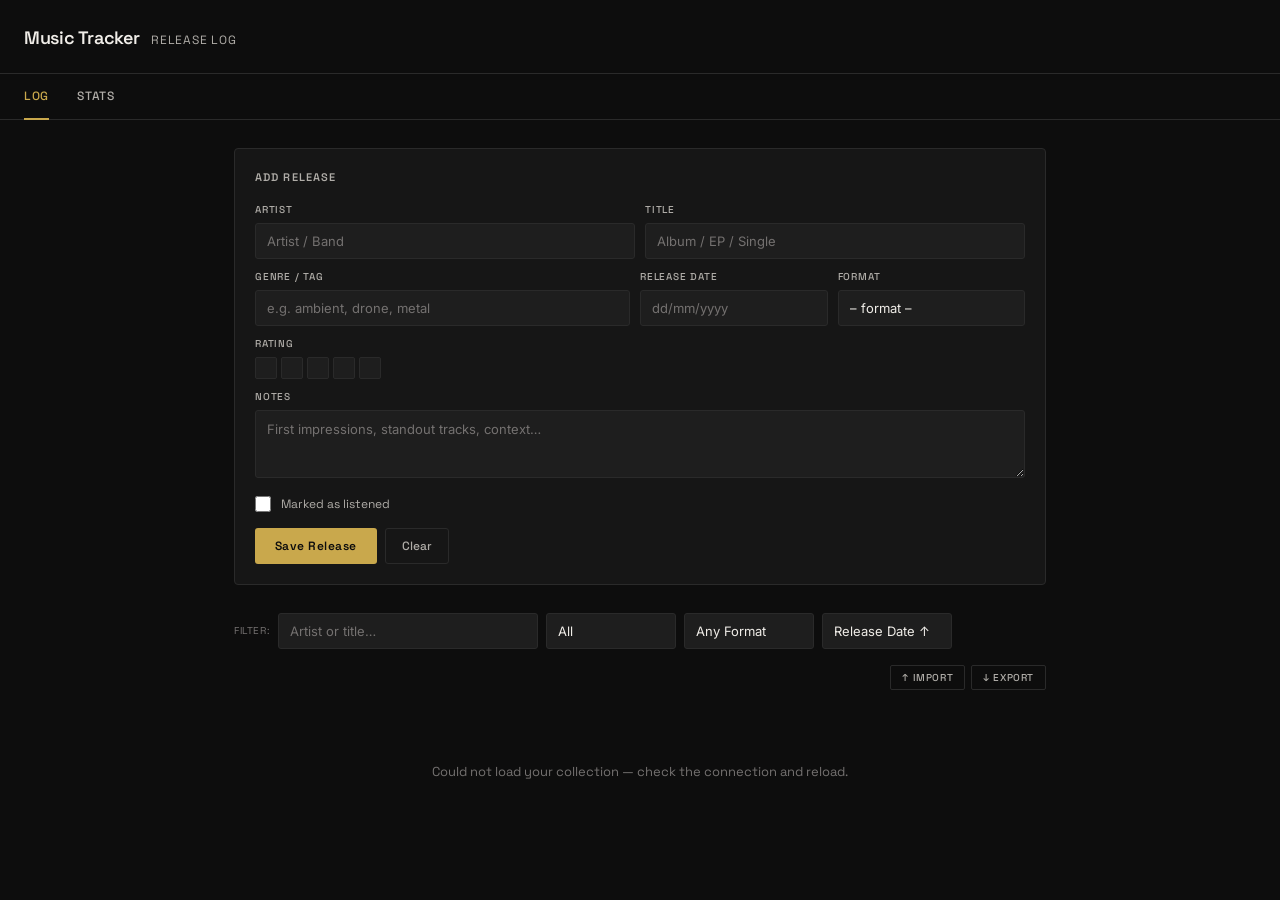
<file: music-tracker-v2.html>
<!DOCTYPE html>
<html lang="en">
<head>
<meta charset="UTF-8">
<meta name="viewport" content="width=device-width, initial-scale=1.0">
<title>Music Tracker</title>
<link rel="preconnect" href="https://fonts.googleapis.com">
<link rel="preconnect" href="https://fonts.gstatic.com" crossorigin>
<link href="https://fonts.googleapis.com/css2?family=Space+Grotesk:wght@300;400;500;600;700&family=Inter:wght@300;400;500&display=swap" rel="stylesheet">
<style>
  *, *::before, *::after { box-sizing: border-box; margin: 0; padding: 0; }

  :root {
    --bg: #0d0d0d;
    --surface: #161616;
    --surface-2: #1e1e1e;
    --border: #2a2a2a;
    --border-hover: #444444;
    --text: #f0ede8;
    --text-muted: #b0ada8;
    --text-dim: #747170;
    --gold: #c9a84c;
    --gold-dim: #9a7a38;
    --green: #6aaa7a;
    --red: #aa6a6a;
    --font-display: 'Space Grotesk', sans-serif;
    --font-body: 'Inter', sans-serif;
  }

  body {
    background: var(--bg);
    color: var(--text);
    font-family: var(--font-body);
    font-size: 14px;
    line-height: 1.6;
    min-height: 100vh;
  }

  /* HEADER */
  header {
    border-bottom: 1px solid var(--border);
    padding: 24px 24px 20px;
    display: flex;
    align-items: baseline;
    gap: 12px;
  }

  header h1 {
    font-family: var(--font-display);
    font-size: 18px;
    font-weight: 600;
    letter-spacing: -0.02em;
    color: var(--text);
  }

  header span {
    font-family: var(--font-display);
    font-size: 12px;
    font-weight: 400;
    color: var(--text-muted);
    letter-spacing: 0.06em;
    text-transform: uppercase;
  }

  .header-stats {
    margin-left: auto;
    display: flex;
    gap: 24px;
    align-items: center;
  }

  .stat-pill {
    text-align: right;
  }

  .stat-pill .num {
    font-family: var(--font-display);
    font-size: 18px;
    font-weight: 600;
    color: var(--gold);
    line-height: 1;
  }

  .stat-pill .lbl {
    font-size: 10px;
    color: var(--text-muted);
    letter-spacing: 0.08em;
    text-transform: uppercase;
  }

  /* TABS */
  .tabs {
    display: flex;
    border-bottom: 1px solid var(--border);
    padding: 0 24px;
  }

  .tab-btn {
    background: none;
    border: none;
    color: var(--text-muted);
    font-family: var(--font-display);
    font-size: 12px;
    font-weight: 500;
    letter-spacing: 0.06em;
    text-transform: uppercase;
    padding: 14px 0;
    margin-right: 28px;
    cursor: pointer;
    border-bottom: 2px solid transparent;
    margin-bottom: -1px;
    transition: color 0.15s, border-color 0.15s;
  }

  .tab-btn:hover { color: var(--text); }
  .tab-btn.active { color: var(--gold); border-bottom-color: var(--gold); }

  /* MAIN LAYOUT */
  .main {
    max-width: 860px;
    margin: 0 auto;
    padding: 28px 24px;
  }

  /* ADD FORM */
  .add-form {
    background: var(--surface);
    border: 1px solid var(--border);
    border-radius: 4px;
    padding: 20px;
    margin-bottom: 28px;
  }

  .form-title {
    font-family: var(--font-display);
    font-size: 11px;
    font-weight: 600;
    letter-spacing: 0.1em;
    text-transform: uppercase;
    color: var(--text-muted);
    margin-bottom: 16px;
  }

  .form-row {
    display: grid;
    gap: 10px;
    margin-bottom: 10px;
  }

  .form-row.two { grid-template-columns: 1fr 1fr; }
  .form-row.three { grid-template-columns: 2fr 1fr 1fr; }

  label {
    font-family: var(--font-display);
    font-size: 10px;
    font-weight: 500;
    letter-spacing: 0.08em;
    text-transform: uppercase;
    color: var(--text-muted);
    display: block;
    margin-bottom: 5px;
  }

  input[type="text"],
  input[type="number"],
  select,
  textarea {
    width: 100%;
    background: var(--surface-2);
    border: 1px solid var(--border);
    border-radius: 3px;
    color: var(--text);
    font-family: var(--font-body);
    font-size: 13px;
    padding: 9px 11px;
    outline: none;
    transition: border-color 0.15s;
    -webkit-appearance: none;
  }

  input[type="text"]:focus,
  input[type="number"]:focus,
  select:focus,
  textarea:focus {
    border-color: var(--gold-dim);
  }

  input::placeholder, textarea::placeholder { color: var(--text-dim); }

  textarea {
    resize: vertical;
    min-height: 68px;
    line-height: 1.5;
  }

  select option { background: var(--surface-2); }

  /* RATING INPUT */
  .rating-field { }
  .rating-blocks {
    display: flex;
    gap: 4px;
    margin-top: 2px;
  }

  .rating-block {
    width: 22px;
    height: 22px;
    border: 1px solid var(--border);
    background: var(--surface-2);
    cursor: pointer;
    border-radius: 2px;
    transition: background 0.1s, border-color 0.1s;
  }

  .rating-block.filled {
    background: var(--gold);
    border-color: var(--gold);
  }

  .rating-block:hover { border-color: var(--gold-dim); }

  /* LISTENED CHECKBOX */
  .check-row {
    display: flex;
    align-items: center;
    gap: 10px;
    margin-top: 6px;
  }

  .check-row input[type="checkbox"] {
    width: 16px;
    height: 16px;
    accent-color: var(--green);
    cursor: pointer;
  }

  .check-row label {
    margin: 0;
    font-size: 12px;
    color: var(--text-muted);
    cursor: pointer;
    text-transform: none;
    letter-spacing: 0;
    font-weight: 400;
  }

  /* BUTTONS */
  .btn-row {
    display: flex;
    gap: 8px;
    margin-top: 14px;
  }

  .btn-primary {
    background: var(--gold);
    border: none;
    border-radius: 3px;
    color: #0d0d0d;
    font-family: var(--font-display);
    font-size: 12px;
    font-weight: 600;
    letter-spacing: 0.04em;
    padding: 9px 20px;
    cursor: pointer;
    transition: opacity 0.15s;
  }

  .btn-primary:hover { opacity: 0.85; }

  .btn-ghost {
    background: none;
    border: 1px solid var(--border);
    border-radius: 3px;
    color: var(--text-muted);
    font-family: var(--font-display);
    font-size: 12px;
    font-weight: 500;
    padding: 9px 16px;
    cursor: pointer;
    transition: border-color 0.15s, color 0.15s;
  }

  .btn-ghost:hover { border-color: var(--border-hover); color: var(--text); }

  /* FILTERS */
  .filter-bar {
    display: flex;
    gap: 8px;
    margin-bottom: 16px;
    flex-wrap: wrap;
    align-items: center;
  }

  .filter-bar input[type="text"] {
    flex: 1;
    min-width: 160px;
    max-width: 260px;
  }

  .filter-bar select { max-width: 130px; }

  .filter-label {
    font-family: var(--font-display);
    font-size: 10px;
    color: var(--text-dim);
    letter-spacing: 0.06em;
    text-transform: uppercase;
    white-space: nowrap;
  }

  /* RELEASE CARDS */
  .release-list { display: flex; flex-direction: column; gap: 1px; }

  .release-card {
    background: var(--surface);
    border: 1px solid var(--border);
    border-radius: 4px;
    padding: 16px 18px;
    transition: border-color 0.15s;
    position: relative;
  }

  .release-card:hover { border-color: var(--border-hover); }
  .release-card.listened { border-left: 2px solid var(--green); }
  .release-card.unlistened { border-left: 2px solid var(--border); }

  .card-top {
    display: flex;
    align-items: flex-start;
    gap: 12px;
  }

  .card-main { flex: 1; min-width: 0; }

  .card-artist {
    font-family: var(--font-display);
    font-size: 13px;
    font-weight: 600;
    color: var(--text);
    line-height: 1.3;
  }

  .card-title {
    font-family: var(--font-display);
    font-size: 13px;
    font-weight: 400;
    color: var(--text-muted);
    margin-left: 6px;
  }

  .card-meta {
    display: flex;
    gap: 8px;
    margin-top: 4px;
    flex-wrap: wrap;
  }

  .meta-tag {
    font-size: 10px;
    font-family: var(--font-display);
    letter-spacing: 0.05em;
    text-transform: uppercase;
    color: var(--text-dim);
    background: var(--surface-2);
    padding: 2px 7px;
    border-radius: 2px;
  }

  .meta-tag.format { color: var(--gold-dim); }

  .card-rating {
    display: flex;
    gap: 3px;
    flex-shrink: 0;
    align-items: flex-start;
    padding-top: 2px;
  }

  .card-dot {
    width: 8px;
    height: 8px;
    border-radius: 1px;
    background: var(--border);
  }

  .card-dot.filled { background: var(--gold); }

  .card-listened-badge {
    font-size: 9px;
    font-family: var(--font-display);
    letter-spacing: 0.08em;
    text-transform: uppercase;
    padding: 2px 7px;
    border-radius: 2px;
    flex-shrink: 0;
  }

  .badge-yes { background: rgba(90,138,106,0.15); color: var(--green); }
  .badge-no { background: var(--surface-2); color: var(--text-dim); }

  .card-notes {
    margin-top: 10px;
    padding-top: 10px;
    border-top: 1px solid var(--border);
    font-size: 13px;
    color: var(--text-muted);
    line-height: 1.6;
    font-style: italic;
  }

  .card-actions {
    display: flex;
    gap: 8px;
    margin-top: 12px;
    padding-top: 10px;
    border-top: 1px solid var(--border);
  }

  .btn-action {
    background: none;
    border: 1px solid var(--border);
    border-radius: 2px;
    color: var(--text-muted);
    font-family: var(--font-display);
    font-size: 10px;
    font-weight: 500;
    letter-spacing: 0.06em;
    text-transform: uppercase;
    padding: 5px 11px;
    cursor: pointer;
    transition: all 0.15s;
  }

  .btn-action:hover { border-color: var(--border-hover); color: var(--text); }
  .btn-action.danger:hover { border-color: var(--red); color: #c47272; }
  .btn-action.toggle-listened.active { border-color: var(--green); color: var(--green); }

  .revisit-btn {
    background: none;
    border: 1px solid var(--border);
    border-radius: 2px;
    color: var(--text-muted);
    font-family: var(--font-display);
    font-size: 11px;
    font-weight: 500;
    padding: 3px 9px;
    cursor: pointer;
    transition: all 0.15s;
    white-space: nowrap;
  }

  .revisit-btn:hover { border-color: var(--gold-dim); color: var(--gold); }

  /* WAVEFORM DIVIDER */
  .wave-divider {
    display: flex;
    align-items: center;
    gap: 3px;
    padding: 10px 0;
  }

  .wave-bar {
    width: 2px;
    background: var(--border);
    border-radius: 1px;
    animation: none;
  }

  /* EMPTY STATE */
  .empty-state {
    text-align: center;
    padding: 60px 20px;
  }

  .empty-state p {
    font-family: var(--font-display);
    color: var(--text-dim);
    font-size: 13px;
  }

  /* STATS PAGE */
  .stats-grid {
    display: grid;
    grid-template-columns: repeat(auto-fit, minmax(160px, 1fr));
    gap: 12px;
    margin-bottom: 28px;
  }

  .stats-card {
    background: var(--surface);
    border: 1px solid var(--border);
    border-radius: 4px;
    padding: 18px 20px;
  }

  .stats-card .big-num {
    font-family: var(--font-display);
    font-size: 36px;
    font-weight: 700;
    color: var(--gold);
    line-height: 1;
    margin-bottom: 4px;
  }

  .stats-card .big-label {
    font-family: var(--font-display);
    font-size: 10px;
    font-weight: 500;
    letter-spacing: 0.1em;
    text-transform: uppercase;
    color: var(--text-muted);
  }

  .stats-section-title {
    font-family: var(--font-display);
    font-size: 11px;
    font-weight: 600;
    letter-spacing: 0.1em;
    text-transform: uppercase;
    color: var(--text-muted);
    margin-bottom: 12px;
    margin-top: 24px;
    padding-bottom: 8px;
    border-bottom: 1px solid var(--border);
  }

  .top-list { display: flex; flex-direction: column; gap: 8px; }

  .top-item {
    display: flex;
    align-items: center;
    gap: 10px;
    padding: 10px 14px;
    background: var(--surface);
    border: 1px solid var(--border);
    border-radius: 3px;
  }

  .top-item .rank {
    font-family: var(--font-display);
    font-size: 11px;
    color: var(--gold);
    font-weight: 700;
    width: 18px;
    flex-shrink: 0;
  }

  .top-item .name {
    flex: 1;
    font-family: var(--font-display);
    font-size: 13px;
    color: var(--text);
  }

  .top-item .score {
    font-family: var(--font-display);
    font-size: 12px;
    color: var(--text-muted);
  }

  .genre-bars { display: flex; flex-direction: column; gap: 6px; }

  .genre-bar-row {
    display: flex;
    align-items: center;
    gap: 10px;
  }

  .genre-bar-label {
    font-family: var(--font-display);
    font-size: 11px;
    color: var(--text-muted);
    width: 100px;
    flex-shrink: 0;
    white-space: nowrap;
    overflow: hidden;
    text-overflow: ellipsis;
  }

  .genre-bar-track {
    flex: 1;
    height: 6px;
    background: var(--surface-2);
    border-radius: 3px;
    overflow: hidden;
  }

  .genre-bar-fill {
    height: 100%;
    background: var(--gold);
    border-radius: 3px;
    transition: width 0.5s ease;
  }

  .genre-bar-count {
    font-family: var(--font-display);
    font-size: 11px;
    color: var(--text-dim);
    width: 20px;
    text-align: right;
    flex-shrink: 0;
  }

  /* TOAST */
  .toast {
    position: fixed;
    bottom: 24px;
    right: 24px;
    background: var(--surface);
    border: 1px solid var(--gold-dim);
    border-radius: 3px;
    color: var(--text);
    font-family: var(--font-display);
    font-size: 12px;
    padding: 10px 16px;
    opacity: 0;
    transform: translateY(8px);
    transition: all 0.2s;
    pointer-events: none;
    z-index: 100;
  }

  .toast.show { opacity: 1; transform: translateY(0); }

  /* EDIT MODE */
  .release-card.editing { border-color: var(--gold-dim); }

  /* RESPONSIVE */
  @media (max-width: 600px) {
    .form-row.two, .form-row.three { grid-template-columns: 1fr; }
    .header-stats { display: none; }
    .filter-bar { gap: 6px; }
    .filter-bar input[type="text"] { max-width: 100%; }
  }
</style>
</head>
<body>

<header>
  <h1>Music Tracker</h1>
  <span>Release Log</span>
  <div class="header-stats" id="headerStats"></div>
</header>

<div class="tabs">
  <button class="tab-btn active" onclick="showTab('log')">Log</button>
  <button class="tab-btn" onclick="showTab('stats')">Stats</button>
</div>

<div class="main">

  <!-- LOG TAB -->
  <div id="tabLog">

    <div class="add-form">
      <div class="form-title" id="formLabel">Add Release</div>

      <div class="form-row two">
        <div>
          <label for="fArtist">Artist</label>
          <input type="text" id="fArtist" placeholder="Artist / Band">
        </div>
        <div>
          <label for="fTitle">Title</label>
          <input type="text" id="fTitle" placeholder="Album / EP / Single">
        </div>
      </div>

      <div class="form-row three">
        <div>
          <label for="fGenre">Genre / Tag</label>
          <input type="text" id="fGenre" placeholder="e.g. ambient, drone, metal">
        </div>
        <div>
          <label for="fYear">Release Date</label>
          <input type="text" id="fYear" placeholder="dd/mm/yyyy" maxlength="10">
        </div>
        <div>
          <label for="fFormat">Format</label>
          <select id="fFormat">
            <option value="">– format –</option>
            <option>LP</option>
            <option>EP</option>
            <option>Single</option>
            <option>Compilation</option>
            <option>Mixtape</option>
            <option>Demo</option>
            <option>Other</option>
          </select>
        </div>
      </div>

      <div class="form-row">
        <div>
          <label>Rating</label>
          <div class="rating-blocks" id="formRating">
            <div class="rating-block" onclick="setFormRating(1)"></div>
            <div class="rating-block" onclick="setFormRating(2)"></div>
            <div class="rating-block" onclick="setFormRating(3)"></div>
            <div class="rating-block" onclick="setFormRating(4)"></div>
            <div class="rating-block" onclick="setFormRating(5)"></div>
          </div>
        </div>
      </div>

      <div class="form-row">
        <div>
          <label for="fNotes">Notes</label>
          <textarea id="fNotes" placeholder="First impressions, standout tracks, context…"></textarea>
        </div>
      </div>

      <div class="check-row">
        <input type="checkbox" id="fListened">
        <label for="fListened">Marked as listened</label>
      </div>

      <div class="btn-row">
        <button class="btn-primary" onclick="saveRelease()">Save Release</button>
        <button class="btn-ghost" id="cancelBtn" onclick="cancelEdit()" style="display:none">Cancel</button>
        <button class="btn-ghost" onclick="clearForm()">Clear</button>
      </div>
    </div>

    <!-- FILTERS -->
    <div class="filter-bar">
      <span class="filter-label">Filter:</span>
      <input type="text" id="searchInput" placeholder="Artist or title…" oninput="renderList()">
      <select id="filterListened" onchange="renderList()">
        <option value="">All</option>
        <option value="yes">Listened</option>
        <option value="no">To Listen</option>
      </select>
      <select id="filterFormat" onchange="renderList()">
        <option value="">Any Format</option>
        <option>LP</option>
        <option>EP</option>
        <option>Single</option>
        <option>Compilation</option>
        <option>Mixtape</option>
        <option>Demo</option>
        <option>Other</option>
      </select>
      <select id="sortBy" onchange="renderList()">
        <option value="year-asc">Release Date ↑</option>
        <option value="added-desc">Newest Added</option>
        <option value="added-asc">Oldest Added</option>
        <option value="rating-desc">Highest Rated</option>
        <option value="artist-asc">Artist A–Z</option>
        <option value="revisits-desc">Most Revisited</option>
      </select>
    </div>

    <div style="display:flex;justify-content:flex-end;margin-bottom:12px;gap:6px;">
      <button class="btn-action" onclick="importData()" title="Import a backup JSON file">↑ Import</button>
      <button class="btn-action" onclick="exportData()" title="Download a backup JSON file">↓ Export</button>
    </div>
    <div class="release-list" id="releaseList"></div>
  </div>

  <!-- STATS TAB -->
  <div id="tabStats" style="display:none">
    <div class="stats-grid" id="statsGrid"></div>
    <div id="statsExtra"></div>
  </div>

</div>

<div class="toast" id="toast"></div>

<script>
  // ── State ──────────────────────────────────────────
  let releases = [];
  let formRating = 0;
  let editingId = null;

  // ── Airtable connection ─────────────────────────────
  // Scoped Personal Access Token: only has read/write access to this one base.
  const AIRTABLE_TOKEN = 'patCclKrVWotLDCeG.80d8a2dd59c3cde1bb431ad26ce797571b7a266e92b532e4f1df844668126ca8';
  const BASE_ID = 'appnE86WFyrqsel7S';
  const TABLE_NAME = 'Releases';
  const API_URL = `https://api.airtable.com/v0/${BASE_ID}/${encodeURIComponent(TABLE_NAME)}`;

  async function airtableRequest(url, options = {}) {
    const res = await fetch(url, {
      ...options,
      headers: {
        'Authorization': `Bearer ${AIRTABLE_TOKEN}`,
        'Content-Type': 'application/json',
        ...(options.headers || {})
      }
    });
    if (!res.ok) {
      const errText = await res.text();
      throw new Error(`Airtable error ${res.status}: ${errText}`);
    }
    return res.json();
  }

  function recordToRelease(record) {
    const f = record.fields || {};
    return {
      id: record.id,
      artist: f['Artist'] || '',
      title: f['Title'] || '',
      genre: f['Genre'] || '',
      year: f['Release Date'] || '',
      format: f['Format'] || '',
      rating: f['Rating'] || 0,
      notes: f['Notes'] || '',
      listened: !!f['Listened'],
      revisits: f['Revisits'] || 0,
      addedAt: f['Added At'] || Date.now(),
      updatedAt: f['Updated At'] || Date.now(),
    };
  }

  function releaseToFields(entry) {
    return {
      'Artist': entry.artist,
      'Title': entry.title,
      'Genre': entry.genre,
      'Release Date': entry.year,
      'Format': entry.format || null,
      'Rating': entry.rating,
      'Notes': entry.notes,
      'Listened': entry.listened,
      'Revisits': entry.revisits,
      'Added At': entry.addedAt,
      'Updated At': entry.updatedAt,
    };
  }

  // ── Storage ────────────────────────────────────────
  async function loadReleases() {
    const container = document.getElementById('releaseList');
    container.innerHTML = '<div class="empty-state"><p>Loading your collection…</p></div>';
    try {
      let all = [];
      let offset = null;
      do {
        const url = offset ? `${API_URL}?offset=${offset}` : API_URL;
        const data = await airtableRequest(url);
        all = all.concat(data.records);
        offset = data.offset;
      } while (offset);
      releases = all.map(recordToRelease);
    } catch (e) {
      console.error('Load failed:', e);
      container.innerHTML = '<div class="empty-state"><p>Could not load your collection — check the connection and reload.</p></div>';
      return;
    }
    renderList();
    updateHeaderStats();
  }

  // ── Form Rating ────────────────────────────────────
  function setFormRating(val) {
    // Toggle off if clicking same value
    formRating = (formRating === val) ? 0 : val;
    updateFormRatingUI();
  }

  function updateFormRatingUI() {
    const blocks = document.querySelectorAll('#formRating .rating-block');
    blocks.forEach((b, i) => {
      b.classList.toggle('filled', i < formRating);
    });
  }

  // ── Save / Edit ────────────────────────────────────
  async function saveRelease() {
    const artist = document.getElementById('fArtist').value.trim();
    const title = document.getElementById('fTitle').value.trim();
    if (!artist && !title) { showToast('Add at least an artist or title.'); return; }

    const existing = editingId ? releases.find(r => r.id === editingId) : null;

    const entry = {
      id: editingId || null,
      artist,
      title,
      genre: document.getElementById('fGenre').value.trim(),
      year: document.getElementById('fYear').value.trim(),
      format: document.getElementById('fFormat').value,
      rating: formRating,
      notes: document.getElementById('fNotes').value.trim(),
      listened: document.getElementById('fListened').checked,
      revisits: existing ? (existing.revisits || 0) : 0,
      addedAt: existing ? existing.addedAt : Date.now(),
      updatedAt: Date.now(),
    };

    const wasEditing = !!editingId;
    try {
      if (editingId) {
        await airtableRequest(API_URL, {
          method: 'PATCH',
          body: JSON.stringify({ records: [{ id: editingId, fields: releaseToFields(entry) }] })
        });
        entry.id = editingId;
        const idx = releases.findIndex(r => r.id === editingId);
        if (idx !== -1) releases[idx] = entry;
      } else {
        const data = await airtableRequest(API_URL, {
          method: 'POST',
          body: JSON.stringify({ records: [{ fields: releaseToFields(entry) }] })
        });
        releases.unshift(recordToRelease(data.records[0]));
      }
    } catch (e) {
      console.error('Save failed:', e);
      showToast('Could not save — check your connection and try again.');
      return;
    }

    editingId = null;
    clearForm();
    renderList();
    updateHeaderStats();
    showToast(wasEditing ? 'Updated.' : 'Release saved.');
    document.getElementById('formLabel').textContent = 'Add Release';
    document.getElementById('cancelBtn').style.display = 'none';
  }

  function editRelease(id) {
    const r = releases.find(x => x.id === id);
    if (!r) return;
    editingId = id;
    document.getElementById('fArtist').value = r.artist;
    document.getElementById('fTitle').value = r.title;
    document.getElementById('fGenre').value = r.genre;
    document.getElementById('fYear').value = r.year;
    document.getElementById('fFormat').value = r.format;
    document.getElementById('fNotes').value = r.notes;
    document.getElementById('fListened').checked = r.listened;
    formRating = r.rating;
    updateFormRatingUI();
    document.getElementById('formLabel').textContent = 'Edit Release';
    document.getElementById('cancelBtn').style.display = '';
    window.scrollTo({ top: 0, behavior: 'smooth' });
  }

  function cancelEdit() {
    editingId = null;
    clearForm();
    document.getElementById('formLabel').textContent = 'Add Release';
    document.getElementById('cancelBtn').style.display = 'none';
  }

  function clearForm() {
    ['fArtist','fTitle','fGenre','fYear','fNotes'].forEach(id => document.getElementById(id).value = '');
    document.getElementById('fFormat').value = '';
    document.getElementById('fListened').checked = false;
    formRating = 0;
    updateFormRatingUI();
  }

  async function deleteRelease(id) {
    if (!confirm('Remove this release?')) return;
    try {
      await airtableRequest(`${API_URL}?records[]=${id}`, { method: 'DELETE' });
      releases = releases.filter(r => r.id !== id);
    } catch (e) {
      console.error('Delete failed:', e);
      showToast('Could not remove — check your connection and try again.');
      return;
    }
    renderList();
    updateHeaderStats();
    showToast('Removed.');
  }

  async function toggleListened(id) {
    const r = releases.find(x => x.id === id);
    if (!r) return;
    const newVal = !r.listened;
    const newUpdatedAt = Date.now();
    try {
      await airtableRequest(API_URL, {
        method: 'PATCH',
        body: JSON.stringify({ records: [{ id, fields: { 'Listened': newVal, 'Updated At': newUpdatedAt } }] })
      });
      r.listened = newVal;
      r.updatedAt = newUpdatedAt;
    } catch (e) {
      console.error('Update failed:', e);
      showToast('Could not update — check your connection and try again.');
      return;
    }
    renderList();
    updateHeaderStats();
  }

  // ── Render ─────────────────────────────────────────
  function getFiltered() {
    const q = document.getElementById('searchInput').value.toLowerCase();
    const fl = document.getElementById('filterListened').value;
    const ff = document.getElementById('filterFormat').value;
    const sort = document.getElementById('sortBy').value;

    let list = releases.filter(r => {
      if (q && !r.artist.toLowerCase().includes(q) && !r.title.toLowerCase().includes(q) && !r.genre.toLowerCase().includes(q)) return false;
      if (fl === 'yes' && !r.listened) return false;
      if (fl === 'no' && r.listened) return false;
      if (ff && r.format !== ff) return false;
      return true;
    });

    list.sort((a, b) => {
      if (sort === 'added-desc') return b.addedAt - a.addedAt;
      if (sort === 'added-asc') return a.addedAt - b.addedAt;
      if (sort === 'rating-desc') return b.rating - a.rating;
      if (sort === 'artist-asc') return a.artist.localeCompare(b.artist);
      if (sort === 'revisits-desc') return (b.revisits || 0) - (a.revisits || 0);
      if (sort === 'year-desc' || sort === 'year-asc') {
        const parseDate = d => { if (!d) return 0; const p = d.split('/'); return p.length === 3 ? parseInt(p[2]+p[1]+p[0]) : parseInt(d); };
        return parseDate(a.year) - parseDate(b.year);
      }
      return 0;
    });

    return list;
  }

  function ratingDots(rating) {
    let html = '';
    for (let i = 1; i <= 5; i++) {
      html += `<div class="card-dot${i <= rating ? ' filled' : ''}"></div>`;
    }
    return html;
  }

  function renderList() {
    const list = getFiltered();
    const container = document.getElementById('releaseList');

    if (list.length === 0) {
      container.innerHTML = `<div class="empty-state"><p>${releases.length === 0 ? 'No releases yet. Add one above.' : 'No matches.'}</p></div>`;
      return;
    }

    container.innerHTML = list.map(r => {
      const tags = [
        r.year ? `<span class="meta-tag">${esc(r.year)}</span>` : '',
        r.format ? `<span class="meta-tag format">${r.format}</span>` : '',
        r.genre ? r.genre.split(',').map(g => `<span class="meta-tag">${g.trim()}</span>`).join('') : '',
      ].filter(Boolean).join('');

      return `
      <div class="release-card ${r.listened ? 'listened' : 'unlistened'}" id="card-${r.id}">
        <div class="card-top">
          <div class="card-main">
            <div>
              <span class="card-artist">${esc(r.artist)}</span>
              ${r.title ? `<span class="card-title">— ${esc(r.title)}</span>` : ''}
            </div>
            ${tags ? `<div class="card-meta">${tags}</div>` : ''}
          </div>
          <div style="display:flex;flex-direction:column;align-items:flex-end;gap:6px;flex-shrink:0">
            ${r.rating ? `<div class="card-rating">${ratingDots(r.rating)}</div>` : ''}
            <span class="card-listened-badge ${r.listened ? 'badge-yes' : 'badge-no'}">${r.listened ? 'Listened' : 'Not yet'}</span>
            <button class="revisit-btn" onclick="addRevisit('${r.id}')" title="Log a revisit">↺ ${r.revisits || 0}</button>
          </div>
        </div>
        ${r.notes ? `<div class="card-notes">${esc(r.notes)}</div>` : ''}
        <div class="card-actions">
          <button class="btn-action toggle-listened${r.listened ? ' active' : ''}" onclick="toggleListened('${r.id}')">${r.listened ? '✓ Listened' : 'Mark Listened'}</button>
          <button class="btn-action" onclick="editRelease('${r.id}')">Edit</button>
          <button class="btn-action danger" onclick="deleteRelease('${r.id}')">Remove</button>
        </div>
      </div>`;
    }).join('');
  }

  // ── Stats ──────────────────────────────────────────
  function renderStats() {
    if (releases.length === 0) {
      document.getElementById('statsGrid').innerHTML = '<p style="color:var(--text-dim);font-family:var(--font-display);font-size:13px;">No data yet.</p>';
      document.getElementById('statsExtra').innerHTML = '';
      return;
    }

    const total = releases.length;
    const listened = releases.filter(r => r.listened).length;
    const rated = releases.filter(r => r.rating > 0);
    const avgRating = rated.length ? (rated.reduce((s, r) => s + r.rating, 0) / rated.length).toFixed(1) : '—';
    const pct = total ? Math.round((listened / total) * 100) : 0;

    document.getElementById('statsGrid').innerHTML = `
      <div class="stats-card"><div class="big-num">${total}</div><div class="big-label">Releases Logged</div></div>
      <div class="stats-card"><div class="big-num">${listened}</div><div class="big-label">Listened</div></div>
      <div class="stats-card"><div class="big-num">${total - listened}</div><div class="big-label">To Listen</div></div>
      <div class="stats-card"><div class="big-num">${pct}%</div><div class="big-label">Coverage</div></div>
      <div class="stats-card"><div class="big-num">${avgRating}</div><div class="big-label">Avg Rating</div></div>
    `;

    // Top rated
    const topRated = [...releases].filter(r => r.rating > 0).sort((a, b) => b.rating - a.rating).slice(0, 5);
    const topRatedHtml = topRated.length ? topRated.map((r, i) => `
      <div class="top-item">
        <span class="rank">${i + 1}</span>
        <span class="name">${esc(r.artist)}${r.title ? ` — ${esc(r.title)}` : ''}</span>
        <span class="score">${'▪'.repeat(r.rating)}${'·'.repeat(5 - r.rating)}</span>
      </div>`).join('') : '<p style="color:var(--text-dim);font-size:12px;">No rated releases yet.</p>';

    // Genre breakdown
    const genreCounts = {};
    releases.forEach(r => {
      if (r.genre) {
        r.genre.split(',').forEach(g => {
          const tag = g.trim().toLowerCase();
          if (tag) genreCounts[tag] = (genreCounts[tag] || 0) + 1;
        });
      }
    });
    const sortedGenres = Object.entries(genreCounts).sort((a, b) => b[1] - a[1]).slice(0, 8);
    const maxG = sortedGenres[0]?.[1] || 1;
    const genreHtml = sortedGenres.length ? `
      <div class="genre-bars">
        ${sortedGenres.map(([g, c]) => `
        <div class="genre-bar-row">
          <span class="genre-bar-label">${esc(g)}</span>
          <div class="genre-bar-track"><div class="genre-bar-fill" style="width:${Math.round((c / maxG) * 100)}%"></div></div>
          <span class="genre-bar-count">${c}</span>
        </div>`).join('')}
      </div>` : '<p style="color:var(--text-dim);font-size:12px;">No genre data.</p>';

    // Format breakdown
    const formatCounts = {};
    releases.forEach(r => { if (r.format) formatCounts[r.format] = (formatCounts[r.format] || 0) + 1; });
    const formatHtml = Object.entries(formatCounts).sort((a,b) => b[1]-a[1]).map(([f, c]) => `
      <div class="top-item">
        <span class="name">${esc(f)}</span>
        <span class="score">${c} release${c > 1 ? 's' : ''}</span>
      </div>`).join('') || '<p style="color:var(--text-dim);font-size:12px;">No format data.</p>';

    document.getElementById('statsExtra').innerHTML = `
      <div class="stats-section-title">Top Rated</div>
      <div class="top-list">${topRatedHtml}</div>
      <div class="stats-section-title">Genre Breakdown</div>
      ${genreHtml}
      <div class="stats-section-title">By Format</div>
      <div class="top-list">${formatHtml}</div>
    `;
  }

  // ── Header Stats ───────────────────────────────────
  function updateHeaderStats() {
    const total = releases.length;
    const listened = releases.filter(r => r.listened).length;
    document.getElementById('headerStats').innerHTML = `
      <div class="stat-pill"><div class="num">${total}</div><div class="lbl">Logged</div></div>
      <div class="stat-pill"><div class="num">${listened}</div><div class="lbl">Heard</div></div>
    `;
  }

  // ── Tabs ───────────────────────────────────────────
  function showTab(tab) {
    document.getElementById('tabLog').style.display = tab === 'log' ? '' : 'none';
    document.getElementById('tabStats').style.display = tab === 'stats' ? '' : 'none';
    document.querySelectorAll('.tab-btn').forEach((b, i) => {
      b.classList.toggle('active', (i === 0 && tab === 'log') || (i === 1 && tab === 'stats'));
    });
    if (tab === 'stats') renderStats();
  }

  // ── Toast ──────────────────────────────────────────
  let toastTimer;
  function showToast(msg) {
    const t = document.getElementById('toast');
    t.textContent = msg;
    t.classList.add('show');
    clearTimeout(toastTimer);
    toastTimer = setTimeout(() => t.classList.remove('show'), 2200);
  }

  // ── Revisit ───────────────────────────────────────
  async function addRevisit(id) {
    const r = releases.find(x => x.id === id);
    if (!r) return;
    const newRevisits = (r.revisits || 0) + 1;
    const newUpdatedAt = Date.now();
    try {
      await airtableRequest(API_URL, {
        method: 'PATCH',
        body: JSON.stringify({ records: [{ id, fields: { 'Revisits': newRevisits, 'Updated At': newUpdatedAt } }] })
      });
      r.revisits = newRevisits;
      r.updatedAt = newUpdatedAt;
    } catch (e) {
      console.error('Revisit update failed:', e);
      showToast('Could not log revisit — check your connection and try again.');
      return;
    }
    renderList();
    showToast('Revisit logged.');
  }

  // ── Util ───────────────────────────────────────────
  function esc(str) {
    if (!str) return '';
    return str.replace(/&/g,'&amp;').replace(/</g,'&lt;').replace(/>/g,'&gt;').replace(/"/g,'&quot;');
  }

  // ── Date auto-format ───────────────────────────────
  document.getElementById('fYear').addEventListener('input', function(e) {
    let v = e.target.value.replace(/[^0-9]/g, '');
    if (v.length > 8) v = v.slice(0, 8);
    if (v.length > 4) v = v.slice(0,2) + '/' + v.slice(2,4) + '/' + v.slice(4);
    else if (v.length > 2) v = v.slice(0,2) + '/' + v.slice(2);
    e.target.value = v;
  });

  // ── Export ─────────────────────────────────────────
  function exportData() {
    const json = JSON.stringify(releases, null, 2);
    const blob = new Blob([json], { type: 'application/json' });
    const url = URL.createObjectURL(blob);
    const a = document.createElement('a');
    a.href = url;
    const d = new Date();
    a.download = `music-tracker-backup-${d.getFullYear()}${String(d.getMonth()+1).padStart(2,'0')}${String(d.getDate()).padStart(2,'0')}.json`;
    a.click();
    URL.revokeObjectURL(url);
    showToast('Backup downloaded.');
  }

  function importData() {
    const input = document.createElement('input');
    input.type = 'file';
    input.accept = '.json,application/json';
    input.onchange = e => {
      const file = e.target.files[0];
      if (!file) return;
      const reader = new FileReader();
      reader.onload = async ev => {
        try {
          const parsed = JSON.parse(ev.target.result);
          if (!Array.isArray(parsed)) throw new Error('Invalid format');
          if (!confirm(`Import ${parsed.length} release(s)? These will be added as new entries alongside your existing collection.`)) return;

          // Airtable allows max 10 records per write — batch it.
          let imported = 0;
          for (let i = 0; i < parsed.length; i += 10) {
            const chunk = parsed.slice(i, i + 10);
            const records = chunk.map(r => ({ fields: releaseToFields(r) }));
            const data = await airtableRequest(API_URL, {
              method: 'POST',
              body: JSON.stringify({ records })
            });
            data.records.forEach(rec => releases.unshift(recordToRelease(rec)));
            imported += chunk.length;
          }

          renderList();
          updateHeaderStats();
          showToast(`Imported ${imported} release(s).`);
        } catch(err) {
          console.error('Import failed:', err);
          showToast('Import failed – invalid file or connection issue.');
        }
      };
      reader.readAsText(file);
    };
    input.click();
  }

  // ── Init ───────────────────────────────────────────
  loadReleases();
</script>
</body>
</html>
</file>
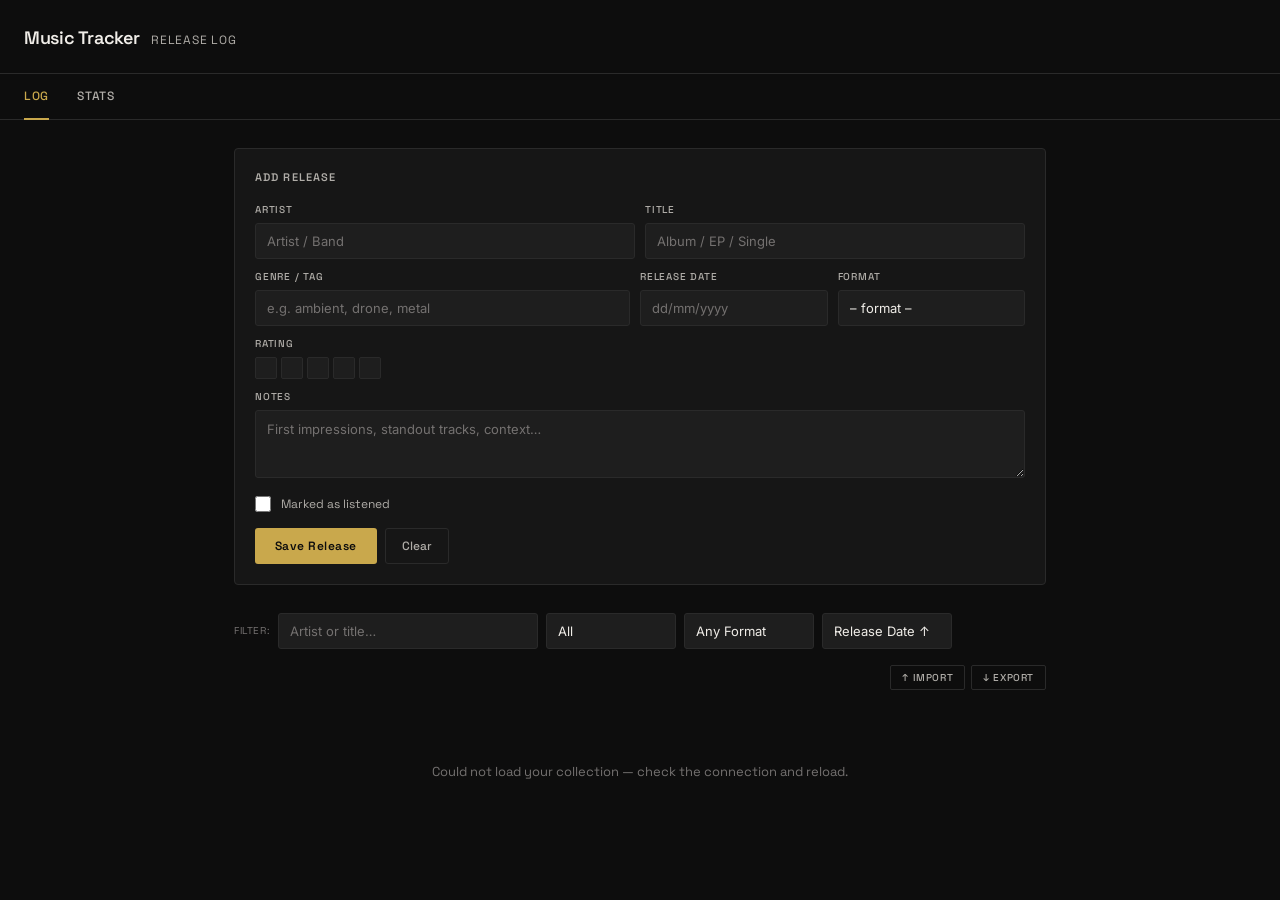
<file: music-tracker-v4.html>
<!DOCTYPE html>
<html lang="en">
<head>
<meta charset="UTF-8">
<meta name="viewport" content="width=device-width, initial-scale=1.0">
<title>Music Tracker</title>
<link rel="preconnect" href="https://fonts.googleapis.com">
<link rel="preconnect" href="https://fonts.gstatic.com" crossorigin>
<link href="https://fonts.googleapis.com/css2?family=Space+Grotesk:wght@300;400;500;600;700&family=Inter:wght@300;400;500&display=swap" rel="stylesheet">
<style>
  *, *::before, *::after { box-sizing: border-box; margin: 0; padding: 0; }

  :root {
    --bg: #0d0d0d;
    --surface: #161616;
    --surface-2: #1e1e1e;
    --border: #2a2a2a;
    --border-hover: #444444;
    --text: #f0ede8;
    --text-muted: #b0ada8;
    --text-dim: #747170;
    --gold: #c9a84c;
    --gold-dim: #9a7a38;
    --green: #6aaa7a;
    --red: #aa6a6a;
    --font-display: 'Space Grotesk', sans-serif;
    --font-body: 'Inter', sans-serif;
  }

  body {
    background: var(--bg);
    color: var(--text);
    font-family: var(--font-body);
    font-size: 14px;
    line-height: 1.6;
    min-height: 100vh;
  }

  /* HEADER */
  header {
    border-bottom: 1px solid var(--border);
    padding: 24px 24px 20px;
    display: flex;
    align-items: baseline;
    gap: 12px;
  }

  header h1 {
    font-family: var(--font-display);
    font-size: 18px;
    font-weight: 600;
    letter-spacing: -0.02em;
    color: var(--text);
  }

  header span {
    font-family: var(--font-display);
    font-size: 12px;
    font-weight: 400;
    color: var(--text-muted);
    letter-spacing: 0.06em;
    text-transform: uppercase;
  }

  .header-stats {
    margin-left: auto;
    display: flex;
    gap: 24px;
    align-items: center;
  }

  .stat-pill {
    text-align: right;
  }

  .stat-pill .num {
    font-family: var(--font-display);
    font-size: 18px;
    font-weight: 600;
    color: var(--gold);
    line-height: 1;
  }

  .stat-pill .lbl {
    font-size: 10px;
    color: var(--text-muted);
    letter-spacing: 0.08em;
    text-transform: uppercase;
  }

  /* TABS */
  .tabs {
    display: flex;
    border-bottom: 1px solid var(--border);
    padding: 0 24px;
  }

  .tab-btn {
    background: none;
    border: none;
    color: var(--text-muted);
    font-family: var(--font-display);
    font-size: 12px;
    font-weight: 500;
    letter-spacing: 0.06em;
    text-transform: uppercase;
    padding: 14px 0;
    margin-right: 28px;
    cursor: pointer;
    border-bottom: 2px solid transparent;
    margin-bottom: -1px;
    transition: color 0.15s, border-color 0.15s;
  }

  .tab-btn:hover { color: var(--text); }
  .tab-btn.active { color: var(--gold); border-bottom-color: var(--gold); }

  /* MAIN LAYOUT */
  .main {
    max-width: 860px;
    margin: 0 auto;
    padding: 28px 24px;
  }

  /* ADD FORM */
  .add-form {
    background: var(--surface);
    border: 1px solid var(--border);
    border-radius: 4px;
    padding: 20px;
    margin-bottom: 28px;
  }

  .form-title {
    font-family: var(--font-display);
    font-size: 11px;
    font-weight: 600;
    letter-spacing: 0.1em;
    text-transform: uppercase;
    color: var(--text-muted);
    margin-bottom: 16px;
  }

  .form-row {
    display: grid;
    gap: 10px;
    margin-bottom: 10px;
  }

  .form-row.two { grid-template-columns: 1fr 1fr; }
  .form-row.three { grid-template-columns: 2fr 1fr 1fr; }

  label {
    font-family: var(--font-display);
    font-size: 10px;
    font-weight: 500;
    letter-spacing: 0.08em;
    text-transform: uppercase;
    color: var(--text-muted);
    display: block;
    margin-bottom: 5px;
  }

  input[type="text"],
  input[type="number"],
  select,
  textarea {
    width: 100%;
    background: var(--surface-2);
    border: 1px solid var(--border);
    border-radius: 3px;
    color: var(--text);
    font-family: var(--font-body);
    font-size: 13px;
    padding: 9px 11px;
    outline: none;
    transition: border-color 0.15s;
    -webkit-appearance: none;
  }

  input[type="text"]:focus,
  input[type="number"]:focus,
  select:focus,
  textarea:focus {
    border-color: var(--gold-dim);
  }

  input::placeholder, textarea::placeholder { color: var(--text-dim); }

  textarea {
    resize: vertical;
    min-height: 68px;
    line-height: 1.5;
  }

  select option { background: var(--surface-2); }

  /* RATING INPUT */
  .rating-field { }
  .rating-blocks {
    display: flex;
    gap: 4px;
    margin-top: 2px;
  }

  .rating-block {
    width: 22px;
    height: 22px;
    border: 1px solid var(--border);
    background: var(--surface-2);
    cursor: pointer;
    border-radius: 2px;
    transition: background 0.1s, border-color 0.1s;
  }

  .rating-block.filled {
    background: var(--gold);
    border-color: var(--gold);
  }

  .rating-block:hover { border-color: var(--gold-dim); }

  /* LISTENED CHECKBOX */
  .check-row {
    display: flex;
    align-items: center;
    gap: 10px;
    margin-top: 6px;
  }

  .check-row input[type="checkbox"] {
    width: 16px;
    height: 16px;
    accent-color: var(--green);
    cursor: pointer;
  }

  .check-row label {
    margin: 0;
    font-size: 12px;
    color: var(--text-muted);
    cursor: pointer;
    text-transform: none;
    letter-spacing: 0;
    font-weight: 400;
  }

  /* BUTTONS */
  .btn-row {
    display: flex;
    gap: 8px;
    margin-top: 14px;
  }

  .btn-primary {
    background: var(--gold);
    border: none;
    border-radius: 3px;
    color: #0d0d0d;
    font-family: var(--font-display);
    font-size: 12px;
    font-weight: 600;
    letter-spacing: 0.04em;
    padding: 9px 20px;
    cursor: pointer;
    transition: opacity 0.15s;
  }

  .btn-primary:hover { opacity: 0.85; }

  .btn-ghost {
    background: none;
    border: 1px solid var(--border);
    border-radius: 3px;
    color: var(--text-muted);
    font-family: var(--font-display);
    font-size: 12px;
    font-weight: 500;
    padding: 9px 16px;
    cursor: pointer;
    transition: border-color 0.15s, color 0.15s;
  }

  .btn-ghost:hover { border-color: var(--border-hover); color: var(--text); }

  /* FILTERS */
  .filter-bar {
    display: flex;
    gap: 8px;
    margin-bottom: 16px;
    flex-wrap: wrap;
    align-items: center;
  }

  .filter-bar input[type="text"] {
    flex: 1;
    min-width: 160px;
    max-width: 260px;
  }

  .filter-bar select { max-width: 130px; }

  .filter-label {
    font-family: var(--font-display);
    font-size: 10px;
    color: var(--text-dim);
    letter-spacing: 0.06em;
    text-transform: uppercase;
    white-space: nowrap;
  }

  /* RELEASE CARDS */
  .release-list { display: flex; flex-direction: column; gap: 1px; }

  .release-card {
    background: var(--surface);
    border: 1px solid var(--border);
    border-radius: 4px;
    padding: 16px 18px;
    transition: border-color 0.15s;
    position: relative;
  }

  .release-card:hover { border-color: var(--border-hover); }
  .release-card.listened { border-left: 2px solid var(--green); }
  .release-card.unlistened { border-left: 2px solid var(--border); }

  .card-top {
    display: flex;
    align-items: flex-start;
    gap: 12px;
  }

  .card-main { flex: 1; min-width: 0; }

  .card-artist {
    font-family: var(--font-display);
    font-size: 13px;
    font-weight: 600;
    color: var(--text);
    line-height: 1.3;
  }

  .card-title {
    font-family: var(--font-display);
    font-size: 13px;
    font-weight: 400;
    color: var(--text-muted);
    margin-left: 6px;
  }

  .card-meta {
    display: flex;
    gap: 8px;
    margin-top: 4px;
    flex-wrap: wrap;
  }

  .meta-tag {
    font-size: 10px;
    font-family: var(--font-display);
    letter-spacing: 0.05em;
    text-transform: uppercase;
    color: var(--text-dim);
    background: var(--surface-2);
    padding: 2px 7px;
    border-radius: 2px;
  }

  .meta-tag.format { color: var(--gold-dim); }

  .card-rating {
    display: flex;
    gap: 3px;
    flex-shrink: 0;
    align-items: flex-start;
    padding-top: 2px;
  }

  .card-dot {
    width: 8px;
    height: 8px;
    border-radius: 1px;
    background: var(--border);
  }

  .card-dot.filled { background: var(--gold); }

  .card-listened-badge {
    font-size: 9px;
    font-family: var(--font-display);
    letter-spacing: 0.08em;
    text-transform: uppercase;
    padding: 2px 7px;
    border-radius: 2px;
    flex-shrink: 0;
  }

  .badge-yes { background: rgba(90,138,106,0.15); color: var(--green); }
  .badge-no { background: var(--surface-2); color: var(--text-dim); }

  .card-notes {
    margin-top: 10px;
    padding-top: 10px;
    border-top: 1px solid var(--border);
    font-size: 13px;
    color: var(--text-muted);
    line-height: 1.6;
    font-style: italic;
  }

  .card-actions {
    display: flex;
    gap: 8px;
    margin-top: 12px;
    padding-top: 10px;
    border-top: 1px solid var(--border);
  }

  .btn-action {
    background: none;
    border: 1px solid var(--border);
    border-radius: 2px;
    color: var(--text-muted);
    font-family: var(--font-display);
    font-size: 10px;
    font-weight: 500;
    letter-spacing: 0.06em;
    text-transform: uppercase;
    padding: 5px 11px;
    cursor: pointer;
    transition: all 0.15s;
  }

  .btn-action:hover { border-color: var(--border-hover); color: var(--text); }
  .btn-action.danger:hover { border-color: var(--red); color: #c47272; }
  .btn-action.toggle-listened.active { border-color: var(--green); color: var(--green); }

  .revisit-btn {
    background: none;
    border: 1px solid var(--border);
    border-radius: 2px;
    color: var(--text-muted);
    font-family: var(--font-display);
    font-size: 11px;
    font-weight: 500;
    padding: 3px 9px;
    cursor: pointer;
    transition: all 0.15s;
    white-space: nowrap;
  }

  .revisit-btn:hover { border-color: var(--gold-dim); color: var(--gold); }

  /* WAVEFORM DIVIDER */
  .wave-divider {
    display: flex;
    align-items: center;
    gap: 3px;
    padding: 10px 0;
  }

  .wave-bar {
    width: 2px;
    background: var(--border);
    border-radius: 1px;
    animation: none;
  }

  /* EMPTY STATE */
  .empty-state {
    text-align: center;
    padding: 60px 20px;
  }

  .empty-state p {
    font-family: var(--font-display);
    color: var(--text-dim);
    font-size: 13px;
  }

  /* STATS PAGE */
  .stats-grid {
    display: grid;
    grid-template-columns: repeat(auto-fit, minmax(160px, 1fr));
    gap: 12px;
    margin-bottom: 28px;
  }

  .stats-card {
    background: var(--surface);
    border: 1px solid var(--border);
    border-radius: 4px;
    padding: 18px 20px;
  }

  .stats-card .big-num {
    font-family: var(--font-display);
    font-size: 36px;
    font-weight: 700;
    color: var(--gold);
    line-height: 1;
    margin-bottom: 4px;
  }

  .stats-card .big-label {
    font-family: var(--font-display);
    font-size: 10px;
    font-weight: 500;
    letter-spacing: 0.1em;
    text-transform: uppercase;
    color: var(--text-muted);
  }

  .stats-section-title {
    font-family: var(--font-display);
    font-size: 11px;
    font-weight: 600;
    letter-spacing: 0.1em;
    text-transform: uppercase;
    color: var(--text-muted);
    margin-bottom: 12px;
    margin-top: 24px;
    padding-bottom: 8px;
    border-bottom: 1px solid var(--border);
  }

  .top-list { display: flex; flex-direction: column; gap: 8px; }

  .top-item {
    display: flex;
    align-items: center;
    gap: 10px;
    padding: 10px 14px;
    background: var(--surface);
    border: 1px solid var(--border);
    border-radius: 3px;
  }

  .top-item .rank {
    font-family: var(--font-display);
    font-size: 11px;
    color: var(--gold);
    font-weight: 700;
    width: 18px;
    flex-shrink: 0;
  }

  .top-item .name {
    flex: 1;
    font-family: var(--font-display);
    font-size: 13px;
    color: var(--text);
  }

  .top-item .score {
    font-family: var(--font-display);
    font-size: 12px;
    color: var(--text-muted);
  }

  .genre-bars { display: flex; flex-direction: column; gap: 6px; }

  .genre-bar-row {
    display: flex;
    align-items: center;
    gap: 10px;
  }

  .genre-bar-label {
    font-family: var(--font-display);
    font-size: 11px;
    color: var(--text-muted);
    width: 100px;
    flex-shrink: 0;
    white-space: nowrap;
    overflow: hidden;
    text-overflow: ellipsis;
  }

  .genre-bar-track {
    flex: 1;
    height: 6px;
    background: var(--surface-2);
    border-radius: 3px;
    overflow: hidden;
  }

  .genre-bar-fill {
    height: 100%;
    background: var(--gold);
    border-radius: 3px;
    transition: width 0.5s ease;
  }

  .genre-bar-count {
    font-family: var(--font-display);
    font-size: 11px;
    color: var(--text-dim);
    width: 20px;
    text-align: right;
    flex-shrink: 0;
  }

  /* TOAST */
  .toast {
    position: fixed;
    bottom: 24px;
    right: 24px;
    background: var(--surface);
    border: 1px solid var(--gold-dim);
    border-radius: 3px;
    color: var(--text);
    font-family: var(--font-display);
    font-size: 12px;
    padding: 10px 16px;
    opacity: 0;
    transform: translateY(8px);
    transition: all 0.2s;
    pointer-events: none;
    z-index: 100;
  }

  .toast.show { opacity: 1; transform: translateY(0); }

  /* EDIT MODE */
  .release-card.editing { border-color: var(--gold-dim); }

  /* RESPONSIVE */
  @media (max-width: 600px) {
    .form-row.two, .form-row.three { grid-template-columns: 1fr; }
    .header-stats { display: none; }
    .filter-bar { gap: 6px; }
    .filter-bar input[type="text"] { max-width: 100%; }
  }
</style>
</head>
<body>

<header>
  <h1>Music Tracker</h1>
  <span>Release Log</span>
  <div class="header-stats" id="headerStats"></div>
</header>

<div class="tabs">
  <button class="tab-btn active" onclick="showTab('log')">Log</button>
  <button class="tab-btn" onclick="showTab('stats')">Stats</button>
</div>

<div class="main">

  <!-- LOG TAB -->
  <div id="tabLog">

    <div class="add-form">
      <div class="form-title" id="formLabel">Add Release</div>

      <div class="form-row two">
        <div>
          <label for="fArtist">Artist</label>
          <input type="text" id="fArtist" placeholder="Artist / Band">
        </div>
        <div>
          <label for="fTitle">Title</label>
          <input type="text" id="fTitle" placeholder="Album / EP / Single">
        </div>
      </div>

      <div class="form-row three">
        <div>
          <label for="fGenre">Genre / Tag</label>
          <input type="text" id="fGenre" placeholder="e.g. ambient, drone, metal">
        </div>
        <div>
          <label for="fYear">Release Date</label>
          <input type="text" id="fYear" placeholder="dd/mm/yyyy" maxlength="10">
        </div>
        <div>
          <label for="fFormat">Format</label>
          <select id="fFormat">
            <option value="">– format –</option>
            <option>LP</option>
            <option>EP</option>
            <option>Single</option>
            <option>Compilation</option>
            <option>Mixtape</option>
            <option>Demo</option>
            <option>Other</option>
          </select>
        </div>
      </div>

      <div class="form-row">
        <div>
          <label>Rating</label>
          <div class="rating-blocks" id="formRating">
            <div class="rating-block" onclick="setFormRating(1)"></div>
            <div class="rating-block" onclick="setFormRating(2)"></div>
            <div class="rating-block" onclick="setFormRating(3)"></div>
            <div class="rating-block" onclick="setFormRating(4)"></div>
            <div class="rating-block" onclick="setFormRating(5)"></div>
          </div>
        </div>
      </div>

      <div class="form-row">
        <div>
          <label for="fNotes">Notes</label>
          <textarea id="fNotes" placeholder="First impressions, standout tracks, context…"></textarea>
        </div>
      </div>

      <div class="check-row">
        <input type="checkbox" id="fListened">
        <label for="fListened">Marked as listened</label>
      </div>

      <div class="btn-row">
        <button class="btn-primary" onclick="saveRelease()">Save Release</button>
        <button class="btn-ghost" id="cancelBtn" onclick="cancelEdit()" style="display:none">Cancel</button>
        <button class="btn-ghost" onclick="clearForm()">Clear</button>
      </div>
    </div>

    <!-- FILTERS -->
    <div class="filter-bar">
      <span class="filter-label">Filter:</span>
      <input type="text" id="searchInput" placeholder="Artist or title…" oninput="renderList()">
      <select id="filterListened" onchange="renderList()">
        <option value="">All</option>
        <option value="yes">Listened</option>
        <option value="no">To Listen</option>
      </select>
      <select id="filterFormat" onchange="renderList()">
        <option value="">Any Format</option>
        <option>LP</option>
        <option>EP</option>
        <option>Single</option>
        <option>Compilation</option>
        <option>Mixtape</option>
        <option>Demo</option>
        <option>Other</option>
      </select>
      <select id="sortBy" onchange="renderList()">
        <option value="year-asc">Release Date ↑</option>
        <option value="year-desc">Release Date ↓</option>
        <option value="added-desc">Newest Added</option>
        <option value="added-asc">Oldest Added</option>
        <option value="rating-desc">Highest Rated</option>
        <option value="artist-asc">Artist A–Z</option>
        <option value="revisits-desc">Most Revisited</option>
      </select>
    </div>

    <div style="display:flex;justify-content:flex-end;margin-bottom:12px;gap:6px;">
      <button class="btn-action" onclick="importData()" title="Import a backup JSON file">↑ Import</button>
      <button class="btn-action" onclick="exportData()" title="Download a backup JSON file">↓ Export</button>
    </div>
    <div class="release-list" id="releaseList"></div>
  </div>

  <!-- STATS TAB -->
  <div id="tabStats" style="display:none">
    <div class="stats-grid" id="statsGrid"></div>
    <div id="statsExtra"></div>
  </div>

</div>

<div class="toast" id="toast"></div>

<script>
  // ── State ──────────────────────────────────────────
  let releases = [];
  let formRating = 0;
  let editingId = null;

  // ── Airtable connection (via Cloudflare Worker proxy) ─
  // The Airtable token now lives only in the Worker's environment secrets —
  // it is never present in this file or in page source. Replace WORKER_URL
  // below with your deployed Worker's URL.
  const WORKER_URL = 'https://music-tracker-proxy.YOUR-SUBDOMAIN.workers.dev';
  const API_URL = WORKER_URL;

  async function airtableRequest(url, options = {}) {
    // Auth now happens inside the Worker — no token is attached client-side.
    const res = await fetch(url, {
      ...options,
      headers: {
        'Content-Type': 'application/json',
        ...(options.headers || {})
      }
    });
    if (!res.ok) {
      const errText = await res.text();
      throw new Error(`Airtable error ${res.status}: ${errText}`);
    }
    return res.json();
  }

  function recordToRelease(record) {
    const f = record.fields || {};
    return {
      id: record.id,
      artist: f['Artist'] || '',
      title: f['Title'] || '',
      genre: f['Genre'] || '',
      year: f['Release Date'] || '',
      format: f['Format'] || '',
      rating: f['Rating'] || 0,
      notes: f['Notes'] || '',
      listened: !!f['Listened'],
      revisits: f['Revisits'] || 0,
      addedAt: f['Added At'] || Date.now(),
      updatedAt: f['Updated At'] || Date.now(),
    };
  }

  function releaseToFields(entry) {
    return {
      'Artist': entry.artist,
      'Title': entry.title,
      'Genre': entry.genre,
      'Release Date': entry.year,
      'Format': entry.format || null,
      'Rating': entry.rating,
      'Notes': entry.notes,
      'Listened': entry.listened,
      'Revisits': entry.revisits,
      'Added At': entry.addedAt,
      'Updated At': entry.updatedAt,
    };
  }

  // ── Storage ────────────────────────────────────────
  async function loadReleases() {
    const container = document.getElementById('releaseList');
    container.innerHTML = '<div class="empty-state"><p>Loading your collection…</p></div>';
    try {
      let all = [];
      let offset = null;
      do {
        const url = offset ? `${API_URL}?offset=${offset}` : API_URL;
        const data = await airtableRequest(url);
        all = all.concat(data.records);
        offset = data.offset;
      } while (offset);
      releases = all.map(recordToRelease);
    } catch (e) {
      console.error('Load failed:', e);
      container.innerHTML = '<div class="empty-state"><p>Could not load your collection — check the connection and reload.</p></div>';
      return;
    }
    renderList();
    updateHeaderStats();
  }

  // ── Form Rating ────────────────────────────────────
  function setFormRating(val) {
    // Toggle off if clicking same value
    formRating = (formRating === val) ? 0 : val;
    updateFormRatingUI();
  }

  function updateFormRatingUI() {
    const blocks = document.querySelectorAll('#formRating .rating-block');
    blocks.forEach((b, i) => {
      b.classList.toggle('filled', i < formRating);
    });
  }

  // ── Save / Edit ────────────────────────────────────
  async function saveRelease() {
    const artist = document.getElementById('fArtist').value.trim();
    const title = document.getElementById('fTitle').value.trim();
    if (!artist && !title) { showToast('Add at least an artist or title.'); return; }

    if (!editingId) {
      const dupe = findDuplicate(artist, title);
      if (dupe && !confirm(`This looks like it might already be in your collection:\n\n"${dupe.title || '(no title)'}" — ${dupe.artist || '(no artist)'}\n\nAdd it anyway?`)) {
        return;
      }
    }

    const existing = editingId ? releases.find(r => r.id === editingId) : null;

    const entry = {
      id: editingId || null,
      artist,
      title,
      genre: document.getElementById('fGenre').value.trim(),
      year: document.getElementById('fYear').value.trim(),
      format: document.getElementById('fFormat').value,
      rating: formRating,
      notes: document.getElementById('fNotes').value.trim(),
      listened: document.getElementById('fListened').checked,
      revisits: existing ? (existing.revisits || 0) : 0,
      addedAt: existing ? existing.addedAt : Date.now(),
      updatedAt: Date.now(),
    };

    const wasEditing = !!editingId;
    try {
      if (editingId) {
        await airtableRequest(API_URL, {
          method: 'PATCH',
          body: JSON.stringify({ records: [{ id: editingId, fields: releaseToFields(entry) }] })
        });
        entry.id = editingId;
        const idx = releases.findIndex(r => r.id === editingId);
        if (idx !== -1) releases[idx] = entry;
      } else {
        const data = await airtableRequest(API_URL, {
          method: 'POST',
          body: JSON.stringify({ records: [{ fields: releaseToFields(entry) }] })
        });
        releases.unshift(recordToRelease(data.records[0]));
      }
    } catch (e) {
      console.error('Save failed:', e);
      showToast('Could not save — check your connection and try again.');
      return;
    }

    editingId = null;
    clearForm();
    renderList();
    updateHeaderStats();
    showToast(wasEditing ? 'Updated.' : 'Release saved.');
    document.getElementById('formLabel').textContent = 'Add Release';
    document.getElementById('cancelBtn').style.display = 'none';
  }

  function editRelease(id) {
    const r = releases.find(x => x.id === id);
    if (!r) return;
    editingId = id;
    document.getElementById('fArtist').value = r.artist;
    document.getElementById('fTitle').value = r.title;
    document.getElementById('fGenre').value = r.genre;
    document.getElementById('fYear').value = r.year;
    document.getElementById('fFormat').value = r.format;
    document.getElementById('fNotes').value = r.notes;
    document.getElementById('fListened').checked = r.listened;
    formRating = r.rating;
    updateFormRatingUI();
    document.getElementById('formLabel').textContent = 'Edit Release';
    document.getElementById('cancelBtn').style.display = '';
    window.scrollTo({ top: 0, behavior: 'smooth' });
  }

  function cancelEdit() {
    editingId = null;
    clearForm();
    document.getElementById('formLabel').textContent = 'Add Release';
    document.getElementById('cancelBtn').style.display = 'none';
  }

  function clearForm() {
    ['fArtist','fTitle','fGenre','fYear','fNotes'].forEach(id => document.getElementById(id).value = '');
    document.getElementById('fFormat').value = '';
    document.getElementById('fListened').checked = false;
    formRating = 0;
    updateFormRatingUI();
  }

  async function deleteRelease(id) {
    if (!confirm('Remove this release?')) return;
    try {
      await airtableRequest(`${API_URL}?records[]=${id}`, { method: 'DELETE' });
      releases = releases.filter(r => r.id !== id);
    } catch (e) {
      console.error('Delete failed:', e);
      showToast('Could not remove — check your connection and try again.');
      return;
    }
    renderList();
    updateHeaderStats();
    showToast('Removed.');
  }

  async function toggleListened(id) {
    const r = releases.find(x => x.id === id);
    if (!r) return;
    const newVal = !r.listened;
    const newUpdatedAt = Date.now();
    try {
      await airtableRequest(API_URL, {
        method: 'PATCH',
        body: JSON.stringify({ records: [{ id, fields: { 'Listened': newVal, 'Updated At': newUpdatedAt } }] })
      });
      r.listened = newVal;
      r.updatedAt = newUpdatedAt;
    } catch (e) {
      console.error('Update failed:', e);
      showToast('Could not update — check your connection and try again.');
      return;
    }
    renderList();
    updateHeaderStats();
  }

  // ── Render ─────────────────────────────────────────
  function getFiltered() {
    const q = document.getElementById('searchInput').value.toLowerCase();
    const fl = document.getElementById('filterListened').value;
    const ff = document.getElementById('filterFormat').value;
    const sort = document.getElementById('sortBy').value;

    let list = releases.filter(r => {
      if (q && !r.artist.toLowerCase().includes(q) && !r.title.toLowerCase().includes(q) && !r.genre.toLowerCase().includes(q)) return false;
      if (fl === 'yes' && !r.listened) return false;
      if (fl === 'no' && r.listened) return false;
      if (ff && r.format !== ff) return false;
      return true;
    });

    list.sort((a, b) => {
      if (sort === 'added-desc') return b.addedAt - a.addedAt;
      if (sort === 'added-asc') return a.addedAt - b.addedAt;
      if (sort === 'rating-desc') return b.rating - a.rating;
      if (sort === 'artist-asc') return a.artist.localeCompare(b.artist);
      if (sort === 'revisits-desc') return (b.revisits || 0) - (a.revisits || 0);
      if (sort === 'year-desc' || sort === 'year-asc') {
        const parseDate = d => { if (!d) return 0; const p = d.split('/'); return p.length === 3 ? parseInt(p[2]+p[1]+p[0]) : parseInt(d); };
        const diff = parseDate(a.year) - parseDate(b.year);
        return sort === 'year-desc' ? -diff : diff;
      }
      return 0;
    });

    return list;
  }

  function ratingDots(rating) {
    let html = '';
    for (let i = 1; i <= 5; i++) {
      html += `<div class="card-dot${i <= rating ? ' filled' : ''}"></div>`;
    }
    return html;
  }

  function renderList() {
    const list = getFiltered();
    const container = document.getElementById('releaseList');

    if (list.length === 0) {
      container.innerHTML = `<div class="empty-state"><p>${releases.length === 0 ? 'No releases yet. Add one above.' : 'No matches.'}</p></div>`;
      return;
    }

    container.innerHTML = list.map(r => {
      const tags = [
        r.year ? `<span class="meta-tag">${esc(r.year)}</span>` : '',
        r.format ? `<span class="meta-tag format">${r.format}</span>` : '',
        r.genre ? r.genre.split(',').map(g => `<span class="meta-tag">${g.trim()}</span>`).join('') : '',
      ].filter(Boolean).join('');

      return `
      <div class="release-card ${r.listened ? 'listened' : 'unlistened'}" id="card-${r.id}">
        <div class="card-top">
          <div class="card-main">
            <div>
              <span class="card-artist">${esc(r.artist)}</span>
              ${r.title ? `<span class="card-title">— ${esc(r.title)}</span>` : ''}
            </div>
            ${tags ? `<div class="card-meta">${tags}</div>` : ''}
          </div>
          <div style="display:flex;flex-direction:column;align-items:flex-end;gap:6px;flex-shrink:0">
            ${r.rating ? `<div class="card-rating">${ratingDots(r.rating)}</div>` : ''}
            <span class="card-listened-badge ${r.listened ? 'badge-yes' : 'badge-no'}">${r.listened ? 'Listened' : 'Not yet'}</span>
            <button class="revisit-btn" onclick="addRevisit('${r.id}')" title="Log a revisit">↺ ${r.revisits || 0}</button>
          </div>
        </div>
        ${r.notes ? `<div class="card-notes">${esc(r.notes)}</div>` : ''}
        <div class="card-actions">
          <button class="btn-action toggle-listened${r.listened ? ' active' : ''}" onclick="toggleListened('${r.id}')">${r.listened ? '✓ Listened' : 'Mark Listened'}</button>
          <button class="btn-action" onclick="editRelease('${r.id}')">Edit</button>
          <button class="btn-action danger" onclick="deleteRelease('${r.id}')">Remove</button>
        </div>
      </div>`;
    }).join('');
  }

  // ── Stats ──────────────────────────────────────────
  function renderStats() {
    if (releases.length === 0) {
      document.getElementById('statsGrid').innerHTML = '<p style="color:var(--text-dim);font-family:var(--font-display);font-size:13px;">No data yet.</p>';
      document.getElementById('statsExtra').innerHTML = '';
      return;
    }

    const total = releases.length;
    const listened = releases.filter(r => r.listened).length;
    const rated = releases.filter(r => r.rating > 0);
    const avgRating = rated.length ? (rated.reduce((s, r) => s + r.rating, 0) / rated.length).toFixed(1) : '—';
    const pct = total ? Math.round((listened / total) * 100) : 0;

    document.getElementById('statsGrid').innerHTML = `
      <div class="stats-card"><div class="big-num">${total}</div><div class="big-label">Releases Logged</div></div>
      <div class="stats-card"><div class="big-num">${listened}</div><div class="big-label">Listened</div></div>
      <div class="stats-card"><div class="big-num">${total - listened}</div><div class="big-label">To Listen</div></div>
      <div class="stats-card"><div class="big-num">${pct}%</div><div class="big-label">Coverage</div></div>
      <div class="stats-card"><div class="big-num">${avgRating}</div><div class="big-label">Avg Rating</div></div>
    `;

    // Top rated
    const topRated = [...releases].filter(r => r.rating > 0).sort((a, b) => b.rating - a.rating).slice(0, 5);
    const topRatedHtml = topRated.length ? topRated.map((r, i) => `
      <div class="top-item">
        <span class="rank">${i + 1}</span>
        <span class="name">${esc(r.artist)}${r.title ? ` — ${esc(r.title)}` : ''}</span>
        <span class="score">${'▪'.repeat(r.rating)}${'·'.repeat(5 - r.rating)}</span>
      </div>`).join('') : '<p style="color:var(--text-dim);font-size:12px;">No rated releases yet.</p>';

    // Genre breakdown
    const genreCounts = {};
    releases.forEach(r => {
      if (r.genre) {
        r.genre.split(',').forEach(g => {
          const tag = g.trim().toLowerCase();
          if (tag) genreCounts[tag] = (genreCounts[tag] || 0) + 1;
        });
      }
    });
    const sortedGenres = Object.entries(genreCounts).sort((a, b) => b[1] - a[1]).slice(0, 8);
    const maxG = sortedGenres[0]?.[1] || 1;
    const genreHtml = sortedGenres.length ? `
      <div class="genre-bars">
        ${sortedGenres.map(([g, c]) => `
        <div class="genre-bar-row">
          <span class="genre-bar-label">${esc(g)}</span>
          <div class="genre-bar-track"><div class="genre-bar-fill" style="width:${Math.round((c / maxG) * 100)}%"></div></div>
          <span class="genre-bar-count">${c}</span>
        </div>`).join('')}
      </div>` : '<p style="color:var(--text-dim);font-size:12px;">No genre data.</p>';

    // Format breakdown
    const formatCounts = {};
    releases.forEach(r => { if (r.format) formatCounts[r.format] = (formatCounts[r.format] || 0) + 1; });
    const formatHtml = Object.entries(formatCounts).sort((a,b) => b[1]-a[1]).map(([f, c]) => `
      <div class="top-item">
        <span class="name">${esc(f)}</span>
        <span class="score">${c} release${c > 1 ? 's' : ''}</span>
      </div>`).join('') || '<p style="color:var(--text-dim);font-size:12px;">No format data.</p>';

    document.getElementById('statsExtra').innerHTML = `
      <div class="stats-section-title">Top Rated</div>
      <div class="top-list">${topRatedHtml}</div>
      <div class="stats-section-title">Genre Breakdown</div>
      ${genreHtml}
      <div class="stats-section-title">By Format</div>
      <div class="top-list">${formatHtml}</div>
    `;
  }

  // ── Header Stats ───────────────────────────────────
  function updateHeaderStats() {
    const total = releases.length;
    const listened = releases.filter(r => r.listened).length;
    const rated = releases.filter(r => r.rating > 0);
    const avgRating = rated.length ? (rated.reduce((s, r) => s + r.rating, 0) / rated.length).toFixed(1) : '—';
    document.getElementById('headerStats').innerHTML = `
      <div class="stat-pill"><div class="num">${total}</div><div class="lbl">Logged</div></div>
      <div class="stat-pill"><div class="num">${listened}</div><div class="lbl">Heard</div></div>
      <div class="stat-pill"><div class="num">${avgRating}</div><div class="lbl">Avg Rating</div></div>
    `;
  }

  // ── Tabs ───────────────────────────────────────────
  function showTab(tab) {
    document.getElementById('tabLog').style.display = tab === 'log' ? '' : 'none';
    document.getElementById('tabStats').style.display = tab === 'stats' ? '' : 'none';
    document.querySelectorAll('.tab-btn').forEach((b, i) => {
      b.classList.toggle('active', (i === 0 && tab === 'log') || (i === 1 && tab === 'stats'));
    });
    if (tab === 'stats') renderStats();
  }

  // ── Toast ──────────────────────────────────────────
  let toastTimer;
  function showToast(msg) {
    const t = document.getElementById('toast');
    t.textContent = msg;
    t.classList.add('show');
    clearTimeout(toastTimer);
    toastTimer = setTimeout(() => t.classList.remove('show'), 2200);
  }

  // ── Revisit ───────────────────────────────────────
  async function addRevisit(id) {
    const r = releases.find(x => x.id === id);
    if (!r) return;
    const newRevisits = (r.revisits || 0) + 1;
    const newUpdatedAt = Date.now();
    try {
      await airtableRequest(API_URL, {
        method: 'PATCH',
        body: JSON.stringify({ records: [{ id, fields: { 'Revisits': newRevisits, 'Updated At': newUpdatedAt } }] })
      });
      r.revisits = newRevisits;
      r.updatedAt = newUpdatedAt;
    } catch (e) {
      console.error('Revisit update failed:', e);
      showToast('Could not log revisit — check your connection and try again.');
      return;
    }
    renderList();
    showToast('Revisit logged.');
  }

  // ── Util ───────────────────────────────────────────
  function esc(str) {
    if (!str) return '';
    return str.replace(/&/g,'&amp;').replace(/</g,'&lt;').replace(/>/g,'&gt;').replace(/"/g,'&quot;');
  }

  // Finds an existing release with the same artist + title (case-insensitive,
  // trimmed). Returns the matching release, or null if none found.
  function findDuplicate(artist, title, excludeId) {
    const a = (artist || '').trim().toLowerCase();
    const t = (title || '').trim().toLowerCase();
    if (!a && !t) return null;
    return releases.find(r =>
      r.id !== excludeId &&
      (r.artist || '').trim().toLowerCase() === a &&
      (r.title || '').trim().toLowerCase() === t
    ) || null;
  }

  // ── Date auto-format ───────────────────────────────
  document.getElementById('fYear').addEventListener('input', function(e) {
    let v = e.target.value.replace(/[^0-9]/g, '');
    if (v.length > 8) v = v.slice(0, 8);
    if (v.length > 4) v = v.slice(0,2) + '/' + v.slice(2,4) + '/' + v.slice(4);
    else if (v.length > 2) v = v.slice(0,2) + '/' + v.slice(2);
    e.target.value = v;
  });

  // ── Export ─────────────────────────────────────────
  function exportData() {
    const json = JSON.stringify(releases, null, 2);
    const blob = new Blob([json], { type: 'application/json' });
    const url = URL.createObjectURL(blob);
    const a = document.createElement('a');
    a.href = url;
    const d = new Date();
    a.download = `music-tracker-backup-${d.getFullYear()}${String(d.getMonth()+1).padStart(2,'0')}${String(d.getDate()).padStart(2,'0')}.json`;
    a.click();
    URL.revokeObjectURL(url);
    showToast('Backup downloaded.');
  }

  function importData() {
    const input = document.createElement('input');
    input.type = 'file';
    input.accept = '.json,application/json';
    input.onchange = e => {
      const file = e.target.files[0];
      if (!file) return;
      const reader = new FileReader();
      reader.onload = async ev => {
        try {
          const parsed = JSON.parse(ev.target.result);
          if (!Array.isArray(parsed)) throw new Error('Invalid format');

          const dupeCount = parsed.filter(r => findDuplicate(r.artist, r.title)).length;
          const baseMsg = `Import ${parsed.length} release(s)? These will be added as new entries alongside your existing collection.`;
          const dupeMsg = dupeCount > 0
            ? `\n\nHeads up: ${dupeCount} of these look like they might already be in your collection (matched by artist + title) — they'll still be added as new entries, not merged.`
            : '';
          if (!confirm(baseMsg + dupeMsg)) return;

          // Airtable allows max 10 records per write — batch it.
          let imported = 0;
          for (let i = 0; i < parsed.length; i += 10) {
            const chunk = parsed.slice(i, i + 10);
            const records = chunk.map(r => ({ fields: releaseToFields(r) }));
            const data = await airtableRequest(API_URL, {
              method: 'POST',
              body: JSON.stringify({ records })
            });
            data.records.forEach(rec => releases.unshift(recordToRelease(rec)));
            imported += chunk.length;
          }

          renderList();
          updateHeaderStats();
          showToast(`Imported ${imported} release(s).`);
        } catch(err) {
          console.error('Import failed:', err);
          showToast('Import failed – invalid file or connection issue.');
        }
      };
      reader.readAsText(file);
    };
    input.click();
  }

  // ── Init ───────────────────────────────────────────
  loadReleases();
</script>
</body>
</html>
</file>
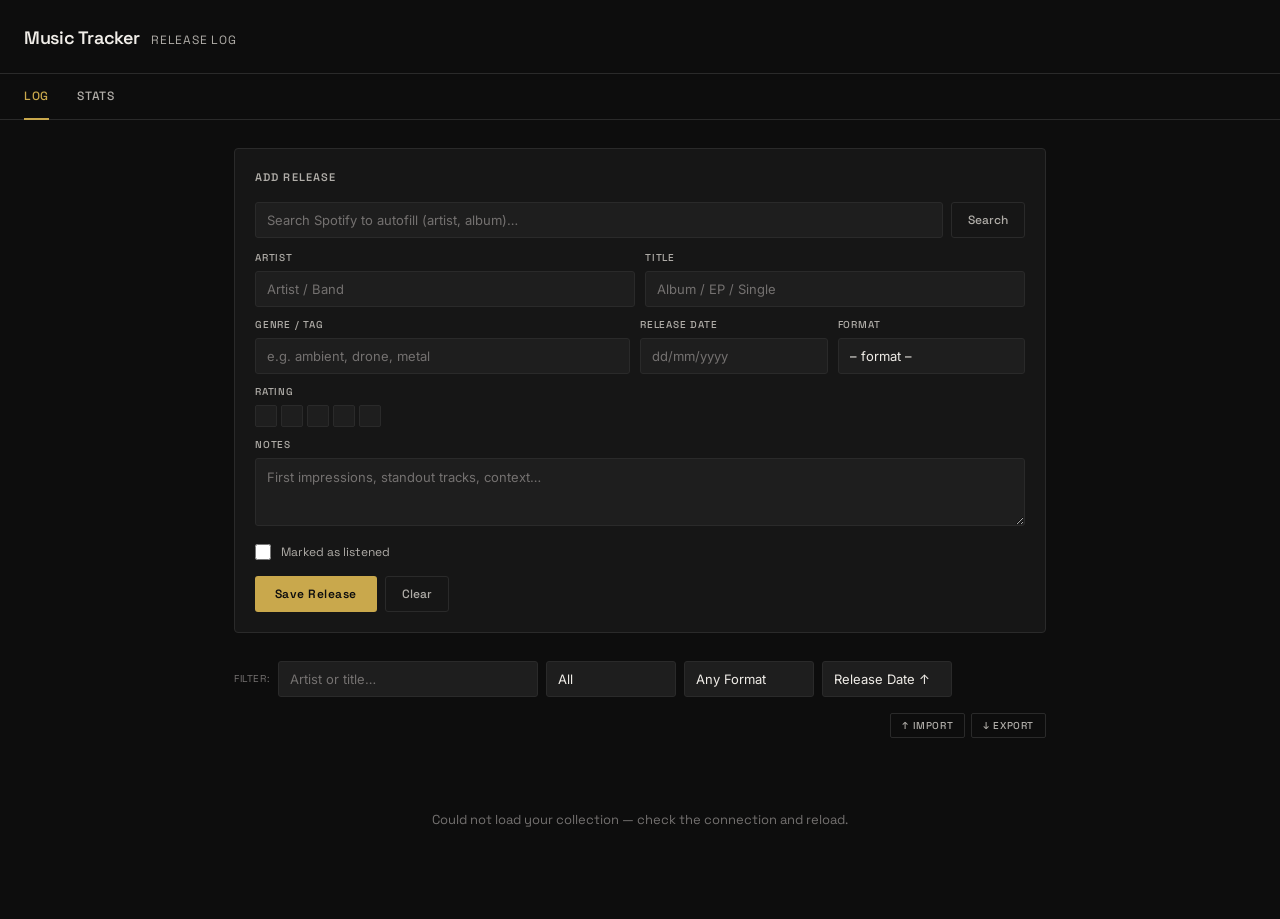
<file: music-tracker-v5.html>
<!DOCTYPE html>
<html lang="en">
<head>
<meta charset="UTF-8">
<meta name="viewport" content="width=device-width, initial-scale=1.0">
<title>Music Tracker</title>
<link rel="preconnect" href="https://fonts.googleapis.com">
<link rel="preconnect" href="https://fonts.gstatic.com" crossorigin>
<link href="https://fonts.googleapis.com/css2?family=Space+Grotesk:wght@300;400;500;600;700&family=Inter:wght@300;400;500&display=swap" rel="stylesheet">
<style>
  *, *::before, *::after { box-sizing: border-box; margin: 0; padding: 0; }

  :root {
    --bg: #0d0d0d;
    --surface: #161616;
    --surface-2: #1e1e1e;
    --border: #2a2a2a;
    --border-hover: #444444;
    --text: #f0ede8;
    --text-muted: #b0ada8;
    --text-dim: #747170;
    --gold: #c9a84c;
    --gold-dim: #9a7a38;
    --green: #6aaa7a;
    --red: #aa6a6a;
    --font-display: 'Space Grotesk', sans-serif;
    --font-body: 'Inter', sans-serif;
  }

  body {
    background: var(--bg);
    color: var(--text);
    font-family: var(--font-body);
    font-size: 14px;
    line-height: 1.6;
    min-height: 100vh;
  }

  /* HEADER */
  header {
    border-bottom: 1px solid var(--border);
    padding: 24px 24px 20px;
    display: flex;
    align-items: baseline;
    gap: 12px;
  }

  header h1 {
    font-family: var(--font-display);
    font-size: 18px;
    font-weight: 600;
    letter-spacing: -0.02em;
    color: var(--text);
  }

  header span {
    font-family: var(--font-display);
    font-size: 12px;
    font-weight: 400;
    color: var(--text-muted);
    letter-spacing: 0.06em;
    text-transform: uppercase;
  }

  .header-stats {
    margin-left: auto;
    display: flex;
    gap: 24px;
    align-items: center;
  }

  .stat-pill {
    text-align: right;
  }

  .stat-pill .num {
    font-family: var(--font-display);
    font-size: 18px;
    font-weight: 600;
    color: var(--gold);
    line-height: 1;
  }

  .stat-pill .lbl {
    font-size: 10px;
    color: var(--text-muted);
    letter-spacing: 0.08em;
    text-transform: uppercase;
  }

  /* TABS */
  .tabs {
    display: flex;
    border-bottom: 1px solid var(--border);
    padding: 0 24px;
  }

  .tab-btn {
    background: none;
    border: none;
    color: var(--text-muted);
    font-family: var(--font-display);
    font-size: 12px;
    font-weight: 500;
    letter-spacing: 0.06em;
    text-transform: uppercase;
    padding: 14px 0;
    margin-right: 28px;
    cursor: pointer;
    border-bottom: 2px solid transparent;
    margin-bottom: -1px;
    transition: color 0.15s, border-color 0.15s;
  }

  .tab-btn:hover { color: var(--text); }
  .tab-btn.active { color: var(--gold); border-bottom-color: var(--gold); }

  /* MAIN LAYOUT */
  .main {
    max-width: 860px;
    margin: 0 auto;
    padding: 28px 24px;
  }

  /* ADD FORM */
  .add-form {
    background: var(--surface);
    border: 1px solid var(--border);
    border-radius: 4px;
    padding: 20px;
    margin-bottom: 28px;
  }

  .hero-card{
    display: flex;
    gap: 16px;
    align-items: center;
    background: var(--surface);
    border: 1px solid var(--gold-dim);
    border-radius: 4px;
    padding: 18px 20px;
    margin-bottom: 22px;
  }
  .hero-cover{
    width: 72px;
    height: 72px;
    object-fit: cover;
    border-radius: 3px;
    flex-shrink: 0;
    box-shadow: 0 4px 12px rgba(0,0,0,0.4);
  }
  .hero-cover-placeholder{
    width: 72px;
    height: 72px;
    border-radius: 3px;
    background: var(--surface-2);
    border: 1px solid var(--border);
    display: flex;
    align-items: center;
    justify-content: center;
    font-size: 26px;
    color: var(--text-dim);
    flex-shrink: 0;
  }
  .hero-text{ flex: 1; min-width: 0; }
  .hero-tag{
    font-family: var(--font-display);
    font-size: 10px;
    font-weight: 600;
    letter-spacing: 0.1em;
    text-transform: uppercase;
    color: var(--gold);
    margin-bottom: 4px;
  }
  .hero-artist{
    font-family: var(--font-display);
    font-size: 17px;
    font-weight: 600;
    color: var(--text);
  }
  .hero-album{
    font-family: var(--font-display);
    font-size: 14px;
    color: var(--text-muted);
    margin-top: 1px;
  }
  .hero-empty{
    font-family: var(--font-display);
    font-size: 12.5px;
    color: var(--text-dim);
    margin-bottom: 22px;
  }

  .form-title {
    font-family: var(--font-display);
    font-size: 11px;
    font-weight: 600;
    letter-spacing: 0.1em;
    text-transform: uppercase;
    color: var(--text-muted);
    margin-bottom: 16px;
  }

  .spotify-search-row {
    display: flex;
    gap: 8px;
    margin-bottom: 12px;
  }
  .spotify-search-row input{ flex: 1; }
  .spotify-results{
    display: flex;
    flex-direction: column;
    gap: 6px;
    margin-bottom: 14px;
  }
  .spotify-result-item{
    display: flex;
    align-items: center;
    gap: 10px;
    padding: 8px 10px;
    background: var(--surface-2);
    border: 1px solid var(--border);
    border-radius: 3px;
    cursor: pointer;
    transition: border-color 0.15s;
  }
  .spotify-result-item:hover{ border-color: var(--gold-dim); }
  .spotify-result-item img{
    width: 36px;
    height: 36px;
    object-fit: cover;
    border-radius: 2px;
    flex-shrink: 0;
  }
  .spotify-result-text{ flex: 1; min-width: 0; }
  .spotify-result-artist{
    font-family: var(--font-display);
    font-size: 12px;
    color: var(--text);
  }
  .spotify-result-meta{
    font-size: 11px;
    color: var(--text-dim);
  }
  .spotify-status{
    font-size: 12px;
    color: var(--text-dim);
    margin-bottom: 10px;
  }

  .form-row {
    display: grid;
    gap: 10px;
    margin-bottom: 10px;
  }

  .form-row.two { grid-template-columns: 1fr 1fr; }
  .form-row.three { grid-template-columns: 2fr 1fr 1fr; }

  label {
    font-family: var(--font-display);
    font-size: 10px;
    font-weight: 500;
    letter-spacing: 0.08em;
    text-transform: uppercase;
    color: var(--text-muted);
    display: block;
    margin-bottom: 5px;
  }

  input[type="text"],
  input[type="number"],
  select,
  textarea {
    width: 100%;
    background: var(--surface-2);
    border: 1px solid var(--border);
    border-radius: 3px;
    color: var(--text);
    font-family: var(--font-body);
    font-size: 13px;
    padding: 9px 11px;
    outline: none;
    transition: border-color 0.15s;
    -webkit-appearance: none;
  }

  input[type="text"]:focus,
  input[type="number"]:focus,
  select:focus,
  textarea:focus {
    border-color: var(--gold-dim);
  }

  input::placeholder, textarea::placeholder { color: var(--text-dim); }

  textarea {
    resize: vertical;
    min-height: 68px;
    line-height: 1.5;
  }

  select option { background: var(--surface-2); }

  /* RATING INPUT */
  .rating-field { }
  .rating-blocks {
    display: flex;
    gap: 4px;
    margin-top: 2px;
  }

  .rating-block {
    width: 22px;
    height: 22px;
    border: 1px solid var(--border);
    background: var(--surface-2);
    cursor: pointer;
    border-radius: 2px;
    transition: background 0.1s, border-color 0.1s;
  }

  .rating-block.filled {
    background: var(--gold);
    border-color: var(--gold);
  }

  .rating-block:hover { border-color: var(--gold-dim); }

  /* LISTENED CHECKBOX */
  .check-row {
    display: flex;
    align-items: center;
    gap: 10px;
    margin-top: 6px;
  }

  .check-row input[type="checkbox"] {
    width: 16px;
    height: 16px;
    accent-color: var(--green);
    cursor: pointer;
  }

  .check-row label {
    margin: 0;
    font-size: 12px;
    color: var(--text-muted);
    cursor: pointer;
    text-transform: none;
    letter-spacing: 0;
    font-weight: 400;
  }

  /* BUTTONS */
  .btn-row {
    display: flex;
    gap: 8px;
    margin-top: 14px;
  }

  .btn-primary {
    background: var(--gold);
    border: none;
    border-radius: 3px;
    color: #0d0d0d;
    font-family: var(--font-display);
    font-size: 12px;
    font-weight: 600;
    letter-spacing: 0.04em;
    padding: 9px 20px;
    cursor: pointer;
    transition: opacity 0.15s;
  }

  .btn-primary:hover { opacity: 0.85; }

  .btn-ghost {
    background: none;
    border: 1px solid var(--border);
    border-radius: 3px;
    color: var(--text-muted);
    font-family: var(--font-display);
    font-size: 12px;
    font-weight: 500;
    padding: 9px 16px;
    cursor: pointer;
    transition: border-color 0.15s, color 0.15s;
  }

  .btn-ghost:hover { border-color: var(--border-hover); color: var(--text); }

  /* FILTERS */
  .filter-bar {
    display: flex;
    gap: 8px;
    margin-bottom: 16px;
    flex-wrap: wrap;
    align-items: center;
  }

  .filter-bar input[type="text"] {
    flex: 1;
    min-width: 160px;
    max-width: 260px;
  }

  .filter-bar select { max-width: 130px; }

  .filter-label {
    font-family: var(--font-display);
    font-size: 10px;
    color: var(--text-dim);
    letter-spacing: 0.06em;
    text-transform: uppercase;
    white-space: nowrap;
  }

  /* RELEASE CARDS */
  .release-list { display: flex; flex-direction: column; gap: 1px; }

  .release-card {
    background: var(--surface);
    border: 1px solid var(--border);
    border-radius: 4px;
    padding: 16px 18px;
    transition: border-color 0.15s;
    position: relative;
  }

  .release-card:hover { border-color: var(--border-hover); }
  .release-card.listened { border-left: 2px solid var(--green); }
  .release-card.unlistened { border-left: 2px solid var(--border); }

  .card-top {
    display: flex;
    align-items: flex-start;
    gap: 12px;
  }

  .cover-thumb{
    width: 48px;
    height: 48px;
    object-fit: cover;
    border-radius: 3px;
    flex-shrink: 0;
  }
  .cover-placeholder{
    width: 48px;
    height: 48px;
    border-radius: 3px;
    background: var(--surface-2);
    border: 1px solid var(--border);
    display: flex;
    align-items: center;
    justify-content: center;
    font-size: 18px;
    color: var(--text-dim);
    flex-shrink: 0;
  }

  .card-main { flex: 1; min-width: 0; }

  .card-artist {
    font-family: var(--font-display);
    font-size: 13px;
    font-weight: 600;
    color: var(--text);
    line-height: 1.3;
  }

  .card-title {
    font-family: var(--font-display);
    font-size: 13px;
    font-weight: 400;
    color: var(--text-muted);
    margin-left: 6px;
  }

  .card-meta {
    display: flex;
    gap: 8px;
    margin-top: 4px;
    flex-wrap: wrap;
  }

  .meta-tag {
    font-size: 10px;
    font-family: var(--font-display);
    letter-spacing: 0.05em;
    text-transform: uppercase;
    color: var(--text-dim);
    background: var(--surface-2);
    padding: 2px 7px;
    border-radius: 2px;
  }

  .meta-tag.format { color: var(--gold-dim); }

  .card-rating {
    display: flex;
    gap: 3px;
    flex-shrink: 0;
    align-items: flex-start;
    padding-top: 2px;
  }

  .card-dot {
    width: 8px;
    height: 8px;
    border-radius: 1px;
    background: var(--border);
  }

  .card-dot.filled { background: var(--gold); }

  .card-listened-badge {
    font-size: 9px;
    font-family: var(--font-display);
    letter-spacing: 0.08em;
    text-transform: uppercase;
    padding: 2px 7px;
    border-radius: 2px;
    flex-shrink: 0;
  }

  .badge-yes { background: rgba(90,138,106,0.15); color: var(--green); }
  .badge-no { background: var(--surface-2); color: var(--text-dim); }

  .card-notes {
    margin-top: 10px;
    padding-top: 10px;
    border-top: 1px solid var(--border);
    font-size: 13px;
    color: var(--text-muted);
    line-height: 1.6;
    font-style: italic;
  }

  .card-actions {
    display: flex;
    gap: 8px;
    margin-top: 12px;
    padding-top: 10px;
    border-top: 1px solid var(--border);
  }

  .btn-action {
    background: none;
    border: 1px solid var(--border);
    border-radius: 2px;
    color: var(--text-muted);
    font-family: var(--font-display);
    font-size: 10px;
    font-weight: 500;
    letter-spacing: 0.06em;
    text-transform: uppercase;
    padding: 5px 11px;
    cursor: pointer;
    transition: all 0.15s;
  }

  .btn-action:hover { border-color: var(--border-hover); color: var(--text); }
  .btn-action.danger:hover { border-color: var(--red); color: #c47272; }
  .btn-action.toggle-listened.active { border-color: var(--green); color: var(--green); }

  .revisit-btn {
    background: none;
    border: 1px solid var(--border);
    border-radius: 2px;
    color: var(--text-muted);
    font-family: var(--font-display);
    font-size: 11px;
    font-weight: 500;
    padding: 3px 9px;
    cursor: pointer;
    transition: all 0.15s;
    white-space: nowrap;
  }

  .revisit-btn:hover { border-color: var(--gold-dim); color: var(--gold); }

  /* WAVEFORM DIVIDER */
  .wave-divider {
    display: flex;
    align-items: center;
    gap: 3px;
    padding: 10px 0;
  }

  .wave-bar {
    width: 2px;
    background: var(--border);
    border-radius: 1px;
    animation: none;
  }

  /* EMPTY STATE */
  .empty-state {
    text-align: center;
    padding: 60px 20px;
  }

  .empty-state p {
    font-family: var(--font-display);
    color: var(--text-dim);
    font-size: 13px;
  }

  /* STATS PAGE */
  .stats-grid {
    display: grid;
    grid-template-columns: repeat(auto-fit, minmax(160px, 1fr));
    gap: 12px;
    margin-bottom: 28px;
  }

  .stats-card {
    background: var(--surface);
    border: 1px solid var(--border);
    border-radius: 4px;
    padding: 18px 20px;
  }

  .stats-card .big-num {
    font-family: var(--font-display);
    font-size: 36px;
    font-weight: 700;
    color: var(--gold);
    line-height: 1;
    margin-bottom: 4px;
  }

  .stats-card .big-label {
    font-family: var(--font-display);
    font-size: 10px;
    font-weight: 500;
    letter-spacing: 0.1em;
    text-transform: uppercase;
    color: var(--text-muted);
  }

  .stats-section-title {
    font-family: var(--font-display);
    font-size: 11px;
    font-weight: 600;
    letter-spacing: 0.1em;
    text-transform: uppercase;
    color: var(--text-muted);
    margin-bottom: 12px;
    margin-top: 24px;
    padding-bottom: 8px;
    border-bottom: 1px solid var(--border);
  }

  .top-list { display: flex; flex-direction: column; gap: 8px; }

  .top-item {
    display: flex;
    align-items: center;
    gap: 10px;
    padding: 10px 14px;
    background: var(--surface);
    border: 1px solid var(--border);
    border-radius: 3px;
  }

  .top-item .rank {
    font-family: var(--font-display);
    font-size: 11px;
    color: var(--gold);
    font-weight: 700;
    width: 18px;
    flex-shrink: 0;
  }

  .top-item .name {
    flex: 1;
    font-family: var(--font-display);
    font-size: 13px;
    color: var(--text);
  }

  .top-item .score {
    font-family: var(--font-display);
    font-size: 12px;
    color: var(--text-muted);
  }

  .genre-bars { display: flex; flex-direction: column; gap: 6px; }

  .genre-bar-row {
    display: flex;
    align-items: center;
    gap: 10px;
  }

  .genre-bar-label {
    font-family: var(--font-display);
    font-size: 11px;
    color: var(--text-muted);
    width: 100px;
    flex-shrink: 0;
    white-space: nowrap;
    overflow: hidden;
    text-overflow: ellipsis;
  }

  .genre-bar-track {
    flex: 1;
    height: 6px;
    background: var(--surface-2);
    border-radius: 3px;
    overflow: hidden;
  }

  .genre-bar-fill {
    height: 100%;
    background: var(--gold);
    border-radius: 3px;
    transition: width 0.5s ease;
  }

  .genre-bar-count {
    font-family: var(--font-display);
    font-size: 11px;
    color: var(--text-dim);
    width: 20px;
    text-align: right;
    flex-shrink: 0;
  }

  /* TOAST */
  .toast {
    position: fixed;
    bottom: 24px;
    right: 24px;
    background: var(--surface);
    border: 1px solid var(--gold-dim);
    border-radius: 3px;
    color: var(--text);
    font-family: var(--font-display);
    font-size: 12px;
    padding: 10px 16px;
    opacity: 0;
    transform: translateY(8px);
    transition: all 0.2s;
    pointer-events: none;
    z-index: 100;
  }

  .toast.show { opacity: 1; transform: translateY(0); }

  /* EDIT MODE */
  .release-card.editing { border-color: var(--gold-dim); }

  /* RESPONSIVE */
  @media (max-width: 600px) {
    .form-row.two, .form-row.three { grid-template-columns: 1fr; }
    .header-stats { display: none; }
    .filter-bar { gap: 6px; }
    .filter-bar input[type="text"] { max-width: 100%; }
  }
</style>
</head>
<body>

<header>
  <h1>Music Tracker</h1>
  <span>Release Log</span>
  <div class="header-stats" id="headerStats"></div>
</header>

<div class="tabs">
  <button class="tab-btn active" onclick="showTab('log')">Log</button>
  <button class="tab-btn" onclick="showTab('stats')">Stats</button>
</div>

<div class="main">

  <!-- LOG TAB -->
  <div id="tabLog">

    <div id="heroSlot"></div>

    <div class="add-form">
      <div class="form-title" id="formLabel">Add Release</div>

      <div class="spotify-search-row">
        <input type="text" id="spotifySearchInput" placeholder="Search Spotify to autofill (artist, album)…" onkeydown="if(event.key==='Enter'){event.preventDefault(); spotifySearch();}">
        <button class="btn-ghost" onclick="spotifySearch()">Search</button>
      </div>
      <div id="spotifyResults"></div>

      <div class="form-row two">
        <div>
          <label for="fArtist">Artist</label>
          <input type="text" id="fArtist" placeholder="Artist / Band">
        </div>
        <div>
          <label for="fTitle">Title</label>
          <input type="text" id="fTitle" placeholder="Album / EP / Single">
        </div>
      </div>

      <div class="form-row three">
        <div>
          <label for="fGenre">Genre / Tag</label>
          <input type="text" id="fGenre" placeholder="e.g. ambient, drone, metal">
        </div>
        <div>
          <label for="fYear">Release Date</label>
          <input type="text" id="fYear" placeholder="dd/mm/yyyy" maxlength="10">
        </div>
        <div>
          <label for="fFormat">Format</label>
          <select id="fFormat">
            <option value="">– format –</option>
            <option>LP</option>
            <option>EP</option>
            <option>Single</option>
            <option>Compilation</option>
            <option>Mixtape</option>
            <option>Demo</option>
            <option>Other</option>
          </select>
        </div>
      </div>

      <div class="form-row">
        <div>
          <label>Rating</label>
          <div class="rating-blocks" id="formRating">
            <div class="rating-block" onclick="setFormRating(1)"></div>
            <div class="rating-block" onclick="setFormRating(2)"></div>
            <div class="rating-block" onclick="setFormRating(3)"></div>
            <div class="rating-block" onclick="setFormRating(4)"></div>
            <div class="rating-block" onclick="setFormRating(5)"></div>
          </div>
        </div>
      </div>

      <div class="form-row">
        <div>
          <label for="fNotes">Notes</label>
          <textarea id="fNotes" placeholder="First impressions, standout tracks, context…"></textarea>
        </div>
      </div>

      <div class="check-row">
        <input type="checkbox" id="fListened">
        <label for="fListened">Marked as listened</label>
      </div>

      <div class="btn-row">
        <button class="btn-primary" onclick="saveRelease()">Save Release</button>
        <button class="btn-ghost" id="cancelBtn" onclick="cancelEdit()" style="display:none">Cancel</button>
        <button class="btn-ghost" onclick="clearForm()">Clear</button>
      </div>
    </div>

    <!-- FILTERS -->
    <div class="filter-bar">
      <span class="filter-label">Filter:</span>
      <input type="text" id="searchInput" placeholder="Artist or title…" oninput="renderList()">
      <select id="filterListened" onchange="renderList()">
        <option value="">All</option>
        <option value="yes">Listened</option>
        <option value="no">To Listen</option>
      </select>
      <select id="filterFormat" onchange="renderList()">
        <option value="">Any Format</option>
        <option>LP</option>
        <option>EP</option>
        <option>Single</option>
        <option>Compilation</option>
        <option>Mixtape</option>
        <option>Demo</option>
        <option>Other</option>
      </select>
      <select id="sortBy" onchange="renderList()">
        <option value="year-asc">Release Date ↑</option>
        <option value="year-desc">Release Date ↓</option>
        <option value="added-desc">Newest Added</option>
        <option value="added-asc">Oldest Added</option>
        <option value="rating-desc">Highest Rated</option>
        <option value="artist-asc">Artist A–Z</option>
        <option value="revisits-desc">Most Revisited</option>
      </select>
    </div>

    <div style="display:flex;justify-content:flex-end;margin-bottom:12px;gap:6px;">
      <button class="btn-action" onclick="importData()" title="Import a backup JSON file">↑ Import</button>
      <button class="btn-action" onclick="exportData()" title="Download a backup JSON file">↓ Export</button>
    </div>
    <div class="release-list" id="releaseList"></div>
  </div>

  <!-- STATS TAB -->
  <div id="tabStats" style="display:none">
    <div class="stats-grid" id="statsGrid"></div>
    <div id="statsExtra"></div>
  </div>

</div>

<div class="toast" id="toast"></div>

<script>
  // ── State ──────────────────────────────────────────
  let releases = [];

  // Cover art cache (Apple iTunes Search API, keyed by lowercase "artist|||title").
  // Value is an artwork URL once resolved, or null if a lookup found nothing.
  const coverCache = {};

  function coverKey(artist, title){
    return (artist || '').trim().toLowerCase() + '|||' + (title || '').trim().toLowerCase();
  }

  async function fetchCover(artist, title){
    const key = coverKey(artist, title);
    if(key in coverCache) return coverCache[key];
    coverCache[key] = undefined; // mark in-flight
    try{
      const term = `${artist || ''} ${title || ''}`.trim();
      const params = new URLSearchParams({ term, entity: 'album', limit: '1' });
      const res = await fetch(`https://itunes.apple.com/search?${params.toString()}`);
      const data = await res.json();
      const hit = data.results && data.results[0];
      coverCache[key] = hit && hit.artworkUrl100
        ? hit.artworkUrl100.replace('100x100', '300x300')
        : null;
    }catch(e){
      coverCache[key] = null;
    }
    renderHero();
    renderList();
    return coverCache[key];
  }

  // Returns cover HTML for a release, kicking off a background lookup the
  // first time a given artist/title pair is seen.
  function coverHtml(release, variant){
    const key = coverKey(release.artist, release.title);
    const cached = coverCache[key];
    const imgClass = variant === 'hero' ? 'hero-cover' : 'cover-thumb';
    const placeholderClass = variant === 'hero' ? 'hero-cover-placeholder' : 'cover-placeholder';
    if(cached === undefined){
      if(!(key in coverCache)) fetchCover(release.artist, release.title);
      return `<div class="${placeholderClass}">🎵</div>`;
    }
    if(!cached) return `<div class="${placeholderClass}">🎵</div>`;
    return `<img class="${imgClass}" src="${cached}" alt="" loading="lazy">`;
  }
  let formRating = 0;
  let editingId = null;

  // ── Airtable connection (via Cloudflare Worker proxy) ─
  // The Airtable token now lives only in the Worker's environment secrets —
  // it is never present in this file or in page source. Replace WORKER_URL
  // below with your deployed Worker's URL.
  const WORKER_URL = 'https://music-tracker.stephen-nolan85.workers.dev';
  const API_URL = WORKER_URL;
  // The same Worker also proxies Spotify Web API search (Client Credentials
  // flow, app-only — no user Spotify login needed). See music-tracker-worker.js.
  const SPOTIFY_PROXY_URL = `${WORKER_URL}/spotify`;

  async function airtableRequest(url, options = {}) {
    // Auth now happens inside the Worker — no token is attached client-side.
    const res = await fetch(url, {
      ...options,
      headers: {
        'Content-Type': 'application/json',
        ...(options.headers || {})
      }
    });
    if (!res.ok) {
      const errText = await res.text();
      throw new Error(`Airtable error ${res.status}: ${errText}`);
    }
    return res.json();
  }

  function recordToRelease(record) {
    const f = record.fields || {};
    return {
      id: record.id,
      artist: f['Artist'] || '',
      title: f['Title'] || '',
      genre: f['Genre'] || '',
      year: f['Release Date'] || '',
      format: f['Format'] || '',
      rating: f['Rating'] || 0,
      notes: f['Notes'] || '',
      listened: !!f['Listened'],
      revisits: f['Revisits'] || 0,
      addedAt: f['Added At'] || Date.now(),
      updatedAt: f['Updated At'] || Date.now(),
    };
  }

  function releaseToFields(entry) {
    return {
      'Artist': entry.artist,
      'Title': entry.title,
      'Genre': entry.genre,
      'Release Date': entry.year,
      'Format': entry.format || null,
      'Rating': entry.rating,
      'Notes': entry.notes,
      'Listened': entry.listened,
      'Revisits': entry.revisits,
      'Added At': entry.addedAt,
      'Updated At': entry.updatedAt,
    };
  }

  // ── Storage ────────────────────────────────────────
  async function loadReleases() {
    const container = document.getElementById('releaseList');
    container.innerHTML = '<div class="empty-state"><p>Loading your collection…</p></div>';
    try {
      let all = [];
      let offset = null;
      do {
        const url = offset ? `${API_URL}?offset=${offset}` : API_URL;
        const data = await airtableRequest(url);
        all = all.concat(data.records);
        offset = data.offset;
      } while (offset);
      releases = all.map(recordToRelease);
    } catch (e) {
      console.error('Load failed:', e);
      container.innerHTML = '<div class="empty-state"><p>Could not load your collection — check the connection and reload.</p></div>';
      return;
    }
    renderHero();
    renderList();
    updateHeaderStats();
  }

  // ── Form Rating ────────────────────────────────────
  function setFormRating(val) {
    // Toggle off if clicking same value
    formRating = (formRating === val) ? 0 : val;
    updateFormRatingUI();
  }

  function updateFormRatingUI() {
    const blocks = document.querySelectorAll('#formRating .rating-block');
    blocks.forEach((b, i) => {
      b.classList.toggle('filled', i < formRating);
    });
  }

  // ── Save / Edit ────────────────────────────────────
  // ── Spotify-assisted add ────────────────────────────
  // Uses the Worker's Spotify proxy (Client Credentials — public catalog
  // search only, no user login). Lets you search Spotify's catalog and
  // autofill Artist/Title/Release Date/Format/Genre from a result.
  let lastSpotifyResults = [];

  async function spotifySearch(){
    const q = document.getElementById('spotifySearchInput').value.trim();
    const resultsEl = document.getElementById('spotifyResults');
    if(!q){
      resultsEl.innerHTML = '';
      return;
    }
    resultsEl.innerHTML = '<div class="spotify-status">Searching…</div>';
    try{
      const params = new URLSearchParams({ q, type: 'album', limit: '5' });
      const res = await fetch(`${SPOTIFY_PROXY_URL}/v1/search?${params.toString()}`);
      if(!res.ok) throw new Error(`Spotify search error ${res.status}`);
      const data = await res.json();
      lastSpotifyResults = (data.albums && data.albums.items) || [];
      if(lastSpotifyResults.length === 0){
        resultsEl.innerHTML = '<div class="spotify-status">No matches — try a different search, or just fill the fields in by hand.</div>';
        return;
      }
      resultsEl.innerHTML = `<div class="spotify-results">` + lastSpotifyResults.map((album, i) => {
        const artistName = (album.artists || []).map(a => a.name).join(', ');
        const img = album.images && album.images[album.images.length > 1 ? 1 : 0];
        const cover = img
          ? `<img src="${img.url}" alt="">`
          : `<div class="cover-placeholder" style="width:36px;height:36px;">🎵</div>`;
        return `
          <div class="spotify-result-item" onclick="applySpotifyResult(${i})">
            ${cover}
            <div class="spotify-result-text">
              <div class="spotify-result-artist">${esc(artistName)} — ${esc(album.name)}</div>
              <div class="spotify-result-meta">${esc(album.release_date || '')} · ${esc(album.album_type || '')}</div>
            </div>
          </div>
        `;
      }).join('') + `</div>`;
    }catch(e){
      console.error('Spotify search failed:', e);
      resultsEl.innerHTML = '<div class="spotify-status">Search failed — check your connection, or just fill the fields in by hand.</div>';
    }
  }

  function formatFromSpotifyAlbumType(albumType, totalTracks){
    if(albumType === 'single') return (totalTracks && totalTracks > 1) ? 'EP' : 'Single';
    if(albumType === 'compilation') return 'Compilation';
    if(albumType === 'album') return 'LP';
    return '';
  }

  // Converts Spotify's release_date (which may be a bare year, YYYY-MM, or
  // full YYYY-MM-DD depending on precision) into the tracker's dd/mm/yyyy.
  function spotifyDateToTrackerFormat(releaseDate){
    if(!releaseDate) return '';
    const parts = releaseDate.split('-');
    if(parts.length === 3) return `${parts[2]}/${parts[1]}/${parts[0]}`;
    if(parts.length === 1) return parts[0]; // year-only precision
    return releaseDate;
  }

  async function applySpotifyResult(index){
    const album = lastSpotifyResults[index];
    if(!album) return;
    const artistName = (album.artists || []).map(a => a.name).join(', ');

    document.getElementById('fArtist').value = artistName;
    document.getElementById('fTitle').value = album.name || '';
    document.getElementById('fYear').value = spotifyDateToTrackerFormat(album.release_date);
    document.getElementById('fFormat').value = formatFromSpotifyAlbumType(album.album_type, album.total_tracks);

    // Genre isn't on the album object — look it up via the primary artist,
    // best-effort only (fine if it fails, genre just stays blank).
    const primaryArtistId = album.artists && album.artists[0] && album.artists[0].id;
    if(primaryArtistId){
      try{
        const res = await fetch(`${SPOTIFY_PROXY_URL}/v1/artists/${primaryArtistId}`);
        if(res.ok){
          const artistData = await res.json();
          if(artistData.genres && artistData.genres.length){
            document.getElementById('fGenre').value = artistData.genres.slice(0, 3).join(', ');
          }
        }
      }catch(e){
        console.error('Spotify artist genre lookup failed:', e);
      }
    }

    document.getElementById('spotifyResults').innerHTML = '';
    document.getElementById('spotifySearchInput').value = '';
    showToast('Filled in from Spotify — check it over before saving.');
  }

  async function saveRelease() {
    const artist = document.getElementById('fArtist').value.trim();
    const title = document.getElementById('fTitle').value.trim();
    if (!artist && !title) { showToast('Add at least an artist or title.'); return; }

    if (!editingId) {
      const dupe = findDuplicate(artist, title);
      if (dupe && !confirm(`This looks like it might already be in your collection:\n\n"${dupe.title || '(no title)'}" — ${dupe.artist || '(no artist)'}\n\nAdd it anyway?`)) {
        return;
      }
    }

    const existing = editingId ? releases.find(r => r.id === editingId) : null;

    const entry = {
      id: editingId || null,
      artist,
      title,
      genre: document.getElementById('fGenre').value.trim(),
      year: document.getElementById('fYear').value.trim(),
      format: document.getElementById('fFormat').value,
      rating: formRating,
      notes: document.getElementById('fNotes').value.trim(),
      listened: document.getElementById('fListened').checked,
      revisits: existing ? (existing.revisits || 0) : 0,
      addedAt: existing ? existing.addedAt : Date.now(),
      updatedAt: Date.now(),
    };

    const wasEditing = !!editingId;
    try {
      if (editingId) {
        await airtableRequest(API_URL, {
          method: 'PATCH',
          body: JSON.stringify({ records: [{ id: editingId, fields: releaseToFields(entry) }] })
        });
        entry.id = editingId;
        const idx = releases.findIndex(r => r.id === editingId);
        if (idx !== -1) releases[idx] = entry;
      } else {
        const data = await airtableRequest(API_URL, {
          method: 'POST',
          body: JSON.stringify({ records: [{ fields: releaseToFields(entry) }] })
        });
        releases.unshift(recordToRelease(data.records[0]));
      }
    } catch (e) {
      console.error('Save failed:', e);
      showToast('Could not save — check your connection and try again.');
      return;
    }

    editingId = null;
    clearForm();
    renderHero();
    renderList();
    updateHeaderStats();
    showToast(wasEditing ? 'Updated.' : 'Release saved.');
    document.getElementById('formLabel').textContent = 'Add Release';
    document.getElementById('cancelBtn').style.display = 'none';
  }

  function editRelease(id) {
    const r = releases.find(x => x.id === id);
    if (!r) return;
    editingId = id;
    document.getElementById('fArtist').value = r.artist;
    document.getElementById('fTitle').value = r.title;
    document.getElementById('fGenre').value = r.genre;
    document.getElementById('fYear').value = r.year;
    document.getElementById('fFormat').value = r.format;
    document.getElementById('fNotes').value = r.notes;
    document.getElementById('fListened').checked = r.listened;
    formRating = r.rating;
    updateFormRatingUI();
    document.getElementById('formLabel').textContent = 'Edit Release';
    document.getElementById('cancelBtn').style.display = '';
    window.scrollTo({ top: 0, behavior: 'smooth' });
  }

  function cancelEdit() {
    editingId = null;
    clearForm();
    document.getElementById('formLabel').textContent = 'Add Release';
    document.getElementById('cancelBtn').style.display = 'none';
  }

  function clearForm() {
    ['fArtist','fTitle','fGenre','fYear','fNotes'].forEach(id => document.getElementById(id).value = '');
    document.getElementById('fFormat').value = '';
    document.getElementById('fListened').checked = false;
    formRating = 0;
    updateFormRatingUI();
  }

  async function deleteRelease(id) {
    if (!confirm('Remove this release?')) return;
    try {
      await airtableRequest(`${API_URL}?records[]=${id}`, { method: 'DELETE' });
      releases = releases.filter(r => r.id !== id);
    } catch (e) {
      console.error('Delete failed:', e);
      showToast('Could not remove — check your connection and try again.');
      return;
    }
    renderHero();
    renderList();
    updateHeaderStats();
    showToast('Removed.');
  }

  async function toggleListened(id) {
    const r = releases.find(x => x.id === id);
    if (!r) return;
    const newVal = !r.listened;
    const newUpdatedAt = Date.now();
    try {
      await airtableRequest(API_URL, {
        method: 'PATCH',
        body: JSON.stringify({ records: [{ id, fields: { 'Listened': newVal, 'Updated At': newUpdatedAt } }] })
      });
      r.listened = newVal;
      r.updatedAt = newUpdatedAt;
    } catch (e) {
      console.error('Update failed:', e);
      showToast('Could not update — check your connection and try again.');
      return;
    }
    renderHero();
    renderList();
    updateHeaderStats();
  }

  // ── Render ─────────────────────────────────────────
  function getFiltered() {
    const q = document.getElementById('searchInput').value.toLowerCase();
    const fl = document.getElementById('filterListened').value;
    const ff = document.getElementById('filterFormat').value;
    const sort = document.getElementById('sortBy').value;

    let list = releases.filter(r => {
      if (q && !r.artist.toLowerCase().includes(q) && !r.title.toLowerCase().includes(q) && !r.genre.toLowerCase().includes(q)) return false;
      if (fl === 'yes' && !r.listened) return false;
      if (fl === 'no' && r.listened) return false;
      if (ff && r.format !== ff) return false;
      return true;
    });

    list.sort((a, b) => {
      if (sort === 'added-desc') return b.addedAt - a.addedAt;
      if (sort === 'added-asc') return a.addedAt - b.addedAt;
      if (sort === 'rating-desc') return b.rating - a.rating;
      if (sort === 'artist-asc') return a.artist.localeCompare(b.artist);
      if (sort === 'revisits-desc') return (b.revisits || 0) - (a.revisits || 0);
      if (sort === 'year-desc' || sort === 'year-asc') {
        const parseDate = d => { if (!d) return 0; const p = d.split('/'); return p.length === 3 ? parseInt(p[2]+p[1]+p[0]) : parseInt(d); };
        const diff = parseDate(a.year) - parseDate(b.year);
        return sort === 'year-desc' ? -diff : diff;
      }
      return 0;
    });

    return list;
  }

  function ratingDots(rating) {
    let html = '';
    for (let i = 1; i <= 5; i++) {
      html += `<div class="card-dot${i <= rating ? ' filled' : ''}"></div>`;
    }
    return html;
  }

  function renderHero(){
    const heroSlot = document.getElementById('heroSlot');
    const unlistened = releases.filter(r => !r.listened);
    if(unlistened.length === 0){
      heroSlot.innerHTML = releases.length === 0
        ? ''
        : '<div class="hero-empty">Everything logged has been marked listened — nothing queued up.</div>';
      return;
    }
    const next = [...unlistened].sort((a,b) => b.addedAt - a.addedAt)[0];
    heroSlot.innerHTML = `
      <div class="hero-card">
        ${coverHtml(next, 'hero')}
        <div class="hero-text">
          <div class="hero-tag">Queued to listen</div>
          <div class="hero-artist">${esc(next.artist)}</div>
          ${next.title ? `<div class="hero-album">${esc(next.title)}</div>` : ''}
        </div>
      </div>
    `;
  }

  function renderList() {
    const list = getFiltered();
    const container = document.getElementById('releaseList');

    if (list.length === 0) {
      container.innerHTML = `<div class="empty-state"><p>${releases.length === 0 ? 'No releases yet. Add one above.' : 'No matches.'}</p></div>`;
      return;
    }

    container.innerHTML = list.map(r => {
      const tags = [
        r.year ? `<span class="meta-tag">${esc(r.year)}</span>` : '',
        r.format ? `<span class="meta-tag format">${r.format}</span>` : '',
        r.genre ? r.genre.split(',').map(g => `<span class="meta-tag">${g.trim()}</span>`).join('') : '',
      ].filter(Boolean).join('');

      return `
      <div class="release-card ${r.listened ? 'listened' : 'unlistened'}" id="card-${r.id}">
        <div class="card-top">
          ${coverHtml(r, 'card')}
          <div class="card-main">
            <div>
              <span class="card-artist">${esc(r.artist)}</span>
              ${r.title ? `<span class="card-title">— ${esc(r.title)}</span>` : ''}
            </div>
            ${tags ? `<div class="card-meta">${tags}</div>` : ''}
          </div>
          <div style="display:flex;flex-direction:column;align-items:flex-end;gap:6px;flex-shrink:0">
            ${r.rating ? `<div class="card-rating">${ratingDots(r.rating)}</div>` : ''}
            <span class="card-listened-badge ${r.listened ? 'badge-yes' : 'badge-no'}">${r.listened ? 'Listened' : 'Not yet'}</span>
            <button class="revisit-btn" onclick="addRevisit('${r.id}')" title="Log a revisit">↺ ${r.revisits || 0}</button>
          </div>
        </div>
        ${r.notes ? `<div class="card-notes">${esc(r.notes)}</div>` : ''}
        <div class="card-actions">
          <button class="btn-action toggle-listened${r.listened ? ' active' : ''}" onclick="toggleListened('${r.id}')">${r.listened ? '✓ Listened' : 'Mark Listened'}</button>
          <button class="btn-action" onclick="editRelease('${r.id}')">Edit</button>
          <button class="btn-action danger" onclick="deleteRelease('${r.id}')">Remove</button>
        </div>
      </div>`;
    }).join('');
  }

  // ── Stats ──────────────────────────────────────────
  function renderStats() {
    if (releases.length === 0) {
      document.getElementById('statsGrid').innerHTML = '<p style="color:var(--text-dim);font-family:var(--font-display);font-size:13px;">No data yet.</p>';
      document.getElementById('statsExtra').innerHTML = '';
      return;
    }

    const total = releases.length;
    const listened = releases.filter(r => r.listened).length;
    const rated = releases.filter(r => r.rating > 0);
    const avgRating = rated.length ? (rated.reduce((s, r) => s + r.rating, 0) / rated.length).toFixed(1) : '—';
    const pct = total ? Math.round((listened / total) * 100) : 0;

    document.getElementById('statsGrid').innerHTML = `
      <div class="stats-card"><div class="big-num">${total}</div><div class="big-label">Releases Logged</div></div>
      <div class="stats-card"><div class="big-num">${listened}</div><div class="big-label">Listened</div></div>
      <div class="stats-card"><div class="big-num">${total - listened}</div><div class="big-label">To Listen</div></div>
      <div class="stats-card"><div class="big-num">${pct}%</div><div class="big-label">Coverage</div></div>
      <div class="stats-card"><div class="big-num">${avgRating}</div><div class="big-label">Avg Rating</div></div>
    `;

    // Top rated
    const topRated = [...releases].filter(r => r.rating > 0).sort((a, b) => b.rating - a.rating).slice(0, 5);
    const topRatedHtml = topRated.length ? topRated.map((r, i) => `
      <div class="top-item">
        <span class="rank">${i + 1}</span>
        <span class="name">${esc(r.artist)}${r.title ? ` — ${esc(r.title)}` : ''}</span>
        <span class="score">${'▪'.repeat(r.rating)}${'·'.repeat(5 - r.rating)}</span>
      </div>`).join('') : '<p style="color:var(--text-dim);font-size:12px;">No rated releases yet.</p>';

    // Genre breakdown
    const genreCounts = {};
    releases.forEach(r => {
      if (r.genre) {
        r.genre.split(',').forEach(g => {
          const tag = g.trim().toLowerCase();
          if (tag) genreCounts[tag] = (genreCounts[tag] || 0) + 1;
        });
      }
    });
    const sortedGenres = Object.entries(genreCounts).sort((a, b) => b[1] - a[1]).slice(0, 8);
    const maxG = sortedGenres[0]?.[1] || 1;
    const genreHtml = sortedGenres.length ? `
      <div class="genre-bars">
        ${sortedGenres.map(([g, c]) => `
        <div class="genre-bar-row">
          <span class="genre-bar-label">${esc(g)}</span>
          <div class="genre-bar-track"><div class="genre-bar-fill" style="width:${Math.round((c / maxG) * 100)}%"></div></div>
          <span class="genre-bar-count">${c}</span>
        </div>`).join('')}
      </div>` : '<p style="color:var(--text-dim);font-size:12px;">No genre data.</p>';

    // Format breakdown
    const formatCounts = {};
    releases.forEach(r => { if (r.format) formatCounts[r.format] = (formatCounts[r.format] || 0) + 1; });
    const formatHtml = Object.entries(formatCounts).sort((a,b) => b[1]-a[1]).map(([f, c]) => `
      <div class="top-item">
        <span class="name">${esc(f)}</span>
        <span class="score">${c} release${c > 1 ? 's' : ''}</span>
      </div>`).join('') || '<p style="color:var(--text-dim);font-size:12px;">No format data.</p>';

    document.getElementById('statsExtra').innerHTML = `
      <div class="stats-section-title">Top Rated</div>
      <div class="top-list">${topRatedHtml}</div>
      <div class="stats-section-title">Genre Breakdown</div>
      ${genreHtml}
      <div class="stats-section-title">By Format</div>
      <div class="top-list">${formatHtml}</div>
    `;
  }

  // ── Header Stats ───────────────────────────────────
  function updateHeaderStats() {
    const total = releases.length;
    const listened = releases.filter(r => r.listened).length;
    const rated = releases.filter(r => r.rating > 0);
    const avgRating = rated.length ? (rated.reduce((s, r) => s + r.rating, 0) / rated.length).toFixed(1) : '—';
    document.getElementById('headerStats').innerHTML = `
      <div class="stat-pill"><div class="num">${total}</div><div class="lbl">Logged</div></div>
      <div class="stat-pill"><div class="num">${listened}</div><div class="lbl">Heard</div></div>
      <div class="stat-pill"><div class="num">${avgRating}</div><div class="lbl">Avg Rating</div></div>
    `;
  }

  // ── Tabs ───────────────────────────────────────────
  function showTab(tab) {
    document.getElementById('tabLog').style.display = tab === 'log' ? '' : 'none';
    document.getElementById('tabStats').style.display = tab === 'stats' ? '' : 'none';
    document.querySelectorAll('.tab-btn').forEach((b, i) => {
      b.classList.toggle('active', (i === 0 && tab === 'log') || (i === 1 && tab === 'stats'));
    });
    if (tab === 'stats') renderStats();
  }

  // ── Toast ──────────────────────────────────────────
  let toastTimer;
  function showToast(msg) {
    const t = document.getElementById('toast');
    t.textContent = msg;
    t.classList.add('show');
    clearTimeout(toastTimer);
    toastTimer = setTimeout(() => t.classList.remove('show'), 2200);
  }

  // ── Revisit ───────────────────────────────────────
  async function addRevisit(id) {
    const r = releases.find(x => x.id === id);
    if (!r) return;
    const newRevisits = (r.revisits || 0) + 1;
    const newUpdatedAt = Date.now();
    try {
      await airtableRequest(API_URL, {
        method: 'PATCH',
        body: JSON.stringify({ records: [{ id, fields: { 'Revisits': newRevisits, 'Updated At': newUpdatedAt } }] })
      });
      r.revisits = newRevisits;
      r.updatedAt = newUpdatedAt;
    } catch (e) {
      console.error('Revisit update failed:', e);
      showToast('Could not log revisit — check your connection and try again.');
      return;
    }
    renderList();
    showToast('Revisit logged.');
  }

  // ── Util ───────────────────────────────────────────
  function esc(str) {
    if (!str) return '';
    return str.replace(/&/g,'&amp;').replace(/</g,'&lt;').replace(/>/g,'&gt;').replace(/"/g,'&quot;');
  }

  // Finds an existing release with the same artist + title (case-insensitive,
  // trimmed). Returns the matching release, or null if none found.
  function findDuplicate(artist, title, excludeId) {
    const a = (artist || '').trim().toLowerCase();
    const t = (title || '').trim().toLowerCase();
    if (!a && !t) return null;
    return releases.find(r =>
      r.id !== excludeId &&
      (r.artist || '').trim().toLowerCase() === a &&
      (r.title || '').trim().toLowerCase() === t
    ) || null;
  }

  // ── Date auto-format ───────────────────────────────
  document.getElementById('fYear').addEventListener('input', function(e) {
    let v = e.target.value.replace(/[^0-9]/g, '');
    if (v.length > 8) v = v.slice(0, 8);
    if (v.length > 4) v = v.slice(0,2) + '/' + v.slice(2,4) + '/' + v.slice(4);
    else if (v.length > 2) v = v.slice(0,2) + '/' + v.slice(2);
    e.target.value = v;
  });

  // ── Export ─────────────────────────────────────────
  function exportData() {
    const json = JSON.stringify(releases, null, 2);
    const blob = new Blob([json], { type: 'application/json' });
    const url = URL.createObjectURL(blob);
    const a = document.createElement('a');
    a.href = url;
    const d = new Date();
    a.download = `music-tracker-backup-${d.getFullYear()}${String(d.getMonth()+1).padStart(2,'0')}${String(d.getDate()).padStart(2,'0')}.json`;
    a.click();
    URL.revokeObjectURL(url);
    showToast('Backup downloaded.');
  }

  function importData() {
    const input = document.createElement('input');
    input.type = 'file';
    input.accept = '.json,application/json';
    input.onchange = e => {
      const file = e.target.files[0];
      if (!file) return;
      const reader = new FileReader();
      reader.onload = async ev => {
        try {
          const parsed = JSON.parse(ev.target.result);
          if (!Array.isArray(parsed)) throw new Error('Invalid format');

          const dupeCount = parsed.filter(r => findDuplicate(r.artist, r.title)).length;
          const baseMsg = `Import ${parsed.length} release(s)? These will be added as new entries alongside your existing collection.`;
          const dupeMsg = dupeCount > 0
            ? `\n\nHeads up: ${dupeCount} of these look like they might already be in your collection (matched by artist + title) — they'll still be added as new entries, not merged.`
            : '';
          if (!confirm(baseMsg + dupeMsg)) return;

          // Airtable allows max 10 records per write — batch it.
          let imported = 0;
          for (let i = 0; i < parsed.length; i += 10) {
            const chunk = parsed.slice(i, i + 10);
            const records = chunk.map(r => ({ fields: releaseToFields(r) }));
            const data = await airtableRequest(API_URL, {
              method: 'POST',
              body: JSON.stringify({ records })
            });
            data.records.forEach(rec => releases.unshift(recordToRelease(rec)));
            imported += chunk.length;
          }

          renderHero();
          renderList();
          updateHeaderStats();
          showToast(`Imported ${imported} release(s).`);
        } catch(err) {
          console.error('Import failed:', err);
          showToast('Import failed – invalid file or connection issue.');
        }
      };
      reader.readAsText(file);
    };
    input.click();
  }

  // ── Init ───────────────────────────────────────────
  loadReleases();
</script>
</body>
</html>
</file>
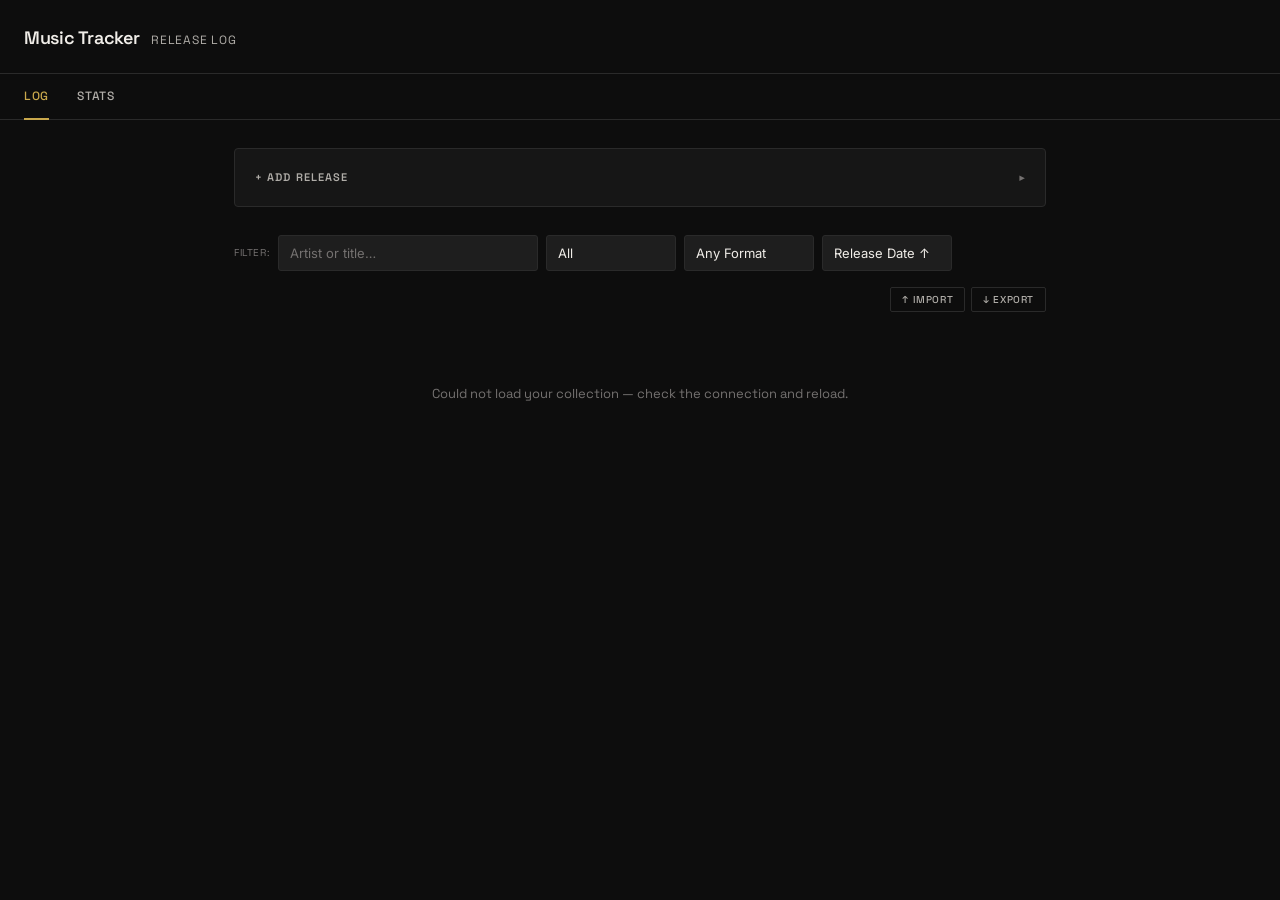
<file: music-tracker-v6.html>
<!DOCTYPE html>
<html lang="en">
<head>
<meta charset="UTF-8">
<meta name="viewport" content="width=device-width, initial-scale=1.0">
<title>Music Tracker</title>
<link rel="preconnect" href="https://fonts.googleapis.com">
<link rel="preconnect" href="https://fonts.gstatic.com" crossorigin>
<link href="https://fonts.googleapis.com/css2?family=Space+Grotesk:wght@300;400;500;600;700&family=Inter:wght@300;400;500&display=swap" rel="stylesheet">
<style>
  *, *::before, *::after { box-sizing: border-box; margin: 0; padding: 0; }

  :root {
    --bg: #0d0d0d;
    --surface: #161616;
    --surface-2: #1e1e1e;
    --border: #2a2a2a;
    --border-hover: #444444;
    --text: #f0ede8;
    --text-muted: #b0ada8;
    --text-dim: #747170;
    --gold: #c9a84c;
    --gold-dim: #9a7a38;
    --green: #6aaa7a;
    --red: #aa6a6a;
    --font-display: 'Space Grotesk', sans-serif;
    --font-body: 'Inter', sans-serif;
  }

  body {
    background: var(--bg);
    color: var(--text);
    font-family: var(--font-body);
    font-size: 14px;
    line-height: 1.6;
    min-height: 100vh;
  }

  /* HEADER */
  header {
    border-bottom: 1px solid var(--border);
    padding: 24px 24px 20px;
    display: flex;
    align-items: baseline;
    gap: 12px;
  }

  header h1 {
    font-family: var(--font-display);
    font-size: 18px;
    font-weight: 600;
    letter-spacing: -0.02em;
    color: var(--text);
  }

  header span {
    font-family: var(--font-display);
    font-size: 12px;
    font-weight: 400;
    color: var(--text-muted);
    letter-spacing: 0.06em;
    text-transform: uppercase;
  }

  .header-stats {
    margin-left: auto;
    display: flex;
    gap: 24px;
    align-items: center;
  }

  .stat-pill {
    text-align: right;
  }

  .stat-pill .num {
    font-family: var(--font-display);
    font-size: 18px;
    font-weight: 600;
    color: var(--gold);
    line-height: 1;
  }

  .stat-pill .lbl {
    font-size: 10px;
    color: var(--text-muted);
    letter-spacing: 0.08em;
    text-transform: uppercase;
  }

  /* TABS */
  .tabs {
    display: flex;
    border-bottom: 1px solid var(--border);
    padding: 0 24px;
  }

  .tab-btn {
    background: none;
    border: none;
    color: var(--text-muted);
    font-family: var(--font-display);
    font-size: 12px;
    font-weight: 500;
    letter-spacing: 0.06em;
    text-transform: uppercase;
    padding: 14px 0;
    margin-right: 28px;
    cursor: pointer;
    border-bottom: 2px solid transparent;
    margin-bottom: -1px;
    transition: color 0.15s, border-color 0.15s;
  }

  .tab-btn:hover { color: var(--text); }
  .tab-btn.active { color: var(--gold); border-bottom-color: var(--gold); }

  /* MAIN LAYOUT */
  .main {
    max-width: 860px;
    margin: 0 auto;
    padding: 28px 24px;
  }

  /* ADD FORM */
  .add-form {
    background: var(--surface);
    border: 1px solid var(--border);
    border-radius: 4px;
    padding: 20px;
    margin-bottom: 28px;
  }

  .hero-card{
    display: flex;
    gap: 16px;
    align-items: center;
    background: var(--surface);
    border: 1px solid var(--gold-dim);
    border-radius: 4px;
    padding: 18px 20px;
    margin-bottom: 22px;
  }
  .hero-cover{
    width: 72px;
    height: 72px;
    object-fit: cover;
    border-radius: 3px;
    flex-shrink: 0;
    box-shadow: 0 4px 12px rgba(0,0,0,0.4);
  }
  .hero-cover-placeholder{
    width: 72px;
    height: 72px;
    border-radius: 3px;
    background: var(--surface-2);
    border: 1px solid var(--border);
    display: flex;
    align-items: center;
    justify-content: center;
    font-size: 26px;
    color: var(--text-dim);
    flex-shrink: 0;
  }
  .hero-text{ flex: 1; min-width: 0; }
  .hero-tag{
    font-family: var(--font-display);
    font-size: 10px;
    font-weight: 600;
    letter-spacing: 0.1em;
    text-transform: uppercase;
    color: var(--gold);
    margin-bottom: 4px;
  }
  .hero-artist{
    font-family: var(--font-display);
    font-size: 17px;
    font-weight: 600;
    color: var(--text);
  }
  .hero-album{
    font-family: var(--font-display);
    font-size: 14px;
    color: var(--text-muted);
    margin-top: 1px;
  }
  .hero-empty{
    font-family: var(--font-display);
    font-size: 12.5px;
    color: var(--text-dim);
    margin-bottom: 22px;
  }

  .form-title {
    font-family: var(--font-display);
    font-size: 11px;
    font-weight: 600;
    letter-spacing: 0.1em;
    text-transform: uppercase;
    color: var(--text-muted);
    margin-bottom: 16px;
  }

  .spotify-search-row {
    display: flex;
    gap: 8px;
    margin-bottom: 12px;
  }
  .spotify-search-row input{ flex: 1; }
  .spotify-results{
    display: flex;
    flex-direction: column;
    gap: 6px;
    margin-bottom: 14px;
  }
  .spotify-result-item{
    display: flex;
    align-items: center;
    gap: 10px;
    padding: 8px 10px;
    background: var(--surface-2);
    border: 1px solid var(--border);
    border-radius: 3px;
    cursor: pointer;
    transition: border-color 0.15s;
  }
  .spotify-result-item:hover{ border-color: var(--gold-dim); }
  .spotify-result-item img{
    width: 36px;
    height: 36px;
    object-fit: cover;
    border-radius: 2px;
    flex-shrink: 0;
  }
  .spotify-result-text{ flex: 1; min-width: 0; }
  .spotify-result-artist{
    font-family: var(--font-display);
    font-size: 12px;
    color: var(--text);
  }
  .spotify-result-meta{
    font-size: 11px;
    color: var(--text-dim);
  }
  .spotify-status{
    font-size: 12px;
    color: var(--text-dim);
    margin-bottom: 10px;
  }

  .form-row {
    display: grid;
    gap: 10px;
    margin-bottom: 10px;
  }

  .form-row.two { grid-template-columns: 1fr 1fr; }
  .form-row.three { grid-template-columns: 2fr 1fr 1fr; }

  label {
    font-family: var(--font-display);
    font-size: 10px;
    font-weight: 500;
    letter-spacing: 0.08em;
    text-transform: uppercase;
    color: var(--text-muted);
    display: block;
    margin-bottom: 5px;
  }

  input[type="text"],
  input[type="number"],
  select,
  textarea {
    width: 100%;
    background: var(--surface-2);
    border: 1px solid var(--border);
    border-radius: 3px;
    color: var(--text);
    font-family: var(--font-body);
    font-size: 13px;
    padding: 9px 11px;
    outline: none;
    transition: border-color 0.15s;
    -webkit-appearance: none;
  }

  input[type="text"]:focus,
  input[type="number"]:focus,
  select:focus,
  textarea:focus {
    border-color: var(--gold-dim);
  }

  input::placeholder, textarea::placeholder { color: var(--text-dim); }

  textarea {
    resize: vertical;
    min-height: 68px;
    line-height: 1.5;
  }

  select option { background: var(--surface-2); }

  /* RATING INPUT */
  .rating-field { }
  .rating-blocks {
    display: flex;
    gap: 4px;
    margin-top: 2px;
  }

  .rating-block {
    width: 22px;
    height: 22px;
    border: 1px solid var(--border);
    background: var(--surface-2);
    cursor: pointer;
    border-radius: 2px;
    transition: background 0.1s, border-color 0.1s;
  }

  .rating-block.filled {
    background: var(--gold);
    border-color: var(--gold);
  }

  .rating-block:hover { border-color: var(--gold-dim); }

  /* LISTENED CHECKBOX */
  .check-row {
    display: flex;
    align-items: center;
    gap: 10px;
    margin-top: 6px;
  }

  .check-row input[type="checkbox"] {
    width: 16px;
    height: 16px;
    accent-color: var(--green);
    cursor: pointer;
  }

  .check-row label {
    margin: 0;
    font-size: 12px;
    color: var(--text-muted);
    cursor: pointer;
    text-transform: none;
    letter-spacing: 0;
    font-weight: 400;
  }

  /* BUTTONS */
  .btn-row {
    display: flex;
    gap: 8px;
    margin-top: 14px;
  }

  .btn-primary {
    background: var(--gold);
    border: none;
    border-radius: 3px;
    color: #0d0d0d;
    font-family: var(--font-display);
    font-size: 12px;
    font-weight: 600;
    letter-spacing: 0.04em;
    padding: 9px 20px;
    cursor: pointer;
    transition: opacity 0.15s;
  }

  .btn-primary:hover { opacity: 0.85; }

  .btn-ghost {
    background: none;
    border: 1px solid var(--border);
    border-radius: 3px;
    color: var(--text-muted);
    font-family: var(--font-display);
    font-size: 12px;
    font-weight: 500;
    padding: 9px 16px;
    cursor: pointer;
    transition: border-color 0.15s, color 0.15s;
  }

  .btn-ghost:hover { border-color: var(--border-hover); color: var(--text); }

  /* FILTERS */
  .filter-bar {
    display: flex;
    gap: 8px;
    margin-bottom: 16px;
    flex-wrap: wrap;
    align-items: center;
  }

  .filter-bar input[type="text"] {
    flex: 1;
    min-width: 160px;
    max-width: 260px;
  }

  .filter-bar select { max-width: 130px; }

  .filter-label {
    font-family: var(--font-display);
    font-size: 10px;
    color: var(--text-dim);
    letter-spacing: 0.06em;
    text-transform: uppercase;
    white-space: nowrap;
  }

  /* RELEASE CARDS */
  .release-list { display: flex; flex-direction: column; gap: 1px; }

  .release-card {
    background: var(--surface);
    border: 1px solid var(--border);
    border-radius: 4px;
    padding: 16px 18px;
    transition: border-color 0.15s;
    position: relative;
  }

  .release-card:hover { border-color: var(--border-hover); }
  .release-card.listened { border-left: 2px solid var(--green); }
  .release-card.unlistened { border-left: 2px solid var(--border); }

  .card-top {
    display: flex;
    align-items: flex-start;
    gap: 12px;
  }

  .cover-thumb{
    width: 48px;
    height: 48px;
    object-fit: cover;
    border-radius: 3px;
    flex-shrink: 0;
  }
  .cover-placeholder{
    width: 48px;
    height: 48px;
    border-radius: 3px;
    background: var(--surface-2);
    border: 1px solid var(--border);
    display: flex;
    align-items: center;
    justify-content: center;
    font-size: 18px;
    color: var(--text-dim);
    flex-shrink: 0;
  }

  .card-main { flex: 1; min-width: 0; }

  .card-artist {
    font-family: var(--font-display);
    font-size: 13px;
    font-weight: 600;
    color: var(--text);
    line-height: 1.3;
  }

  .card-title {
    font-family: var(--font-display);
    font-size: 13px;
    font-weight: 400;
    color: var(--text-muted);
    margin-left: 6px;
  }

  .card-meta {
    display: flex;
    gap: 8px;
    margin-top: 4px;
    flex-wrap: wrap;
  }

  .meta-tag {
    font-size: 10px;
    font-family: var(--font-display);
    letter-spacing: 0.05em;
    text-transform: uppercase;
    color: var(--text-dim);
    background: var(--surface-2);
    padding: 2px 7px;
    border-radius: 2px;
  }

  .meta-tag.format { color: var(--gold-dim); }

  .card-rating {
    display: flex;
    gap: 3px;
    flex-shrink: 0;
    align-items: flex-start;
    padding-top: 2px;
  }

  .card-dot {
    width: 8px;
    height: 8px;
    border-radius: 1px;
    background: var(--border);
  }

  .card-dot.filled { background: var(--gold); }

  .card-listened-badge {
    font-size: 9px;
    font-family: var(--font-display);
    letter-spacing: 0.08em;
    text-transform: uppercase;
    padding: 2px 7px;
    border-radius: 2px;
    flex-shrink: 0;
  }

  .badge-yes { background: rgba(90,138,106,0.15); color: var(--green); }
  .badge-no { background: var(--surface-2); color: var(--text-dim); }

  .card-notes {
    margin-top: 10px;
    padding-top: 10px;
    border-top: 1px solid var(--border);
    font-size: 13px;
    color: var(--text-muted);
    line-height: 1.6;
    font-style: italic;
  }

  .card-actions {
    display: flex;
    gap: 8px;
    margin-top: 12px;
    padding-top: 10px;
    border-top: 1px solid var(--border);
  }

  .btn-action {
    background: none;
    border: 1px solid var(--border);
    border-radius: 2px;
    color: var(--text-muted);
    font-family: var(--font-display);
    font-size: 10px;
    font-weight: 500;
    letter-spacing: 0.06em;
    text-transform: uppercase;
    padding: 5px 11px;
    cursor: pointer;
    transition: all 0.15s;
  }

  .btn-action:hover { border-color: var(--border-hover); color: var(--text); }
  .btn-action.danger:hover { border-color: var(--red); color: #c47272; }
  .btn-action.toggle-listened.active { border-color: var(--green); color: var(--green); }

  .revisit-btn {
    background: none;
    border: 1px solid var(--border);
    border-radius: 2px;
    color: var(--text-muted);
    font-family: var(--font-display);
    font-size: 11px;
    font-weight: 500;
    padding: 3px 9px;
    cursor: pointer;
    transition: all 0.15s;
    white-space: nowrap;
  }

  .revisit-btn:hover { border-color: var(--gold-dim); color: var(--gold); }

  /* WAVEFORM DIVIDER */
  .wave-divider {
    display: flex;
    align-items: center;
    gap: 3px;
    padding: 10px 0;
  }

  .wave-bar {
    width: 2px;
    background: var(--border);
    border-radius: 1px;
    animation: none;
  }

  /* EMPTY STATE */
  .empty-state {
    text-align: center;
    padding: 60px 20px;
  }

  .empty-state p {
    font-family: var(--font-display);
    color: var(--text-dim);
    font-size: 13px;
  }

  /* STATS PAGE */
  .stats-grid {
    display: grid;
    grid-template-columns: repeat(auto-fit, minmax(160px, 1fr));
    gap: 12px;
    margin-bottom: 28px;
  }

  .stats-card {
    background: var(--surface);
    border: 1px solid var(--border);
    border-radius: 4px;
    padding: 18px 20px;
  }

  .stats-card .big-num {
    font-family: var(--font-display);
    font-size: 36px;
    font-weight: 700;
    color: var(--gold);
    line-height: 1;
    margin-bottom: 4px;
  }

  .stats-card .big-label {
    font-family: var(--font-display);
    font-size: 10px;
    font-weight: 500;
    letter-spacing: 0.1em;
    text-transform: uppercase;
    color: var(--text-muted);
  }

  .stats-section-title {
    font-family: var(--font-display);
    font-size: 11px;
    font-weight: 600;
    letter-spacing: 0.1em;
    text-transform: uppercase;
    color: var(--text-muted);
    margin-bottom: 12px;
    margin-top: 24px;
    padding-bottom: 8px;
    border-bottom: 1px solid var(--border);
  }

  .top-list { display: flex; flex-direction: column; gap: 8px; }

  .top-item {
    display: flex;
    align-items: center;
    gap: 10px;
    padding: 10px 14px;
    background: var(--surface);
    border: 1px solid var(--border);
    border-radius: 3px;
  }

  .top-item .rank {
    font-family: var(--font-display);
    font-size: 11px;
    color: var(--gold);
    font-weight: 700;
    width: 18px;
    flex-shrink: 0;
  }

  .top-item .name {
    flex: 1;
    font-family: var(--font-display);
    font-size: 13px;
    color: var(--text);
  }

  .top-item .score {
    font-family: var(--font-display);
    font-size: 12px;
    color: var(--text-muted);
  }

  .genre-bars { display: flex; flex-direction: column; gap: 6px; }

  .genre-bar-row {
    display: flex;
    align-items: center;
    gap: 10px;
  }

  .genre-bar-label {
    font-family: var(--font-display);
    font-size: 11px;
    color: var(--text-muted);
    width: 100px;
    flex-shrink: 0;
    white-space: nowrap;
    overflow: hidden;
    text-overflow: ellipsis;
  }

  .genre-bar-track {
    flex: 1;
    height: 6px;
    background: var(--surface-2);
    border-radius: 3px;
    overflow: hidden;
  }

  .genre-bar-fill {
    height: 100%;
    background: var(--gold);
    border-radius: 3px;
    transition: width 0.5s ease;
  }

  .genre-bar-count {
    font-family: var(--font-display);
    font-size: 11px;
    color: var(--text-dim);
    width: 20px;
    text-align: right;
    flex-shrink: 0;
  }

  /* TOAST */
  .toast {
    position: fixed;
    bottom: 24px;
    right: 24px;
    background: var(--surface);
    border: 1px solid var(--gold-dim);
    border-radius: 3px;
    color: var(--text);
    font-family: var(--font-display);
    font-size: 12px;
    padding: 10px 16px;
    opacity: 0;
    transform: translateY(8px);
    transition: all 0.2s;
    pointer-events: none;
    z-index: 100;
  }

  .toast.show { opacity: 1; transform: translateY(0); }

  /* EDIT MODE */
  .release-card.editing { border-color: var(--gold-dim); }

  /* RESPONSIVE */
  @media (max-width: 600px) {
    .form-row.two, .form-row.three { grid-template-columns: 1fr; }
    .header-stats { display: none; }
    .filter-bar { gap: 6px; }
    .filter-bar input[type="text"] { max-width: 100%; }
  }

  /* ---- v6: collapsible add-form disclosure ---- */
  .disclosure-head{
    display: flex;
    align-items: center;
    justify-content: space-between;
    cursor: pointer;
    user-select: none;
    margin-bottom: 0;
  }
  .disclosure-chevron{
    font-size: 11px;
    color: var(--text-dim);
    transition: transform 0.15s;
  }
  .add-form.collapsed .disclosure-chevron{ transform: rotate(-90deg); }
  .add-form-body{
    margin-top: 16px;
  }
  .add-form.collapsed .add-form-body{ display: none; }

  /* ---- v6: overflow action menu on release cards ---- */
  .card-actions{ position: relative; }
  .btn-overflow{
    background: none;
    border: 1px solid var(--border);
    border-radius: 2px;
    color: var(--text-muted);
    font-family: var(--font-display);
    font-size: 12px;
    padding: 5px 9px;
    cursor: pointer;
    line-height: 1;
  }
  .btn-overflow:hover{ border-color: var(--border-hover); color: var(--text); }
  .overflow-menu{
    display: none;
    flex-direction: column;
    gap: 4px;
    position: absolute;
    right: 0;
    bottom: 100%;
    margin-bottom: 4px;
    background: var(--surface-2);
    border: 1px solid var(--border);
    border-radius: 4px;
    padding: 6px;
    box-shadow: 0 8px 20px rgba(0,0,0,0.45);
    z-index: 5;
    min-width: 140px;
  }
  .overflow-menu.open{ display: flex; }
  .overflow-menu button{
    background: none;
    border: none;
    color: var(--text);
    font-family: var(--font-display);
    font-size: 11.5px;
    text-align: left;
    padding: 7px 9px;
    border-radius: 3px;
    cursor: pointer;
  }
  .overflow-menu button:hover{ background: var(--surface); }
  .overflow-menu button.danger-item:hover{ color: #c47272; }
  .overflow-menu button.danger-item.confirming{ background: var(--red); color: #fff; }

  /* ---- v6: mobile filter sheet toggle ---- */
  .filter-toggle-row{
    display: none;
    align-items: center;
    justify-content: space-between;
    margin-bottom: 10px;
  }
  .filter-toggle-btn{
    background: var(--surface);
    border: 1px solid var(--border);
    border-radius: 3px;
    color: var(--text-muted);
    font-family: var(--font-display);
    font-size: 11px;
    padding: 7px 12px;
    cursor: pointer;
  }
  .filter-summary{
    font-size: 11px;
    color: var(--text-dim);
  }
  @media (max-width: 600px){
    .filter-toggle-row{ display: flex; }
    .filter-bar{ display: none; flex-direction: column; align-items: stretch; }
    .filter-bar.open{ display: flex; }
    .filter-bar select, .filter-bar input[type="text"]{ max-width: 100%; }
  }

  /* ---- v6: Spotify-sourced badge ---- */
  .spotify-badge{
    display: inline-flex;
    align-items: center;
    gap: 3px;
    font-size: 9px;
    font-family: var(--font-display);
    letter-spacing: 0.05em;
    text-transform: uppercase;
    color: var(--green);
    background: rgba(90,138,106,0.12);
    padding: 2px 6px;
    border-radius: 2px;
  }

  /* ---- v6: inline two-click confirm (duplicate warning, remove) ---- */
  .btn-action.danger.confirming{ border-color: var(--red); color: #fff; background: var(--red); }
</style>
</head>
<body>

<header>
  <h1>Music Tracker</h1>
  <span>Release Log</span>
  <div class="header-stats" id="headerStats"></div>
</header>

<div class="tabs">
  <button class="tab-btn active" onclick="showTab('log')">Log</button>
  <button class="tab-btn" onclick="showTab('stats')">Stats</button>
</div>

<div class="main">

  <!-- LOG TAB -->
  <div id="tabLog">

    <div id="heroSlot"></div>

    <div class="add-form collapsed" id="addFormDisclosure">
      <div class="disclosure-head" onclick="toggleAddForm()">
        <div class="form-title" id="formLabel" style="margin-bottom:0;">+ Add Release</div>
        <span class="disclosure-chevron">▾</span>
      </div>

      <div class="add-form-body">
      <div class="spotify-search-row">
        <input type="text" id="spotifySearchInput" placeholder="Search Spotify to autofill (artist, album)…" onkeydown="if(event.key==='Enter'){event.preventDefault(); spotifySearch();}">
        <button class="btn-ghost" onclick="spotifySearch()">Search</button>
      </div>
      <div id="spotifyResults"></div>

      <div class="form-row two">
        <div>
          <label for="fArtist">Artist</label>
          <input type="text" id="fArtist" placeholder="Artist / Band">
        </div>
        <div>
          <label for="fTitle">Title</label>
          <input type="text" id="fTitle" placeholder="Album / EP / Single">
        </div>
      </div>

      <div class="form-row three">
        <div>
          <label for="fGenre">Genre / Tag</label>
          <input type="text" id="fGenre" placeholder="e.g. ambient, drone, metal">
        </div>
        <div>
          <label for="fYear">Release Date</label>
          <input type="text" id="fYear" placeholder="dd/mm/yyyy" maxlength="10">
        </div>
        <div>
          <label for="fFormat">Format</label>
          <select id="fFormat">
            <option value="">– format –</option>
            <option>LP</option>
            <option>EP</option>
            <option>Single</option>
            <option>Compilation</option>
            <option>Mixtape</option>
            <option>Demo</option>
            <option>Other</option>
          </select>
        </div>
      </div>

      <div class="form-row">
        <div>
          <label>Rating</label>
          <div class="rating-blocks" id="formRating">
            <div class="rating-block" onclick="setFormRating(1)"></div>
            <div class="rating-block" onclick="setFormRating(2)"></div>
            <div class="rating-block" onclick="setFormRating(3)"></div>
            <div class="rating-block" onclick="setFormRating(4)"></div>
            <div class="rating-block" onclick="setFormRating(5)"></div>
          </div>
        </div>
      </div>

      <div class="form-row">
        <div>
          <label for="fNotes">Notes</label>
          <textarea id="fNotes" placeholder="First impressions, standout tracks, context…"></textarea>
        </div>
      </div>

      <div class="check-row">
        <input type="checkbox" id="fListened">
        <label for="fListened">Marked as listened</label>
      </div>

      <div class="btn-row">
        <button class="btn-primary" onclick="saveRelease()">Save Release</button>
        <button class="btn-ghost" id="cancelBtn" onclick="cancelEdit()" style="display:none">Cancel</button>
        <button class="btn-ghost" onclick="clearForm()">Clear</button>
      </div>
      </div>
    </div>

    <!-- FILTERS -->
    <div class="filter-toggle-row">
      <button class="filter-toggle-btn" onclick="toggleFilterPanel()" id="filterToggleBtn">Filters ▾</button>
      <span class="filter-summary" id="filterSummary"></span>
    </div>
    <div class="filter-bar" id="filterBar">
      <span class="filter-label">Filter:</span>
      <input type="text" id="searchInput" placeholder="Artist or title…" oninput="renderList(); updateFilterSummary();">
      <select id="filterListened" onchange="renderList(); updateFilterSummary();">
        <option value="">All</option>
        <option value="yes">Listened</option>
        <option value="no">To Listen</option>
      </select>
      <select id="filterFormat" onchange="renderList(); updateFilterSummary();">
        <option value="">Any Format</option>
        <option>LP</option>
        <option>EP</option>
        <option>Single</option>
        <option>Compilation</option>
        <option>Mixtape</option>
        <option>Demo</option>
        <option>Other</option>
      </select>
      <select id="sortBy" onchange="renderList()">
        <option value="year-asc">Release Date ↑</option>
        <option value="year-desc">Release Date ↓</option>
        <option value="added-desc">Newest Added</option>
        <option value="added-asc">Oldest Added</option>
        <option value="rating-desc">Highest Rated</option>
        <option value="artist-asc">Artist A–Z</option>
        <option value="revisits-desc">Most Revisited</option>
      </select>
    </div>

    <div style="display:flex;justify-content:flex-end;margin-bottom:12px;gap:6px;">
      <button class="btn-action" onclick="importData()" title="Import a backup JSON file">↑ Import</button>
      <button class="btn-action" onclick="exportData()" title="Download a backup JSON file">↓ Export</button>
    </div>
    <div class="release-list" id="releaseList"></div>
  </div>

  <!-- STATS TAB -->
  <div id="tabStats" style="display:none">
    <div class="stats-grid" id="statsGrid"></div>
    <div id="statsExtra"></div>
  </div>

</div>

<div class="toast" id="toast"></div>

<script>
  // ── State ──────────────────────────────────────────
  // ---- v6: collapsible add-form ----
  function toggleAddForm(){
    document.getElementById('addFormDisclosure').classList.toggle('collapsed');
  }

  // ---- v6: mobile filter sheet ----
  function toggleFilterPanel(){
    const bar = document.getElementById('filterBar');
    const btn = document.getElementById('filterToggleBtn');
    const open = bar.classList.toggle('open');
    btn.textContent = open ? 'Filters ▴' : 'Filters ▾';
  }
  function updateFilterSummary(){
    const summary = document.getElementById('filterSummary');
    if(!summary) return;
    const q = document.getElementById('searchInput').value.trim();
    const fl = document.getElementById('filterListened').value;
    const ff = document.getElementById('filterFormat').value;
    const active = [q ? 1 : 0, fl ? 1 : 0, ff ? 1 : 0].reduce((a,b) => a+b, 0);
    summary.textContent = active > 0 ? `${active} active` : '';
  }

  // ---- v6: per-card overflow action menu ----
  let openOverflowId = null;
  function toggleOverflowMenu(id){
    openOverflowId = (openOverflowId === id) ? null : id;
    renderList();
  }
  function closeOverflowMenu(){
    if(openOverflowId !== null){ openOverflowId = null; renderList(); }
  }
  document.addEventListener('click', function(e){
    if(openOverflowId !== null && !e.target.closest('.card-actions')){
      closeOverflowMenu();
    }
  });

  // ---- v6: inline two-click confirm for destructive removal ----
  let pendingRemoveId = null;
  let pendingRemoveTimer = null;
  function requestDeleteRelease(id){
    if(pendingRemoveId === id){
      clearTimeout(pendingRemoveTimer);
      pendingRemoveId = null;
      performDeleteRelease(id);
      return;
    }
    pendingRemoveId = id;
    clearTimeout(pendingRemoveTimer);
    pendingRemoveTimer = setTimeout(() => { pendingRemoveId = null; renderList(); }, 4000);
    renderList();
  }

  // ---- v6: lightweight custom confirm dialog (replaces native confirm()) ----
  // Used only for the bulk-import flow, where there's no persistent per-item
  // button to attach a two-click confirm to. Returns a Promise<boolean>.
  function showConfirmDialog(message, confirmLabel){
    return new Promise(resolve => {
      const overlay = document.createElement('div');
      overlay.style.cssText = 'position:fixed;inset:0;background:rgba(0,0,0,0.55);display:flex;align-items:center;justify-content:center;z-index:200;padding:20px;';
      const box = document.createElement('div');
      box.style.cssText = 'background:var(--surface);border:1px solid var(--gold-dim);border-radius:4px;padding:20px 22px;max-width:380px;font-family:var(--font-body);font-size:13px;color:var(--text);line-height:1.6;white-space:pre-line;';
      box.textContent = message;
      const btnRow = document.createElement('div');
      btnRow.style.cssText = 'display:flex;gap:8px;margin-top:16px;justify-content:flex-end;';
      const cancelBtn = document.createElement('button');
      cancelBtn.className = 'btn-ghost';
      cancelBtn.textContent = 'Cancel';
      const okBtn = document.createElement('button');
      okBtn.className = 'btn-primary';
      okBtn.textContent = confirmLabel || 'Confirm';
      btnRow.appendChild(cancelBtn);
      btnRow.appendChild(okBtn);
      box.appendChild(btnRow);
      overlay.appendChild(box);
      document.body.appendChild(overlay);
      function cleanup(result){
        document.body.removeChild(overlay);
        resolve(result);
      }
      cancelBtn.onclick = () => cleanup(false);
      okBtn.onclick = () => cleanup(true);
      overlay.onclick = (e) => { if(e.target === overlay) cleanup(false); };
    });
  }

  let releases = [];

  // Cover art cache (Apple iTunes Search API, keyed by lowercase "artist|||title").
  // Value is an artwork URL once resolved, or null if a lookup found nothing.
  const coverCache = {};

  function coverKey(artist, title){
    return (artist || '').trim().toLowerCase() + '|||' + (title || '').trim().toLowerCase();
  }

  async function fetchCover(artist, title){
    const key = coverKey(artist, title);
    if(key in coverCache) return coverCache[key];
    coverCache[key] = undefined; // mark in-flight
    try{
      const term = `${artist || ''} ${title || ''}`.trim();
      const params = new URLSearchParams({ term, entity: 'album', limit: '1' });
      const res = await fetch(`https://itunes.apple.com/search?${params.toString()}`);
      const data = await res.json();
      const hit = data.results && data.results[0];
      coverCache[key] = hit && hit.artworkUrl100
        ? hit.artworkUrl100.replace('100x100', '300x300')
        : null;
    }catch(e){
      coverCache[key] = null;
    }
    renderHero();
    renderList();
    return coverCache[key];
  }

  // Returns cover HTML for a release, kicking off a background lookup the
  // first time a given artist/title pair is seen.
  function coverHtml(release, variant){
    const key = coverKey(release.artist, release.title);
    const cached = coverCache[key];
    const imgClass = variant === 'hero' ? 'hero-cover' : 'cover-thumb';
    const placeholderClass = variant === 'hero' ? 'hero-cover-placeholder' : 'cover-placeholder';
    if(cached === undefined){
      if(!(key in coverCache)) fetchCover(release.artist, release.title);
      return `<div class="${placeholderClass}">🎵</div>`;
    }
    if(!cached) return `<div class="${placeholderClass}">🎵</div>`;
    return `<img class="${imgClass}" src="${cached}" alt="" loading="lazy">`;
  }
  let formRating = 0;
  let editingId = null;

  // ── Airtable connection (via Cloudflare Worker proxy) ─
  // The Airtable token now lives only in the Worker's environment secrets —
  // it is never present in this file or in page source. Replace WORKER_URL
  // below with your deployed Worker's URL.
  const WORKER_URL = 'https://music-tracker.stephen-nolan85.workers.dev';
  const API_URL = WORKER_URL;
  // The same Worker also proxies Spotify Web API search (Client Credentials
  // flow, app-only — no user Spotify login needed). See music-tracker-worker.js.
  const SPOTIFY_PROXY_URL = `${WORKER_URL}/spotify`;

  async function airtableRequest(url, options = {}) {
    // Auth now happens inside the Worker — no token is attached client-side.
    const res = await fetch(url, {
      ...options,
      headers: {
        'Content-Type': 'application/json',
        ...(options.headers || {})
      }
    });
    if (!res.ok) {
      const errText = await res.text();
      throw new Error(`Airtable error ${res.status}: ${errText}`);
    }
    return res.json();
  }

  function recordToRelease(record) {
    const f = record.fields || {};
    return {
      id: record.id,
      artist: f['Artist'] || '',
      title: f['Title'] || '',
      genre: f['Genre'] || '',
      year: f['Release Date'] || '',
      format: f['Format'] || '',
      rating: f['Rating'] || 0,
      notes: f['Notes'] || '',
      listened: !!f['Listened'],
      revisits: f['Revisits'] || 0,
      addedAt: f['Added At'] || Date.now(),
      updatedAt: f['Updated At'] || Date.now(),
      spotifyAdded: !!f['Spotify Added'],
    };
  }

  function releaseToFields(entry) {
    return {
      'Artist': entry.artist,
      'Title': entry.title,
      'Genre': entry.genre,
      'Release Date': entry.year,
      'Format': entry.format || null,
      'Rating': entry.rating,
      'Notes': entry.notes,
      'Listened': entry.listened,
      'Revisits': entry.revisits,
      'Added At': entry.addedAt,
      'Updated At': entry.updatedAt,
      'Spotify Added': !!entry.spotifyAdded,
    };
  }

  // ── Storage ────────────────────────────────────────
  async function loadReleases() {
    const container = document.getElementById('releaseList');
    container.innerHTML = '<div class="empty-state"><p>Loading your collection…</p></div>';
    try {
      let all = [];
      let offset = null;
      do {
        const url = offset ? `${API_URL}?offset=${offset}` : API_URL;
        const data = await airtableRequest(url);
        all = all.concat(data.records);
        offset = data.offset;
      } while (offset);
      releases = all.map(recordToRelease);
    } catch (e) {
      console.error('Load failed:', e);
      container.innerHTML = '<div class="empty-state"><p>Could not load your collection — check the connection and reload.</p></div>';
      return;
    }
    renderHero();
    renderList();
    updateHeaderStats();
  }

  // ── Form Rating ────────────────────────────────────
  function setFormRating(val) {
    // Toggle off if clicking same value
    formRating = (formRating === val) ? 0 : val;
    updateFormRatingUI();
  }

  function updateFormRatingUI() {
    const blocks = document.querySelectorAll('#formRating .rating-block');
    blocks.forEach((b, i) => {
      b.classList.toggle('filled', i < formRating);
    });
  }

  // ── Save / Edit ────────────────────────────────────
  // ── Spotify-assisted add ────────────────────────────
  // Uses the Worker's Spotify proxy (Client Credentials — public catalog
  // search only, no user login). Lets you search Spotify's catalog and
  // autofill Artist/Title/Release Date/Format/Genre from a result.
  let lastSpotifyResults = [];
  let filledFromSpotify = false;

  async function spotifySearch(){
    const q = document.getElementById('spotifySearchInput').value.trim();
    const resultsEl = document.getElementById('spotifyResults');
    if(!q){
      resultsEl.innerHTML = '';
      return;
    }
    resultsEl.innerHTML = '<div class="spotify-status">Searching…</div>';
    try{
      const params = new URLSearchParams({ q, type: 'album', limit: '5' });
      const res = await fetch(`${SPOTIFY_PROXY_URL}/v1/search?${params.toString()}`);
      if(!res.ok) throw new Error(`Spotify search error ${res.status}`);
      const data = await res.json();
      lastSpotifyResults = (data.albums && data.albums.items) || [];
      if(lastSpotifyResults.length === 0){
        resultsEl.innerHTML = '<div class="spotify-status">No matches — try a different search, or just fill the fields in by hand.</div>';
        return;
      }
      resultsEl.innerHTML = `<div class="spotify-results">` + lastSpotifyResults.map((album, i) => {
        const artistName = (album.artists || []).map(a => a.name).join(', ');
        const img = album.images && album.images[album.images.length > 1 ? 1 : 0];
        const cover = img
          ? `<img src="${img.url}" alt="">`
          : `<div class="cover-placeholder" style="width:36px;height:36px;">🎵</div>`;
        return `
          <div class="spotify-result-item" onclick="applySpotifyResult(${i})">
            ${cover}
            <div class="spotify-result-text">
              <div class="spotify-result-artist">${esc(artistName)} — ${esc(album.name)}</div>
              <div class="spotify-result-meta">${esc(album.release_date || '')} · ${esc(album.album_type || '')}</div>
            </div>
          </div>
        `;
      }).join('') + `</div>`;
    }catch(e){
      console.error('Spotify search failed:', e);
      resultsEl.innerHTML = '<div class="spotify-status">Search failed — check your connection, or just fill the fields in by hand.</div>';
    }
  }

  function formatFromSpotifyAlbumType(albumType, totalTracks){
    if(albumType === 'single') return (totalTracks && totalTracks > 1) ? 'EP' : 'Single';
    if(albumType === 'compilation') return 'Compilation';
    if(albumType === 'album') return 'LP';
    return '';
  }

  // Converts Spotify's release_date (which may be a bare year, YYYY-MM, or
  // full YYYY-MM-DD depending on precision) into the tracker's dd/mm/yyyy.
  function spotifyDateToTrackerFormat(releaseDate){
    if(!releaseDate) return '';
    const parts = releaseDate.split('-');
    if(parts.length === 3) return `${parts[2]}/${parts[1]}/${parts[0]}`;
    if(parts.length === 1) return parts[0]; // year-only precision
    return releaseDate;
  }

  async function applySpotifyResult(index){
    const album = lastSpotifyResults[index];
    if(!album) return;
    const artistName = (album.artists || []).map(a => a.name).join(', ');

    document.getElementById('fArtist').value = artistName;
    document.getElementById('fTitle').value = album.name || '';
    document.getElementById('fYear').value = spotifyDateToTrackerFormat(album.release_date);
    document.getElementById('fFormat').value = formatFromSpotifyAlbumType(album.album_type, album.total_tracks);

    // Genre isn't on the album object — look it up via the primary artist,
    // best-effort only (fine if it fails, genre just stays blank).
    const primaryArtistId = album.artists && album.artists[0] && album.artists[0].id;
    if(primaryArtistId){
      try{
        const res = await fetch(`${SPOTIFY_PROXY_URL}/v1/artists/${primaryArtistId}`);
        if(res.ok){
          const artistData = await res.json();
          if(artistData.genres && artistData.genres.length){
            document.getElementById('fGenre').value = artistData.genres.slice(0, 3).join(', ');
          }
        }
      }catch(e){
        console.error('Spotify artist genre lookup failed:', e);
      }
    }

    document.getElementById('spotifyResults').innerHTML = '';
    document.getElementById('spotifySearchInput').value = '';
    filledFromSpotify = true;
    showToast('Filled in from Spotify — check it over before saving.');
  }

  let pendingDuplicateKey = null;
  let pendingDuplicateTimer = null;

  async function saveRelease() {
    const artist = document.getElementById('fArtist').value.trim();
    const title = document.getElementById('fTitle').value.trim();
    if (!artist && !title) { showToast('Add at least an artist or title.'); return; }

    if (!editingId) {
      const dupe = findDuplicate(artist, title);
      const dupeKey = artist.toLowerCase() + '|||' + title.toLowerCase();
      if (dupe && pendingDuplicateKey !== dupeKey) {
        pendingDuplicateKey = dupeKey;
        clearTimeout(pendingDuplicateTimer);
        pendingDuplicateTimer = setTimeout(() => { pendingDuplicateKey = null; }, 6000);
        showToast(`Looks like "${dupe.title || '(no title)'}" — ${dupe.artist || '(no artist)'} is already here. Click Save again to add it anyway.`);
        return;
      }
      pendingDuplicateKey = null;
    }

    const existing = editingId ? releases.find(r => r.id === editingId) : null;

    const entry = {
      id: editingId || null,
      artist,
      title,
      genre: document.getElementById('fGenre').value.trim(),
      year: document.getElementById('fYear').value.trim(),
      format: document.getElementById('fFormat').value,
      rating: formRating,
      notes: document.getElementById('fNotes').value.trim(),
      listened: document.getElementById('fListened').checked,
      revisits: existing ? (existing.revisits || 0) : 0,
      addedAt: existing ? existing.addedAt : Date.now(),
      updatedAt: Date.now(),
      spotifyAdded: existing ? !!existing.spotifyAdded : filledFromSpotify,
    };

    const wasEditing = !!editingId;
    try {
      if (editingId) {
        await airtableRequest(API_URL, {
          method: 'PATCH',
          body: JSON.stringify({ records: [{ id: editingId, fields: releaseToFields(entry) }] })
        });
        entry.id = editingId;
        const idx = releases.findIndex(r => r.id === editingId);
        if (idx !== -1) releases[idx] = entry;
      } else {
        const data = await airtableRequest(API_URL, {
          method: 'POST',
          body: JSON.stringify({ records: [{ fields: releaseToFields(entry) }] })
        });
        releases.unshift(recordToRelease(data.records[0]));
      }
    } catch (e) {
      console.error('Save failed:', e);
      showToast('Could not save — check your connection and try again.');
      return;
    }

    editingId = null;
    clearForm();
    renderHero();
    renderList();
    updateHeaderStats();
    showToast(wasEditing ? 'Updated.' : 'Release saved.');
    document.getElementById('formLabel').textContent = 'Add Release';
    document.getElementById('cancelBtn').style.display = 'none';
    if (wasEditing) document.getElementById('addFormDisclosure').classList.add('collapsed');
  }

  function editRelease(id) {
    const r = releases.find(x => x.id === id);
    if (!r) return;
    editingId = id;
    filledFromSpotify = false;
    document.getElementById('fArtist').value = r.artist;
    document.getElementById('fTitle').value = r.title;
    document.getElementById('fGenre').value = r.genre;
    document.getElementById('fYear').value = r.year;
    document.getElementById('fFormat').value = r.format;
    document.getElementById('fNotes').value = r.notes;
    document.getElementById('fListened').checked = r.listened;
    formRating = r.rating;
    updateFormRatingUI();
    document.getElementById('formLabel').textContent = 'Edit Release';
    document.getElementById('cancelBtn').style.display = '';
    document.getElementById('addFormDisclosure').classList.remove('collapsed');
    closeOverflowMenu();
    window.scrollTo({ top: 0, behavior: 'smooth' });
  }

  function cancelEdit() {
    editingId = null;
    clearForm();
    document.getElementById('formLabel').textContent = 'Add Release';
    document.getElementById('cancelBtn').style.display = 'none';
    document.getElementById('addFormDisclosure').classList.add('collapsed');
  }

  function clearForm() {
    ['fArtist','fTitle','fGenre','fYear','fNotes'].forEach(id => document.getElementById(id).value = '');
    document.getElementById('fFormat').value = '';
    document.getElementById('fListened').checked = false;
    formRating = 0;
    updateFormRatingUI();
    filledFromSpotify = false;
  }

  async function performDeleteRelease(id) {
    try {
      await airtableRequest(`${API_URL}?records[]=${id}`, { method: 'DELETE' });
      releases = releases.filter(r => r.id !== id);
    } catch (e) {
      console.error('Delete failed:', e);
      showToast('Could not remove — check your connection and try again.');
      return;
    }
    closeOverflowMenu();
    renderHero();
    renderList();
    updateHeaderStats();
    showToast('Removed.');
  }

  async function toggleListened(id) {
    const r = releases.find(x => x.id === id);
    if (!r) return;
    const newVal = !r.listened;
    const newUpdatedAt = Date.now();
    try {
      await airtableRequest(API_URL, {
        method: 'PATCH',
        body: JSON.stringify({ records: [{ id, fields: { 'Listened': newVal, 'Updated At': newUpdatedAt } }] })
      });
      r.listened = newVal;
      r.updatedAt = newUpdatedAt;
    } catch (e) {
      console.error('Update failed:', e);
      showToast('Could not update — check your connection and try again.');
      return;
    }
    renderHero();
    renderList();
    updateHeaderStats();
  }

  // ── Render ─────────────────────────────────────────
  function getFiltered() {
    const q = document.getElementById('searchInput').value.toLowerCase();
    const fl = document.getElementById('filterListened').value;
    const ff = document.getElementById('filterFormat').value;
    const sort = document.getElementById('sortBy').value;

    let list = releases.filter(r => {
      if (q && !r.artist.toLowerCase().includes(q) && !r.title.toLowerCase().includes(q) && !r.genre.toLowerCase().includes(q)) return false;
      if (fl === 'yes' && !r.listened) return false;
      if (fl === 'no' && r.listened) return false;
      if (ff && r.format !== ff) return false;
      return true;
    });

    list.sort((a, b) => {
      if (sort === 'added-desc') return b.addedAt - a.addedAt;
      if (sort === 'added-asc') return a.addedAt - b.addedAt;
      if (sort === 'rating-desc') return b.rating - a.rating;
      if (sort === 'artist-asc') return a.artist.localeCompare(b.artist);
      if (sort === 'revisits-desc') return (b.revisits || 0) - (a.revisits || 0);
      if (sort === 'year-desc' || sort === 'year-asc') {
        const parseDate = d => { if (!d) return 0; const p = d.split('/'); return p.length === 3 ? parseInt(p[2]+p[1]+p[0]) : parseInt(d); };
        const diff = parseDate(a.year) - parseDate(b.year);
        return sort === 'year-desc' ? -diff : diff;
      }
      return 0;
    });

    return list;
  }

  function ratingDots(rating) {
    let html = '';
    for (let i = 1; i <= 5; i++) {
      html += `<div class="card-dot${i <= rating ? ' filled' : ''}"></div>`;
    }
    return html;
  }

  function renderHero(){
    const heroSlot = document.getElementById('heroSlot');
    const unlistened = releases.filter(r => !r.listened);
    if(unlistened.length === 0){
      heroSlot.innerHTML = releases.length === 0
        ? ''
        : '<div class="hero-empty">Everything logged has been marked listened — nothing queued up.</div>';
      return;
    }
    const next = [...unlistened].sort((a,b) => b.addedAt - a.addedAt)[0];
    heroSlot.innerHTML = `
      <div class="hero-card">
        ${coverHtml(next, 'hero')}
        <div class="hero-text">
          <div class="hero-tag">Queued to listen</div>
          <div class="hero-artist">${esc(next.artist)}</div>
          ${next.title ? `<div class="hero-album">${esc(next.title)}</div>` : ''}
        </div>
      </div>
    `;
  }

  function renderList() {
    const list = getFiltered();
    const container = document.getElementById('releaseList');

    if (list.length === 0) {
      container.innerHTML = `<div class="empty-state"><p>${releases.length === 0 ? 'No releases yet. Add one above.' : 'No matches.'}</p></div>`;
      return;
    }

    container.innerHTML = list.map(r => {
      const tags = [
        r.year ? `<span class="meta-tag">${esc(r.year)}</span>` : '',
        r.format ? `<span class="meta-tag format">${r.format}</span>` : '',
        r.genre ? r.genre.split(',').map(g => `<span class="meta-tag">${g.trim()}</span>`).join('') : '',
        r.spotifyAdded ? `<span class="spotify-badge">◉ Spotify</span>` : '',
      ].filter(Boolean).join('');

      return `
      <div class="release-card ${r.listened ? 'listened' : 'unlistened'}" id="card-${r.id}">
        <div class="card-top">
          ${coverHtml(r, 'card')}
          <div class="card-main">
            <div>
              <span class="card-artist">${esc(r.artist)}</span>
              ${r.title ? `<span class="card-title">— ${esc(r.title)}</span>` : ''}
            </div>
            ${tags ? `<div class="card-meta">${tags}</div>` : ''}
          </div>
          <div style="display:flex;flex-direction:column;align-items:flex-end;gap:6px;flex-shrink:0">
            ${r.rating ? `<div class="card-rating">${ratingDots(r.rating)}</div>` : ''}
            <span class="card-listened-badge ${r.listened ? 'badge-yes' : 'badge-no'}">${r.listened ? 'Listened' : 'Not yet'}</span>
            <button class="revisit-btn" onclick="addRevisit('${r.id}')" title="Log a revisit">↺ ${r.revisits || 0}</button>
          </div>
        </div>
        ${r.notes ? `<div class="card-notes">${esc(r.notes)}</div>` : ''}
        <div class="card-actions">
          <button class="btn-action toggle-listened${r.listened ? ' active' : ''}" onclick="toggleListened('${r.id}')">${r.listened ? '✓ Listened' : 'Mark Listened'}</button>
          <button class="btn-overflow" onclick="toggleOverflowMenu('${r.id}')" title="More actions">•••</button>
          <div class="overflow-menu ${openOverflowId === r.id ? 'open' : ''}">
            <button onclick="editRelease('${r.id}')">✎ Edit</button>
            <button class="danger-item ${pendingRemoveId === r.id ? 'confirming' : ''}" onclick="requestDeleteRelease('${r.id}')">
              ${pendingRemoveId === r.id ? 'Confirm remove?' : '✕ Remove'}
            </button>
          </div>
        </div>
      </div>`;
    }).join('');
  }

  // ── Stats ──────────────────────────────────────────
  function renderStats() {
    if (releases.length === 0) {
      document.getElementById('statsGrid').innerHTML = '<p style="color:var(--text-dim);font-family:var(--font-display);font-size:13px;">No data yet.</p>';
      document.getElementById('statsExtra').innerHTML = '';
      return;
    }

    const total = releases.length;
    const listened = releases.filter(r => r.listened).length;
    const rated = releases.filter(r => r.rating > 0);
    const avgRating = rated.length ? (rated.reduce((s, r) => s + r.rating, 0) / rated.length).toFixed(1) : '—';
    const pct = total ? Math.round((listened / total) * 100) : 0;

    document.getElementById('statsGrid').innerHTML = `
      <div class="stats-card"><div class="big-num">${total}</div><div class="big-label">Releases Logged</div></div>
      <div class="stats-card"><div class="big-num">${listened}</div><div class="big-label">Listened</div></div>
      <div class="stats-card"><div class="big-num">${total - listened}</div><div class="big-label">To Listen</div></div>
      <div class="stats-card"><div class="big-num">${pct}%</div><div class="big-label">Coverage</div></div>
      <div class="stats-card"><div class="big-num">${avgRating}</div><div class="big-label">Avg Rating</div></div>
    `;

    // Top rated
    const topRated = [...releases].filter(r => r.rating > 0).sort((a, b) => b.rating - a.rating).slice(0, 5);
    const topRatedHtml = topRated.length ? topRated.map((r, i) => `
      <div class="top-item">
        <span class="rank">${i + 1}</span>
        <span class="name">${esc(r.artist)}${r.title ? ` — ${esc(r.title)}` : ''}</span>
        <span class="score">${'▪'.repeat(r.rating)}${'·'.repeat(5 - r.rating)}</span>
      </div>`).join('') : '<p style="color:var(--text-dim);font-size:12px;">No rated releases yet.</p>';

    // Genre breakdown
    const genreCounts = {};
    releases.forEach(r => {
      if (r.genre) {
        r.genre.split(',').forEach(g => {
          const tag = g.trim().toLowerCase();
          if (tag) genreCounts[tag] = (genreCounts[tag] || 0) + 1;
        });
      }
    });
    const sortedGenres = Object.entries(genreCounts).sort((a, b) => b[1] - a[1]).slice(0, 8);
    const maxG = sortedGenres[0]?.[1] || 1;
    const genreHtml = sortedGenres.length ? `
      <div class="genre-bars">
        ${sortedGenres.map(([g, c]) => `
        <div class="genre-bar-row">
          <span class="genre-bar-label">${esc(g)}</span>
          <div class="genre-bar-track"><div class="genre-bar-fill" style="width:${Math.round((c / maxG) * 100)}%"></div></div>
          <span class="genre-bar-count">${c}</span>
        </div>`).join('')}
      </div>` : '<p style="color:var(--text-dim);font-size:12px;">No genre data.</p>';

    // Format breakdown
    const formatCounts = {};
    releases.forEach(r => { if (r.format) formatCounts[r.format] = (formatCounts[r.format] || 0) + 1; });
    const formatHtml = Object.entries(formatCounts).sort((a,b) => b[1]-a[1]).map(([f, c]) => `
      <div class="top-item">
        <span class="name">${esc(f)}</span>
        <span class="score">${c} release${c > 1 ? 's' : ''}</span>
      </div>`).join('') || '<p style="color:var(--text-dim);font-size:12px;">No format data.</p>';

    document.getElementById('statsExtra').innerHTML = `
      <div class="stats-section-title">Top Rated</div>
      <div class="top-list">${topRatedHtml}</div>
      <div class="stats-section-title">Genre Breakdown</div>
      ${genreHtml}
      <div class="stats-section-title">By Format</div>
      <div class="top-list">${formatHtml}</div>
    `;
  }

  // ── Header Stats ───────────────────────────────────
  function updateHeaderStats() {
    const total = releases.length;
    const listened = releases.filter(r => r.listened).length;
    const rated = releases.filter(r => r.rating > 0);
    const avgRating = rated.length ? (rated.reduce((s, r) => s + r.rating, 0) / rated.length).toFixed(1) : '—';
    document.getElementById('headerStats').innerHTML = `
      <div class="stat-pill"><div class="num">${total}</div><div class="lbl">Logged</div></div>
      <div class="stat-pill"><div class="num">${listened}</div><div class="lbl">Heard</div></div>
      <div class="stat-pill"><div class="num">${avgRating}</div><div class="lbl">Avg Rating</div></div>
    `;
  }

  // ── Tabs ───────────────────────────────────────────
  function showTab(tab) {
    document.getElementById('tabLog').style.display = tab === 'log' ? '' : 'none';
    document.getElementById('tabStats').style.display = tab === 'stats' ? '' : 'none';
    document.querySelectorAll('.tab-btn').forEach((b, i) => {
      b.classList.toggle('active', (i === 0 && tab === 'log') || (i === 1 && tab === 'stats'));
    });
    if (tab === 'stats') renderStats();
  }

  // ── Toast ──────────────────────────────────────────
  let toastTimer;
  function showToast(msg) {
    const t = document.getElementById('toast');
    t.textContent = msg;
    t.classList.add('show');
    clearTimeout(toastTimer);
    toastTimer = setTimeout(() => t.classList.remove('show'), 2200);
  }

  // ── Revisit ───────────────────────────────────────
  async function addRevisit(id) {
    const r = releases.find(x => x.id === id);
    if (!r) return;
    const newRevisits = (r.revisits || 0) + 1;
    const newUpdatedAt = Date.now();
    try {
      await airtableRequest(API_URL, {
        method: 'PATCH',
        body: JSON.stringify({ records: [{ id, fields: { 'Revisits': newRevisits, 'Updated At': newUpdatedAt } }] })
      });
      r.revisits = newRevisits;
      r.updatedAt = newUpdatedAt;
    } catch (e) {
      console.error('Revisit update failed:', e);
      showToast('Could not log revisit — check your connection and try again.');
      return;
    }
    renderList();
    showToast('Revisit logged.');
  }

  // ── Util ───────────────────────────────────────────
  function esc(str) {
    if (!str) return '';
    return str.replace(/&/g,'&amp;').replace(/</g,'&lt;').replace(/>/g,'&gt;').replace(/"/g,'&quot;');
  }

  // Finds an existing release with the same artist + title (case-insensitive,
  // trimmed). Returns the matching release, or null if none found.
  function findDuplicate(artist, title, excludeId) {
    const a = (artist || '').trim().toLowerCase();
    const t = (title || '').trim().toLowerCase();
    if (!a && !t) return null;
    return releases.find(r =>
      r.id !== excludeId &&
      (r.artist || '').trim().toLowerCase() === a &&
      (r.title || '').trim().toLowerCase() === t
    ) || null;
  }

  // ── Date auto-format ───────────────────────────────
  document.getElementById('fYear').addEventListener('input', function(e) {
    let v = e.target.value.replace(/[^0-9]/g, '');
    if (v.length > 8) v = v.slice(0, 8);
    if (v.length > 4) v = v.slice(0,2) + '/' + v.slice(2,4) + '/' + v.slice(4);
    else if (v.length > 2) v = v.slice(0,2) + '/' + v.slice(2);
    e.target.value = v;
  });

  // ── Export ─────────────────────────────────────────
  function exportData() {
    const json = JSON.stringify(releases, null, 2);
    const blob = new Blob([json], { type: 'application/json' });
    const url = URL.createObjectURL(blob);
    const a = document.createElement('a');
    a.href = url;
    const d = new Date();
    a.download = `music-tracker-backup-${d.getFullYear()}${String(d.getMonth()+1).padStart(2,'0')}${String(d.getDate()).padStart(2,'0')}.json`;
    a.click();
    URL.revokeObjectURL(url);
    showToast('Backup downloaded.');
  }

  function importData() {
    const input = document.createElement('input');
    input.type = 'file';
    input.accept = '.json,application/json';
    input.onchange = e => {
      const file = e.target.files[0];
      if (!file) return;
      const reader = new FileReader();
      reader.onload = async ev => {
        try {
          const parsed = JSON.parse(ev.target.result);
          if (!Array.isArray(parsed)) throw new Error('Invalid format');

          const dupeCount = parsed.filter(r => findDuplicate(r.artist, r.title)).length;
          const baseMsg = `Import ${parsed.length} release(s)? These will be added as new entries alongside your existing collection.`;
          const dupeMsg = dupeCount > 0
            ? `\n\nHeads up: ${dupeCount} of these look like they might already be in your collection (matched by artist + title) — they'll still be added as new entries, not merged.`
            : '';
          const confirmed = await showConfirmDialog(baseMsg + dupeMsg, 'Import');
          if (!confirmed) return;

          // Airtable allows max 10 records per write — batch it.
          let imported = 0;
          for (let i = 0; i < parsed.length; i += 10) {
            const chunk = parsed.slice(i, i + 10);
            const records = chunk.map(r => ({ fields: releaseToFields(r) }));
            const data = await airtableRequest(API_URL, {
              method: 'POST',
              body: JSON.stringify({ records })
            });
            data.records.forEach(rec => releases.unshift(recordToRelease(rec)));
            imported += chunk.length;
          }

          renderHero();
          renderList();
          updateHeaderStats();
          showToast(`Imported ${imported} release(s).`);
        } catch(err) {
          console.error('Import failed:', err);
          showToast('Import failed – invalid file or connection issue.');
        }
      };
      reader.readAsText(file);
    };
    input.click();
  }

  // ── Init ───────────────────────────────────────────
  loadReleases();
</script>
</body>
</html>
</file>
<file: styles.css>
/* v14: extracted from index.html's inline <style> block — see CLAUDE.md */
*, *::before, *::after { box-sizing: border-box; margin: 0; padding: 0; }

:root {
  --bg: #0d0d0d;
  --surface: #161616;
  --surface-2: #1e1e1e;
  --border: #2a2a2a;
  --border-hover: #444444;
  --text: #f0ede8;
  --text-muted: #b0ada8;
  --text-dim: #86837e; /* v14: nudged from #747170 — 4.02:1 on --bg failed WCAG AA (4.5:1); this clears ~5.1:1 */
  --gold: #c9a84c;
  --gold-dim: #9a7a38;
  --green: #6aaa7a;
  --red: #aa6a6a;
  --blue: #6a8caa;
  --font-display: 'Space Grotesk', sans-serif;
  --font-body: 'Inter', sans-serif;
}

body {
  background: var(--bg);
  color: var(--text);
  font-family: var(--font-body);
  font-size: 14px;
  line-height: 1.6;
  min-height: 100vh;
}

/* HEADER */
header {
  border-bottom: 1px solid var(--border);
  padding: 24px 24px 20px;
  display: flex;
  align-items: baseline;
  gap: 12px;
}

header h1 {
  font-family: var(--font-display);
  font-size: 18px;
  font-weight: 600;
  letter-spacing: -0.02em;
  color: var(--text);
}

header span {
  font-family: var(--font-display);
  font-size: 12px;
  font-weight: 400;
  color: var(--text-muted);
  letter-spacing: 0.06em;
  text-transform: uppercase;
}

.header-stats {
  margin-left: auto;
  display: flex;
  gap: 24px;
  align-items: center;
}

.stat-pill {
  text-align: right;
}

.stat-pill .num {
  font-family: var(--font-display);
  font-size: 18px;
  font-weight: 600;
  color: var(--gold);
  line-height: 1;
}

.stat-pill .lbl {
  font-size: 10px;
  color: var(--text-muted);
  letter-spacing: 0.08em;
  text-transform: uppercase;
}

/* v30: release-day notification toggle — sits right after .header-stats
   (which already carries margin-left:auto), so both stay right-aligned
   together. Hidden entirely via JS when the Notification API isn't
   available at all (see notifySupported/renderNotifyToggle). */
.notify-toggle-btn{
  background: none;
  border: 1px solid var(--border);
  border-radius: 3px;
  color: var(--text-dim);
  font-size: 14px;
  line-height: 1;
  padding: 6px 8px;
  cursor: pointer;
  align-self: center;
}
.notify-toggle-btn:hover{ border-color: var(--border-hover); color: var(--text); }
.notify-toggle-btn.active{ border-color: var(--gold-dim); color: var(--gold); background: rgba(201,168,76,0.12); }
.notify-toggle-btn:disabled{ opacity: 0.4; cursor: not-allowed; }

/* TABS */
.tabs {
  display: flex;
  border-bottom: 1px solid var(--border);
  padding: 0 24px;
}

.tab-btn {
  background: none;
  border: none;
  color: var(--text-muted);
  font-family: var(--font-display);
  font-size: 12px;
  font-weight: 500;
  letter-spacing: 0.06em;
  text-transform: uppercase;
  padding: 14px 0;
  margin-right: 28px;
  cursor: pointer;
  border-bottom: 2px solid transparent;
  margin-bottom: -1px;
  transition: color 0.15s, border-color 0.15s;
}

.tab-btn:hover { color: var(--text); }
.tab-btn.active { color: var(--gold); border-bottom-color: var(--gold); }

/* MAIN LAYOUT */
.main {
  max-width: 860px;
  margin: 0 auto;
  padding: 28px 24px;
}

/* ADD FORM */
.add-form {
  background: var(--surface);
  border: 1px solid var(--border);
  border-radius: 4px;
  padding: 20px;
  margin-bottom: 28px;
}

.hero-card{
  display: flex;
  gap: 16px;
  align-items: center;
  background: var(--surface);
  border: 1px solid var(--gold-dim);
  border-radius: 4px;
  padding: 18px 20px;
  margin-bottom: 22px;
  cursor: pointer;
  transition: background 0.15s;
}
.hero-card:hover{ background: var(--surface-2); }
/* ---- v12: hero click-through + Spotify link ---- */
.hero-links{ margin-top: 6px; }
.hero-cover{
  width: 72px;
  height: 72px;
  object-fit: cover;
  border-radius: 3px;
  flex-shrink: 0;
  box-shadow: 0 4px 12px rgba(0,0,0,0.4);
}
.hero-cover-placeholder{
  width: 72px;
  height: 72px;
  border-radius: 3px;
  background: var(--surface-2);
  border: 1px solid var(--border);
  display: flex;
  align-items: center;
  justify-content: center;
  font-size: 26px;
  color: var(--text-dim);
  flex-shrink: 0;
}
/* ---- v10: manual artwork override ---- */
.cover-wrap{ position: relative; flex-shrink: 0; }
.cover-wrap.hero{ width: 72px; height: 72px; }
.cover-wrap.card{ width: 48px; height: 48px; }
.cover-edit-btn{
  position: absolute;
  bottom: -4px;
  right: -4px;
  width: 20px;
  height: 20px;
  border-radius: 50%;
  background: var(--gold);
  color: #1a1a1a;
  border: 1px solid var(--surface);
  font-size: 10px;
  line-height: 1;
  display: flex;
  align-items: center;
  justify-content: center;
  cursor: pointer;
  padding: 0;
  opacity: 0.9;
}
.cover-edit-btn:hover{ opacity: 1; }

.hero-text{ flex: 1; min-width: 0; }
.hero-tag{
  font-family: var(--font-display);
  font-size: 10px;
  font-weight: 600;
  letter-spacing: 0.1em;
  text-transform: uppercase;
  color: var(--gold);
  margin-bottom: 4px;
}
.hero-artist{
  font-family: var(--font-display);
  font-size: 17px;
  font-weight: 600;
  color: var(--text);
}
.hero-album{
  font-family: var(--font-display);
  font-size: 14px;
  color: var(--text-muted);
  margin-top: 1px;
}
.hero-empty{
  font-family: var(--font-display);
  font-size: 12.5px;
  color: var(--text-dim);
  margin-bottom: 22px;
}

/* ---- v17: "Surprise me" alternate pick ---- */
/* v19: more visual weight — gold accent instead of plain ghost-button gray,
   so it reads as a distinct secondary action rather than blending into
   ordinary chrome buttons. Doubled-up class selector so it reliably beats
   .btn-ghost's own (same-specificity) rules regardless of source order. */
.btn-ghost.surprise-btn{
  margin-top: 10px;
  margin-bottom: 22px;
  font-size: 13px;
  padding: 10px 18px;
  color: var(--gold);
  border-color: var(--gold-dim);
}
.btn-ghost.surprise-btn:hover{
  background: var(--surface-2);
  border-color: var(--gold);
  color: var(--gold);
}

.form-title {
  font-family: var(--font-display);
  font-size: 11px;
  font-weight: 600;
  letter-spacing: 0.1em;
  text-transform: uppercase;
  color: var(--text-muted);
  margin-bottom: 16px;
}

.spotify-search-row {
  display: flex;
  gap: 8px;
  margin-bottom: 12px;
}
.spotify-search-row input{ flex: 1; }
.spotify-results{
  display: flex;
  flex-direction: column;
  gap: 6px;
  margin-bottom: 14px;
}
.spotify-result-item{
  display: flex;
  align-items: center;
  gap: 10px;
  padding: 8px 10px;
  background: var(--surface-2);
  border: 1px solid var(--border);
  border-radius: 3px;
  cursor: pointer;
  transition: border-color 0.15s;
}
.spotify-result-item:hover{ border-color: var(--gold-dim); }
.spotify-result-item img{
  width: 36px;
  height: 36px;
  object-fit: cover;
  border-radius: 2px;
  flex-shrink: 0;
}
.spotify-result-text{ flex: 1; min-width: 0; }
.spotify-result-artist{
  font-family: var(--font-display);
  font-size: 12px;
  color: var(--text);
}
.spotify-result-meta{
  font-size: 11px;
  color: var(--text-dim);
}
.spotify-status{
  font-size: 12px;
  color: var(--text-dim);
  margin-bottom: 10px;
}

.form-row {
  display: grid;
  gap: 10px;
  margin-bottom: 10px;
}

.form-row.two { grid-template-columns: 1fr 1fr; }
.form-row.three { grid-template-columns: 2fr 1fr 1fr; }

label {
  font-family: var(--font-display);
  font-size: 10px;
  font-weight: 500;
  letter-spacing: 0.08em;
  text-transform: uppercase;
  color: var(--text-muted);
  display: block;
  margin-bottom: 5px;
}

input[type="text"],
input[type="number"],
input[type="date"],
select,
textarea {
  width: 100%;
  background: var(--surface-2);
  border: 1px solid var(--border);
  border-radius: 3px;
  color: var(--text);
  font-family: var(--font-body);
  font-size: 13px;
  padding: 9px 11px;
  outline: none;
  transition: border-color 0.15s;
  -webkit-appearance: none;
}

input[type="text"]:focus,
input[type="number"]:focus,
input[type="date"]:focus,
select:focus,
textarea:focus {
  border-color: var(--gold-dim);
}

input[type="date"]::-webkit-calendar-picker-indicator { filter: invert(0.7); cursor: pointer; }

input::placeholder, textarea::placeholder { color: var(--text-dim); }

textarea {
  resize: vertical;
  min-height: 68px;
  line-height: 1.5;
}

select option { background: var(--surface-2); }

/* RATING INPUT */
/* v23: 0-100 rating — slider + number input, replacing the old 5-block
   star picker. Reused as-is (with .interactive for a little extra breathing
   room) by the modal's inline rating editor. */
.rating-scale-hint {
  color: var(--text-dim);
  font-weight: 400;
  text-transform: none;
  letter-spacing: 0;
}

.rating100 {
  display: flex;
  align-items: center;
  gap: 10px;
  margin-top: 2px;
}

.rating100 input[type="range"] {
  flex: 1;
  min-width: 100px;
  accent-color: var(--gold);
  cursor: pointer;
}

.rating100 input[type="number"] {
  width: 56px;
  flex-shrink: 0;
  text-align: center;
}

.rating100.interactive input[type="range"] { min-width: 80px; }

/* LISTENED CHECKBOX */
.check-row {
  display: flex;
  align-items: center;
  gap: 10px;
  margin-top: 6px;
}

.check-row input[type="checkbox"] {
  width: 16px;
  height: 16px;
  accent-color: var(--green);
  cursor: pointer;
}

.check-row label {
  margin: 0;
  font-size: 12px;
  color: var(--text-muted);
  cursor: pointer;
  text-transform: none;
  letter-spacing: 0;
  font-weight: 400;
}

/* BUTTONS */
.btn-row {
  display: flex;
  gap: 8px;
  margin-top: 14px;
}

.btn-primary {
  background: var(--gold);
  border: none;
  border-radius: 3px;
  color: #0d0d0d;
  font-family: var(--font-display);
  font-size: 12px;
  font-weight: 600;
  letter-spacing: 0.04em;
  padding: 9px 20px;
  cursor: pointer;
  transition: opacity 0.15s;
}

.btn-primary:hover { opacity: 0.85; }

.btn-ghost {
  background: none;
  border: 1px solid var(--border);
  border-radius: 3px;
  color: var(--text-muted);
  font-family: var(--font-display);
  font-size: 12px;
  font-weight: 500;
  padding: 9px 16px;
  cursor: pointer;
  transition: border-color 0.15s, color 0.15s;
}

.btn-ghost:hover { border-color: var(--border-hover); color: var(--text); }

/* FILTERS */
.filter-bar {
  display: flex;
  gap: 8px;
  margin-bottom: 16px;
  flex-wrap: wrap;
  align-items: center;
}

.filter-bar input[type="text"] {
  flex: 1;
  min-width: 160px;
  max-width: 260px;
}

.filter-bar select { max-width: 130px; }

.filter-label {
  font-family: var(--font-display);
  font-size: 10px;
  color: var(--text-dim);
  letter-spacing: 0.06em;
  text-transform: uppercase;
  white-space: nowrap;
}

/* RELEASE CARDS */
.release-list {
  display: grid;
  grid-template-columns: repeat(auto-fill, minmax(140px, 1fr));
  gap: 12px;
}

.release-card {
  background: var(--surface);
  border: 1px solid var(--border);
  border-radius: 4px;
  padding: 16px 18px;
  transition: border-color 0.15s;
  position: relative;
}

.release-card:hover { border-color: var(--border-hover); }
.release-card.status-upcoming { border-left: 2px solid var(--blue); }
.release-card.status-unlistened { border-left: 2px solid var(--text-dim); }
.release-card.status-listened { border-left: 2px solid var(--green); }

/* ---- v8: grid tile — artwork background + bottom scrim overlay ---- */
.release-tile {
  position: relative;
  aspect-ratio: 1 / 1;
  border-radius: 4px;
  overflow: hidden;
  cursor: pointer;
  background: var(--surface);
  border: 1px solid var(--border);
  transition: border-color 0.15s;
}
.release-tile:hover { border-color: var(--border-hover); }
.tile-cover {
  position: absolute;
  inset: 0;
  width: 100%;
  height: 100%;
  object-fit: cover;
}
.tile-cover-placeholder {
  position: absolute;
  inset: 0;
  width: 100%;
  height: 100%;
  background: var(--surface-2);
  display: flex;
  align-items: center;
  justify-content: center;
  font-size: 26px;
  color: var(--text-dim);
}
.tile-status-dot {
  position: absolute;
  top: 8px;
  right: 8px;
  width: 9px;
  height: 9px;
  border-radius: 50%;
  box-shadow: 0 0 0 2px rgba(0,0,0,0.45);
}
.tile-status-dot.status-upcoming { background: var(--blue); }
.tile-status-dot.status-unlistened { background: var(--text-dim); }
.tile-status-dot.status-listened { background: var(--green); }
.tile-scrim {
  position: absolute;
  left: 0;
  right: 0;
  bottom: 0;
  padding: 22px 10px 8px;
  background: linear-gradient(to top, rgba(0,0,0,0.85), rgba(0,0,0,0));
}
.tile-text { min-width: 0; }
.tile-artist {
  font-family: var(--font-display);
  font-size: 12px;
  font-weight: 600;
  color: #fff;
  white-space: nowrap;
  overflow: hidden;
  text-overflow: ellipsis;
}
.tile-title {
  font-size: 11px;
  color: rgba(255,255,255,0.75);
  white-space: nowrap;
  overflow: hidden;
  text-overflow: ellipsis;
}

/* ---- v17: rating + genre surfaced on the tile scrim itself ---- */
.tile-rating {
  display: flex;
  gap: 2px;
  margin-top: 4px;
}
/* ---- v23: shared proportional rating bar (0-100 scale), sized per
   context via the .tile-rating-bar / .row-rating-bar / .stat-rating-bar
   variants below ---- */
.rating-bar {
  display: flex;
  align-items: center;
  gap: 4px;
}
.rating-bar-track {
  height: 4px;
  border-radius: 2px;
  background: rgba(255,255,255,0.25);
  overflow: hidden;
}
.rating-bar-fill {
  height: 100%;
  background: var(--gold);
  border-radius: 2px;
}
.tile-rating-bar .rating-bar-track { width: 32px; }
.tile-genre {
  display: inline-block;
  margin-top: 4px;
  font-size: 9px;
  font-family: var(--font-display);
  letter-spacing: 0.04em;
  text-transform: uppercase;
  color: rgba(255,255,255,0.7);
}
/* v19: numeric rating readout, reused on the tile scrim, list row, and modal */
.tile-rating { align-items: center; }
.tile-rating-num {
  font-size: 9px;
  font-family: var(--font-display);
  color: rgba(255,255,255,0.7);
  margin-left: 3px;
}
.rating-num {
  font-size: 10px;
  font-family: var(--font-display);
  color: var(--text-muted);
}

/* ---- v8: grid/list view toggle ---- */
.view-toggle {
  display: flex;
  gap: 4px;
  background: var(--surface);
  border: 1px solid var(--border);
  border-radius: 3px;
  padding: 2px;
}
.view-toggle-btn {
  background: none;
  border: none;
  border-radius: 2px;
  color: var(--text-muted);
  font-size: 13px;
  line-height: 1;
  padding: 5px 9px;
  cursor: pointer;
  transition: background 0.15s, color 0.15s;
}
.view-toggle-btn:hover { color: var(--text); }
.view-toggle-btn.active { background: var(--surface-2); color: var(--gold); }

/* v27: "jump to month" — scrolls a long list straight to a month section
   instead of relying on scrolling past the (now sticky) month headers. */
.month-jump-select{
  background: var(--surface);
  border: 1px solid var(--border);
  border-radius: 3px;
  color: var(--text-muted);
  font-family: var(--font-display);
  font-size: 11px;
  padding: 6px 8px;
  cursor: pointer;
  max-width: 140px;
}
.month-jump-select:hover{ border-color: var(--border-hover); color: var(--text); }

/* ---- v8: compact list view (single-column rows) ---- */
.release-list.view-list {
  display: flex;
  flex-direction: column;
  gap: 8px;
}
.release-row {
  display: flex;
  align-items: center;
  gap: 10px;
  padding: 10px 12px;
  background: var(--surface);
  border: 1px solid var(--border);
  border-radius: 3px;
  cursor: pointer;
  transition: border-color 0.15s;
}
.release-row:hover { border-color: var(--border-hover); }
.release-row-dot {
  width: 8px;
  height: 8px;
  border-radius: 50%;
  flex-shrink: 0;
}
.release-row-dot.status-upcoming { background: var(--blue); }
.release-row-dot.status-unlistened { background: var(--text-dim); }
.release-row-dot.status-listened { background: var(--green); }
.release-row-text {
  min-width: 0;
  flex: 1;
  display: flex;
  align-items: baseline;
  gap: 6px;
}
.release-row-artist {
  font-family: var(--font-display);
  font-size: 13px;
  font-weight: 600;
  color: var(--text);
  white-space: nowrap;
  overflow: hidden;
  text-overflow: ellipsis;
}
.release-row-title {
  font-size: 12px;
  color: var(--text-muted);
  white-space: nowrap;
  overflow: hidden;
  text-overflow: ellipsis;
}

/* ---- v19: list-row metadata parity with the grid tile scrim (genre + rating) ---- */
.release-row-meta {
  display: flex;
  align-items: center;
  gap: 10px;
  flex-shrink: 0;
  margin-left: auto;
}
.release-row-genre {
  font-size: 10px;
  font-family: var(--font-display);
  letter-spacing: 0.04em;
  text-transform: uppercase;
  color: var(--text-dim);
  background: var(--surface-2);
  padding: 2px 7px;
  border-radius: 2px;
  white-space: nowrap;
}
.release-row-rating {
  display: flex;
  align-items: center;
  gap: 3px;
}
.row-rating-bar .rating-bar-track { width: 48px; }

/* ---- v7: release detail view ----
   v25: opens as a full page rather than a centered pop-up — the old
   fixed-height, internally-scrolling box (.modal-box { max-height; overflow-y:
   auto }) was clipping content (and the overflow-menu dropdown inside it) on
   mobile. Full-page scroll removes the clipped scroll container entirely:
   the overlay now covers the viewport opaquely and scrolls with the
   document, same as a real page would. */
.modal-overlay {
  position: fixed;
  inset: 0;
  background: var(--bg);
  overflow-y: auto;
  z-index: 150;
}
.modal-shell {
  position: relative;
  max-width: 640px;
  margin: 0 auto;
  padding: 20px 20px calc(40px + env(safe-area-inset-bottom, 0px));
  min-height: 100%;
}
.modal-box { }
/* v25: a plain "back" button in the page flow, replacing the old small
   floating ✕ that sat just outside the dialog's corner (see .modal-close,
   still used as-is by the genre gallery's lightweight popup). */
.page-back-btn {
  display: inline-flex;
  align-items: center;
  gap: 6px;
  background: none;
  border: 1px solid var(--border);
  border-radius: 3px;
  color: var(--text-muted);
  font-family: var(--font-display);
  font-size: 11px;
  font-weight: 500;
  letter-spacing: 0.06em;
  text-transform: uppercase;
  padding: 8px 14px;
  cursor: pointer;
}
.page-back-btn:hover { color: var(--text); border-color: var(--border-hover); }

/* v27: Back + Previous/Next, sharing one row above the detail page. */
.page-nav-row{
  display: flex;
  align-items: center;
  justify-content: space-between;
  gap: 8px;
  flex-wrap: wrap;
  margin-bottom: 16px;
}
.page-step-group{ display: flex; gap: 6px; }
.page-step-btn{
  display: inline-flex;
  align-items: center;
  gap: 6px;
  background: none;
  border: 1px solid var(--border);
  border-radius: 3px;
  color: var(--text-muted);
  font-family: var(--font-display);
  font-size: 11px;
  font-weight: 500;
  letter-spacing: 0.06em;
  text-transform: uppercase;
  padding: 8px 14px;
  cursor: pointer;
}
.page-step-btn:hover{ color: var(--text); border-color: var(--border-hover); }
.page-step-btn:disabled{ opacity: 0.35; cursor: default; }
.page-step-btn:disabled:hover{ color: var(--text-muted); border-color: var(--border); }
.modal-close {
  position: absolute;
  top: -12px;
  right: -12px;
  width: 28px;
  height: 28px;
  border-radius: 50%;
  background: var(--surface-2);
  border: 1px solid var(--border);
  color: var(--text-muted);
  font-size: 14px;
  cursor: pointer;
  display: flex;
  align-items: center;
  justify-content: center;
  z-index: 1;
}
.modal-close:hover { color: var(--text); border-color: var(--border-hover); }

/* ---- v12: genre pill click-through gallery ---- */
.genre-gallery-overlay {
  position: fixed;
  inset: 0;
  background: rgba(0,0,0,0.6);
  display: flex;
  align-items: center;
  justify-content: center;
  padding: 20px;
  z-index: 140;
}
.genre-gallery-shell {
  position: relative;
  max-width: 720px;
  width: 100%;
  max-height: 82vh;
}
.genre-gallery-box {
  background: var(--surface);
  border: 1px solid var(--gold-dim);
  border-radius: 4px;
  padding: 20px 22px;
  max-height: 82vh;
  overflow-y: auto;
}
.genre-gallery-header {
  display: flex;
  align-items: baseline;
  gap: 8px;
  margin-bottom: 14px;
}
.genre-gallery-title {
  font-family: var(--font-display);
  font-size: 15px;
  font-weight: 600;
  color: var(--gold);
  text-transform: capitalize;
}
.genre-gallery-count {
  font-family: var(--font-display);
  font-size: 12px;
  color: var(--text-dim);
}

/* ---- v7: "Out this Friday" box ---- */
.friday-box {
  background: var(--surface);
  border: 1px solid var(--blue);
  border-radius: 4px;
  padding: 16px 18px;
  margin-bottom: 22px;
}
.friday-tag {
  font-family: var(--font-display);
  font-size: 10px;
  font-weight: 600;
  letter-spacing: 0.1em;
  text-transform: uppercase;
  color: var(--blue);
}
/* v20: tag + "open all in Spotify" button share a row */
.friday-tag-row {
  display: flex;
  align-items: center;
  justify-content: space-between;
  gap: 10px;
  margin-bottom: 10px;
}
.btn-ghost.spotify-playlist-btn {
  font-size: 10px;
  padding: 5px 10px;
  color: var(--green);
  border-color: rgba(90,138,106,0.4);
  flex-shrink: 0;
}
.btn-ghost.spotify-playlist-btn:hover {
  background: rgba(90,138,106,0.12);
  border-color: var(--green);
  color: var(--green);
}
.friday-list { display: flex; flex-direction: column; gap: 8px; }
/* v34: "+N more" / "Show fewer" toggle under a capped Friday list */
.friday-toggle-btn {
  display: block;
  width: 100%;
  margin-top: 10px;
  font-size: 11px;
  padding: 7px 10px;
  text-align: center;
}
.friday-item {
  display: flex;
  align-items: center;
  gap: 10px;
  cursor: pointer;
  padding: 4px;
  border-radius: 3px;
  transition: background 0.15s;
}
.friday-item:hover { background: var(--surface-2); }
/* v21: listened releases stay in the box, dimmed, with a tick instead of
   dropping out — so the box still shows the whole week's drop. */
.friday-item.is-listened { opacity: 0.55; }
.friday-item-check {
  flex-shrink: 0;
  width: 18px;
  height: 18px;
  border-radius: 50%;
  background: var(--green);
  color: #fff;
  font-size: 11px;
  font-weight: 700;
  display: flex;
  align-items: center;
  justify-content: center;
}
.friday-cover {
  width: 40px;
  height: 40px;
  object-fit: cover;
  border-radius: 3px;
  flex-shrink: 0;
}
.friday-cover-placeholder {
  width: 40px;
  height: 40px;
  border-radius: 3px;
  background: var(--surface-2);
  border: 1px solid var(--border);
  display: flex;
  align-items: center;
  justify-content: center;
  font-size: 16px;
  color: var(--text-dim);
  flex-shrink: 0;
}
.friday-item-text { min-width: 0; flex: 1; }
.friday-item-artist {
  font-family: var(--font-display);
  font-size: 12.5px;
  font-weight: 600;
  color: var(--text);
}
.friday-item-title {
  font-size: 11.5px;
  color: var(--text-muted);
}

.card-top {
  display: flex;
  align-items: flex-start;
  gap: 12px;
}

.cover-thumb{
  width: 48px;
  height: 48px;
  object-fit: cover;
  border-radius: 3px;
  flex-shrink: 0;
}
.cover-placeholder{
  width: 48px;
  height: 48px;
  border-radius: 3px;
  background: var(--surface-2);
  border: 1px solid var(--border);
  display: flex;
  align-items: center;
  justify-content: center;
  font-size: 18px;
  color: var(--text-dim);
  flex-shrink: 0;
}

.card-main { flex: 1; min-width: 0; }

.card-side {
  display: flex;
  flex-direction: column;
  align-items: flex-end;
  gap: 6px;
  flex-shrink: 0;
}

/* v27: a real <button> now (see "see more by this artist" in index.html) —
   reset the default button chrome so it still reads as plain card text. */
.card-artist {
  font-family: var(--font-display);
  font-size: 13px;
  font-weight: 600;
  color: var(--text);
  line-height: 1.3;
  background: none;
  border: none;
  padding: 0;
  cursor: pointer;
  text-align: left;
}
.card-artist:hover, .card-artist:focus-visible { color: var(--gold); text-decoration: underline; }

.card-title {
  font-family: var(--font-display);
  font-size: 13px;
  font-weight: 400;
  color: var(--text-muted);
  margin-left: 6px;
}

.card-meta {
  display: flex;
  gap: 8px;
  margin-top: 4px;
  flex-wrap: wrap;
}

.meta-tag {
  font-size: 10px;
  font-family: var(--font-display);
  letter-spacing: 0.05em;
  text-transform: uppercase;
  color: var(--text-dim);
  background: var(--surface-2);
  padding: 2px 7px;
  border-radius: 2px;
}

.meta-tag.format { color: var(--gold-dim); }

/* v19/v23: row around the modal's inline rating editor */
.card-rating-row {
  display: flex;
  align-items: center;
  gap: 6px;
  flex-shrink: 0;
}

.card-listened-badge {
  font-size: 9px;
  font-family: var(--font-display);
  letter-spacing: 0.08em;
  text-transform: uppercase;
  padding: 2px 7px;
  border-radius: 2px;
  flex-shrink: 0;
}

.badge-listened { background: rgba(90,138,106,0.15); color: var(--green); }
.badge-upcoming { background: rgba(106,140,170,0.15); color: var(--blue); }
.badge-unlistened { background: var(--surface-2); color: var(--text-dim); }

.card-notes {
  margin-top: 10px;
  padding-top: 10px;
  border-top: 1px solid var(--border);
  font-size: 13px;
  color: var(--text-muted);
  line-height: 1.6;
  font-style: italic;
}

.card-actions {
  display: flex;
  gap: 8px;
  margin-top: 12px;
  padding-top: 10px;
  border-top: 1px solid var(--border);
}

.btn-action {
  background: none;
  border: 1px solid var(--border);
  border-radius: 2px;
  color: var(--text-muted);
  font-family: var(--font-display);
  font-size: 10px;
  font-weight: 500;
  letter-spacing: 0.06em;
  text-transform: uppercase;
  padding: 5px 11px;
  cursor: pointer;
  transition: all 0.15s;
}

.btn-action:hover { border-color: var(--border-hover); color: var(--text); }
.btn-action.danger:hover { border-color: var(--red); color: #c47272; }
.btn-action.toggle-listened.active { border-color: var(--green); color: var(--green); }

.listen-btn {
  background: none;
  border: 1px solid var(--border);
  border-radius: 2px;
  color: var(--text-muted);
  font-family: var(--font-display);
  font-size: 11px;
  font-weight: 500;
  padding: 3px 9px;
  cursor: pointer;
  transition: all 0.15s;
  white-space: nowrap;
}

.listen-btn:hover { border-color: var(--gold-dim); color: var(--gold); }

/* WAVEFORM DIVIDER */
.wave-divider {
  display: flex;
  align-items: center;
  gap: 3px;
  padding: 10px 0;
}

.wave-bar {
  width: 2px;
  background: var(--border);
  border-radius: 1px;
  animation: none;
}

/* EMPTY STATE */
.empty-state {
  text-align: center;
  padding: 60px 20px;
}

.empty-state p {
  font-family: var(--font-display);
  color: var(--text-dim);
  font-size: 13px;
}

/* ---- v17: empty-state entry point + loading skeleton ---- */
.empty-state-icon {
  font-size: 32px;
  margin-bottom: 10px;
  opacity: 0.6;
}
.empty-state .btn-primary {
  margin-top: 16px;
}

.skeleton-tile {
  aspect-ratio: 1 / 1;
  border-radius: 4px;
  background: var(--surface-2);
  border: 1px solid var(--border);
}
@media (prefers-reduced-motion: no-preference) {
  .skeleton-tile {
    background: linear-gradient(100deg, var(--surface-2) 30%, var(--surface) 50%, var(--surface-2) 70%);
    background-size: 200% 100%;
    animation: skeleton-shimmer 1.4s ease-in-out infinite;
  }
}
@keyframes skeleton-shimmer {
  0% { background-position: 200% 0; }
  100% { background-position: -200% 0; }
}

/* ---- v17: microinteractions — all gated behind prefers-reduced-motion
   so a "no-preference" visitor gets the polish and a "reduce" visitor
   gets the exact same layout with zero motion. ---- */
@media (prefers-reduced-motion: no-preference) {
  .cover-loading { opacity: 0; }
  .cover-loaded { opacity: 1; transition: opacity 0.2s; }

  .release-tile, .release-card, .release-row {
    transition: border-color 0.15s, transform 0.1s;
  }
  .release-tile:active, .release-card:active, .release-row:active {
    transform: scale(0.98);
  }

  .hero-fade { animation: hero-fade-in 0.25s ease; }
  @keyframes hero-fade-in {
    from { opacity: 0; transform: translateY(2px); }
    to { opacity: 1; transform: translateY(0); }
  }

  /* v25: release detail page fade-in, only on the render that actually
     opens it (.page-enter, set by renderModal()) — every other re-render
     while it's already open (rating change, listened toggle, overflow
     menu...) rebuilds the same markup without that class, so it doesn't
     replay the fade and flicker. */
  .modal-overlay.page-enter { animation: page-fade-in 0.18s ease; }
  @keyframes page-fade-in {
    from { opacity: 0; }
    to { opacity: 1; }
  }
}

/* STATS PAGE */
/* v34: flex-wrap instead of a grid — with an odd number of cards (5 by
   default), CSS Grid's auto-fit keeps the same column-track count on every
   row, so a lone trailing card just sits in the first track with empty
   space beside it. Flex items grow independently per row, so a short last
   row still fills the full width. */
.stats-grid {
  display: flex;
  flex-wrap: wrap;
  gap: 12px;
  margin-bottom: 28px;
}

.stats-card {
  flex: 1 1 160px;
  background: var(--surface);
  border: 1px solid var(--border);
  border-radius: 4px;
  padding: 18px 20px;
}

.stats-card .big-num {
  font-family: var(--font-display);
  font-size: 36px;
  font-weight: 700;
  color: var(--gold);
  line-height: 1;
  margin-bottom: 4px;
}

.stats-card .big-label {
  font-family: var(--font-display);
  font-size: 10px;
  font-weight: 500;
  letter-spacing: 0.1em;
  text-transform: uppercase;
  color: var(--text-muted);
}

.stats-section-title {
  font-family: var(--font-display);
  font-size: 11px;
  font-weight: 600;
  letter-spacing: 0.1em;
  text-transform: uppercase;
  color: var(--text-muted);
  margin-bottom: 12px;
  margin-top: 24px;
  padding-bottom: 8px;
  border-bottom: 1px solid var(--border);
}

.top-list { display: flex; flex-direction: column; gap: 8px; }

.top-item {
  display: flex;
  align-items: center;
  gap: 10px;
  padding: 10px 14px;
  background: var(--surface);
  border: 1px solid var(--border);
  border-radius: 3px;
}

.top-item .rank {
  font-family: var(--font-display);
  font-size: 11px;
  color: var(--gold);
  font-weight: 700;
  width: 18px;
  flex-shrink: 0;
}

.top-item .name {
  flex: 1;
  font-family: var(--font-display);
  font-size: 13px;
  color: var(--text);
}

.top-item .score {
  font-family: var(--font-display);
  font-size: 12px;
  color: var(--text-muted);
}
.stat-rating-bar { flex-shrink: 0; }
.stat-rating-bar .rating-bar-track { width: 60px; }
.stat-rating-bar .rating-num { font-family: var(--font-display); font-size: 12px; color: var(--text-muted); }

/* ---- v12: genre breakdown as a clickable, weighted pill cloud
   (replaces the old static horizontal bars) ---- */
.genre-pills {
  display: flex;
  flex-wrap: wrap;
  gap: 8px;
  align-items: baseline;
}

.genre-pill {
  font-family: var(--font-display);
  font-weight: 600;
  letter-spacing: 0.02em;
  color: var(--gold);
  background: var(--surface-2);
  border: 1px solid var(--border);
  border-radius: 12px;
  padding: 4px 11px;
  cursor: pointer;
  transition: border-color 0.15s, background 0.15s;
}
.genre-pill:hover { border-color: var(--gold-dim); background: var(--surface); }
.genre-pill-count {
  font-size: 0.85em;
  color: var(--text-dim);
  margin-left: 4px;
}

/* ---- v17: "Logged per Month" bar chart ---- */
.month-bars {
  display: flex;
  flex-direction: column;
  gap: 6px;
}
.month-bar-row {
  display: flex;
  align-items: center;
  gap: 10px;
}
.month-bar-label {
  font-family: var(--font-display);
  font-size: 10.5px;
  color: var(--text-dim);
  width: 44px;
  flex-shrink: 0;
}
.month-bar-track {
  flex: 1;
  height: 8px;
  background: var(--surface-2);
  border-radius: 2px;
  overflow: hidden;
}
.month-bar-fill {
  height: 100%;
  background: var(--gold);
  border-radius: 2px;
}
.month-bar-count {
  font-family: var(--font-display);
  font-size: 11px;
  color: var(--text-muted);
  width: 18px;
  text-align: right;
  flex-shrink: 0;
}

/* ---- v14: offline data-cache banner ---- */
.offline-banner{
  display: flex;
  align-items: center;
  justify-content: space-between;
  gap: 12px;
  background: var(--surface);
  border-bottom: 1px solid var(--blue);
  color: var(--text-muted);
  font-family: var(--font-display);
  font-size: 12px;
  padding: 10px 24px;
}
.offline-banner .dismiss{
  background: none;
  border: none;
  color: var(--text-dim);
  cursor: pointer;
  font-size: 13px;
  line-height: 1;
  padding: 2px 4px;
  flex-shrink: 0;
}
.offline-banner .dismiss:hover{ color: var(--text); }

/* TOAST */
.toast {
  position: fixed;
  bottom: 24px;
  right: 24px;
  background: var(--surface);
  border: 1px solid var(--gold-dim);
  border-radius: 3px;
  color: var(--text);
  font-family: var(--font-display);
  font-size: 12px;
  padding: 10px 16px;
  display: flex;
  align-items: center;
  gap: 10px;
  max-width: calc(100vw - 48px);
  opacity: 0;
  transform: translateY(8px);
  transition: all 0.2s;
  pointer-events: none;
  z-index: 100;
}

/* v29: pointer-events only turn on while shown, so a toast.show with an
   action button (see showActionToast in index.html) is actually clickable. */
.toast.show { opacity: 1; transform: translateY(0); pointer-events: auto; }
.toast-action{
  flex-shrink: 0;
  background: none;
  border: 1px solid var(--gold-dim);
  border-radius: 3px;
  color: var(--gold);
  font-family: var(--font-display);
  font-size: 11px;
  padding: 4px 10px;
  cursor: pointer;
  white-space: nowrap;
}
.toast-action:hover{ background: var(--surface-2); }

/* EDIT MODE */
.release-card.editing { border-color: var(--gold-dim); }

/* RESPONSIVE */
@media (max-width: 600px) {
  .form-row.two, .form-row.three { grid-template-columns: 1fr; }
  /* v17: was display:none, hiding Logged/Heard/Avg Rating entirely on the
     primary device this app is used on — wrap onto its own row and shrink
     instead of hiding the data. */
  header { flex-wrap: wrap; }
  .header-stats { margin-left: 0; gap: 14px; }
  .header-stats .stat-pill .num { font-size: 15px; }
  .header-stats .stat-pill .lbl { font-size: 9px; }
  .filter-bar { gap: 6px; }
  .filter-bar input[type="text"] { max-width: 100%; }

  /* v19/v25: the detail page is where every release action lives (edit,
     remove, mark listened, log a listen, rate) — phones get bigger tap targets
     for all of them, same as the old bottom-sheet did. .modal-close here
     is the genre gallery's popup close button (see .page-back-btn for the
     release page's own back button, which doesn't need a mobile override). */
  .modal-close { top: 10px; right: 10px; }
  .card-actions .btn-action, .card-actions .btn-overflow {
    padding: 9px 14px;
    font-size: 11px;
  }
  .overflow-menu button { padding: 12px 12px; font-size: 13px; }
  .rating100.interactive input[type="range"] { min-width: 60px; }
  /* v25: .card-side (rating slider + listened badge + listen button) is
     ~160px+ wide — on a narrow phone that was squeezing .card-main down
     to almost nothing, wrapping the artist/title one word per line. Drop
     it onto its own full-width row below instead. */
  .card-top { flex-wrap: wrap; }
  .card-side {
    flex-direction: row;
    align-items: center;
    flex-wrap: wrap;
    width: 100%;
    gap: 10px;
  }
}

/* ---- v6: collapsible add-form disclosure ---- */
.disclosure-head{
  display: flex;
  align-items: center;
  justify-content: space-between;
  cursor: pointer;
  user-select: none;
  margin-bottom: 0;
}
.disclosure-chevron{
  font-size: 11px;
  color: var(--text-dim);
  transition: transform 0.15s;
}
.add-form.collapsed .disclosure-chevron{ transform: rotate(-90deg); }
.add-form-body{
  margin-top: 16px;
}
.add-form.collapsed .add-form-body{ display: none; }

/* ---- v6: overflow action menu on release cards ---- */
.card-actions{ position: relative; }
.btn-overflow{
  background: none;
  border: 1px solid var(--border);
  border-radius: 2px;
  color: var(--text-muted);
  font-family: var(--font-display);
  font-size: 12px;
  padding: 5px 9px;
  cursor: pointer;
  line-height: 1;
}
.btn-overflow:hover{ border-color: var(--border-hover); color: var(--text); }
/* v14: opens downward (was bottom: 100% / upward) — inside the modal's
   scrolling box, an upward pop-out gets clipped the moment .card-actions
   is near the top of the scrolled area, since overflow-y: auto can't
   reveal content above scrollTop 0. Downward stays within the box's
   normal scrollable flow. */
.overflow-menu{
  display: none;
  flex-direction: column;
  gap: 4px;
  position: absolute;
  right: 0;
  top: 100%;
  margin-top: 4px;
  background: var(--surface-2);
  border: 1px solid var(--border);
  border-radius: 4px;
  padding: 6px;
  box-shadow: 0 8px 20px rgba(0,0,0,0.45);
  z-index: 5;
  min-width: 140px;
}
.overflow-menu.open{ display: flex; }
/* v19: flips upward when there's no room below in the viewport (see
   positionOverflowMenu()) — keeps the v14 downward-opening default for the
   common case, overriding only when the button sits near the bottom edge
   of a scrolled modal. */
.overflow-menu.flip-up{
  top: auto;
  bottom: 100%;
  margin-top: 0;
  margin-bottom: 4px;
}
.overflow-menu button{
  background: none;
  border: none;
  color: var(--text);
  font-family: var(--font-display);
  font-size: 11.5px;
  text-align: left;
  padding: 7px 9px;
  border-radius: 3px;
  cursor: pointer;
}
.overflow-menu button:hover{ background: var(--surface); }
.overflow-menu button.danger-item:hover{ color: #c47272; }
.overflow-menu button.danger-item.confirming{ background: var(--red); color: #fff; }

/* ---- v6: mobile filter sheet toggle ---- */
/* v27: this row (and #filterSummary inside it, with the new match count)
   now shows on desktop too — only .filter-toggle-btn itself (redundant
   there, since the filter bar is already always expanded) stays
   mobile-only, flipped below. */
.filter-toggle-row{
  display: flex;
  align-items: center;
  justify-content: space-between;
  margin-bottom: 10px;
}
.filter-toggle-btn{
  display: none;
  background: var(--surface);
  border: 1px solid var(--border);
  border-radius: 3px;
  color: var(--text-muted);
  font-family: var(--font-display);
  font-size: 11px;
  padding: 7px 12px;
  cursor: pointer;
}
.filter-summary{
  font-size: 11px;
  color: var(--text-dim);
  display: flex;
  flex-wrap: wrap;
  align-items: center;
  gap: 6px;
}

/* v27: "N of M shown" match count, ahead of the filter chips. */
.filter-count{
  font-family: var(--font-display);
  color: var(--text-dim);
  white-space: nowrap;
}

/* ---- v17: removable filter chips (replaces plain "N active" text) ---- */
.filter-chip{
  display: inline-flex;
  align-items: center;
  gap: 5px;
  background: var(--surface-2);
  border: 1px solid var(--border);
  border-radius: 10px;
  padding: 2px 4px 2px 9px;
  font-size: 11px;
  color: var(--text-muted);
  white-space: nowrap;
}
.filter-chip button{
  background: none;
  border: none;
  color: var(--text-dim);
  cursor: pointer;
  font-size: 10px;
  line-height: 1;
  padding: 3px;
  border-radius: 50%;
}
.filter-chip button:hover{ color: var(--text); background: var(--surface); }
@media (max-width: 600px){
  .filter-toggle-btn{ display: block; }
  .filter-bar{ display: none; flex-direction: column; align-items: stretch; }
  .filter-bar.open{ display: flex; }
  .filter-bar select, .filter-bar input[type="text"]{ max-width: 100%; }
}

/* ---- v24: Chart tab — ranked list of rated releases ---- */
.chart-filter-bar {
  display: flex;
  gap: 8px;
  margin-bottom: 16px;
  flex-wrap: wrap;
  align-items: center;
}
.chart-filter-bar select { max-width: 150px; }
.chart-filter-bar input[type="text"] { flex: 1; min-width: 140px; max-width: 220px; }
.chart-count {
  margin-left: auto;
  font-size: 11px;
  color: var(--text-dim);
}

.chart-list {
  display: flex;
  flex-direction: column;
  gap: 6px;
}

.chart-row {
  display: flex;
  align-items: center;
  gap: 12px;
  padding: 8px 12px;
  background: var(--surface);
  border: 1px solid var(--border);
  border-radius: 3px;
  cursor: pointer;
  transition: border-color 0.15s;
}
.chart-row:hover { border-color: var(--border-hover); }

.chart-rank {
  font-family: var(--font-display);
  font-size: 13px;
  font-weight: 700;
  color: var(--gold);
  width: 26px;
  flex-shrink: 0;
  text-align: right;
}

.chart-cover {
  position: relative;
  width: 36px;
  height: 36px;
  flex-shrink: 0;
  border-radius: 3px;
  overflow: hidden;
}

.chart-row-text {
  flex: 1;
  min-width: 0;
  display: flex;
  flex-direction: column;
}
.chart-artist {
  font-family: var(--font-display);
  font-size: 13px;
  font-weight: 600;
  color: var(--text);
  white-space: nowrap;
  overflow: hidden;
  text-overflow: ellipsis;
}
.chart-title {
  font-size: 11.5px;
  color: var(--text-muted);
  white-space: nowrap;
  overflow: hidden;
  text-overflow: ellipsis;
}

.chart-score {
  font-family: var(--font-display);
  font-size: 15px;
  font-weight: 700;
  color: var(--gold);
  flex-shrink: 0;
  min-width: 28px;
  text-align: right;
}

@media (max-width: 600px){
  .chart-filter-bar { flex-direction: column; align-items: stretch; }
  .chart-filter-bar select, .chart-filter-bar input[type="text"] { max-width: 100%; }
  .chart-count { margin-left: 0; }
}

/* ---- v6: Spotify-sourced badge ---- */
.spotify-badge{
  display: inline-flex;
  align-items: center;
  gap: 3px;
  font-size: 9px;
  font-family: var(--font-display);
  letter-spacing: 0.05em;
  text-transform: uppercase;
  color: var(--green);
  background: rgba(90,138,106,0.12);
  padding: 2px 6px;
  border-radius: 2px;
}

/* ---- v6: inline two-click confirm (duplicate warning, remove) ---- */
.btn-action.danger.confirming{ border-color: var(--red); color: #fff; background: var(--red); }

/* ---- v9: release-month section headers ---- */
/* v27: sticky while its month's items scroll past, so a long list always
   shows which month you're in — background matches the page so tiles
   scrolling underneath don't show through the header text. */
.month-header{
  grid-column: 1 / -1;
  display: flex;
  align-items: baseline;
  justify-content: space-between;
  font-family: var(--font-display);
  font-size: 11px;
  font-weight: 600;
  letter-spacing: 0.1em;
  text-transform: uppercase;
  color: var(--gold-dim);
  padding: 6px 2px;
  border-bottom: 1px solid var(--border);
  margin-top: 14px;
  margin-bottom: 2px;
  position: sticky;
  top: 0;
  background: var(--bg);
  z-index: 5;
}
.release-list > .month-header:first-child{ margin-top: 0; }
.month-count{
  font-size: 10px;
  font-weight: 400;
  color: var(--text-dim);
  letter-spacing: 0.06em;
}

/* ---- v9: Spotify link badge (exact album link, or search fallback) ---- */
a.spotify-badge{ text-decoration: none; cursor: pointer; transition: background 0.15s, color 0.15s; }
a.spotify-badge:hover{ background: rgba(90,138,106,0.28); }
.spotify-badge.search{ color: var(--text-dim); background: var(--surface-2); }
a.spotify-badge.search:hover{ color: var(--gold); }

/* ---- v22: "Add to playlist" panel + select mode ---- */
#addFormDisclosure { margin-bottom: 12px; }
.playlist-hint {
  font-size: 12px;
  color: var(--text-muted);
  line-height: 1.5;
  margin: 0 0 14px;
}
.playlist-btn-row { flex-wrap: wrap; align-items: center; }
.playlist-btn-row .btn-primary:disabled { opacity: 0.5; cursor: default; }
.playlist-count {
  font-family: var(--font-display);
  font-size: 12px;
  color: var(--text-dim);
  margin-left: 4px;
}
.playlist-status {
  font-size: 12px;
  color: var(--text-muted);
  line-height: 1.5;
  margin-top: 12px;
}
.playlist-status:empty { display: none; }
.playlist-status.is-error { color: var(--red); }
.playlist-status a, .playlist-setup a { color: var(--green); }
.playlist-skipped { margin-top: 6px; color: var(--text-dim); }
.playlist-setup {
  border: 1px solid var(--gold-dim);
  border-radius: 4px;
  padding: 12px 14px;
  margin-bottom: 14px;
  font-size: 12px;
  color: var(--text-muted);
  line-height: 1.6;
}
.playlist-setup-title {
  font-family: var(--font-display);
  font-weight: 600;
  color: var(--text);
  margin-bottom: 6px;
}
.playlist-setup ol { margin: 0 0 10px 18px; padding: 0; }
.playlist-setup code {
  font-size: 11px;
  color: var(--text);
  background: var(--surface-2);
  padding: 1px 5px;
  border-radius: 3px;
  word-break: break-all;
}
.playlist-setup .spotify-search-row { margin-bottom: 0; }
.playlist-setup-done { font-size: 11px; color: var(--text-dim); margin-bottom: 12px; }
.link-btn {
  background: none;
  border: none;
  padding: 0;
  font: inherit;
  color: var(--text-muted);
  text-decoration: underline;
  cursor: pointer;
}

/* Tick box: hidden unless the list is in select mode. */
.select-check { display: none; }
.select-mode .select-check {
  display: flex;
  align-items: center;
  justify-content: center;
  flex-shrink: 0;
  width: 20px;
  height: 20px;
  border-radius: 4px;
  border: 1.5px solid var(--text);
  background: rgba(0,0,0,0.55);
  color: transparent;
  font-size: 13px;
  font-weight: 700;
  line-height: 1;
}
.select-mode .release-tile .select-check {
  position: absolute;
  top: 8px;
  left: 8px;
  z-index: 2;
}
.select-mode .is-selected .select-check {
  background: var(--green);
  border-color: var(--green);
  color: #fff;
}
.select-mode .release-tile.is-selected,
.select-mode .release-row.is-selected { border-color: var(--green); }
.select-mode .release-tile.is-selected { box-shadow: 0 0 0 1px var(--green); }
/* v29: "Add to playlist" select mode, extended to the Chart tab — the
   check mark sits inline between the cover and the text (.chart-row is
   already a flex row), no absolute positioning needed like the grid tile. */
.select-mode .chart-row.is-selected { border-color: var(--green); }
</file>
